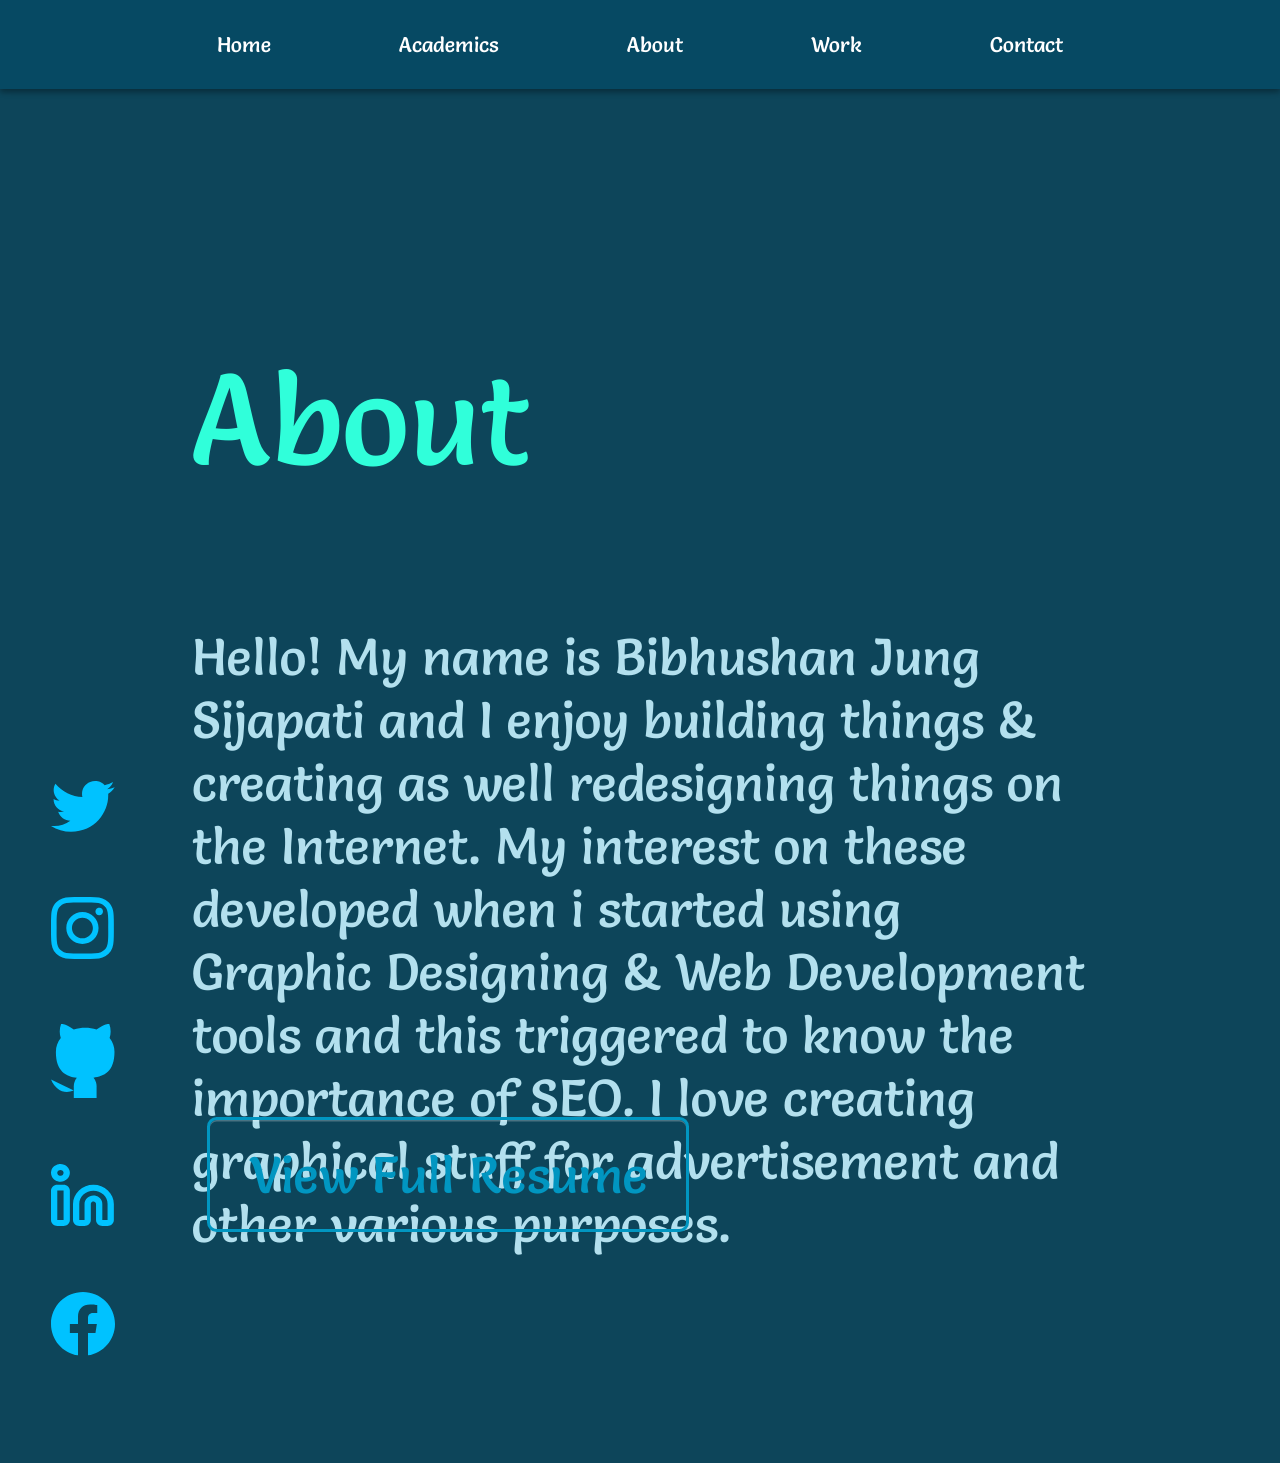
<file: about.html>
<!DOCTYPE html>
<html lang="en">
<head>
    <meta charset="UTF-8">
    <meta name="viewport" content="width=device-width, initial-scale=1.0">
    <title>Bibhushan Jung Sijapati</title>
    <link href="https://fonts.googleapis.com/css2?family=Salsa&display=swap" rel="stylesheet">

    <style>
        body {
            background-color: #0D455A;
            margin: 0;
            padding: 0;
            overflow-x: hidden; /* Prevent horizontal scrolling */
            font-family: salsa, sans-serif;
        }
        @import url('https://fonts.googleapis.com/css2?family=Salsa&display=swap');
        body {
            background-color: #0D455A;
            margin: 0;
            padding: 0;
            overflow-x: hidden; /* Prevent horizontal scrolling */
            font-family: 'Salsa', sans-serif;
        }
        nav {
            background-color: #064963;
            position: fixed;
            top: 0;
            /* width: 120vw; */
            width: 100%;
            color: white;
            padding: 1rem 0;
            z-index: 1000;
            box-shadow: rgba(0, 0, 0, 0.16) 0px 3px 6px, rgba(0, 0, 0, 0.23) 0px 3px 6px;
        }
        .nav1 {
            list-style: none;
            display: flex;
            align-items: center;
            justify-content: center;
            padding: 0;
            margin: 0;
        }
        .nav1 li {
            margin: 0 3rem;
            padding: 1rem;
        }
        .nav1 li a {
            text-decoration: none;
            color: white;
            font-size: 1.3rem;
        }
        .toggle-button {
            display: none;
            flex-direction: column;
            justify-content: space-between;
            width: 3rem;
            height: 2.1rem;
            cursor: pointer;
            margin-left: 2rem;
        }
        .toggle-button span {
            height: .3rem;
            width: 100%;
            background-color: white;
            border-radius: .1rem;
        }
     
       
        .navbar {
            position: fixed;
            top: 0;
            width: 100%;
            z-index: 1000;
            background: #333;
            color: #fff;
            padding: 10px 0;
            text-align: center;
        }

        .firsth1 {
            margin-top: 7vw;
            color: #30FFDA;
            font-size: 5vw; /* Responsive font size */
            font-weight: lighter;
            margin-bottom: 5vw;
            margin-left: 10vw;
        }
        .firstp {
            color: #B3E0EE;
            font-size: 1.3vw; /* Responsive font size */
            font-weight: lighter;
            margin: 0;
            width: 50vw;
            margin-top: -1vw;
            margin-left: 10vw;
        }

        .box1 {
            margin-top: 20px;
            display: inline-block;
            vertical-align: top;
        }
        
        .container {
            top: 5rem;
            display: flex;
            justify-content: space-between;
            padding: 0 10%;
            margin-top: 13rem; /* Adjusted for positioning below the navbar */
        }
        .left-content, .right-content {
            position: fixed;
            top: 45vh; /* Adjust according to the height of the navbar */
        }
        .left-content {
            left: 3.5vw; /* Adjust to your desired left positioning */
        }
        .right-content {
            right: 3vw; /* Adjust to your desired right positioning */
            margin-top: 0vw;
        }
        .left-content .content, .right-content .content {
            display: flex;
            flex-direction: column;
            align-items: flex-start;
            justify-content: center;
            gap: 1vw;
        }
        .right-content .content
        {
            margin-left: -3vw;
        }
        .content img {
            width: 2vw;
            height: auto;
        }
        
        .vertical-line {
            height: 25vh;
            border-left: .2rem solid #48B5D6;
            margin-left: 1vw; /* Adjusted for spacing */
        }
        .email {
            display: flex;
            flex-direction: column;
            align-items: flex-start;
            justify-content: center;
        }
        .email p {
            writing-mode: vertical-rl;
            transform: rotate(180deg);
            color: #30FFDA;
            margin: 0;
            font-size: 1.3vw;
        }
    
        .box1 p {
            top:45vh;
        }

        .gif-1 {
            top: 10vw;
            margin-left: 60vw;
            position: absolute;
            width: 28vw; 
            height: auto; 
        }
     
        /* Button styling */
        .button-4 {
            appearance: none;
            background-color: transparent; /* No background color */
            border: .2rem solid #0196C1;
            border-radius: .6rem;
            box-shadow: rgba(27, 31, 35, 0.04) 0 .1rem 0, rgba(255, 255, 255, 0.25) 0 .1rem 0 inset;
            box-sizing: border-box;
            color: #0196C1; /* Set text color */
            cursor: pointer;
            display: inline-block;
            font-family: 'Salsa', sans-serif; /* Change font here */
            font-size: 1.8rem;
            font-weight: 500;
            line-height: 2.0rem;
            list-style: none;
            padding: .6rem 1.6rem;
            position: relative;
            user-select: none;
            -webkit-user-select: none;
            touch-action: manipulation;
            vertical-align: middle;
            white-space: nowrap;
            word-wrap: break-word;
        }
        .button-4:hover {
            text-decoration: none;
            transition-duration: 0.1s;
        }
        .button-4:disabled {
            border-color: rgba(27, 31, 35, 0.15);
            cursor: default;
        }
        .button-4:active {
            box-shadow: rgba(225, 228, 232, 0.2) 0 1px 0 inset;
            transition: none 0s;
        }
        .button-4:focus {
            outline: .1rem transparent;
        }
        .button-4:before {
            display: none;
        }
        .button-4:-webkit-details-marker {
            display: none;
        }
        .btn1 {
            display: flex;
            align-items: center;
            justify-content: left;
            position: absolute;
            font-family: 'Salsa';
            /* margin-left: 10%; */
        }
     
        .btn1 .button-4
        {
            margin-top: -5vw;
        }
     
        .button-4
        {
            font-size: 1.3vw;
            padding: .5vw;

        }


        /* surface pro*/
        @media (max-width: 1366px) {
            body
            {
                overflow: hidden;
                overflow-y: scroll;
                overflow-x: hidden;
            }
       
            
            .firsth1 {
                font-size: 10vw;
                margin-top: 25vw;
                margin-left: 15vw;
            }
            
            .firstp {
                font-size: 4vw;
                max-width: 100%;
                margin-top: 10vw;
                margin-left:15vw;
                
            }
            .box1
            {
                width: 100%;
            }
            .box1 .firstp
            {
                width: 70%;
            }
         
            .btn1 {
                /* top: 700px; */
                margin-left: -25vw;
                width: 100%;
                justify-content: center;
                margin-top: -22vw;
                align-items: center;
                z-index: 10000;
            }
            .btn1 .button-4
            {
                font-size: 4vw;
                padding: 3vw;
            }
            .left-content, .right-content {
                position: static;
                width: 100%;
                text-align: center;
            }
    
            .vertical-line {
                display: none;
            }
            .email p
            {
                font-size: 3vw;
            }
           
            .content img 
            {
                width: 5vw;
                margin-bottom: -3px;
            }
    
        
        .left-content, .right-content {
            position: fixed;
            top: 51vw; /* Adjust according to the height of the navbar */
        }
        .left-content {
            left: 4vw; /* Adjust to your desired left positioning */
        }
        .right-content {
            right: 4vw; /* Adjust to your desired right positioning */
        }
        .left-content .content, .right-content .content {
            display: flex;
            flex-direction: column;
            align-items: flex-start;
            justify-content: center;
            gap: 5vw;
         
        }
     
        .gif-1
        {
            display:none;
        }

        .left-content .content, .right-content .content
        {
            margin-top: 10vw;
        }
     
        }  
  


              /* surface pro*/
              @media (max-width: 1347px) {
            body
            {
                overflow: hidden;
                overflow-y: scroll;
                overflow-x: hidden;
            }
       
            
            .firsth1 {
                font-size: 10vw;
                margin-top: 25vw;
                margin-left: 15vw;
            }
            .firstp {
                font-size: 4vw;
                max-width: 100%;
                margin-top: 10vw;
                margin-left:15vw;
                
            }
            .box1
            {
                width: 100%;
            }
            .box1 .firstp
            {
                width: 70%;
            }
            
            .btn1 {
                /* top: 700px; */
                margin-left: -25vw;
                width: 100%;
                justify-content: center;
                margin-top: -22vw;
                align-items: center;
                z-index: 10000;
            }
            .btn1 .button-4
            {
                font-size: 4vw;
                padding: 3vw;
            }
            .left-content, .right-content {
                position: static;
                width: 100%;
                text-align: center;
            }
    
            .vertical-line {
                display: none;
            }
            .email p
            {
                font-size: 3vw;
            }
           
            .content img 
            {
                width: 5vw;
                margin-bottom: -3px;
            }
    
        
        .left-content, .right-content {
            position: fixed;
            top: 51vw; /* Adjust according to the height of the navbar */
        }
        .left-content {
            left: 4vw; /* Adjust to your desired left positioning */
        }
        .right-content {
            right: 4vw; /* Adjust to your desired right positioning */
        }
        .left-content .content, .right-content .content {
            display: flex;
            flex-direction: column;
            align-items: flex-start;
            justify-content: center;
            gap: 5vw;
         
        }
     
        .gif-1
        {
            display:none;
        }

        .left-content .content, .right-content .content
        {
            margin-top: 10vw;
        }
     
        }  
  

           /* ipad air*/
           @media (max-width: 1180px) {
            body
            {
                overflow: hidden;
                overflow-y: scroll;
                overflow-x: hidden;
            }
            .nav1
            {
               width: 100%;
               margin-top: .2vw;

            }
            
            .nav1 li a
            {
                font-size: 2vw;
            }
       
           
            
            .firsth1 {
                font-size: 8vw;
                margin-top: 10vw;
                margin-left: 13vw;
            }
            
            .firstp {
                font-size: 1.5vw;
                max-width: 100%;
                margin-top: 5vw;
                margin-left:13vw;
                
            }

            .box1
            {
                width: 100%;
            }
            .box1 .firstp
            {
                width: 50%;
            }
         
            
            .btn1 {
                /* top: 700px; */
                margin-left: -40vw;
                width: 100%;
                justify-content: center;
                margin-top: -5vw;
                align-items: center;
                z-index: 10000;
            }
            .btn1 .button-4
            {
                font-size: 1.5vw;
                padding: 1vw;
            }
            .left-content, .right-content {
                position: static;
                width: 100%;
                text-align: center;
            }
    
            .vertical-line {
                display: none;
            }
            .email p
            {
                font-size: 3vw;
            }
           
            .content img 
            {
                width: 3vw;
                margin-bottom: -3px;
            }
    
        
        .left-content, .right-content {
            position: fixed;
            top: 7vw; /* Adjust according to the height of the navbar */
        }
        .left-content {
            left: 4vw; /* Adjust to your desired left positioning */
        }
        .right-content {
            right: 4vw; /* Adjust to your desired right positioning */
        }
        .left-content .content, .right-content .content {
            display: flex;
            flex-direction: column;
            align-items: flex-start;
            justify-content: center;
            gap: 3vw;
         
        }
     
        .gif-1
        {
            display: flex;
            width: 20vw;
            height: auto;
            margin-top: 10vw;
            margin-left: 65vw;
        }

        .left-content .content, .right-content .content
        {
            margin-top: 7vw;
        }
     
        }    
              /* ipad pro*/
              @media (max-width: 1024px) {
            
            .firsth1 {
                font-size: 8vw;
                margin-top: 10vw;
                margin-left: 11vw;
            }
            
            .firstp {
                font-size: 2vw;
                max-width: 100%;
                margin-top: -3vw;
                margin-left:11vw;
                
            }

            .box1
            {
                width: 100%;
            }
            .box1 .firstp
            {
                width: 60%;
            }
         
            
            .btn1 {
                /* top: 700px; */
                margin-left: -40vw;
                width: 100%;
                justify-content: center;
                margin-top: -5vw;
                align-items: center;
                z-index: 10000;
            }
            .btn1 .button-4
            {
                font-size: 2vw;
                padding: 1vw;
            }
            .left-content, .right-content {
                position: static;
                width: 100%;
                text-align: center;
            }
    
            .vertical-line {
                display: none;
            }
            .email p
            {
                font-size: 2vw;
            }z
           
            .content img 
            {
                width: 3vw;
                margin-bottom: -3px;
            }
    
        
        .left-content, .right-content {
            position: fixed;
            top: 10vw; /* Adjust according to the height of the navbar */
        }
        .left-content {
            left: 4vw; /* Adjust to your desired left positioning */
        }
        .right-content {
            right: 4vw; /* Adjust to your desired right positioning */
        }
        .left-content .content, .right-content .content {
            display: flex;
            flex-direction: column;
            align-items: flex-start;
            justify-content: center;
            gap: 3vw;
         
        }
     
        .gif-1
        {
            display: flex;
            width: 20vw;
            height: auto;
            margin-left: 73vw;
        }

        .left-content .content, .right-content .content
        {
            margin-top: 10vw;
        }
     
        }  

      /* landscape 430px ko */
        @media (max-width: 933px) {
            body
            {
                overflow: hidden;
                overflow-y: scroll;
                overflow-x: hidden;
            }
           
            .firsth1 {
                font-size: 7vw;
                margin-top: 10vw;
                margin-left: 12vw;
            }
            
            .firstp {
                font-size: 2vw;
                max-width: 100%;
                margin-top: -3vw;
                margin-left:12vw;
                
            }

            .box1
            {
                width: 100%;
            }
            .box1 .firstp
            {
                width: 80%;
            }
         
            
            .btn1 {
                /* top: 700px; */
                margin-left: -40vw;
                width: 100%;
                justify-content: center;
                margin-top: -10vw;
                align-items: center;
                z-index: 10000;
            }
            .btn1 .button-4
            {
                font-size: 2vw;
                padding: 1vw;

            }
            .left-content, .right-content {
                position: static;
                width: 100%;
                text-align: center;
            }
    
            .vertical-line {
                display: none;
            }
            .email p
            {
                font-size: 3vw;
            }
           
            .content img 
            {
                width: 3vw;
                margin-bottom: -3px;
            }
    
        
        .left-content, .right-content {
            position: fixed;
            top: 5vw; /* Adjust according to the height of the navbar */
        }
        .left-content {
            left: 4vw; /* Adjust to your desired left positioning */
        }
        .right-content {
            right: 4vw; /* Adjust to your desired right positioning */
        }
        .left-content .content, .right-content .content {
            display: flex;
            flex-direction: column;
            align-items: flex-start;
            justify-content: center;
            gap: 3vw;
         
        }
     
        .gif-1
        {
            display:none;
        }

        .left-content .content, .right-content .content
        {
            margin-top: 10vw;
        }
     
        }  


                 /* surface pro*/
                 @media (max-width: 912px) {
            body
            {
                overflow: hidden;
                overflow-y: scroll;
                overflow-x: hidden;
            }
       
           
            .firsth1 {
                font-size: 10vw;
                margin-top: 12vw;
                margin-left: 15vw;
            }
            
            .firstp {
                font-size: 2vw;
                max-width: 100%;
                margin-top: 1vw;
                margin-left:15vw;
                
            }

            .box1
            {
                width: 100%;
            }
            .box1 .firstp
            {
                width: 80%;
            }
         
            
            .btn1 {
                /* top: 700px; */
                margin-left: -35vw;
                width: 100%;
                justify-content: center;
                margin-top: -5vw;
                align-items: center;
                z-index: 10000;
            }
            .btn1 .button-4
            {
                font-size: 2vw;
                padding: 1vw;
            }
            .left-content, .right-content {
                position: static;
                width: 100%;
                text-align: center;
            }
    
            .vertical-line {
                display: none;
            }
            .email p
            {
                font-size: 3vw;
            }
           
            .content img 
            {
                width: 5vw;
                margin-bottom: -3px;
            }
    
        
        .left-content, .right-content {
            position: fixed;
            top: 10vw; /* Adjust according to the height of the navbar */
        }
        .left-content {
            left: 4vw; /* Adjust to your desired left positioning */
        }
        .right-content {
            right: 4vw; /* Adjust to your desired right positioning */
        }
        .left-content .content, .right-content .content {
            display: flex;
            flex-direction: column;
            align-items: flex-start;
            justify-content: center;
            gap: 5vw;
         
        }
     
        .gif-1
        {
            display:none;
        }

        .left-content .content, .right-content .content
        {
            margin-top: 10vw;
        }
     
        }  

                /* landscape ios xr*/
                @media (max-width: 896px) {
            body
            {
                overflow: hidden;
                overflow-y: scroll;
                overflow-x: hidden;
            }
            .nav1
            {
               width: 100%;
               /* height: 2vw; */
               margin-top: .2vw;


            }
            
            .nav1 li a
            {
                font-size: 2vw;
            }
       
            .firsth1 {
                font-size: 7vw;
                margin-top: 10vw;
                margin-left: 15vw;
            }
            
            .firstp {
                font-size: 2vw;
                max-width: 100%;
                margin-top: 2vw;
                margin-left:15vw;
                
            }

            .box1
            {
                width: 100%;
            }
            .box1 .firstp
            {
                width: 70%;
            }
         
            
            .btn1 {
                /* top: 700px; */
                margin-left: -35vw;
                width: 100%;
                justify-content: center;
                margin-top: -15vw;
                align-items: center;
                z-index: 10000;
            }
            .btn1 .button-4
            {
                font-size: 2vw;
                padding: 1vw;
            }
            .left-content, .right-content {
                position: static;
                width: 100%;
                text-align: center;
            }
    
            .vertical-line {
                display: none;
            }
            .email p
            {
                font-size: 3vw;
            }
           
            .content img 
            {
                width: 3vw;
                margin-bottom: -3px;
            }
    
        
        .left-content, .right-content {
            position: fixed;
            top: 10vw; /* Adjust according to the height of the navbar */
        }
        .left-content {
            left: 4vw; /* Adjust to your desired left positioning */
        }
        .right-content {
            right: 4vw; /* Adjust to your desired right positioning */
        }
        .left-content .content, .right-content .content {
            display: flex;
            flex-direction: column;
            align-items: flex-start;
            justify-content: center;
            gap: 3vw;
         
        }
     
        .gif-1
        {
            display:none;
        }

        .left-content .content, .right-content .content
        {
            margin-top: 5vw;
        }
     
        } 
        

                 /* asus zenbook fold*/
         @media (max-width: 854px) {
            body
            {
                overflow: hidden;
                overflow-y: scroll;
                overflow-x: hidden;
            }
            nav
            {
                /* height: 2vw; */
                align-items: center;
                justify-content: center;
            }
            .nav1
            {
                margin-top: -2vw;
            }
           
            .nav1 li a
            {
                font-size: 2vw;
                margin: 0;
                padding: 0;
                gap: 0;

            }
       
          
            
            .firsth1 {
                font-size: 10vw;
                margin-top: 15vw;
                margin-left: 15vw;
            }
            
            .firstp {
                font-size: 3vw;
                max-width: 100%;
                margin-top: 5vw;
                margin-left:15vw;
                
            }

            .box1
            {
                width: 100%;
            }
            .box1 .firstp
            {
                width: 70%;
            }
         
            
            .btn1 {
                /* top: 700px; */
                margin-left: -35vw;
                width: 100%;
                justify-content: center;
                margin-top: -2vw;
                align-items: center;
                z-index: 10000;
            }
            .btn1 .button-4
            {
                font-size: 2vw;
                padding: 1vw;
            }
            .left-content, .right-content {
                position: static;
                width: 100%;
                text-align: center;
            }
    
            .vertical-line {
                display: none;
            }
            .email p
            {
                font-size: 3vw;
            }
           
            .content img 
            {
                width: 5vw;
                margin-bottom: -3px;
            }
    
        
        .left-content, .right-content {
            position: fixed;
            top: 10vw; /* Adjust according to the height of the navbar */
        }
        .left-content {
            left: 4vw; /* Adjust to your desired left positioning */
        }
        .right-content {
            right: 4vw; /* Adjust to your desired right positioning */
        }
        .left-content .content, .right-content .content {
            display: flex;
            flex-direction: column;
            align-items: flex-start;
            justify-content: center;
            gap: 5vw;
         
        }
     
        .gif-1
        {
            display:none;
        }

        .left-content .content, .right-content .content
        {
            margin-top: 10vw;
        }
     
        }    

        /* landscape 12 pro */
        @media (max-width: 845px) {
            body
            {
                overflow: hidden;
                overflow-y: scroll;
                overflow-x: hidden;
            }
            .nav1
            {
               width: 100%;
               /* height: 2vw; */
               margin-top: .2vw;


            }
            
            .nav1 li a
            {
                font-size: 2vw;
            }
       
            .firsth1 {
                font-size: 7vw;
                margin-top: 10vw;
                margin-left: 15vw;
            }
            
            .firstp {
                font-size: 2vw;
                max-width: 100%;
                margin-top: 2vw;
                margin-left:15vw;
                
            }

            .box1
            {
                width: 100%;
            }
            .box1 .firstp
            {
                width: 70%;
            }
         
            
            .btn1 {
                /* top: 700px; */
                margin-left: -35vw;
                width: 100%;
                justify-content: center;
                margin-top: -15vw;
                align-items: center;
                z-index: 10000;
            }
            .btn1 .button-4
            {
                font-size: 2vw;
                padding: 1vw;
            }
            .left-content, .right-content {
                position: static;
                width: 100%;
                text-align: center;
            }
    
            .vertical-line {
                display: none;
            }
            .email p
            {
                font-size: 3vw;
            }
           
            .content img 
            {
                width: 3vw;
                margin-bottom: -3px;
            }
    
        
        .left-content, .right-content {
            position: fixed;
            top: 10vw; /* Adjust according to the height of the navbar */
        }
        .left-content {
            left: 4vw; /* Adjust to your desired left positioning */
        }
        .right-content {
            right: 4vw; /* Adjust to your desired right positioning */
        }
        .left-content .content, .right-content .content {
            display: flex;
            flex-direction: column;
            align-items: flex-start;
            justify-content: center;
            gap: 3vw;
         
        }
     
        .gif-1
        {
            display:none;
        }

        .left-content .content, .right-content .content
        {
            margin-top: 5vw;
        }
     
        } 
        

        /* ipad air*/
         @media (max-width: 820px) {
            body
            {
                overflow: hidden;
                overflow-y: scroll;
                overflow-x: hidden;
            }
            .nav1
            {
               width: 100%;
               /* height: 2vw; */
               margin-top: .2vw;


            }
            
            .nav1 li a
            {
                font-size: 2vw;
            }
       
            .firsth1 {
                font-size: 8vw;
                margin-top: 10vw;
                margin-left: 15vw;
            }
            
            .firstp {
                font-size: 2vw;
                max-width: 100%;
                margin-top: 5vw;
                margin-left:15vw;
                
            }

            .box1
            {
                width: 100%;
            }
            .box1 .firstp
            {
                width: 70%;
            }
         
            
            .btn1 {
                /* top: 700px; */
                margin-left: -35vw;
                width: 100%;
                justify-content: center;
                margin-top: -50vw;
                align-items: center;
                z-index: 10000;
            }
            .btn1 .button-4
            {
                font-size: 2vw;
                padding: 1vw;
            }
            .left-content, .right-content {
                position: static;
                width: 100%;
                text-align: center;
            }
    
            .vertical-line {
                display: none;
            }
            .email p
            {
                font-size: 3vw;
            }
           
            .content img 
            {
                width: 5vw;
                margin-bottom: -3px;
            }
    
        
        .left-content, .right-content {
            position: fixed;
            top: 10vw; /* Adjust according to the height of the navbar */
        }
        .left-content {
            left: 4vw; /* Adjust to your desired left positioning */
        }
        .right-content {
            right: 4vw; /* Adjust to your desired right positioning */
        }
        .left-content .content, .right-content .content {
            display: flex;
            flex-direction: column;
            align-items: flex-start;
            justify-content: center;
            gap: 5vw;
         
        }
     
        .gif-1
        {
            display:none;
        }

        .left-content .content, .right-content .content
        {
            margin-top: 10vw;
        }
     
        } 
        
        /* landscpae iphone x */
        @media (max-width: 812px) {
            body
            {
                overflow: hidden;
                overflow-y: scroll;
                overflow-x: hidden;
            }
            .nav1
            {
               width: 100%;
               /* height: 2vw; */
               margin-top: .2vw;


            }
            
            .nav1 li a
            {
                font-size: 2vw;
            }
       
            .firsth1 {
                font-size: 8vw;
                margin-top: 10vw;
                margin-left: 15vw;
            }
            
            .firstp {
                font-size: 2vw;
                max-width: 100%;
                margin-top: 3vw;
                margin-left:15vw;
                
            }

            .box1
            {
                width: 100%;
            }
            .box1 .firstp
            {
                width: 70%;
            }
         
            
            .btn1 {
                /* top: 700px; */
                margin-left: -35vw;
                width: 100%;
                justify-content: center;
                margin-top: -15vw;
                align-items: center;
                z-index: 10000;
            }
            .btn1 .button-4
            {
                font-size: 2vw;
                padding: .5vw;
            }
            .left-content, .right-content {
                position: static;
                width: 100%;
                text-align: center;
            }
    
            .vertical-line .email{
                display: none;
            }
           
            .content img 
            {
                width: 3vw;
                margin-bottom: -3px;
            }
    
        
        .left-content, .right-content {
            position: fixed;
            top: 10vw; /* Adjust according to the height of the navbar */
        }
        .left-content {
            left: 4vw; /* Adjust to your desired left positioning */
        }
        .right-content {
            right: 4vw; /* Adjust to your desired right positioning */
        }
        .left-content .content, .right-content .content {
            display: flex;
            flex-direction: column;
            align-items: flex-start;
            justify-content: center;
            gap: 3vw;
         
        }
     
        .gif-1
        {
            display:none;
        }

        .left-content .content, .right-content .content
        {
            margin-top: 5vw;
        }
     
        } 
            /* ipad mini */
            @media (max-width: 768px) {
            body
            {
                overflow: hidden;
                overflow-y: scroll;
                overflow-x: hidden;
            }
       
            .nav1 {
                display: none;
                flex-direction: column;
                width: 100%; 
               
            }
            .nav1.active {
                display: flex;
                font-size: 10px ;            
            }
            .toggle-button {
                display: flex;
            }
            .nav1 li {
                margin: 0px 0;
            }
           .nav1 li a {
                margin: 0px 0;
                font-size: 5vw;
            }
            
            nav {
                display: flex;
                flex-direction: column;
                align-items: flex-start;
            }
           
            
            .firsth1 {
                font-size: 10vw;
                margin-top: 10vw;
                margin-left: 15vw;
            }
            
            .firstp {
                font-size: 3vw;
                max-width: 100%;
                margin-top: 5vw;
                margin-left:15vw;
                
            }

            .box1
            {
                width: 100%;
            }
            .box1 .firstp
            {
                width: 70%;
            }
         
            
            .btn1 {
                /* top: 700px; */
                margin-left: -35vw;
                width: 100%;
                justify-content: center;
                margin-top: -1vw;
                align-items: center;
                z-index: 10000;
            }
            .btn1 .button-4
            {
                font-size: 2.2vw;
                padding: 1vw;
            }
            .left-content, .right-content {
                position: static;
                width: 100%;
                text-align: center;
            }
    
            .vertical-line {
                display: none;
            }
            .email p
            {
                font-size: 3vw;
            }
           
            .content img 
            {
                width: 5vw;
                margin-bottom: -3px;
            }
    
        
        .left-content, .right-content {
            position: fixed;
            top: 15vw; /* Adjust according to the height of the navbar */
        }
        .left-content {
            left: 4vw; /* Adjust to your desired left positioning */
        }
        .right-content {
            right: 4vw; /* Adjust to your desired right positioning */
        }
        .left-content .content, .right-content .content {
            display: flex;
            flex-direction: column;
            align-items: flex-start;
            justify-content: center;
            gap: 5vw;
         
        }
     
        .gif-1
        {
            display:none;
        }

        .left-content .content, .right-content .content
        {
            margin-top: 10vw;
        }
     
        } 
        
        
       /* kohi kun device ho  */
       @media (max-width: 741px) {
            body
            {
                overflow: hidden;
                overflow-y: scroll;
                overflow-x: hidden;
            }
       
            .nav1 {
                display: none;
                flex-direction: column;
                width: 100%; 
               
            }
            .nav1.active {
                display: flex;
                font-size: 10px ;            
            }
            .toggle-button {
                display: flex;
            }
            .nav1 li {
                margin: 0px 0;
            }
           .nav1 li a {
                margin: 0px 0;
                font-size: 5vw;
            }
            
            nav {
                display: flex;
                flex-direction: column;
                align-items: flex-start;
            }
           
            
            .firsth1 {
                font-size: 10vw;
                margin-top: 10vw;
                margin-left: 15vw;
            }
            
            .firstp {
                font-size: 2vw;
                max-width: 100%;
                margin-top: -2vw;
                margin-left:15vw;
                
            }

            .box1
            {
                width: 100%;
            }
            .box1 .firstp
            {
                width: 70%;
            }
         
            
            .btn1 {
                /* top: 700px; */
                margin-left: -35vw;
                width: 100%;
                justify-content: center;
                margin-top: -17vw;
                align-items: center;
                z-index: 10000;
            }
            .btn1 .button-4
            {
                font-size: 2.2vw;
                padding: 1vw;
            }
            .left-content, .right-content {
                position: static;
                width: 100%;
                text-align: center;
            }
    
            .vertical-line {
                display: none;
            }
            .email p
            {
                font-size: 3vw;
            }
           
            .content img 
            {
                width: 3vw;
                margin-bottom: -3px;
            }
    
        
        .left-content, .right-content {
            position: fixed;
            top: -1vw; /* Adjust according to the height of the navbar */
        }
        .left-content {
            left: 4vw; /* Adjust to your desired left positioning */
        }
        .right-content {
            right: 4vw; /* Adjust to your desired right positioning */
        }
        .left-content .content, .right-content .content {
            display: flex;
            flex-direction: column;
            align-items: flex-start;
            justify-content: center;
            gap: 3vw;
         
        }
     
        .gif-1
        {
            display:none;
        }

        .left-content .content, .right-content .content
        {
            margin-top: 15vw;
        }
     
        }


        
              /* surface */
              @media (max-width: 732px) {
            body
            {
                overflow: hidden;
                overflow-y: scroll;
                overflow-x: hidden;
            }
       
            .nav1 {
                display: none;
                flex-direction: column;
                width: 100%; 
               
            }
            .nav1.active {
                display: flex;
                font-size: 10px ;            
            }
            .toggle-button {
                display: flex;
            }
            .nav1 li {
                margin: 0px 0;
            }
           .nav1 li a {
                margin: 0px 0;
                font-size: 5vw;
            }
            
            nav {
                display: flex;
                flex-direction: column;
                align-items: flex-start;
            }
           
            
            .firsth1 {
                font-size: 8vw;
                margin-top: 12vw;
                margin-left: 15vw;
            }
            
            .firstp {
                font-size: 2.5vw;
                max-width: 100%;
                margin-top: 5vw;
                margin-left:15vw;
                
            }

            .box1
            {
                width: 100%;
            }
            .box1 .firstp
            {
                width: 70%;
            }
         
            
            .btn1 {
                /* top: 700px; */
                margin-left: -35vw;
                width: 100%;
                justify-content: center;
                margin-top: -17vw;
                align-items: center;
                z-index: 10000;
            }
            .btn1 .button-4
            {
                font-size: 2;
                padding: 1.5vw;
            }
            .left-content, .right-content {
                position: static;
                width: 100%;
                text-align: center;
            }
    
            .vertical-line {
                display: none;
            }
            .email p
            {
                font-size: 3vw;
            }
           
            .content img 
            {
                width: 4vw;
                margin-bottom: -3px;
            }
    
        
        .left-content, .right-content {
            position: fixed;
            top: 10vw; /* Adjust according to the height of the navbar */
        }
        .left-content {
            left: 4vw; /* Adjust to your desired left positioning */
        }
        .right-content {
            right: 4vw; /* Adjust to your desired right positioning */
        }
        .left-content .content, .right-content .content {
            display: flex;
            flex-direction: column;
            align-items: flex-start;
            justify-content: center;
            gap: 3vw;
         
        }
     
        .gif-1
        {
            display:none;
        }

        .left-content .content, .right-content .content
        {
            margin-top: 7vw;
        }
        
     
        }    

                      /* landcape s9+ hola */
                      @media (max-width: 659px) {
            body
            {
                overflow: hidden;
                overflow-y: scroll;
                overflow-x: hidden;
            }
       
            .nav1 {
                display: none;
                flex-direction: column;
                width: 100%; 
               
            }
            .nav1.active {
                display: flex;
                font-size: 10px ;            
            }
            .toggle-button {
                display: flex;
            }
            .nav1 li {
                margin: 0px 0;
            }
           .nav1 li a {
                margin: 0px 0;
                font-size: 5vw;
            }
            
            nav {
                display: flex;
                flex-direction: column;
                align-items: flex-start;
            }
           
            
            .firsth1 {
                font-size: 7vw;
                margin-top: 10vw;
                margin-left: 15vw;
            }
            
            .firstp {
                font-size: 2vw;
                max-width: 100%;
                margin-top: 3vw;
                margin-left:15vw;
                
            }

            .box1
            {
                width: 100%;
            }
            .box1 .firstp
            {
                width: 70%;
            }
         
            
            .btn1 {
                /* top: 700px; */
                margin-left: -35vw;
                width: 100%;
                justify-content: center;
                margin-top: -20vw;
                align-items: center;
                z-index: 10000;
            }
            .btn1 .button-4
            {
                font-size: 2.2;
                padding: 1.5vw;
            }
            .left-content, .right-content {
                position: static;
                width: 100%;
                text-align: center;
            }
    
            .vertical-line {
                display: none;
            }
            
           
            .content img 
            {
                width: 4vw;
                margin-bottom: -3px;
            }
    
        
        .left-content, .right-content {
            position: fixed;
            top: 7vw; /* Adjust according to the height of the navbar */
        }
        .left-content {
            left: 4vw; /* Adjust to your desired left positioning */
        }
        .right-content {
            right: 4vw; /* Adjust to your desired right positioning */
        }
        .left-content .content, .right-content .content {
            display: flex;
            flex-direction: column;
            align-items: flex-start;
            justify-content: center;
            gap: 3vw;
         
        }
     
        .gif-1
        {
            display:none;
        }

        .left-content .content, .right-content .content
        {
            margin-top: 5vw;
        }
        
     
        }    


              /* surface */
              @media (max-width: 641px) {
            body
            {
                overflow: hidden;
                overflow-y: scroll;
                overflow-x: hidden;
            }
       
            .nav1 {
                display: none;
                flex-direction: column;
                width: 100%; 
               
            }
            .nav1.active {
                display: flex;
                font-size: 10px ;            
            }
            .toggle-button {
                display: flex;
            }
            .nav1 li {
                margin: 0px 0;
            }
           .nav1 li a {
                margin: 0px 0;
                font-size: 5vw;
            }
            
            nav {
                display: flex;
                flex-direction: column;
                align-items: flex-start;
            }
           
            
            .firsth1 {
                font-size: 8vw;
                margin-top: 15vw;
                margin-left: 15vw;
            }
            
            .firstp {
                font-size: 2.5vw;
                max-width: 100%;
                margin-top: 7vw;
                margin-left:15vw;
                
            }

            .box1
            {
                width: 100%;
            }
            .box1 .firstp
            {
                width: 70%;
            }
         
            
            .btn1 {
                /* top: 700px; */
                margin-left: -35vw;
                width: 100%;
                justify-content: center;
                margin-top: -22vw;
                align-items: center;
                z-index: 10000;
            }
            .btn1 .button-4
            {
                font-size: 2.2;
                padding: 1.5vw;
            }
            .left-content, .right-content {
                position: static;
                width: 100%;
                text-align: center;
            }
    
            .vertical-line {
                display: none;
            }
            .email p
            {
                font-size: 3vw;
            }
           
            .content img 
            {
                width: 4vw;
                margin-bottom: -3px;
            }
    
        
        .left-content, .right-content {
            position: fixed;
            top: 10vw; /* Adjust according to the height of the navbar */
        }
        .left-content {
            left: 4vw; /* Adjust to your desired left positioning */
        }
        .right-content {
            right: 4vw; /* Adjust to your desired right positioning */
        }
        .left-content .content, .right-content .content {
            display: flex;
            flex-direction: column;
            align-items: flex-start;
            justify-content: center;
            gap: 3vw;
         
        }
     
        .gif-1
        {
            display:none;
        }

        .left-content .content, .right-content .content
        {
            margin-top: 7vw;
        }
        
     
        }    

            /* surface */
            @media (max-width: 540px) {
            body
            {
                overflow: hidden;
                overflow-y: scroll;
                overflow-x: hidden;
            }
       
            .nav1 {
                display: none;
                flex-direction: column;
                width: 100%; 
               
            }
            .nav1.active {
                display: flex;
                font-size: 10px ;            
            }
            .toggle-button {
                display: flex;
            }
            .nav1 li {
                margin: 0px 0;
            }
           .nav1 li a {
                margin: 0px 0;
                font-size: 5vw;
            }
            
            nav {
                display: flex;
                flex-direction: column;
                align-items: flex-start;
            }
           
            
            .firsth1 {
                font-size: 10vw;
                margin-top: 25vw;
                margin-left: 15vw;
            }
            
            .firstp {
                font-size: 4vw;
                max-width: 100%;
                margin-top: 10vw;
                margin-left:15vw;
                
            }

            .box1
            {
                width: 100%;
            }
            .box1 .firstp
            {
                width: 70%;
            }
         
            
            .btn1 {
                /* top: 700px; */
                margin-left: -25vw;
                width: 100%;
                justify-content: center;
                margin-top: -22vw;
                align-items: center;
                z-index: 10000;
            }
            .btn1 .button-4
            {
                font-size: 4vw;
                padding: 3vw;
            }
            .left-content, .right-content {
                position: static;
                width: 100%;
                text-align: center;
            }
    
            .vertical-line {
                display: none;
            }
            .email p
            {
                font-size: 3vw;
            }
           
            .content img 
            {
                width: 5vw;
                margin-bottom: -3px;
            }
    
        
        .left-content, .right-content {
            position: fixed;
            top: 51vw; /* Adjust according to the height of the navbar */
        }
        .left-content {
            left: 4vw; /* Adjust to your desired left positioning */
        }
        .right-content {
            right: 4vw; /* Adjust to your desired right positioning */
        }
        .left-content .content, .right-content .content {
            display: flex;
            flex-direction: column;
            align-items: flex-start;
            justify-content: center;
            gap: 5vw;
         
        }
     
        .gif-1
        {
            display:none;
        }

        .left-content .content, .right-content .content
        {
            margin-top: 10vw;
        }
     
        }    



         /* ios 4  */
         @media (max-width: 480px) {
            body
            {
                overflow: hidden;
                overflow-y: scroll;
                overflow-x: hidden;
            }
       
            .nav1 {
                display: none;
                flex-direction: column;
                width: 100%; 
               
            }
            .nav1.active {
                display: flex;
                font-size: 10px ;            
            }
            .toggle-button {
                display: flex;
                
            }
            .nav1 li {
                margin: 0px 0;
            }
           .nav1 li a {
                margin: 0px 0;
                font-size: 5vw;
            }
            
            nav {
                display: flex;
                flex-direction: column;
                align-items: flex-start;
            }
           
            
            .firsth1 {
                font-size: 7vw;
                margin-top: 15vw;
                margin-left: 15vw;
            }
            
            .firstp {
                font-size: 2.5vw;
                max-width: 100%;
                margin-top: 10vw;
                margin-left:15vw;
                
            }

            .box1
            {
                width: 100%;
            }
            .box1 .firstp
            {
                width: 70%;
            }
         
            
            .btn1 {
                /* top: 700px; */
                margin-left: -33vw;
                width: 100%;
                justify-content: center;
                margin-top: -30vw;
                align-items: center;
                z-index: 10000;
            }
            .btn1 .button-4
            {
                font-size: 2.5vw;
                padding: 1vw;
            }
            .left-content, .right-content {
                position: static;
                width: 100%;
                text-align: center;
            }
    
            .vertical-line {
                display: none;
            }
            .email p
            {
                font-size: 3vw;
            }
           
            .content img 
            {
                width: 5vw;
                margin-bottom: -3px;
            }
    
        
        .left-content, .right-content {
            position: fixed;
            top: 15vw; /* Adjust according to the height of the navbar */
        }
        .left-content {
            left: 4vw; /* Adjust to your desired left positioning */
        }
        .right-content {
            right: 4vw; /* Adjust to your desired right positioning */
        }
        .left-content .content, .right-content .content {
            display: flex;
            flex-direction: column;
            align-items: flex-start;
            justify-content: center;
            gap: 3vw;
         
        }
     
        .gif-1
        {
            display:none;
        }

        .left-content .content, .right-content .content
        {
            margin-top: 7vw;
        }
     
        }      


         /* 14 pr0 */
        @media (max-width: 432px) {
            body
            {
                overflow: hidden;
                overflow-y: scroll;
                overflow-x: hidden;
            }
       
            .nav1 {
                display: none;
                flex-direction: column;
                width: 100%; 
               
            }
            .nav1.active {
                display: flex;
                font-size: 10px ;            
            }
            .toggle-button {
                display: flex;
            }
            .nav1 li {
                margin: 0px 0;
            }
           .nav1 li a {
                margin: 0px 0;
                font-size: 5vw;
            }
            
            nav {
                display: flex;
                flex-direction: column;
                align-items: flex-start;
            }
           
            
            .firsth1 {
                font-size: 10vw;
                margin-top: 25vw;
                margin-left: 15vw;
            }
            
            .firstp {
                font-size: 4vw;
                max-width: 100%;
                margin-top: 10vw;
                margin-left:15vw;
                
            }

            .box1
            {
                width: 100%;
            }
            .box1 .firstp
            {
                width: 70%;
            }
         
            
            .btn1 {
                /* top: 700px; */
                margin-left: -25vw;
                width: 100%;
                justify-content: center;
                margin-top: -22vw;
                align-items: center;
                z-index: 10000;
            }
            .btn1 .button-4
            {
                font-size: 4vw;
                padding: 3vw;
            }
            .left-content, .right-content {
                position: static;
                width: 100%;
                text-align: center;
            }
    
            .vertical-line {
                display: none;
            }
            .email p
            {
                font-size: 3vw;
            }
           
            .content img 
            {
                width: 5vw;
                margin-bottom: -3px;
            }
    
        
        .left-content, .right-content {
            position: fixed;
            top: 51vw; /* Adjust according to the height of the navbar */
        }
        .left-content {
            left: 4vw; /* Adjust to your desired left positioning */
        }
        .right-content {
            right: 4vw; /* Adjust to your desired right positioning */
        }
        .left-content .content, .right-content .content {
            display: flex;
            flex-direction: column;
            align-items: flex-start;
            justify-content: center;
            gap: 5vw;
         
        }
     
        .gif-1
        {
            display:none;
        }

        .left-content .content, .right-content .content
        {
            margin-top: 10vw;
        }
     
        }    
        
           /* iphone XR/ iphone 11 */
           @media (max-width: 415px) {
            body
            {
                overflow: hidden;
                overflow-y: scroll;
                overflow-x: hidden;
            }
       
            .nav1 {
                display: none;
                flex-direction: column;
                width: 100%; 
               
            }
            .nav1.active {
                display: flex;
                font-size: 10px ;            
            }
            .toggle-button {
                display: flex;
            }
            .nav1 li {
                margin: 0px 0;
            }
           .nav1 li a {
                margin: 0px 0;
                font-size: 5vw;
            }
            
            nav {
                display: flex;
                flex-direction: column;
                align-items: flex-start;
            }
           
            
            .firsth1 {
                font-size: 10vw;
                margin-top: 25vw;
                margin-left: 15vw;
            }
            
            .firstp {
                font-size: 4vw;
                max-width: 100%;
                margin-top: 10vw;
                margin-left:15vw;
                
            }

            .box1
            {
                width: 100%;
            }
            .box1 .firstp
            {
                width: 70%;
            }
         
            
            .btn1 {
                /* top: 700px; */
                margin-left: -25vw;
                width: 100%;
                justify-content: center;
                margin-top: -22vw;
                align-items: center;
                z-index: 10000;
            }
            .btn1 .button-4
            {
                font-size: 4vw;
                padding: 3vw;
            }
            .left-content, .right-content {
                position: static;
                width: 100%;
                text-align: center;
            }
    
            .vertical-line {
                display: none;
            }
            .email p
            {
                font-size: 3vw;
            }
           
            .content img 
            {
                width: 5vw;
                margin-bottom: -3px;
            }
    
        
        .left-content, .right-content {
            position: fixed;
            top: 51vw; /* Adjust according to the height of the navbar */
        }
        .left-content {
            left: 4vw; /* Adjust to your desired left positioning */
        }
        .right-content {
            right: 4vw; /* Adjust to your desired right positioning */
        }
        .left-content .content, .right-content .content {
            display: flex;
            flex-direction: column;
            align-items: flex-start;
            justify-content: center;
            gap: 5vw;
         
        }
     
        .gif-1
        {
            display:none;
        }

        .left-content .content, .right-content .content
        {
            margin-top: 10vw;
        }
     
        }    
        
           /* se */
           @media (max-width: 376px) {
            body
            {
                overflow: hidden;
                overflow-y: scroll;
                overflow-x: hidden;
            }
       
            .nav1 {
                display: none;
                flex-direction: column;
                width: 100%; 
               
            }
            .nav1.active {
                display: flex;
                font-size: 10px ;            
            }
            .toggle-button {
                display: flex;
            }
            .nav1 li {
                margin: 0px 0;
            }
           .nav1 li a {
                margin: 0px 0;
                font-size: 5vw;
            }
            
            nav {
                display: flex;
                flex-direction: column;
                align-items: flex-start;
            }
           
            
            .firsth1 {
                font-size: 10vw;
                margin-top: 25vw;
                margin-left: 15vw;
            }
            
            .firstp {
                font-size: 4vw;
                max-width: 100%;
                margin-top: 10vw;
                margin-left:15vw;
                
            }

            .box1
            {
                width: 100%;
            }
            .box1 .firstp
            {
                width: 70%;
            }
         
            
            .btn1 {
                /* top: 700px; */
                margin-left: -25vw;
                width: 100%;
                justify-content: center;
                margin-top: -22vw;
                align-items: center;
                z-index: 10000;
            }
            .btn1 .button-4
            {
                font-size: 4vw;
                padding: 3vw;
            }
            .left-content, .right-content {
                position: static;
                width: 100%;
                text-align: center;
            }
    
            .vertical-line {
                display: none;
            }
            .email p
            {
                font-size: 3vw;
            }
           
            .content img 
            {
                width: 5vw;
                margin-bottom: -3px;
            }
    
        
        .left-content, .right-content {
            position: fixed;
            top: 51vw; /* Adjust according to the height of the navbar */
        }
        .left-content {
            left: 4vw; /* Adjust to your desired left positioning */
        }
        .right-content {
            right: 4vw; /* Adjust to your desired right positioning */
        }
        .left-content .content, .right-content .content {
            display: flex;
            flex-direction: column;
            align-items: flex-start;
            justify-content: center;
            gap: 5vw;
         
        }
     
        .gif-1
        {
            display:none;
        }

        .left-content .content, .right-content .content
        {
            margin-top: 10vw;
        }
     
        }    
        
           /* s8.s9 */
           @media (max-width: 360px) {
            body
            {
                overflow: hidden;
                overflow-y: scroll;
                overflow-x: hidden;
            }
       
            .nav1 {
                display: none;
                flex-direction: column;
                width: 100%; 
               
            }
            .nav1.active {
                display: flex;
                font-size: 10px ;            
            }
            .toggle-button {
                display: flex;
            }
            .nav1 li {
                margin: 0px 0;
            }
           .nav1 li a {
                margin: 0px 0;
                font-size: 5vw;
            }
            
            nav {
                display: flex;
                flex-direction: column;
                align-items: flex-start;
            }
           
            
            .firsth1 {
                font-size: 10vw;
                margin-top: 25vw;
                margin-left: 15vw;
            }
            
            .firstp {
                font-size: 4vw;
                max-width: 100%;
                margin-top: 10vw;
                margin-left:15vw;
                
            }

            .box1
            {
                width: 100%;
            }
            .box1 .firstp
            {
                width: 70%;
            }
         
            
            .btn1 {
                /* top: 700px; */
                margin-left: -25vw;
                width: 100%;
                justify-content: center;
                margin-top: -22vw;
                align-items: center;
                z-index: 10000;
            }
            .btn1 .button-4
            {
                font-size: 4vw;
                padding: 3vw;
            }
            .left-content, .right-content {
                position: static;
                width: 100%;
                text-align: center;
            }
    
            .vertical-line {
                display: none;
            }
            .email p
            {
                font-size: 3vw;
            }
           
            .content img 
            {
                width: 5vw;
                margin-bottom: -3px;
            }
    
        
        .left-content, .right-content {
            position: fixed;
            top: 51vw; /* Adjust according to the height of the navbar */
        }
        .left-content {
            left: 4vw; /* Adjust to your desired left positioning */
        }
        .right-content {
            right: 4vw; /* Adjust to your desired right positioning */
        }
        .left-content .content, .right-content .content {
            display: flex;
            flex-direction: column;
            align-items: flex-start;
            justify-content: center;
            gap: 5vw;
         
        }
     
        .gif-1
        {
            display:none;
        }

        .left-content .content, .right-content .content
        {
            margin-top: 10vw;
        }
     
        }    
    
        /* ios 4  */
        @media (max-width: 320px) {
            body
            {
                overflow: hidden;
                overflow-y: scroll;
                overflow-x: hidden;
            }
       
            .nav1 {
                display: none;
                flex-direction: column;
                width: 100%; 
               
            }
            .nav1.active {
                display: flex;
                font-size: 10px ;            
            }
            .toggle-button {
                display: flex;
                
            }
            .nav1 li {
                margin: 0px 0;
            }
           .nav1 li a {
                margin: 0px 0;
                font-size: 5vw;
            }
            
            nav {
                display: flex;
                flex-direction: column;
                align-items: flex-start;
            }
           
            
            .firsth1 {
                font-size: 10vw;
                margin-top: 25vw;
                margin-left: 15vw;
            }
            
            .firstp {
                font-size: 4vw;
                max-width: 100%;
                margin-top: 10vw;
                margin-left:15vw;
                
            }

            .box1
            {
                width: 100%;
            }
            .box1 .firstp
            {
                width: 70%;
            }
         
            
            .btn1 {
                /* top: 700px; */
                margin-left: -25vw;
                width: 100%;
                justify-content: center;
                margin-top: -22vw;
                align-items: center;
                z-index: 10000;
            }
            .btn1 .button-4
            {
                font-size: 4vw;
                padding: 3vw;
            }
            .left-content, .right-content {
                position: static;
                width: 100%;
                text-align: center;
            }
    
            .vertical-line {
                display: none;
            }
            .email p
            {
                font-size: 3vw;
            }
           
            .content img 
            {
                width: 5vw;
                margin-bottom: -3px;
            }
    
        
        .left-content, .right-content {
            position: fixed;
            top: 51vw; /* Adjust according to the height of the navbar */
        }
        .left-content {
            left: 4vw; /* Adjust to your desired left positioning */
        }
        .right-content {
            right: 4vw; /* Adjust to your desired right positioning */
        }
        .left-content .content, .right-content .content {
            display: flex;
            flex-direction: column;
            align-items: flex-start;
            justify-content: center;
            gap: 5vw;
         
        }
     
        .gif-1
        {
            display:none;
        }

        .left-content .content, .right-content .content
        {
            margin-top: 10vw;
        }
     
        }      



        

    
        
    </style>
</head>
<body>
    <nav>
        <div class="toggle-button" onclick="toggleMenu()">
            <span></span>
            <span></span>
            <span></span>
        </div>
        <ul class="nav1">
            <li><a href="index.html">Home</a></li>
            <li><a href="academics.html">Academics</a></li>
            <li><a href="about.html">About</a></li>
            <li><a href="work.html">Work</a></li>
            <li><a href="contact.html">Contact</a></li>
        </ul>
    </nav>
    
    <div class="box1">
        <h1 class="firsth1">About</h1>
        <p class="firstp">Hello! My name is Bibhushan Jung Sijapati and 
            I enjoy building things & creating as well redesigning things on the
             Internet. My interest on these developed when i started using 
             Graphic Designing & Web Development tools and this triggered to 
             know the importance of SEO. I love creating graphical stuff for 
              advertisement and other various purposes.
        </p>
        <div class="imgx">
            <!-- <img src="bibhushanbg1 1.png" alt="big"> -->
        </div>
    </div>

    <!-- Social Links and Email Section -->
    <div class="container">
        <div class="left-content">
            <div class="content">
                <a href="https://x.com/thebigfatman__" target="_blank"><img src="twitter logo.svg" alt="twitter"></a>
                <a href="https://www.instagram.com/its_big_b_/" target="_blank"><img src="instagram logo.svg" alt="insta"></a>
                <a href="https://github.com/Bibhushan17" target="_blank"><img src="git hub logo.svg" alt="github"></a>
                <a href="https://www.linkedin.com/in/bibhushan-jung-sijapati-82787a196/" target="_blank"><img src="linked in logo.svg" alt="linkedin"></a>
                <a href="https://www.instagram.com/its_big_b_/" target="_blank"><img style="margin-bottom:50px;" src="fb logo.svg" alt="linkedin"></a>
            </div>
            <div class="vertical-line"></div>
        </div>
        <div class="btn1">
            <button class="button-4" role="button">View Full Resume</button>
        </div>
        <div class="right-content">
            <div class="content">
                <div class="email">
                    <p>bibhushanjung077@gmail.com</p>
                </div>
                <div class="vertical-line"></div>
            </div>
        </div>
    </div>

 <div class="gif-1">
        <svg class="animated" id="freepik_stories-hidden-person" xmlns="http://www.w3.org/2000/svg" viewBox="0 0 500 500" version="1.1" xmlns:xlink="http://www.w3.org/1999/xlink" xmlns:svgjs="http://svgjs.com/svgjs"><style>svg#freepik_stories-hidden-person:not(.animated) .animable {opacity: 0;}svg#freepik_stories-hidden-person.animated #freepik--background-simple--inject-119 {animation: 1s 1 forwards cubic-bezier(.36,-0.01,.5,1.38) slideUp,1.5s Infinite  linear floating;animation-delay: 0s,1s;}svg#freepik_stories-hidden-person.animated #freepik--Pictures--inject-119 {animation: 1s 1 forwards cubic-bezier(.36,-0.01,.5,1.38) slideDown,1.5s Infinite  linear floating;animation-delay: 0s,1s;}svg#freepik_stories-hidden-person.animated #freepik--Vase--inject-119 {animation: 1s 1 forwards cubic-bezier(.36,-0.01,.5,1.38) lightSpeedRight,1.5s Infinite  linear floating;animation-delay: 0s,1s;}svg#freepik_stories-hidden-person.animated #freepik--Table--inject-119 {animation: 1s 1 forwards cubic-bezier(.36,-0.01,.5,1.38) lightSpeedRight,1.5s Infinite  linear floating;animation-delay: 0s,1s;}svg#freepik_stories-hidden-person.animated #freepik--Character--inject-119 {animation: 1s 1 forwards cubic-bezier(.36,-0.01,.5,1.38) lightSpeedRight,1.5s Infinite  linear floating;animation-delay: 0s,1s;}            @keyframes slideUp {                0% {                    opacity: 0;                    transform: translateY(30px);                }                100% {                    opacity: 1;                    transform: inherit;                }            }                    @keyframes floating {                0% {                    opacity: 1;                    transform: translateY(0px);                }                50% {                    transform: translateY(-10px);                }                100% {                    opacity: 1;                    transform: translateY(0px);                }            }                    @keyframes slideDown {                0% {                    opacity: 0;                    transform: translateY(-30px);                }                100% {                    opacity: 1;                    transform: translateY(0);                }            }                    @keyframes lightSpeedRight {              from {                transform: translate3d(50%, 0, 0) skewX(-20deg);                opacity: 0;              }              60% {                transform: skewX(10deg);                opacity: 1;              }              80% {                transform: skewX(-2deg);              }              to {                opacity: 1;                transform: translate3d(0, 0, 0);              }            }        </style><g id="freepik--background-simple--inject-119" class="animable animator-active" style="transform-origin: 244.632px 248.306px;"><path d="M421.46,88.41c-1.73-1.72-3.51-3.39-5.36-5C377.81,49.68,327,32.05,277.4,24.92c-50.24-7.23-103.53-.68-146.82,27.68q-7.25,4.76-14,10.2c-36.08,29.17-53.26,70-58,115.86C55,213.71,37.85,241.15,26.08,273.54,13.28,308.77,13.43,352.09,30.31,386c20,40.24,60.06,60.81,100.81,73.32,68.81,21.14,145.92,21.07,213-6.63,46.48-19.2,93.73-52.2,112.81-101.06C473.94,308,474.75,259,469.17,212.93,463.75,168.15,454.45,121.2,421.46,88.41Z" style="fill: #A98C33; transform-origin: 244.632px 248.306px;" id="el80un2l15uz6" class="animable"></path><g id="elk16khstwo6"><path d="M421.46,88.41c-1.73-1.72-3.51-3.39-5.36-5C377.81,49.68,327,32.05,277.4,24.92c-50.24-7.23-103.53-.68-146.82,27.68q-7.25,4.76-14,10.2c-36.08,29.17-53.26,70-58,115.86C55,213.71,37.85,241.15,26.08,273.54,13.28,308.77,13.43,352.09,30.31,386c20,40.24,60.06,60.81,100.81,73.32,68.81,21.14,145.92,21.07,213-6.63,46.48-19.2,93.73-52.2,112.81-101.06C473.94,308,474.75,259,469.17,212.93,463.75,168.15,454.45,121.2,421.46,88.41Z" style="fill: rgb(255, 255, 255); opacity: 0.7; transform-origin: 244.632px 248.306px;" class="animable" id="elt4e9qai0fa"></path></g></g><g id="freepik--Pictures--inject-119" class="animable" style="transform-origin: 177.43px 117.71px;"><rect x="156.27" y="28.06" width="123.46" height="179.29" style="fill: rgb(38, 50, 56); transform-origin: 218px 117.705px;" id="eljc3gjw872ke" class="animable"></rect><path d="M279.72,207.86H156.27a.5.5,0,0,1-.5-.5V28.06a.5.5,0,0,1,.5-.5H279.72a.5.5,0,0,1,.5.5v179.3A.5.5,0,0,1,279.72,207.86Zm-123-1H279.22V28.56H156.77Z" style="fill: rgb(38, 50, 56); transform-origin: 217.995px 117.71px;" id="eldte8c3vfma6" class="animable"></path><rect x="166.3" y="42.64" width="103.39" height="150.14" style="fill: rgb(255, 255, 255); transform-origin: 217.995px 117.71px;" id="el8nggu0b9v6h" class="animable"></rect><path d="M269.69,193.28H166.3a.5.5,0,0,1-.5-.5V42.64a.5.5,0,0,1,.5-.5H269.69a.5.5,0,0,1,.5.5V192.78A.5.5,0,0,1,269.69,193.28Zm-102.89-1H269.19V43.14H166.8Z" style="fill: rgb(38, 50, 56); transform-origin: 217.995px 117.71px;" id="elyqlcrc6pqfk" class="animable"></path><rect x="190.53" y="77.82" width="54.94" height="79.78" style="fill: rgb(38, 50, 56); transform-origin: 218px 117.71px;" id="elcoxi0ru2g7a" class="animable"></rect><path d="M245.46,158.1H190.53a.5.5,0,0,1-.5-.5V77.82a.5.5,0,0,1,.5-.5h54.93a.5.5,0,0,1,.5.5V157.6A.5.5,0,0,1,245.46,158.1Zm-54.43-1H245V78.32H191Z" style="fill: rgb(38, 50, 56); transform-origin: 217.995px 117.71px;" id="elo1kvg5gg0f8" class="animable"></path><rect x="75.14" y="123.62" width="57.66" height="83.74" style="fill: rgb(38, 50, 56); transform-origin: 103.97px 165.49px;" id="elk2qaqfxcikb" class="animable"></rect><path d="M132.8,207.86H75.14a.5.5,0,0,1-.5-.5V123.62a.5.5,0,0,1,.5-.5H132.8a.5.5,0,0,1,.5.5v83.74A.5.5,0,0,1,132.8,207.86Zm-57.16-1H132.3V124.12H75.64Z" style="fill: rgb(38, 50, 56); transform-origin: 103.97px 165.49px;" id="el3xn9hxjvn2x" class="animable"></path><rect x="79.83" y="130.42" width="48.29" height="70.13" style="fill: rgb(255, 255, 255); transform-origin: 103.975px 165.485px;" id="el4zv2njedhca" class="animable"></rect><path d="M128.12,201.05H79.83a.5.5,0,0,1-.5-.5V130.42a.5.5,0,0,1,.5-.5h48.29a.51.51,0,0,1,.5.5v70.13A.5.5,0,0,1,128.12,201.05Zm-47.79-1h47.29V130.92H80.33Z" style="fill: rgb(38, 50, 56); transform-origin: 103.975px 165.485px;" id="el0q8tt7fysfuf" class="animable"></path><rect x="91.14" y="146.86" width="25.66" height="37.26" style="fill: rgb(38, 50, 56); transform-origin: 103.97px 165.49px;" id="elvjod7fpn9ce" class="animable"></rect><path d="M116.8,184.62H91.14a.51.51,0,0,1-.5-.5V146.86a.5.5,0,0,1,.5-.5H116.8a.5.5,0,0,1,.5.5v37.26A.5.5,0,0,1,116.8,184.62Zm-25.16-1H116.3V147.36H91.64Z" style="fill: rgb(38, 50, 56); transform-origin: 103.97px 165.49px;" id="elzhrudl17juj" class="animable"></path></g><g id="freepik--Vase--inject-119" class="animable" style="transform-origin: 144.9px 297.09px;"><path d="M122.65,280.17c0-.71,8.53-1.27,19-1.26s19,.61,19,1.32-8.52,1.26-19,1.25S122.65,280.88,122.65,280.17Z" style="fill: rgb(255, 255, 255); transform-origin: 141.65px 280.195px;" id="elivig6l82bb" class="animable"></path><path d="M142.15,282h-.46c-5.1,0-9.89-.15-13.5-.4-6-.41-6-.9-6-1.41h0c0-.52,0-1,6-1.4,3.61-.24,8.39-.35,13.5-.35s9.88.14,13.49.39c6,.42,6,.9,6,1.42s0,1-6,1.39C151.69,281.85,147.07,282,142.15,282Zm-18-1.81a142.35,142.35,0,0,0,17.51.81,140.43,140.43,0,0,0,17.52-.76,141.21,141.21,0,0,0-17.52-.8A140.6,140.6,0,0,0,124.18,280.17Z" style="fill: rgb(38, 50, 56); transform-origin: 141.685px 280.22px;" id="eltgcbv6xcdm" class="animable"></path><path d="M151.73,283.49a65.48,65.48,0,0,1,9-14c6.22-7.58,16.12-19.29,17.28-23s-2.26,3.09-14.5,10.55c-12.43,7.56-16.14,28.48-16.14,28.48Z" style="fill: #A98C33; transform-origin: 162.796px 265.483px;" id="elk157ac3ibcb" class="animable"></path><path d="M146.7,286.42l.17-.95c.15-.86,3.89-21.22,16.37-28.82a68.81,68.81,0,0,0,13.06-10.24c1.3-1.28,1.65-1.62,2.12-1.33s.27.89.05,1.6c-1.05,3.34-8.84,12.78-15.1,20.37l-2.26,2.75a65.84,65.84,0,0,0-8.92,13.89l-.07.18Zm30.68-39.67-.38.37a68.89,68.89,0,0,1-13.24,10.38c-10.58,6.45-14.8,23-15.71,27.18l3.3-1.56a68.4,68.4,0,0,1,9-13.95l2.27-2.76C168.26,259.55,175.94,250.25,177.38,246.75Z" style="fill: rgb(38, 50, 56); transform-origin: 162.703px 265.702px;" id="eln6js2xgq2g" class="animable"></path><path d="M145.75,286.55a1,1,0,0,1-1-.85c-.07-.44-1.57-11,4.23-26.47,5.68-15.15,7.57-21.9,7.59-22a1,1,0,1,1,1.92.54c0,.06-1.92,6.88-7.64,22.14-5.6,14.93-4.14,25.36-4.13,25.47a1,1,0,0,1-.84,1.13Z" style="fill: rgb(38, 50, 56); transform-origin: 151.538px 261.489px;" id="elgeim1rgmx2d" class="animable"></path><path d="M141.84,287.7a1,1,0,0,1-1-.87c0-.19-2.74-19.72-5.63-26.65s-3.65-8.93-3.68-9a1,1,0,0,1,1.87-.7s.73,1.93,3.65,8.94c3,7.17,5.66,26.34,5.78,27.15a1,1,0,0,1-.86,1.13Z" style="fill: rgb(38, 50, 56); transform-origin: 137.162px 268.792px;" id="elnh2fr2px8w" class="animable"></path><path d="M136.14,259.79s3.83-1.35,3.69-7.12c-.22-8.73-9.41-10.81-9.41-10.81L129,244.15l-2.76-.46s-1.39,6.89,1.59,12.18A7.54,7.54,0,0,0,136.14,259.79Z" style="fill: #A98C33; transform-origin: 132.875px 250.911px;" id="el4xq8dnyv3lv" class="animable"></path><path d="M134.63,260.44a8,8,0,0,1-7.2-4.32c-3-5.39-1.7-12.24-1.64-12.53l.1-.48,2.89.49,1.4-2.31.35.08c.1,0,9.57,2.27,9.8,11.29.15,6.06-3.85,7.55-4,7.61h-.05A7.74,7.74,0,0,1,134.63,260.44Zm-7.94-16.18c-.24,1.63-.79,7.09,1.62,11.37a7,7,0,0,0,7.68,3.69c.32-.13,3.47-1.49,3.34-6.63-.18-7.4-7-9.79-8.67-10.26l-1.37,2.27Z" style="fill: rgb(38, 50, 56); transform-origin: 132.896px 250.865px;" id="elphs8zn3v2o" class="animable"></path><path d="M153.16,251.32s2.3,1.15,9-3.9,6.92-14.7,6.92-14.7l-7.59,2.06-2.75-3.91-4.37,2.52L149.29,229S143.29,241.88,153.16,251.32Z" style="fill: #A98C33; transform-origin: 158.282px 240.216px;" id="eln7f9sx8hve" class="animable"></path><path d="M153.9,251.93a2.19,2.19,0,0,1-1-.17l-.12-.08c-10-9.58-4-22.75-4-22.88l.28-.6,5.28,4.58,4.46-2.58,2.81,4,7.9-2.14,0,.67c0,.41-.33,10-7.11,15.09C157.81,251.32,155.18,251.93,153.9,251.93Zm-.47-1.05c.39.1,2.75.42,8.4-3.86,5.39-4.08,6.47-11.38,6.68-13.63l-7.25,2-2.7-3.82L154.28,234l-4.79-4.15C148.49,232.49,145.25,243,153.43,250.88Z" style="fill: rgb(38, 50, 56); transform-origin: 158.252px 240.067px;" id="elvzz5o0vbhmc" class="animable"></path><path d="M146.07,287.9a65.5,65.5,0,0,1-1-16.61c.56-9.78,1.65-25.08.41-28.73s0,3.83-5.48,17.07c-5.57,13.44,3.76,32.52,3.76,32.52Z" style="fill: #A98C33; transform-origin: 142.148px 266.894px;" id="elk9mz3mc7a5k" class="animable"></path><path d="M143.73,293.24l-.43-.87c-.38-.79-9.37-19.44-3.77-32.93a68,68,0,0,0,4.5-16c.3-1.8.38-2.28.93-2.33s.75.56,1,1.26c1.12,3.33.4,15.54-.18,25.36l-.21,3.56a66.24,66.24,0,0,0,1,16.47l0,.19Zm1.38-50.13c0,.16-.06.34-.09.52a69,69,0,0,1-4.57,16.2c-4.74,11.43,1.62,27.29,3.34,31.2l1.75-3.2a68.18,68.18,0,0,1-1-16.57l.21-3.56C145.29,258.82,146,246.78,145.11,243.11Z" style="fill: rgb(38, 50, 56); transform-origin: 142.134px 267.174px;" id="elnezozoj7k4" class="animable"></path><path d="M141.28,283a65.18,65.18,0,0,1-11.12-12.38c-5.66-8-14.32-20.66-17.55-22.75s2.38,3,6.32,16.78c4,14,23.18,23.12,23.18,23.12Z" style="fill: #A98C33; transform-origin: 126.879px 267.594px;" id="el9whzzsm12kt" class="animable"></path><path d="M142.76,288.58l-.87-.41c-.79-.38-19.43-9.39-23.44-23.43A68,68,0,0,0,112,249.43c-.88-1.59-1.12-2-.72-2.4s.94,0,1.56.37c2.94,1.91,10,11.92,15.63,20l2.06,2.92a65.81,65.81,0,0,0,11,12.27l.15.12Zm-30.1-40.1.26.46a68.82,68.82,0,0,1,6.49,15.52c3.4,11.91,18.25,20.37,22,22.36l-.62-3.6a67.57,67.57,0,0,1-11.07-12.36l-2.06-2.92C122.58,260.66,115.65,250.8,112.66,248.48Z" style="fill: rgb(38, 50, 56); transform-origin: 126.926px 267.722px;" id="el99uhpwi2dbo" class="animable"></path><path d="M160.94,280.25h-.22c-.2.7-8.64,1.24-19,1.23-10.17,0-18.48-.57-19-1.24a42,42,0,0,1,5.51,12.43,22.38,22.38,0,0,1-3.73,19,37.51,37.51,0,0,0-6.79,22c0,17.82,11.19,32.29,25.06,32.31s25.14-14.41,25.16-32.23c0-9.24-3-17.58-7.83-23.47a21.76,21.76,0,0,1-3.59-21.1A39.33,39.33,0,0,1,160.94,280.25Z" style="fill: rgb(38, 50, 56); transform-origin: 142.819px 323.11px;" id="el0usymn7wgt8" class="animable"></path><g id="elrtp9imx59r"><path d="M126.63,350.69a8.06,8.06,0,1,1,8.94,6.83A7.94,7.94,0,0,1,126.63,350.69Z" style="fill: rgb(255, 255, 255); opacity: 0.3; transform-origin: 134.604px 349.525px;" class="animable" id="el2mzel5rp13k"></path></g><path d="M131.85,358a3.75,3.75,0,1,1,4.16,3.17A3.69,3.69,0,0,1,131.85,358Z" style="fill: rgb(255, 255, 255); transform-origin: 135.559px 357.451px;" id="eldbelherfjjt" class="animable"></path><path d="M122.66,280.19h0l0,0S122.67,280.2,122.66,280.19Z" style="fill: rgb(255, 255, 255); transform-origin: 122.662px 280.192px;" id="elv8ygu3zd3u" class="animable"></path><path d="M122.65,280.72a.47.47,0,0,1-.38-.2v0h0a.67.67,0,0,1-.06-.12.19.19,0,0,1,0-.07h0a.5.5,0,0,1,1-.24h0a.49.49,0,0,1-.19.54A.54.54,0,0,1,122.65,280.72Z" style="fill: rgb(38, 50, 56); transform-origin: 122.713px 280.21px;" id="eleyov7b7aao" class="animable"></path></g><g id="freepik--Table--inject-119" class="animable" style="transform-origin: 207.33px 425.105px;"><path d="M301,378.53H115.49s-2.89,11.54-1.93,32.69,10.58,49.5,9.14,60.55v12.5h12V410.73H281.78v73.54h12v-12.5c-1.44-11,8.17-39.41,9.13-60.55S301,378.53,301,378.53Z" style="fill: rgb(255, 255, 255); transform-origin: 208.236px 431.4px;" id="eljbehjc4el0j" class="animable"></path><path d="M293.79,484.77h-12a.5.5,0,0,1-.5-.5v-73H135.21v73a.5.5,0,0,1-.5.5h-12a.5.5,0,0,1-.5-.5v-12.5c.72-5.61-1.37-15.53-3.79-27-2.28-10.83-4.87-23.1-5.35-33.51-1-21,1.91-32.71,1.94-32.83a.51.51,0,0,1,.49-.38H301a.51.51,0,0,1,.49.38c0,.12,2.89,11.85,1.93,32.83-.47,10.41-3.06,22.68-5.34,33.51-2.42,11.49-4.52,21.41-3.79,27v12.56A.5.5,0,0,1,293.79,484.77Zm-11.51-1h11v-12c-.74-5.65,1.37-15.65,3.81-27.23,2.28-10.79,4.85-23,5.32-33.35.86-18.72-1.35-30-1.82-32.16H115.89c-.48,2.16-2.68,13.44-1.83,32.16.47,10.34,3,22.56,5.33,33.35,2.44,11.58,4.55,21.58,3.8,27.3v11.93h11v-73a.5.5,0,0,1,.5-.5H281.78a.51.51,0,0,1,.5.5Z" style="fill: rgb(38, 50, 56); transform-origin: 208.238px 431.41px;" id="el6khrulrrue" class="animable"></path><path d="M301,378.53H115.49a55.61,55.61,0,0,0-1,5.77H302C301.49,380.5,301,378.53,301,378.53Z" style="fill: rgb(38, 50, 56); transform-origin: 208.245px 381.415px;" id="eltanbwhq8179" class="animable"></path><path d="M302,384.8H114.49a.5.5,0,0,1-.5-.57c.51-3.78,1-5.73,1-5.82a.51.51,0,0,1,.49-.38H301a.51.51,0,0,1,.49.38c0,.09.5,2,1,5.82a.52.52,0,0,1-.12.4A.5.5,0,0,1,302,384.8Zm-186.94-1H301.43c-.35-2.47-.68-4.08-.83-4.77H115.88C115.73,379.72,115.4,381.33,115.06,383.8Z" style="fill: rgb(38, 50, 56); transform-origin: 208.239px 381.415px;" id="eledvxbukt54" class="animable"></path><rect x="111.15" y="374.28" width="192.37" height="6.6" style="fill: rgb(255, 255, 255); transform-origin: 207.335px 377.58px;" id="el3js9xa1xi0u" class="animable"></rect><path d="M303.52,381.38H111.15a.5.5,0,0,1-.5-.5v-6.6a.5.5,0,0,1,.5-.5H303.52a.5.5,0,0,1,.5.5v6.6A.5.5,0,0,1,303.52,381.38Zm-191.87-1H303v-5.6H111.65Z" style="fill: rgb(38, 50, 56); transform-origin: 207.335px 377.58px;" id="ellnrwzyyqqc" class="animable"></path><rect x="111.15" y="369.96" width="192.37" height="6.6" style="fill: rgb(38, 50, 56); transform-origin: 207.335px 373.26px;" id="eljljqxda02c" class="animable"></rect><path d="M303.52,377.06H111.15a.5.5,0,0,1-.5-.5V370a.5.5,0,0,1,.5-.5H303.52a.5.5,0,0,1,.5.5v6.6A.5.5,0,0,1,303.52,377.06Zm-191.87-1H303v-5.6H111.65Z" style="fill: rgb(38, 50, 56); transform-origin: 207.335px 373.28px;" id="elfjfpue5hobu" class="animable"></path><rect x="106.95" y="365.44" width="200.76" height="8.91" style="fill: rgb(38, 50, 56); transform-origin: 207.33px 369.895px;" id="ela936n4k57cf" class="animable"></rect><rect x="157.78" y="386.7" width="100.45" height="15.38" style="fill: rgb(255, 255, 255); transform-origin: 208.005px 394.39px;" id="el0bm57fhiul6m" class="animable"></rect><path d="M258.23,402.58H157.78a.5.5,0,0,1-.5-.5V386.7a.5.5,0,0,1,.5-.5H258.23a.51.51,0,0,1,.5.5v15.38A.5.5,0,0,1,258.23,402.58Zm-100-1h99.45V387.2H158.28Z" style="fill: rgb(38, 50, 56); transform-origin: 208.005px 394.39px;" id="elexed5n9l5yc" class="animable"></path><rect x="200.55" y="391.03" width="13.46" height="5.29" style="fill: rgb(38, 50, 56); transform-origin: 207.28px 393.675px;" id="elwce7c8g0nwd" class="animable"></rect><path d="M214,396.82H200.55a.51.51,0,0,1-.5-.5V391a.5.5,0,0,1,.5-.5H214a.5.5,0,0,1,.5.5v5.29A.5.5,0,0,1,214,396.82Zm-13-1h12.46v-4.29H201.05Z" style="fill: rgb(38, 50, 56); transform-origin: 207.275px 393.66px;" id="elj6tfzozvmg" class="animable"></path></g><g id="freepik--Character--inject-119" class="animable" style="transform-origin: 354.414px 252.59px;"><path d="M415.68,484.77a.5.5,0,0,1-.5-.5V20.91a.5.5,0,0,1,.5-.5.5.5,0,0,1,.5.5V484.27A.51.51,0,0,1,415.68,484.77Z" style="fill: rgb(38, 50, 56); transform-origin: 415.68px 252.59px;" id="elpxdniii6yy" class="animable"></path><path d="M415.68,231.11c-2.89-6.43-20-44.64-25.65-56.42a114.65,114.65,0,0,0-15.91-23.77l-44.07,19s-1,2-1.33,8.75c-.32,6.51,80.54,138.55,87,149Z" style="fill: rgb(255, 255, 255); transform-origin: 372.22px 239.295px;" id="el2wbiiknrhzc" class="animable"></path><path d="M415.68,328.16a.51.51,0,0,1-.43-.24c-8.94-14.59-87.36-142.7-87-149.3.34-6.8,1.34-8.86,1.38-9a.51.51,0,0,1,.25-.23l44.07-19a.51.51,0,0,1,.57.13c.1.11,9.89,11.09,16,23.89,5.73,12,23.63,51.92,25.65,56.43a.46.46,0,0,1,.05.2v96.55a.5.5,0,0,1-.37.48ZM330.43,170.28c-.22.58-.93,2.86-1.21,8.39-.25,5.07,53.46,94.18,86,147.22V231.22c-2.23-5-19.92-44.37-25.61-56.31-5.5-11.56-14.06-21.63-15.59-23.39Z" style="fill: rgb(38, 50, 56); transform-origin: 372.234px 239.256px;" id="elbb761ms4qo6" class="animable"></path><polygon points="415.68 259.49 380.68 203.3 379.88 188.72 363.45 183.68 361.33 200.65 378.29 209.4 412.49 297.4 415.68 278.99 415.68 259.49" style="fill: rgb(38, 50, 56); transform-origin: 388.505px 240.54px;" id="el1ouaiw1e49j" class="animable"></polygon><path d="M412.49,297.9a.5.5,0,0,1-.47-.32l-34.13-87.83-16.79-8.66a.48.48,0,0,1-.27-.5l2.12-17a.51.51,0,0,1,.22-.36.48.48,0,0,1,.42,0l16.44,5a.49.49,0,0,1,.35.45l.79,14.45,34.93,56.09a.5.5,0,0,1,.08.26V279l-3.2,18.5a.5.5,0,0,1-.44.41Zm-50.62-97.54L378.52,209a.55.55,0,0,1,.24.26l33.54,86.33,2.88-16.63V259.64l-34.93-56.08a.48.48,0,0,1-.07-.23l-.78-14.23-15.53-4.76Z" style="fill: rgb(38, 50, 56); transform-origin: 388.503px 240.546px;" id="elx4x1v654rnn" class="animable"></path><path d="M330.05,169.9s-1.86,5-1.33,8.75,9.81,19.08,13.79,24.91S362.12,211,362.12,211l5.3-21.74,21.74,7.95s.26-19.35,0-25.45-8.48-15.9-11.66-18.29-5.31-2.12-5.31-2.12Z" style="fill: rgb(255, 255, 255); transform-origin: 358.95px 181.17px;" id="eljgpwqx037e" class="animable"></path><path d="M362.12,211.49h-.05c-.65-.06-15.92-1.68-20-7.63-3.77-5.54-13.3-21.2-13.86-25.13s1.27-8.78,1.35-9a.5.5,0,0,1,.26-.29L372,150.89a.37.37,0,0,1,.14,0c.1,0,2.37-.26,5.67,2.21s11.59,12.49,11.86,18.67,0,25.29,0,25.48a.47.47,0,0,1-.22.4.46.46,0,0,1-.45.06l-21.21-7.76-5.17,21.19A.51.51,0,0,1,362.12,211.49Zm-31.67-41.22c-.33.95-1.68,5.17-1.23,8.31.51,3.62,9.77,18.94,13.7,24.7,3.44,5.05,16.29,6.85,18.82,7.16l5.2-21.31a.47.47,0,0,1,.25-.32.47.47,0,0,1,.4,0l21.08,7.71c0-3.54.22-19.36,0-24.71-.25-5.79-8.28-15.53-11.46-17.92-2.69-2-4.54-2-4.88-2Z" style="fill: rgb(38, 50, 56); transform-origin: 358.947px 181.186px;" id="elsffm46w774n" class="animable"></path><path d="M415.68,132.64c-2.78-1.43-7-3.55-8.86-4.24-2.95-1.07-5.9,1.61-5.9,1.61l-26.8,20.91s12.86,26,22.51,42.62c6.87,11.82,14.95,28.93,19.05,37.82Z" style="fill: #A98C33; transform-origin: 394.9px 179.754px;" id="elus0uclpv5ah" class="animable"></path><path d="M415.68,231.86a.5.5,0,0,1-.46-.29c-4.17-9.07-12.19-26-19-37.78-9.55-16.44-22.4-42.39-22.53-42.65a.48.48,0,0,1,.14-.61l26.8-20.91c.1-.1,3.18-2.85,6.38-1.69,1.87.68,5.88,2.7,8.92,4.26a.52.52,0,0,1,.27.45v98.72a.5.5,0,0,1-.4.49Zm-40.93-80.8c1.6,3.22,13.4,26.88,22.32,42.23,6.35,10.94,13.73,26.38,18.11,35.8V132.94c-2.51-1.29-6.68-3.39-8.53-4.07-2.62-1-5.37,1.49-5.39,1.51Z" style="fill: rgb(38, 50, 56); transform-origin: 394.917px 179.753px;" id="el2kp7ayl8hvn" class="animable"></path><path d="M415.68,183.37l0,0-15-1.34L406.28,170s-9.91-11.53-16.35-14.74c-4.7-2.36-10-5.42-12.47-6.9l-3.34,2.61s12.86,26,22.51,42.62c6.87,11.82,14.95,28.93,19.05,37.82Z" style="fill: #A98C33; transform-origin: 394.9px 189.885px;" id="elu9gbpjwius" class="animable"></path><path d="M415.68,231.86a.5.5,0,0,1-.46-.29c-4.17-9.07-12.19-26-19-37.78-9.55-16.44-22.4-42.39-22.53-42.65a.48.48,0,0,1,.14-.61l3.34-2.61a.51.51,0,0,1,.57,0c2.66,1.58,7.81,4.57,12.44,6.88,6.44,3.23,16.1,14.39,16.5,14.86a.51.51,0,0,1,.08.54l-5.33,11.42,14.3,1.27a.54.54,0,0,1,.36.21.55.55,0,0,1,.11.31v48a.5.5,0,0,1-.4.49Zm-40.93-80.8c1.6,3.22,13.4,26.88,22.32,42.23,6.35,10.94,13.73,26.38,18.11,35.8V183.81l-14.57-1.3a.5.5,0,0,1-.41-.71L405.69,170c-1.47-1.67-10.22-11.5-16-14.37-4.49-2.25-9.47-5.12-12.21-6.74Z" style="fill: rgb(38, 50, 56); transform-origin: 394.917px 189.866px;" id="el4ho4367vwuf" class="animable"></path><path d="M326.87,163.27s5,15.91,10.33,19.35,21.21,9,25.45,8.22a15.3,15.3,0,0,0,6.89-3.18s6.9-21.74,6.63-24.92-4.83-17.35-4.83-17.35-9.75,20.53-13.19,22.39S326.87,163.27,326.87,163.27Z" style="fill: rgb(255, 255, 255); transform-origin: 351.524px 168.152px;" id="elplxy4nk4pbm" class="animable"></path><path d="M361.67,191.42c-5.61,0-19.91-5.24-24.74-8.38-5.39-3.5-10.33-19-10.54-19.62a.49.49,0,0,1,.11-.49.5.5,0,0,1,.48-.15c11.11,2.55,28.53,5.85,30.93,4.56,2.71-1.46,10.29-16.49,13-22.16a.5.5,0,0,1,.48-.28.48.48,0,0,1,.44.34c.19.58,4.59,14.26,4.86,17.46s-6.37,24.22-6.65,25.11a.55.55,0,0,1-.14.22,15.76,15.76,0,0,1-7.14,3.3A5.63,5.63,0,0,1,361.67,191.42ZM327.62,164c1.12,3.3,5.45,15.39,9.86,18.25,5.41,3.53,21.06,8.9,25.08,8.15a15.25,15.25,0,0,0,6.55-3c1.94-6.12,6.77-22.08,6.56-24.59s-3.32-12.55-4.42-16c-2.24,4.62-9.74,19.78-12.87,21.47S332.91,165.14,327.62,164Z" style="fill: rgb(38, 50, 56); transform-origin: 351.532px 168.16px;" id="elhbn4k6dkqr" class="animable"></path><path d="M326.87,163.27s5,15.91,10.33,19.35a50.14,50.14,0,0,0,7.94,3.81l13-18.65C354.7,169.63,326.87,163.27,326.87,163.27Z" style="fill: rgb(38, 50, 56); transform-origin: 342.505px 174.85px;" id="el8j2x9aea63c" class="animable"></path><path d="M345.14,186.93l-.18,0a49.18,49.18,0,0,1-8-3.86c-5.39-3.5-10.33-19-10.54-19.62a.49.49,0,0,1,.11-.49.5.5,0,0,1,.48-.15c11.11,2.55,28.52,5.85,30.93,4.56a.49.49,0,0,1,.61.11.48.48,0,0,1,0,.61l-13,18.66A.52.52,0,0,1,345.14,186.93Zm-17.52-23c1.12,3.3,5.45,15.39,9.86,18.25a46.17,46.17,0,0,0,7.48,3.62l12-17.27C351.11,169.11,332.41,165,327.62,164Z" style="fill: rgb(38, 50, 56); transform-origin: 342.527px 174.864px;" id="el1k84uhj4h0g" class="animable"></path><path d="M313.32,99.4a4.06,4.06,0,0,0-4.55,2.12,52.88,52.88,0,0,0-2.92,6.5l2.6-1.14s-4.07,4.22-4.56,7.8,1.47,13.33,2.77,15.11,18.69,35.11,20.47,35.92,21.94,10.73,24.71,10.4,10.72-1.62,12.51-4.71,7.8-18.37,7-26-10.56-46.64-13.49-49.72-6.34-3.26-9.1-5.86A9.46,9.46,0,0,1,345.82,84a32.64,32.64,0,0,1-2.6,2.28,6.88,6.88,0,0,0-2.11,2.6s-4.39-3.58-5.85-3.9-5.85-2.28-6.18-.49S331.85,90,331.85,90s-11.22-1.14-15.77.32-7.15,4.39-6.82,5.37,7,2,7,2Z" style="fill: rgb(255, 255, 255); transform-origin: 337.618px 129.932px;" id="elggcxbiwaaj" class="animable"></path><path d="M351.72,176.62c-2.61,0-13.66-5.13-23.09-9.64l-1.7-.82c-1.14-.51-6-9.26-15.27-26.3-2.68-4.94-5-9.21-5.41-9.77-1.36-1.88-3.36-11.76-2.85-15.48.31-2.3,2-4.8,3.24-6.4l-.59.26a.49.49,0,0,1-.55-.09.5.5,0,0,1-.12-.53,52.34,52.34,0,0,1,2.95-6.58,4.59,4.59,0,0,1,4.9-2.4l1.59-1c-2.83-.48-5.74-1.17-6-2.08a1.58,1.58,0,0,1,.19-1.19c.75-1.48,3.24-3.61,7-4.8s11.82-.7,14.82-.45c-.94-1.29-2.42-3.59-2.16-5a1.3,1.3,0,0,1,.62-.9c1-.58,2.8-.07,4.9.61.51.17.95.31,1.26.38,1.28.29,4.34,2.64,5.57,3.61a8.29,8.29,0,0,1,2-2.21c1.58-1.27,2.55-2.23,2.56-2.24a.5.5,0,0,1,.53-.11.49.49,0,0,1,.32.44,9.09,9.09,0,0,0,2.77,5.51,14.69,14.69,0,0,0,4,2.5,15.54,15.54,0,0,1,5.08,3.37c3.1,3.27,12.85,42.71,13.63,50,.84,8-5.47,23.56-7.06,26.31-2,3.51-11.09,4.75-12.88,5Zm-43.28-70.24a.54.54,0,0,1,.42.21.53.53,0,0,1-.05.64s-4,4.15-4.42,7.52,1.45,13.07,2.67,14.75c.45.62,2.56,4.51,5.48,9.89,5.07,9.37,13.57,25.05,14.82,25.88l1.71.8c13.59,6.51,21.25,9.71,22.71,9.54,4.73-.55,10.74-2.06,12.14-4.46,2-3.4,7.71-18.34,6.92-25.7-.83-7.8-10.59-46.52-13.35-49.44a15.18,15.18,0,0,0-4.79-3.16,15.79,15.79,0,0,1-4.29-2.67,10.06,10.06,0,0,1-2.94-5.2c-.45.41-1.11,1-1.93,1.65a6.4,6.4,0,0,0-2,2.39.51.51,0,0,1-.34.3.49.49,0,0,1-.44-.09c-1.73-1.41-4.66-3.58-5.65-3.8-.33-.08-.81-.23-1.35-.41-1.28-.41-3.41-1.1-4.08-.7a.29.29,0,0,0-.14.22c-.21,1.14,1.52,3.74,2.65,5.12a.5.5,0,0,1,.06.55.49.49,0,0,1-.49.26c-.11,0-11.17-1.11-15.56.31-4.54,1.46-6.64,4.21-6.51,4.73.35.42,3.7,1.19,6.59,1.61a.51.51,0,0,1,.42.4.5.5,0,0,1-.23.52l-2.93,1.79a.54.54,0,0,1-.39.06,3.53,3.53,0,0,0-4,1.87,49,49,0,0,0-2.47,5.32l1.51-.66A.43.43,0,0,1,308.44,106.38Z" style="fill: rgb(38, 50, 56); transform-origin: 337.653px 129.909px;" id="elhodqmbiszqw" class="animable"></path><path d="M367.11,129.14a2.27,2.27,0,0,0,.82-.17c-3.34-13.92-8.17-31.29-10.08-33.3-2.93-3.09-6.34-3.26-9.1-5.86A9.46,9.46,0,0,1,345.82,84a32.64,32.64,0,0,1-2.6,2.28,6.88,6.88,0,0,0-2.11,2.6s-4.39-3.58-5.85-3.9-5.85-2.28-6.18-.49S331.85,90,331.85,90s-11.22-1.14-15.77.32-7.15,4.39-6.82,5.37,7,2,7,2l-2.93,1.78a4.06,4.06,0,0,0-4.55,2.12,52.88,52.88,0,0,0-2.92,6.5l2.6-1.14s-4.07,4.22-4.56,7.8,1.47,13.33,2.77,15.11c.58.81,4.41,8,8.62,15.7l.15.07a2.32,2.32,0,0,0,1.63-2.93c-.65-2.27-2.11-5.52-1.79-6.82s4.71-7.32,3.09-10.24-7-6.5-6-12.68,21.77-7.15,23.72-8.12,8.29-5.69,10.73-7,7.64,1,9.59,5.52,2.11,11.38,2.76,13.49,4.55,4.72,4.55,4.72S365.49,129.14,367.11,129.14Z" style="fill: rgb(38, 50, 56); transform-origin: 335.877px 114.688px;" id="elybil6q261xp" class="animable"></path><path d="M315.43,146.06a.54.54,0,0,1-.21-.05l-.15-.07a.49.49,0,0,1-.23-.22c-1.1-2-2.17-4-3.17-5.83-2.68-5-5-9.24-5.42-9.8-1.36-1.88-3.36-11.76-2.85-15.48.31-2.3,2-4.8,3.24-6.4l-.59.26a.49.49,0,0,1-.55-.09.5.5,0,0,1-.12-.53,52.34,52.34,0,0,1,2.95-6.58,4.59,4.59,0,0,1,4.9-2.4l1.59-1c-2.83-.48-5.74-1.17-6-2.08a1.58,1.58,0,0,1,.19-1.19c.75-1.48,3.24-3.61,7-4.8s11.82-.7,14.82-.45c-.94-1.29-2.42-3.59-2.16-5a1.3,1.3,0,0,1,.62-.9c1-.58,2.8-.07,4.9.61.51.17.95.31,1.26.38,1.28.29,4.34,2.64,5.57,3.61a8.29,8.29,0,0,1,2-2.21c1.58-1.27,2.55-2.23,2.56-2.24a.5.5,0,0,1,.53-.11.49.49,0,0,1,.32.44,9.09,9.09,0,0,0,2.77,5.51,14.69,14.69,0,0,0,4,2.5,15.54,15.54,0,0,1,5.08,3.37c2.29,2.41,7.68,23,10.21,33.53a.5.5,0,0,1-.31.59,2.77,2.77,0,0,1-1,.2c-1.77,0-3.25-5.33-3.85-7.83-.78-.54-4-2.85-4.59-4.87a28.21,28.21,0,0,1-.61-3.67c-.37-2.89-.88-6.85-2.13-9.77a9.77,9.77,0,0,0-5.54-5.22,4.34,4.34,0,0,0-3.36-.06c-1.2.64-3.4,2.15-5.53,3.61s-4.2,2.88-5.2,3.38a23.07,23.07,0,0,1-4.63.87c-6.35.93-18.16,2.64-18.83,6.89s1.89,7.29,4,9.71a18.36,18.36,0,0,1,2,2.65c1.34,2.41-.8,6.33-2.21,8.92a11.56,11.56,0,0,0-.83,1.68c-.2.76.46,2.65,1,4.31.27.77.54,1.56.74,2.26a2.6,2.6,0,0,1-.71,2.82,3.43,3.43,0,0,1-1.26.72Zm-7-39.68a.54.54,0,0,1,.42.21.53.53,0,0,1-.05.64s-4,4.15-4.42,7.52,1.45,13.07,2.67,14.75c.45.62,2.57,4.52,5.49,9.91.95,1.76,2,3.64,3,5.56a1.72,1.72,0,0,0,1-2.2c-.19-.67-.46-1.43-.73-2.2-.68-2-1.33-3.83-1.06-4.88a10,10,0,0,1,.92-1.92c1.23-2.25,3.29-6,2.21-8a16.68,16.68,0,0,0-1.89-2.48c-2.19-2.58-4.92-5.79-4.18-10.52.79-5,12.61-6.69,19.68-7.71a31.06,31.06,0,0,0,4.32-.78c.94-.47,3-1.91,5.08-3.31s4.38-3,5.63-3.67a5.23,5.23,0,0,1,4.16,0,10.8,10.8,0,0,1,6.13,5.77c1.3,3,1.82,7.08,2.2,10a28.68,28.68,0,0,0,.58,3.5c.49,1.59,3.3,3.74,4.35,4.44a.54.54,0,0,1,.21.3c.89,3.8,2.28,7.25,2.92,7.25a.93.93,0,0,0,.23,0c-3.51-14.53-8.12-30.78-9.85-32.61a15.18,15.18,0,0,0-4.79-3.16,15.79,15.79,0,0,1-4.29-2.67,10.06,10.06,0,0,1-2.94-5.2c-.45.41-1.11,1-1.93,1.65a6.4,6.4,0,0,0-2,2.39.51.51,0,0,1-.34.3.49.49,0,0,1-.44-.09c-1.73-1.41-4.66-3.58-5.65-3.8-.33-.08-.81-.23-1.35-.41-1.28-.41-3.41-1.1-4.08-.7a.29.29,0,0,0-.14.22c-.21,1.14,1.52,3.74,2.65,5.12a.5.5,0,0,1,.06.55.49.49,0,0,1-.49.26c-.11,0-11.17-1.1-15.56.31-4.54,1.46-6.64,4.21-6.51,4.73.35.42,3.7,1.19,6.59,1.61a.51.51,0,0,1,.42.4.5.5,0,0,1-.23.52l-2.93,1.79a.54.54,0,0,1-.39.06,3.54,3.54,0,0,0-4,1.87,49,49,0,0,0-2.47,5.32l1.51-.66A.43.43,0,0,1,308.44,106.38Z" style="fill: rgb(38, 50, 56); transform-origin: 335.912px 114.629px;" id="elkjoh8dpq30p" class="animable"></path><path d="M313.16,141.66s-4.55-.65-4.39,4.55,12.51,10.07,12.51,10.07Z" style="fill: rgb(38, 50, 56); transform-origin: 315.023px 148.957px;" id="eld6h8elo0ope" class="animable"></path><path d="M321.28,156.78a.57.57,0,0,1-.18,0c-.52-.21-12.66-5.06-12.83-10.53a5,5,0,0,1,1.4-4,4.79,4.79,0,0,1,3.56-1,.53.53,0,0,1,.37.25L321.72,156a.5.5,0,0,1-.06.57A.52.52,0,0,1,321.28,156.78Zm-8.59-14.65a3.6,3.6,0,0,0-2.36.8,4,4,0,0,0-1.06,3.26c.12,3.84,7.73,7.65,10.87,9.06l-7.29-13.11Z" style="fill: rgb(38, 50, 56); transform-origin: 315.014px 149.001px;" id="el633yuwkfmn5" class="animable"></path><path d="M366.14,120.37s4.87-3.58,6.5,1.95-2.6,16.25-2.6,16.25Z" style="fill: rgb(255, 255, 255); transform-origin: 369.577px 128.9px;" id="el060k349kkuon" class="animable"></path><path d="M370,139.07h0a.51.51,0,0,1-.45-.4l-3.9-18.2a.51.51,0,0,1,.19-.51c.1-.07,2.47-1.78,4.64-1a4.44,4.44,0,0,1,2.64,3.27c1.65,5.62-2.44,16.13-2.62,16.57A.5.5,0,0,1,370,139.07ZM366.7,120.6l3.46,16.15c1.09-3.18,3.19-10.25,2-14.29a3.53,3.53,0,0,0-2-2.6A4.49,4.49,0,0,0,366.7,120.6Z" style="fill: rgb(38, 50, 56); transform-origin: 369.575px 128.915px;" id="elmrwylpcg1v" class="animable"></path><path d="M347.51,152a3.77,3.77,0,0,1-2.5-.89.51.51,0,0,1-.05-.71.49.49,0,0,1,.7-.05,3.19,3.19,0,0,0,3,.48,4.56,4.56,0,0,0,3-2.52c.43-1.38-1.83-5.56-3.35-7.87a.5.5,0,0,1,.84-.55c.43.65,4.17,6.44,3.47,8.71a5.48,5.48,0,0,1-3.7,3.19A5.21,5.21,0,0,1,347.51,152Z" style="fill: rgb(38, 50, 56); transform-origin: 348.773px 145.832px;" id="el78vifzcmuet" class="animable"></path><path d="M344.84,160a28.28,28.28,0,0,1-7.62-1.14.49.49,0,0,1-.32-.62.49.49,0,0,1,.62-.33c.08,0,8.16,2.5,13.28-.13s8.25-4.77,9.17-8a.5.5,0,1,1,1,.27c-1,3.56-4.18,5.77-9.68,8.6A14.17,14.17,0,0,1,344.84,160Z" style="fill: rgb(38, 50, 56); transform-origin: 348.932px 154.701px;" id="elxenp9ctmhij" class="animable"></path><path d="M323.23,136.64a1,1,0,0,1-.46-.11,1,1,0,0,1-.42-1.35c.13-.24,3.22-5.94,11.35-8.14a1,1,0,0,1,.52,1.93c-7.3,2-10.07,7.09-10.1,7.14A1,1,0,0,1,323.23,136.64Z" style="fill: rgb(38, 50, 56); transform-origin: 328.581px 131.827px;" id="elb9xe9m45dzq" class="animable"></path><path d="M343.71,124.46a1,1,0,0,1-.79-.4,1,1,0,0,1,.18-1.4c.31-.23,7.53-5.69,13.68-3a1,1,0,1,1-.79,1.84c-5.07-2.18-11.61,2.75-11.67,2.8A1,1,0,0,1,343.71,124.46Z" style="fill: rgb(38, 50, 56); transform-origin: 350.049px 121.689px;" id="eld4bns9clbg" class="animable"></path><path d="M333.37,138.58c.74,1.23.62,2.66-.26,3.19s-2.2,0-2.94-1.26-.63-2.66.25-3.19S332.63,137.35,333.37,138.58Z" style="fill: rgb(38, 50, 56); transform-origin: 331.768px 139.547px;" id="el2kgns2mtcjv" class="animable"></path><path d="M354.85,130.34c.58,1.31.28,2.72-.66,3.13s-2.18-.31-2.76-1.62-.29-2.72.66-3.14S354.27,129,354.85,130.34Z" style="fill: rgb(38, 50, 56); transform-origin: 353.139px 131.087px;" id="elv1st8hrlwjd" class="animable"></path><polygon points="415.68 321.92 390.94 392.13 415.68 455.77 415.68 321.92" style="fill: rgb(38, 50, 56); transform-origin: 403.31px 388.845px;" id="ela99rvo4kzss" class="animable"></polygon><path d="M415.68,456.27a.51.51,0,0,1-.47-.32l-24.73-63.64a.52.52,0,0,1,0-.35l24.73-70.21a.5.5,0,0,1,1,.17V455.77a.5.5,0,0,1-.41.49Zm-24.2-64.15,23.7,61V324.84Z" style="fill: rgb(38, 50, 56); transform-origin: 403.333px 388.8px;" id="elzo5sz6rnjr" class="animable"></path><path d="M330.05,169.9s-26,27.3-28.9,29.95-11.13,8-9.81,12.73S367.69,316,367.69,316l5,25.71V415.1s26-16.7,36.32-39.5c0,0,4.24-15.11,5.3-27.57v-27.3l-70-116.11S329,181,330.05,169.9Z" style="fill: #A98C33; transform-origin: 352.754px 292.5px;" id="el57mjyzffrzx" class="animable"></path><path d="M372.72,415.6a.46.46,0,0,1-.23-.06.5.5,0,0,1-.27-.44V341.67l-5-25.5c-4-5.19-75-98.68-76.36-103.46-1.17-4.21,4.3-8.61,7.91-11.53.82-.65,1.52-1.22,2.05-1.7,2.87-2.61,28.6-29.65,28.86-29.93a.53.53,0,0,1,.57-.11.5.5,0,0,1,.29.51c-1,10.83,14.09,34.17,14.24,34.4l70,116.12a.48.48,0,0,1,.07.26V348c-1,12.41-5.27,27.56-5.32,27.71-10.3,22.74-36.26,39.61-36.52,39.78A.57.57,0,0,1,372.72,415.6Zm.5-.5h0ZM329.49,171.2c-4.7,4.94-25.38,26.64-28,29-.55.5-1.26,1.08-2.09,1.74-3.41,2.75-8.57,6.91-7.57,10.48s50.33,69.14,76.26,103.22a.72.72,0,0,1,.09.2l5,25.72v72.58c4.38-3,26.2-18.56,35.37-38.76,0-.08,4.21-15.14,5.25-27.41V320.87l-69.91-116C343.33,204,329.61,182.77,329.49,171.2Z" style="fill: rgb(38, 50, 56); transform-origin: 352.775px 292.5px;" id="eleidvc2808t7" class="animable"></path><path d="M344.36,204.62S329,181,330.05,169.9c0,0-3.17,3.33-7.42,7.77-.16,2.3-.27,5.57-.27,10.25a96.87,96.87,0,0,0,5.83,32.34l17-.53L334,236.17s22.27,30,36.32,42.94c10.78,10,32.15,29.13,41.53,37.51Z" style="fill: #A98C33; transform-origin: 367.105px 243.26px;" id="elopbwqufao3" class="animable"></path><path d="M411.87,317.12a.5.5,0,0,1-.34-.13c-8.86-7.92-30.64-27.44-41.53-37.51-13.92-12.87-36.16-42.71-36.38-43a.5.5,0,0,1,0-.58l10.58-15.63-16,.5a.52.52,0,0,1-.48-.31,98.21,98.21,0,0,1-5.87-32.53c0-4.25.09-7.71.27-10.28a.5.5,0,0,1,.14-.31c4.25-4.45,7.41-7.78,7.41-7.78a.51.51,0,0,1,.57-.11.5.5,0,0,1,.29.51c-1,10.83,14.09,34.17,14.24,34.4v0l67.51,112a.52.52,0,0,1-.11.65A.56.56,0,0,1,411.87,317.12Zm-77.23-81c2.31,3.09,22.91,30.45,36,42.59,10,9.21,29.09,26.38,39,35.28L343.94,204.89c-.68-1-14.33-22.15-14.45-33.69l-6.37,6.69c-.17,2.53-.26,5.9-.26,10a97.82,97.82,0,0,0,5.67,31.83l16.61-.52a.5.5,0,0,1,.43.78Z" style="fill: rgb(38, 50, 56); transform-origin: 367.099px 243.263px;" id="el9b39bibv76p" class="animable"></path><path d="M386.51,309.07l5.26-1.06a42.77,42.77,0,0,0-.23,16.28,75.81,75.81,0,0,0,3.9,14.45l-4.13.91S384,323.88,386.51,309.07Z" style="fill: rgb(255, 255, 255); transform-origin: 390.713px 323.83px;" id="el2o4owz3morc" class="animable"></path><path d="M391.31,340.15a.52.52,0,0,1-.46-.29c-.07-.16-7.34-16.08-4.83-30.88a.49.49,0,0,1,.39-.4l5.26-1.06a.5.5,0,0,1,.46.15.49.49,0,0,1,.12.46A42.7,42.7,0,0,0,392,324.2a75.92,75.92,0,0,0,3.87,14.34.54.54,0,0,1,0,.43.49.49,0,0,1-.34.25l-4.12.92ZM387,309.49c-2.09,13.16,3.6,27.16,4.65,29.59l3.16-.71a80.36,80.36,0,0,1-3.71-14,43.72,43.72,0,0,1,.07-15.73Z" style="fill: rgb(38, 50, 56); transform-origin: 390.704px 323.831px;" id="eljp9pby8bty8" class="animable"></path><path d="M290.55,210.72s-2.65,6.36-.8,11.67,10.61,41.88,10.61,41.88-6.63,2.91-1.59,9.54a73.11,73.11,0,0,1,7.68,12.46s-2.91,3.45.27,8.75a64,64,0,0,1,4.24,8s5.3,27.83,8,30.48,16.17,7.43,35,8.75,38.71,1.86,38.71,1.86-4.25-9.55-5-18.56-1.06-16.43-1.06-16.43l-33.93-3.18-6.1-17.5L292.67,215S290.28,212.05,290.55,210.72Z" style="fill: #A98C33; transform-origin: 340.882px 277.415px;" id="elv74hr7pzshm" class="animable"></path><path d="M392.61,344.56h0c-.2,0-20.1-.55-38.72-1.86s-32.42-6-35.31-8.89c-2.68-2.68-7.54-27.88-8.09-30.75h0a70.47,70.47,0,0,0-4.18-7.79c-2.86-4.76-1.06-8.11-.42-9.06a74.52,74.52,0,0,0-7.5-12.1c-1.71-2.24-2.32-4.34-1.83-6.24a6.62,6.62,0,0,1,3.24-3.87c-.94-3.92-8.77-36.52-10.5-41.45-1.9-5.42.7-11.75.81-12a.5.5,0,0,1,.6-.29.51.51,0,0,1,.35.58c-.15.75,1.09,2.69,2,3.83l53.82,73.44a.37.37,0,0,1,.07.14l6,17.19,33.62,3.15a.5.5,0,0,1,.45.48c0,.07.27,7.51,1.06,16.41s4.95,18.3,5,18.39a.51.51,0,0,1,0,.49A.52.52,0,0,1,392.61,344.56Zm-102.14-132c-.64,2.18-1.47,6.22-.24,9.71,1.84,5.26,10.26,40.44,10.61,41.93a.5.5,0,0,1-.28.58,5.79,5.79,0,0,0-3.05,3.4c-.41,1.59.15,3.39,1.65,5.38a73.84,73.84,0,0,1,7.75,12.55.51.51,0,0,1-.07.53c-.11.13-2.64,3.26.31,8.17a63.93,63.93,0,0,1,4.27,8c1.5,7.8,5.76,28.24,7.85,30.32,2.71,2.71,16.61,7.33,34.67,8.6,16.51,1.17,34,1.72,37.9,1.84-1-2.42-4.1-10.43-4.77-18s-1-14.3-1-16l-33.5-3.14a.47.47,0,0,1-.42-.33L346,288.63l-53.76-73.37A14.78,14.78,0,0,1,290.47,212.51Z" style="fill: rgb(38, 50, 56); transform-origin: 340.875px 277.402px;" id="elxk6hdpc2qbi" class="animable"></path><path d="M323.15,274.05a.51.51,0,0,1-.5-.5.5.5,0,0,1,.5-.5,34.55,34.55,0,0,0,7.58-1.11,168.44,168.44,0,0,0-19.22-.86h0a.5.5,0,0,1,0-1c4,0,9.2.11,13.27.34,7.77.44,7.84.94,7.91,1.42s-.64.79-.91.86A35.39,35.39,0,0,1,323.15,274.05Z" style="fill: rgb(38, 50, 56); transform-origin: 321.852px 272.065px;" id="el5pmvls4hnq8" class="animable"></path><path d="M306.19,276.43a.51.51,0,0,1-.4-.2c-.22-.29-2.14-2.92-1.58-4.62a1.82,1.82,0,0,1,1.31-1.19,14.09,14.09,0,0,1,3.59-.3h0a.49.49,0,0,1,.5.48.5.5,0,0,1-.48.52,18.11,18.11,0,0,0-3.34.25.83.83,0,0,0-.64.55c-.3.91.72,2.76,1.43,3.71a.51.51,0,0,1-.1.7A.49.49,0,0,1,306.19,276.43Z" style="fill: rgb(38, 50, 56); transform-origin: 306.859px 273.268px;" id="elm5zgwqfudwk" class="animable"></path><path d="M321.83,312.75a.52.52,0,0,1-.38-.17.51.51,0,0,1,.05-.71s1.34-1.16,3.25-2.58a.5.5,0,1,1,.59.81c-1.88,1.39-3.17,2.51-3.18,2.52A.48.48,0,0,1,321.83,312.75Z" style="fill: rgb(38, 50, 56); transform-origin: 323.438px 310.972px;" id="elx08lk20ifbi" class="animable"></path><path d="M328,308.17a.53.53,0,0,1-.42-.23.5.5,0,0,1,.15-.69c.9-.58,1.78-1.09,2.62-1.54,4.6-2.43,19.29-.66,19.91-.59a.51.51,0,0,1,.44.56.5.5,0,0,1-.56.44c-.15,0-15-1.81-19.32.47-.82.44-1.68.94-2.55,1.5A.5.5,0,0,1,328,308.17Z" style="fill: rgb(38, 50, 56); transform-origin: 339.102px 306.301px;" id="ela9qf3kcdal4" class="animable"></path><path d="M391.77,308l5.68-6.53s3.42-9.58,4.1-10.5,6.16-8.89,7.07-10.72,1.14-8.67,3.88-7.75,1.83,3.65,1.37,8.89a35,35,0,0,1-3.19,10.72s2.05,18.71,2.05,19.85-5,19.39-5,19.39l-13.46,5.47S388.14,325.27,391.77,308Z" style="fill: rgb(255, 255, 255); transform-origin: 402.506px 304.618px;" id="elx5vql52mada" class="animable"></path><path d="M394.25,337.33a.51.51,0,0,1-.44-.26c-.06-.12-6.15-11.92-2.53-29.16a.54.54,0,0,1,.11-.23l5.62-6.46c.47-1.33,3.45-9.61,4.14-10.54s6.15-8.88,7-10.64a13.52,13.52,0,0,0,.67-2.5c.47-2.17,1-4.63,2.31-5.39a1.78,1.78,0,0,1,1.5-.12c2.64.88,2.37,3.27,2,6.89-.09.76-.18,1.61-.26,2.53a34.92,34.92,0,0,1-3.18,10.76c.21,1.87,2,18.64,2,19.76s-4.52,17.65-5,19.52a.5.5,0,0,1-.29.33l-13.46,5.47A.41.41,0,0,1,394.25,337.33Zm-2-29.09c-3.12,15,1.27,25.77,2.27,27.95l12.8-5.2c2-7.28,4.91-18.17,4.93-19s-1.34-13.33-2.05-19.79a.54.54,0,0,1,.05-.28,34.4,34.4,0,0,0,3.14-10.54c.08-.93.18-1.78.26-2.55.44-3.87.5-5.24-1.29-5.83a.8.8,0,0,0-.68,0c-.93.53-1.45,3-1.83,4.73a13.59,13.59,0,0,1-.76,2.74c-.92,1.85-6.38,9.8-7.12,10.79-.46.62-2.72,6.69-4,10.36a.34.34,0,0,1-.1.16Z" style="fill: rgb(38, 50, 56); transform-origin: 402.497px 304.624px;" id="el7rgzffxblwh" class="animable"></path><path d="M400.64,300.11l5.25-7.76,7.75-9.12s2.74-8.21,3.88-7.53,2.28,3.19.91,7.07a62.3,62.3,0,0,1-4.56,9.13l-5.93,13.68L406.12,309" style="fill: rgb(255, 255, 255); transform-origin: 409.848px 292.33px;" id="elp0neshiwsb9" class="animable"></path><path d="M406.12,309.5a.53.53,0,0,1-.24-.06.5.5,0,0,1-.21-.67l1.83-3.42,5.91-13.65a62.05,62.05,0,0,0,4.55-9.09c1.24-3.53.32-5.76-.6-6.42-.67.48-2.19,4-3.24,7.2a.39.39,0,0,1-.1.16l-7.75,9.13-5.22,7.71a.5.5,0,0,1-.82-.56l5.24-7.76L413.2,283c.75-2.25,2.57-7.28,3.88-7.77a.82.82,0,0,1,.7.06c1.27.76,2.62,3.43,1.12,7.67a62.36,62.36,0,0,1-4.6,9.22l-5.9,13.62-1.84,3.46A.5.5,0,0,1,406.12,309.5Z" style="fill: rgb(38, 50, 56); transform-origin: 409.867px 292.339px;" id="elhku61822q1r" class="animable"></path><path d="M405,306.27s3.65-8,4.11-9.36,4.56-5.24,5.7-7.52,3.65-2.06,3.65.45a12.5,12.5,0,0,1-1.82,6.62c-1.14,1.82-3.88,7.75-3.88,7.75l-4.11,11.86" style="fill: rgb(255, 255, 255); transform-origin: 411.73px 301.94px;" id="elx9j3hmjkd4q" class="animable"></path><path d="M408.62,316.57a.44.44,0,0,1-.16,0,.51.51,0,0,1-.31-.64l4.11-11.86c.13-.29,2.78-6,3.92-7.86a11.88,11.88,0,0,0,1.75-6.35c0-.82-.31-1.38-.84-1.51s-1.33.22-1.86,1.28a26.26,26.26,0,0,1-3.3,4.35,17.2,17.2,0,0,0-2.38,3.11c-.46,1.38-4,9.08-4.12,9.4a.5.5,0,0,1-.91-.41c0-.08,3.64-8,4.09-9.3a14.67,14.67,0,0,1,2.57-3.45,27,27,0,0,0,3.16-4.15,2.78,2.78,0,0,1,3-1.8,2.29,2.29,0,0,1,1.61,2.48,12.89,12.89,0,0,1-1.9,6.88c-1.11,1.78-3.82,7.64-3.85,7.7l-4.08,11.82A.51.51,0,0,1,408.62,316.57Z" style="fill: rgb(38, 50, 56); transform-origin: 411.728px 301.965px;" id="elvugfwd0k8um" class="animable"></path><path d="M407.71,313.57l6.62-12.09s4.33-5,4.79-3.88a5.21,5.21,0,0,1,.23,4.56,41.58,41.58,0,0,1-4.11,5.47l-5.48,14.83" style="fill: rgb(255, 255, 255); transform-origin: 413.739px 309.948px;" id="ela1f55mlrxiq" class="animable"></path><path d="M409.76,323l-.17,0a.49.49,0,0,1-.29-.64l5.47-14.83a.38.38,0,0,1,.09-.15,42.07,42.07,0,0,0,4-5.37,4.56,4.56,0,0,0-.17-4,20.65,20.65,0,0,0-4,3.79l-6.59,12.05a.5.5,0,0,1-.88-.48l6.62-12.09.06-.09c1.42-1.65,4-4.41,5.06-4.21a.74.74,0,0,1,.57.47,5.67,5.67,0,0,1,.21,5,39.27,39.27,0,0,1-4.11,5.51l-5.45,14.74A.48.48,0,0,1,409.76,323Z" style="fill: rgb(38, 50, 56); transform-origin: 413.69px 309.985px;" id="elja97g4fs6x" class="animable"></path><path d="M408.4,319.27s8.66-10.49,9.12-9.35a8.1,8.1,0,0,1,0,5.7,59.86,59.86,0,0,1-3.18,5.11s-1.38,6.29-2.07,8.12-4.79,3-5.93,3.42l-5.7,1.82" style="fill: rgb(255, 255, 255); transform-origin: 409.339px 321.962px;" id="elhj6hcq91q5u" class="animable"></path><path d="M400.64,334.59a.5.5,0,0,1-.15-1l5.7-1.83.73-.26c1.43-.5,4.39-1.54,4.89-2.86.66-1.77,2-8,2-8.05a.53.53,0,0,1,.08-.17s2.26-3.28,3.14-5.06a7.48,7.48,0,0,0,.11-4.93c-1.22.82-5.07,5.09-8.4,9.13a.49.49,0,0,1-.7.06.5.5,0,0,1-.07-.7c5.39-6.52,8.58-9.75,9.48-9.61a.6.6,0,0,1,.49.39c.45,1.1,1,4,0,6.11a58.16,58.16,0,0,1-3.16,5.09c-.18.83-1.42,6.36-2.07,8.09s-3.15,2.63-5.49,3.45l-.72.26-5.74,1.84A.39.39,0,0,1,400.64,334.59Z" style="fill: rgb(38, 50, 56); transform-origin: 409.281px 321.951px;" id="elk5ip7hxu1hh" class="animable"></path></g><defs>     <filter id="active" height="200%">         <feMorphology in="SourceAlpha" result="DILATED" operator="dilate" radius="2"></feMorphology>                <feFlood flood-color="#32DFEC" flood-opacity="1" result="PINK"></feFlood>        <feComposite in="PINK" in2="DILATED" operator="in" result="OUTLINE"></feComposite>        <feMerge>            <feMergeNode in="OUTLINE"></feMergeNode>            <feMergeNode in="SourceGraphic"></feMergeNode>        </feMerge>    </filter>    <filter id="hover" height="200%">        <feMorphology in="SourceAlpha" result="DILATED" operator="dilate" radius="2"></feMorphology>                <feFlood flood-color="#ff0000" flood-opacity="0.5" result="PINK"></feFlood>        <feComposite in="PINK" in2="DILATED" operator="in" result="OUTLINE"></feComposite>        <feMerge>            <feMergeNode in="OUTLINE"></feMergeNode>            <feMergeNode in="SourceGraphic"></feMergeNode>        </feMerge>            <feColorMatrix type="matrix" values="0   0   0   0   0                0   1   0   0   0                0   0   0   0   0                0   0   0   1   0 "></feColorMatrix>    </filter></defs></svg>    
        
        <script>
        function toggleMenu() {
            var navLinks = document.querySelector('.nav1');
            navLinks.classList.toggle('active');
        }

        document.addEventListener("DOMContentLoaded", function() {
        const toggleButton = document.getElementById('toggle-button');
        const nav1 = document.getElementById('nav1');
    
        toggleButton.addEventListener('click', function() {
            nav1.classList.toggle('active');
        });
    });
    </script>
</body>
</html>
</file>
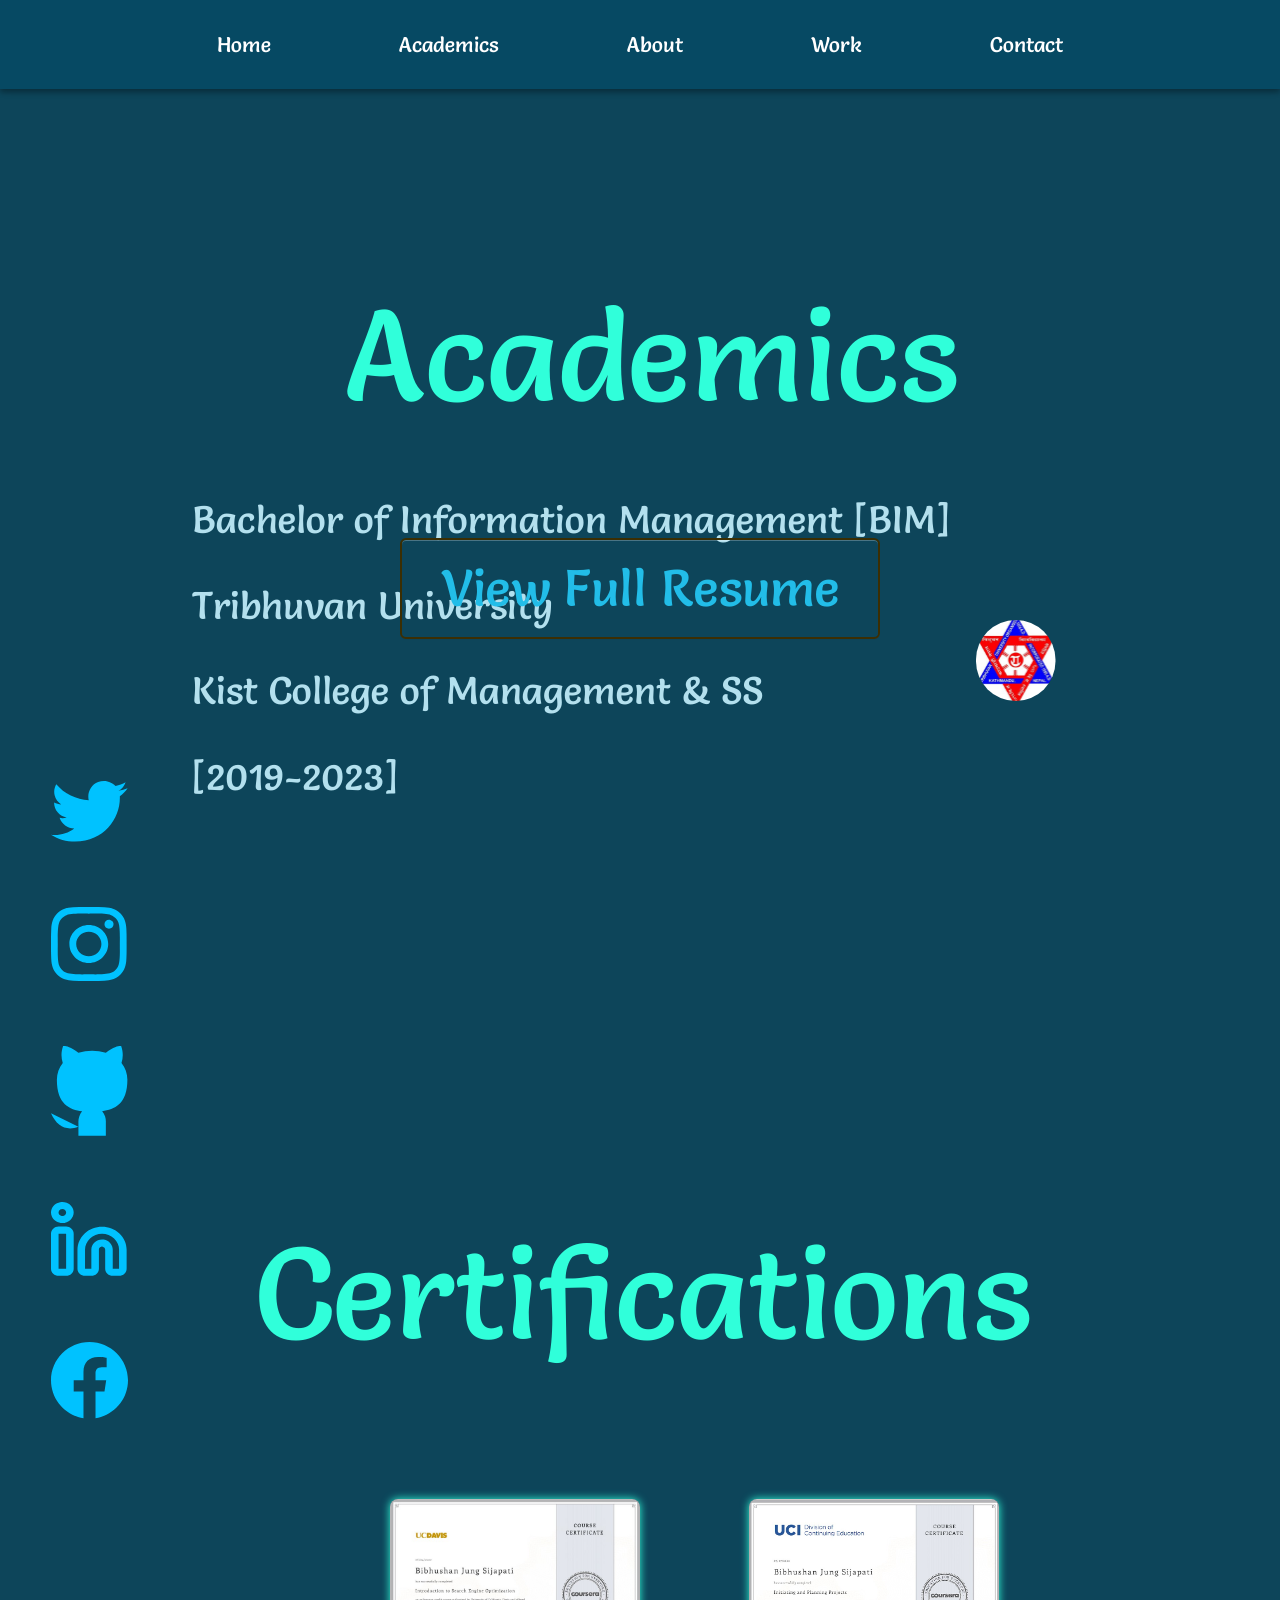
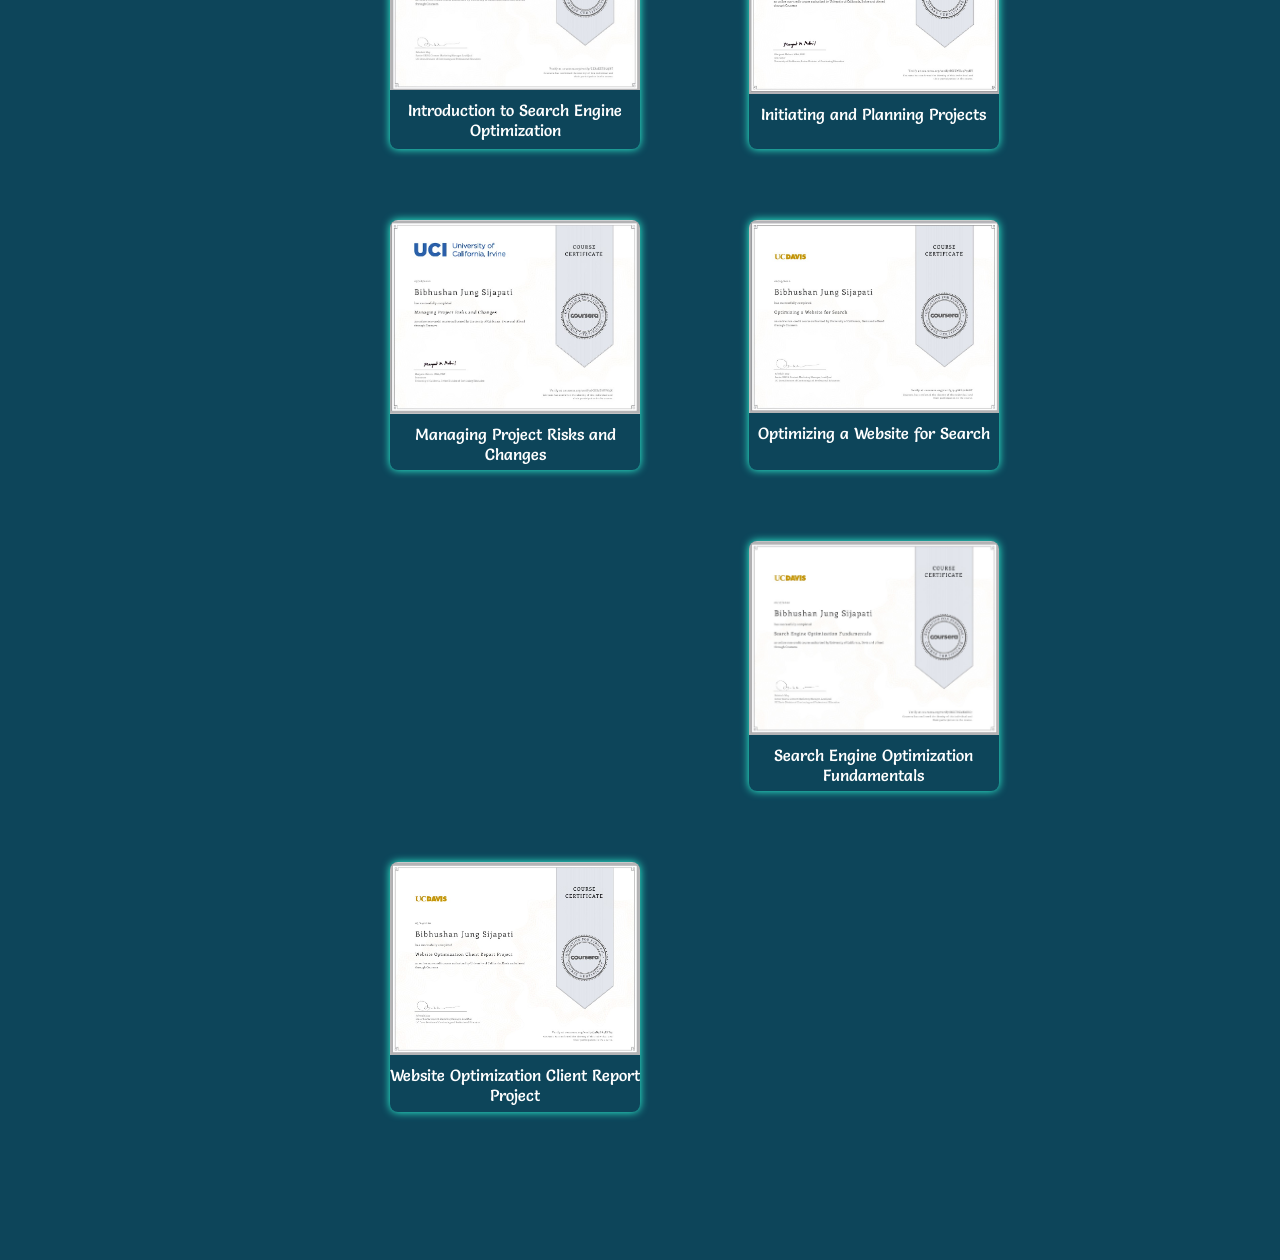
<file: academics.html>
<!DOCTYPE html>
<html lang="en">
<head>
    <meta charset="UTF-8">
    <meta name="viewport" content="width=device-width, initial-scale=1.0">
    <title>Bibhushan Jung Sijapati</title>
    <link href="https://fonts.googleapis.com/css2?family=Salsa&display=swap" rel="stylesheet">

    <style>
        body {
            background-color: #0D455A;
            margin: 0;
            padding: 0;
            overflow-x: hidden; /* Prevent horizontal scrolling */
            font-family: 'salsa', sans-serif;
        }
        @import url('https://fonts.googleapis.com/css2?family=Salsa&display=swap');
        nav {
            background-color: #064963;
            position: fixed;
            top: 0;
            /* width: 120vw; */
            width: 100%;
            color: white;
            padding: 1rem 0;
            z-index: 1000;
            box-shadow: rgba(0, 0, 0, 0.16) 0px 3px 6px, rgba(0, 0, 0, 0.23) 0px 3px 6px;
        }
        .nav1 {
            list-style: none;
            display: flex;
            align-items: center;
            justify-content: center;
            padding: 0;
            margin: 0;
        }
        .nav1 li {
            margin: 0 3rem;
            padding: 1rem;
        }
        .nav1 li a {
            text-decoration: none;
            color: white;
            font-size: 1.3rem;
        }
        .toggle-button {
            display: none;
            flex-direction: column;
            justify-content: space-between;
            width: 3rem;
            height: 2.1rem;
            cursor: pointer;
            margin-left: 2rem;
        }
        .toggle-button span {
            height: .3rem;
            width: 100%;
            background-color: white;
            border-radius: .1rem;
        }
     
        @media (max-width: 768px) {
            .nav1 {
                display: none;
                flex-direction: column;
                width: 100%;
                align-items: center;
            }
            .nav1.active {
                display: flex;
            }
            .toggle-button {
                display: flex;
            }
            .nav1 li {
                margin: 10px 0;
            }
            nav {
                display: flex;
                flex-direction: column;
                align-items: flex-start;
            }
        }
        .navbar {
            position: fixed;
            top: 0;
            width: 100%;
            z-index: 1000;
            background: #333;
            color: #fff;
            padding: 10px 0;
            text-align: center;
        }

        .firsth1 {
            margin-top: 150px;
            color: #30FFDA;
            font-size: 5vw; /* Responsive font size */
            font-weight: lighter;
            margin-bottom: 25px;
        }
        .box1 {
            margin-top: 20px;
            padding: 0 10%;
            display: inline-block;
            vertical-align: top;
        }
        .college1, .college2, .college3 {
            display: flex;
            align-items: center;
            margin-bottom: 30px;
        }
        .college1 img, .college2 img, .college3 img {
            width: 50px;
            height: auto;
            margin-left: 20px;
        }
        .firstp {
            color: #B3E0EE;
            font-size: 1.3vw; /* Responsive font size */
            font-weight: lighter;
            margin: 0;
        }
        .container {
            display: flex;
            justify-content: space-between;
            padding: 0 10%;
            margin-top: 10vw; /* Adjusted for positioning below the navbar */
        }
        .left-content, .right-content {
            position: fixed;
            top: 16vw; /* Adjust according to the height of the navbar */
        }
        .left-content {
            left: 4vw; /* Adjust to your desired left positioning */
        }
        .right-content {
            right: 4vw; /* Adjust to your desired right positioning */
        }
        .left-content .content, .right-content .content {
            display: flex;
            flex-direction: column;
            align-items: flex-start;
            justify-content: center;
            gap: 1.3vw;
        }
        .content img {
            width: 1.9vw;
            height: auto;
        }
        .vertical-line {
            height: 16vw;
            border-left: 2px solid #48B5D6;
            margin-left: 15px; /* Adjusted for spacing */
        }
        .email {
            display: flex;
            flex-direction: column;
            align-items: flex-start;
            justify-content: center;
        }
        .email p {
            writing-mode: vertical-rl;
            transform: rotate(180deg);
            color: #30FFDA;
            margin-left: 70px;
            margin: 0;
            font-size: 1.2vw;
        }
        
        /* Button styling */
        .button-4 {
            appearance: none;
            background-color: transparent; /* No background color */
            border: 2px solid #0196C1;
            border-radius: 6px;
            box-shadow: rgba(27, 31, 35, 0.04) 0 1px 0, rgba(255, 255, 255, 0.25) 0 1px 0 inset;
            box-sizing: border-box;
            color: #0196C1; /* Set text color */
            cursor: pointer;
            display: inline-block;
            font-family: 'salsa', sans-serif; /* Change font here */
            font-size: 18px;
            font-weight: 500;
            line-height: 20px;
            list-style: none;
            padding: 6px 16px;
            position: relative;
            user-select: none;
            -webkit-user-select: none;
            touch-action: manipulation;
            vertical-align: middle;
            white-space: nowrap;
            word-wrap: break-word;
        }
        .button-4:hover {
            text-decoration: none;
            transition-duration: 0.1s;
        }
        .button-4:disabled {
            border-color: rgba(27, 31, 35, 0.15);
            cursor: default;
        }
        .button-4:active {
            box-shadow: rgba(225, 228, 232, 0.2) 0 1px 0 inset;
            transition: none 0s;
        }
        .button-4:focus {
            outline: 1px transparent;
        }
        .button-4:before {
            display: none;
        }
        .button-4:-webkit-details-marker {
            display: none;
        }
        .btn1 {
            display: flex;
            align-items: center;
            justify-content: left;
            position: absolute;
            font-family: 'salsa';
        }
        .btn1 .button-4
        {
            margin-top: -155vw;
            font-size: 1.5vw;
            padding: 1vw;
            border-color: rgb(100, 190, 164);
        }
      
        .box2 {
            margin-top: 20px;
            padding: 0 10%;
            display: inline-block;
            vertical-align: top;
        }
        .firsth2
        {
            margin-left: 10%;
            margin-top: 30vw;
            color: #30FFDA;
            font-size: 5vw; /* Responsive font size */
            font-weight: lighter;
            margin-bottom: 25px;
        }

        /* New styles for certifications */
        .image-box {
            display: grid;
            grid-template-columns: repeat(5,1fr);
            text-decoration: none;
            color: white;
            gap: 5vw;
            margin-left: 11%;
            margin-top: 5vw;
            align-items: center;
            justify-content: space-between;
        }
        .layout-box {
            border-radius: 8px;
            overflow: hidden;
            box-shadow: 0px 0px 9px 0px #30FFDA;
            margin-bottom: 20px;
            margin-left: 5px;
            width: 250px;
            height: 250px;
            justify-content: center;
            align-items: center;
            text-decoration: none;
        }
        .layout-box img {
            width: 100%;
            height: auto;
            display: block;
            text-decoration: none;
        }
        .image-description {
            text-align: center;
            margin-top: 10px;
            color: white;
            text-decoration: none;
        }
        .gif-1
        {
            width: 35%;
            margin-top: -111vw;
            margin-left: 50vw;
        }

        .left-content .content, .right-content .content
        {
            margin-top: 10vw;
        }




             /* Responsive design */
             @media (max-width: 768px) and (orientation: landscape)
              {
            .firsth1, .firsth2, .firstp {
                margin-left: 5%;
                width: 90%;
            }
            .firsth1 {
                font-size: 8vw;
                top: 80px;
            }
            .firsth2 {
                font-size: 6vw;
                top: 180px;
            }
            .firstp {
                font-size: 4vw;
                top: 280px;
            }
            .container {
                flex-direction: column;
                align-items: center;
                padding: 0 5%;
            }
            .imgx {
                margin-left: 0;
                top: 400px;
                width: 80%;
                max-width: 300px;
            }
            .btn1 {
                top: 700px;
                margin-left: 0;
                width: 100%;
                justify-content: center;
            }
            .left-content, .right-content {
                position: static;
                width: 100%;
                text-align: center;
            }
            .vertical-line {
                display: none;
            }
        }


        

   /* random view  */
   @media (max-width: 1516px) {
        body
            {
                overflow: hidden;
                overflow-y: scroll;
                overflow-x: hidden;
            }
        .firsth2
        {
            margin-top: 30vw;
        }
        .btn1
        {
            margin-top: -25vw;
        }
        .btn1 .button-4
        {
            color: #22bde8;
            border-color: #3b2e03;
        }

    .gif-1
    {
        width: 30vmax;
        height: auto;
        margin-top: -125vw;

    }
    .image-box {
            display: grid;
            grid-template-columns: repeat(3,.01fr);
            text-decoration: none;
            color: white;
            gap: 2vw;
            margin-left: -15vw;
            margin-top: 5vw;
            align-items: center;
            justify-content: center;
            
        }
        .layout-box {
            border-radius: 8px;
            overflow: hidden;
            box-shadow: 0px 0px 9px 0px #30FFDA;
            margin-bottom: 20px;
            margin-left: 5px;
            width: 250px;
            height: 250px;
            justify-content: center;
            align-items: center;
            text-decoration: none;
            margin-left: 4.5vw;
        }
        .layout-box img {
            width: 100%;
            height: auto;
            display: block;
            text-decoration: none;
        }
        .image-description {
            text-align: center;
            margin-top: 10px;
            color: white;
            text-decoration: none;
        }
     
        }  
         /* ipad pro  */
         @media (max-width: 1347px) {
        body
            {
                overflow: hidden;
                overflow-y: scroll;
                overflow-x: hidden;
            }
       
        
            
            .firsth1 {
                font-size: 10vw;
                margin-top: 20vw;
                margin-left: 17vw;
               
            }
            .firsth2 {
                font-size: 10vw;
                margin-top: 30vw;
                margin-bottom: 1vw;
                margin-left: 20vw;

            }
            .firstp {
                font-size: 3vw;
                max-width: 100%;
                margin-top: 3vw;
                margin-left:5vw;                
                white-space: nowrap;
            }
         
            
            .btn1 {
                /* top: 700px; */
                margin-left: -10vw;
                width: 100%;
                justify-content: center;
                margin-top:-100vw;
                align-items: center;
            }
            .btn1 .button-4
            {
                font-size: 4vw;
                padding: 3vw;
            }
            .left-content, .right-content {
                position: static;
                width: 100%;
                text-align: center;
            }
    
            .vertical-line {
                display: none;
            }
            .email p
            {
                font-size: 3vw;
            }
           
            .content img 
            {
                width: 6vw;
                margin-bottom: -3px;
            }
    
     
        .college1 img, .college2 img, .college3 img {
            width: 80px;
            height: auto;
            margin-top: 5vw;
            margin-left: 2vw;
        }
     
        
        .left-content, .right-content {
            position: fixed;
            top: 51vw; /* Adjust according to the height of the navbar */
        }
        .left-content {
            left: 4vw; /* Adjust to your desired left positioning */
        }
        .right-content {
            right: 4vw; /* Adjust to your desired right positioning */
        }
        .left-content .content, .right-content .content {
            display: flex;
            flex-direction: column;
            align-items: flex-start;
            justify-content: center;
            gap: 5vw;
         
        }
      
        /* New styles for certifications */
        .image-box {
            display: grid;
            grid-template-columns: repeat(2,.01fr);
            text-decoration: none;
            color: white;
            gap: 4vw;
            margin-left: 4vw;
            margin-top: 10vw;
            align-items: center;
            justify-content: center;
        }
        .layout-box {
            border-radius: 8px;
            overflow: hidden;
            box-shadow: 0px 0px 9px 0px #30FFDA;
            margin-bottom: 20px;
            margin-left: 5px;
            width: 250px;
            height: 250px;
            justify-content: center;
            align-items: center;
            text-decoration: none;
            margin-left: 4.5vw;
        }
        .layout-box img {
            width: 100%;
            height: auto;
            display: block;
            text-decoration: none;
        }
        .image-description {
            text-align: center;
            margin-top: 10px;
            color: white;
            text-decoration: none;
        }
        .gif-1
        {
            display:none
        }

        .left-content .content, .right-content .content
        {
            margin-top: 10vw;
        }
     
        }      

        /* ipad pro  */
        @media (max-width: 1024px) {
        body
            {
                overflow: hidden;
                overflow-y: scroll;
                overflow-x: hidden;
            }
       
            .nav1 {
                display: none;
                flex-direction: column;
                width: 100%; 
               
            }
            .nav1.active {
                display: flex;
                font-size: 10px ;            
            }
            .toggle-button {
                display: flex;
            }
            .nav1 li {
                margin: 0px 0;
            }
           .nav1 li a {
                margin: 0px 0;
                font-size: 5vw;
            }
            
            nav {
                display: flex;
                flex-direction: column;
                align-items: flex-start;
            }
           
            
            .firsth1 {
                font-size: 10vw;
                margin-top: 20vw;
                margin-left: 17vw;
               
            }
            .firsth2 {
                font-size: 10vw;
                margin-top: 30vw;
                margin-bottom: 1vw;
                margin-left: 20vw;

            }
            .firstp {
                font-size: 3vw;
                max-width: 100%;
                margin-top: 3vw;
                margin-left:5vw;                
                white-space: nowrap;
            }
         
            
            .btn1 {
                /* top: 700px; */
                margin-left: -10vw;
                width: 100%;
                justify-content: center;
                margin-top:-100vw;
                align-items: center;
            }
            .btn1 .button-4
            {
                font-size: 4vw;
                padding: 3vw;
            }
            .left-content, .right-content {
                position: static;
                width: 100%;
                text-align: center;
            }
    
            .vertical-line {
                display: none;
            }
            .email p
            {
                font-size: 3vw;
            }
           
            .content img 
            {
                width: 6vw;
                margin-bottom: -3px;
            }
    
     
        .college1 img, .college2 img, .college3 img {
            width: 80px;
            height: auto;
            margin-top: 5vw;
            margin-left: 2vw;
        }
     
        
        .left-content, .right-content {
            position: fixed;
            top: 51vw; /* Adjust according to the height of the navbar */
        }
        .left-content {
            left: 4vw; /* Adjust to your desired left positioning */
        }
        .right-content {
            right: 4vw; /* Adjust to your desired right positioning */
        }
        .left-content .content, .right-content .content {
            display: flex;
            flex-direction: column;
            align-items: flex-start;
            justify-content: center;
            gap: 5vw;
         
        }
      
        /* New styles for certifications */
        .image-box {
            display: grid;
            grid-template-columns: repeat(2,.01fr);
            text-decoration: none;
            color: white;
            gap: 4vw;
            margin-left: 4vw;
            margin-top: 10vw;
            align-items: center;
            justify-content: center;
        }
        .layout-box {
            border-radius: 8px;
            overflow: hidden;
            box-shadow: 0px 0px 9px 0px #30FFDA;
            margin-bottom: 20px;
            margin-left: 5px;
            width: 250px;
            height: 250px;
            justify-content: center;
            align-items: center;
            text-decoration: none;
            margin-left: 4.5vw;
        }
        .layout-box img {
            width: 100%;
            height: auto;
            display: block;
            text-decoration: none;
        }
        .image-description {
            text-align: center;
            margin-top: 10px;
            color: white;
            text-decoration: none;
        }
        .gif-1
        {
            display:none
        }

        .left-content .content, .right-content .content
        {
            margin-top: 10vw;
        }
     
        }    
        
        /* surface pro */
        @media (max-width: 912px) {
        body
            {
                overflow: hidden;
                overflow-y: scroll;
                overflow-x: hidden;
            }
       
            .nav1 {
                display: none;
                flex-direction: column;
                width: 100%; 
               
            }
            .nav1.active {
                display: flex;
                font-size: 10px ;            
            }
            .toggle-button {
                display: flex;
            }
            .nav1 li {
                margin: 0px 0;
            }
           .nav1 li a {
                margin: 0px 0;
                font-size: 5vw;
            }
            
            nav {
                display: flex;
                flex-direction: column;
                align-items: flex-start;
            }
           
            
            .firsth1 {
                font-size: 10vw;
                margin-top: 20vw;
                margin-left: 17vw;
               
            }
            .firsth2 {
                font-size: 10vw;
                margin-top: 30vw;
                margin-bottom: 1vw;
                margin-left: 20vw;

            }
            .firstp {
                font-size: 3vw;
                max-width: 100%;
                margin-top: 5vw;
                margin-left:5vw;                
                white-space: nowrap;
            }
         
            
            .btn1 {
                /* top: 700px; */
                margin-left: -10vw;
                width: 100%;
                justify-content: center;
                margin-top:-110vw;
                align-items: center;
            }
            .btn1 .button-4
            {
                font-size: 4vw;
                padding: 3vw;
            }
            .left-content, .right-content {
                position: static;
                width: 100%;
                text-align: center;
            }
    
            .vertical-line {
                display: none;
            }
            .email p
            {
                font-size: 3vw;
            }
           
            .content img 
            {
                width: 6vw;
                margin-bottom: -3px;
            }
    
     
        .college1 img, .college2 img, .college3 img {
            width: 80px;
            height: auto;
            margin-top: 5vw;
            margin-left: 2vw;
        }
     
        
        .left-content, .right-content {
            position: fixed;
            top: 51vw; /* Adjust according to the height of the navbar */
        }
        .left-content {
            left: 4vw; /* Adjust to your desired left positioning */
        }
        .right-content {
            right: 4vw; /* Adjust to your desired right positioning */
        }
        .left-content .content, .right-content .content {
            display: flex;
            flex-direction: column;
            align-items: flex-start;
            justify-content: center;
            gap: 5vw;
         
        }
      
        /* New styles for certifications */
        .image-box {
            display: grid;
            grid-template-columns: repeat(2,.01fr);
            text-decoration: none;
            color: white;
            gap: 4vw;
            margin-left: 4vw;
            margin-top: 10vw;
            align-items: center;
            justify-content: center;
        }
        .layout-box {
            border-radius: 8px;
            overflow: hidden;
            box-shadow: 0px 0px 9px 0px #30FFDA;
            margin-bottom: 20px;
            margin-left: 5px;
            width: 250px;
            height: 250px;
            justify-content: center;
            align-items: center;
            text-decoration: none;
            margin-left: 4.5vw;
        }
        .layout-box img {
            width: 100%;
            height: auto;
            display: block;
            text-decoration: none;
        }
        .image-description {
            text-align: center;
            margin-top: 10px;
            color: white;
            text-decoration: none;
        }
        .gif-1
        {
            display:none
        }

        .left-content .content, .right-content .content
        {
            margin-top: 10vw;
        }
     
        }      
         
         

              /* asus zenbook fold  */
      @media (max-width: 853px) {
            .firsth1, .firsth2, .firstp {
                /* margin-left: 5%; */
                width: 95%;
            }
            .firsth1 {
                font-size: 8vw;
                top: 5vw;
                margin-left: 10vw;
                white-space: nowrap;
            }
            .firsth2 {
                font-size: 3.3vw;
                top: 15vw;
                margin-left: 10vw;

            }
            .firstp {
                font-size: 3vw;
                max-width: 80vw;
                font-weight: lighter;
                margin-top: -25vw;
                margin-left: 100px;
            }
            .container {
                flex-direction: column;
                align-items: center;
                padding: 0 5%;

            }
            .imgx {
                /* margin-left: 0; */
                top: 60vw;
                /* width: 20%; */
                max-width: 350px;
                margin-left: 300px;
            }
            .imgx img
            {
                width: 30vw;
                height: 30vw;
            }
            .btn1 {
                /* top: 700px; */
                margin-left: -40vw;
                width: 100%;
                justify-content: center;
                margin-top: -20vw;
            }
            .btn1 .button-4
            {
                font-size: 3vw;
                padding: 2vw;
                color: #a8d1bb;
            }
            .button-4
            {
                border-color: #03222c;
                box-shadow: .1px .1px .1px 3px #03313f2b;
            }
            .left-content, .right-content {
                position: static;
                width: 100%;
                text-align: center;
            }
    
            .vertical-line {
                display: none;
            }
            .email p
            {
                font-size: 3vw;
            }
           
            .content img 
            {
                width: 35px;
                margin-bottom: -3px;
            }

            .left-content
            {
                margin-top:13vw;
            }
            .right-content
            {
                margin-top:-30px;
                margin-left: 2px;
            }
            
        }
        
        /* ipad air */
        @media (max-width: 821px) {
        body
            {
                overflow: hidden;
                overflow-y: scroll;
                overflow-x: hidden;
            }
       
            .nav1 {
                display: none;
                flex-direction: column;
                width: 100%; 
               
            }
            .nav1.active {
                display: flex;
                font-size: 10px ;            
            }
            .toggle-button {
                display: flex;
            }
            .nav1 li {
                margin: 0px 0;
            }
           .nav1 li a {
                margin: 0px 0;
                font-size: 5vw;
            }
            
            nav {
                display: flex;
                flex-direction: column;
                align-items: flex-start;
            }
           
            
            .firsth1 {
                font-size: 10vw;
                margin-top: 20vw;
                margin-left: 17vw;
               
            }
            .firsth2 {
                font-size: 10vw;
                margin-top: 30vw;
                margin-bottom: 1vw;
                margin-left: 20vw;

            }
            .firstp {
                font-size: 3vw;
                max-width: 100%;
                margin-top: 3vw;
                margin-left:5vw;                
                white-space: nowrap;
            }
         
            
            .btn1 {
                /* top: 700px; */
                margin-left: 5vw;
                width: 100%;
                justify-content: center;
                margin-top:-125vw;
                align-items: center;
            }
            .btn1 .button-4
            {
                font-size: 4vw;
                padding: 3vw;
            }
            .left-content, .right-content {
                position: static;
                width: 100%;
                text-align: center;
            }
    
            .vertical-line {
                display: none;
            }
            .email p
            {
                font-size: 3vw;
            }
           
            .content img 
            {
                width: 6vw;
                margin-bottom: -3px;
            }
    
     
        .college1 img, .college2 img, .college3 img {
            width: 80px;
            height: auto;
            margin-top: 5vw;
            margin-left: 2vw;
        }
     
        
        .left-content, .right-content {
            position: fixed;
            top: 51vw; /* Adjust according to the height of the navbar */
        }
        .left-content {
            left: 4vw; /* Adjust to your desired left positioning */
        }
        .right-content {
            right: 4vw; /* Adjust to your desired right positioning */
        }
        .left-content .content, .right-content .content {
            display: flex;
            flex-direction: column;
            align-items: flex-start;
            justify-content: center;
            gap: 5vw;
         
        }
      
        /* New styles for certifications */
        .image-box {
            display: grid;
            grid-template-columns: repeat(2,.01fr);
            text-decoration: none;
            color: white;
            gap: 4vw;
            margin-left: 4vw;
            margin-top: 10vw;
            align-items: center;
            justify-content: center;
        }
        .layout-box {
            border-radius: 8px;
            overflow: hidden;
            box-shadow: 0px 0px 9px 0px #30FFDA;
            margin-bottom: 20px;
            margin-left: 5px;
            width: 250px;
            height: 250px;
            justify-content: center;
            align-items: center;
            text-decoration: none;
            margin-left: 4.5vw;
        }
        .layout-box img {
            width: 100%;
            height: auto;
            display: block;
            text-decoration: none;
        }
        .image-description {
            text-align: center;
            margin-top: 10px;
            color: white;
            text-decoration: none;
        }
        .gif-1
        {
            display:none
        }

        .left-content .content, .right-content .content
        {
            margin-top: 10vw;
        }
     
        }      
         
        
        /* ipad mini  */
       @media (max-width: 768px) {
        body
            {
                overflow: hidden;
                overflow-y: scroll;
                overflow-x: hidden;
            }
       
            .nav1 {
                display: none;
                flex-direction: column;
                width: 100%; 
               
            }
            .nav1.active {
                display: flex;
                font-size: 10px ;            
            }
            .toggle-button {
                display: flex;
            }
            .nav1 li {
                margin: 0px 0;
            }
           .nav1 li a {
                margin: 0px 0;
                font-size: 5vw;
            }
            
            nav {
                display: flex;
                flex-direction: column;
                align-items: flex-start;
            }
           
            
            .firsth1 {
                font-size: 10vw;
                margin-top: 30vw;
                margin-left: 30vw;
               
            }
            .firsth2 {
                font-size: 10vw;
                margin-top: 35vw;
                margin-bottom: -7vw;
                margin-left: 40vw;

            }
            .firstp {
                font-size: 4vw;
                max-width: 100%;
                margin-top: 3vw;
                margin-left:30vw;                
                white-space: nowrap;
            }
         
            
            .btn1 {
                /* top: 700px; */
                margin-left: 55vw;
                width: 100%;
                justify-content: center;
                margin-top:-100vw;
                align-items: center;
            }
            .btn1 .button-4
            {
                font-size: 4vw;
                padding: 3vw;
            }
            .left-content, .right-content {
                position: static;
                width: 100%;
                text-align: center;
            }
    
            .vertical-line {
                display: none;
            }
            .email p
            {
                font-size: 3vw;
            }
           
            .content img 
            {
                width: 7vw;
                margin-bottom: -3px;
            }
    
     
        .college1 img, .college2 img, .college3 img {
            width: 60px;
            height: auto;
            margin-left: 10vw;
        }
     
        
        .left-content, .right-content {
            position: fixed;
            top: 51vw; /* Adjust according to the height of the navbar */
        }
        .left-content {
            left: 16vw; /* Adjust to your desired left positioning */
        }
        .right-content {
            right: 4vw; /* Adjust to your desired right positioning */
        }
        .left-content .content, .right-content .content {
            display: flex;
            flex-direction: column;
            align-items: flex-start;
            justify-content: center;
            gap: 5vw;
         
        }
      
        /* New styles for certifications */
        .image-box {
            display: grid;
            grid-template-columns: repeat(3,1fr);
            text-decoration: none;
            color: white;
            gap: 1vw;
            column-gap: 2vw;
            row-gap: 5vw;
            margin-left: 85vw;
            margin-top: 20vw;
            align-items: center;
            justify-content: center;
        }
        .layout-box {
            border-radius: 8px;
            overflow: hidden;
            box-shadow: 0px 0px 9px 0px #30FFDA;
            margin-bottom: 20px;
            margin-left: 5px;
            width: 250px;
            height: 250px;
            justify-content: center;
            align-items: center;
            text-decoration: none;
            margin-left: 4.5vw;
        }
        .layout-box img {
            width: 100%;
            height: auto;
            display: block;
            text-decoration: none;
        }
        .image-description {
            text-align: center;
            margin-top: 10px;
            color: white;
            text-decoration: none;
        }
        .gif-1
        {
            display:none
        }

        .left-content .content, .right-content .content
        {
            margin-top: 10vw;
        }
     
        } 
        
        
           
        /* random resizing  */
       @media (max-width: 745px) {
        body
            {
                overflow: hidden;
                overflow-y: scroll;
                overflow-x: hidden;
            }
       
            .nav1 {
                display: none;
                flex-direction: column;
                width: 100%; 
               
            }
            .nav1.active {
                display: flex;
                font-size: 10px ;            
            }
            .toggle-button {
                display: flex;
            }
            .nav1 li {
                margin: 0px 0;
            }
           .nav1 li a {
                margin: 0px 0;
                font-size: 5vw;
            }
            
            nav {
                display: flex;
                flex-direction: column;
                align-items: flex-start;
            }
           
            
            .firsth1 {
                font-size: 10vw;
                margin-top: 30vw;
                margin-left: 30vw;
               
            }
            .firsth2 {
                font-size: 10vw;
                margin-top: 35vw;
                margin-bottom: -7vw;
                margin-left: 40vw;

            }
            .firstp {
                font-size: 4vw;
                max-width: 100%;
                margin-top: 3vw;
                margin-left:30vw;                
                white-space: nowrap;
            }
         
            
            .btn1 {
                /* top: 700px; */
                margin-left: 55vw;
                width: 100%;
                justify-content: center;
                margin-top:-100vw;
                align-items: center;
            }
            .btn1 .button-4
            {
                font-size: 4vw;
                padding: 3vw;
            }
            .left-content, .right-content {
                position: static;
                width: 100%;
                text-align: center;
            }
    
            .vertical-line {
                display: none;
            }
            .email p
            {
                font-size: 3vw;
            }
           
            .content img 
            {
                width: 7vw;
                margin-bottom: -3px;
            }
    
     
        .college1 img, .college2 img, .college3 img {
            width: 60px;
            height: auto;
            margin-left: 10vw;
        }
     
        
        .left-content, .right-content {
            position: fixed;
            top: 51vw; /* Adjust according to the height of the navbar */
        }
        .left-content {
            left: 16vw; /* Adjust to your desired left positioning */
        }
        .right-content {
            right: 4vw; /* Adjust to your desired right positioning */
        }
        .left-content .content, .right-content .content {
            display: flex;
            flex-direction: column;
            align-items: flex-start;
            justify-content: center;
            gap: 5vw;
         
        }
      
        /* New styles for certifications */
        .image-box {
            display: grid;
            grid-template-columns: repeat(3,1fr);
            text-decoration: none;
            color: white;
            gap: 1vw;
            column-gap: 2vw;
            row-gap: 5vw;
            margin-left: 85vw;
            margin-top: 20vw;
            align-items: center;
            justify-content: center;
        }
        .layout-box {
            border-radius: 8px;
            overflow: hidden;
            box-shadow: 0px 0px 9px 0px #30FFDA;
            margin-bottom: 20px;
            margin-left: 5px;
            width: 250px;
            height: 250px;
            justify-content: center;
            align-items: center;
            text-decoration: none;
            margin-left: 4.5vw;
        }
        .layout-box img {
            width: 100%;
            height: auto;
            display: block;
            text-decoration: none;
        }
        .image-description {
            text-align: center;
            margin-top: 10px;
            color: white;
            text-decoration: none;
        }
        .gif-1
        {
            display:none
        }

        .left-content .content, .right-content .content
        {
            margin-top: 10vw;
        }
     
        }      
         
         

        /* surface  */
           /* ipad mini  */
       @media (max-width: 540px) {
        body
            {
                overflow: hidden;
                overflow-y: scroll;
                overflow-x: hidden;
            }
       
            .nav1 {
                display: none;
                flex-direction: column;
                width: 100%; 
               
            }
            .nav1.active {
                display: flex;
                font-size: 10px ;            
            }
            .toggle-button {
                display: flex;
            }
            .nav1 li {
                margin: 0px 0;
            }
           .nav1 li a {
                margin: 0px 0;
                font-size: 5vw;
            }
            
            nav {
                display: flex;
                flex-direction: column;
                align-items: flex-start;
            }
           
            
            .firsth1 {
                font-size: 10vw;
                margin-top: 20vw;
                margin-left: 25vw;
               
            }
            .firsth2 {
                font-size: 10vw;
                margin-top: 35vw;
                margin-bottom: -7vw;
                margin-left: 30vw;

            }
            .firstp {
                font-size: 4vw;
                max-width: 100%;
                margin-top: 3vw;
                margin-left:7vw;                
                white-space: nowrap;
            }
         
            
            .btn1 {
                /* top: 700px; */
                margin-left: 11vw;
                width: 100%;
                justify-content: center;
                margin-top:35vw;
                align-items: center;
            }
            .btn1 .button-4
            {
                font-size: 4vw;
                padding: 3vw;
            }
            .left-content, .right-content {
                position: static;
                width: 100%;
                text-align: center;
            }
    
            .vertical-line {
                display: none;
            }
            .email p
            {
                font-size: 3vw;
            }
           
            .content img 
            {
                width: 6vw;
                margin-bottom: -3px;
            }
    
     
        .college1 img, .college2 img, .college3 img {
            width: 60px;
            height: auto;
            margin-left: 10vw;
        }
     
        
        .left-content, .right-content {
            position: fixed;
            top: 51vw; /* Adjust according to the height of the navbar */
        }
        .left-content {
            left: 4vw; /* Adjust to your desired left positioning */
        }
        .right-content {
            right: 4vw; /* Adjust to your desired right positioning */
        }
        .left-content .content, .right-content .content {
            display: flex;
            flex-direction: column;
            align-items: flex-start;
            justify-content: center;
            gap: 5vw;
         
        }
      
        /* New styles for certifications */
        .image-box {
            display: grid;
            grid-template-columns: repeat(2,1fr);
            text-decoration: none;
            color: white;
            gap: 3vw;
            margin-left: 25vw;
            margin-top: 20vw;
            align-items: center;
            justify-content: center;
        }
        .layout-box {
            border-radius: 8px;
            overflow: hidden;
            box-shadow: 0px 0px 9px 0px #30FFDA;
            margin-bottom: 20px;
            margin-left: 5px;
            width: 250px;
            height: 250px;
            justify-content: center;
            align-items: center;
            text-decoration: none;
            margin-left: 4.5vw;
        }
        .layout-box img {
            width: 100%;
            height: auto;
            display: block;
            text-decoration: none;
        }
        .image-description {
            text-align: center;
            margin-top: 10px;
            color: white;
            text-decoration: none;
        }
        .gif-1
        {
            display:none
        }

        .left-content .content, .right-content .content
        {
            margin-top: 10vw;
        }
     
        }      
         

        /* ios 14pr0*/
        @media (max-width: 432px) {
            body
            {
                overflow: hidden;
                overflow-y: scroll;
                overflow-x: hidden;
            }
       
            .nav1 {
                display: none;
                flex-direction: column;
                width: 100%; 
               
            }
            .nav1.active {
                display: flex;
                font-size: 10px ;            
            }
            .toggle-button {
                display: flex;
            }
            .nav1 li {
                margin: 0px 0;
            }
           .nav1 li a {
                margin: 0px 0;
                font-size: 5vw;
            }
            
            nav {
                display: flex;
                flex-direction: column;
                align-items: flex-start;
            }
           
            
            .firsth1 {
                font-size: 10vw;
                margin-top: 20vw;
                margin-left: 25vw;
               
            }
            .firsth2 {
                font-size: 10vw;
                margin-top: 35vw;
                margin-bottom: -7vw;
                margin-left: 30vw;

            }
            .firstp {
                font-size: 4vw;
                max-width: 100%;
                margin-top: 3vw;
                margin-left:7vw;                
                white-space: nowrap;

                
            }
         
            
            .btn1 {
                /* top: 700px; */
                margin-left: 3vw;
                width: 100%;
                justify-content: center;
                margin-top:-390vw;
                align-items: center;
            }
            .btn1 .button-4
            {
                font-size: 4vw;
                padding: 3vw;
            }
            .left-content, .right-content {
                position: static;
                width: 100%;
                text-align: center;
            }
    
            .vertical-line {
                display: none;
            }
            .email p
            {
                font-size: 3vw;
            }
           
            .content img 
            {
                width: 5vw;
                margin-bottom: -3px;
            }
    
     
        .college1 img, .college2 img, .college3 img {
            width: 40px;
            height: auto;
            margin-left: 0vw;
        }
     
        
        .left-content, .right-content {
            position: fixed;
            top: 51vw; /* Adjust according to the height of the navbar */
        }
        .left-content {
            left: 4vw; /* Adjust to your desired left positioning */
        }
        .right-content {
            right: 4vw; /* Adjust to your desired right positioning */
        }
        .left-content .content, .right-content .content {
            display: flex;
            flex-direction: column;
            align-items: flex-start;
            justify-content: center;
            gap: 5vw;
         
        }
      
        /* New styles for certifications */
        .image-box {
            display: grid;
            grid-template-columns: repeat(1,1fr);
            text-decoration: none;
            color: white;
            gap: 3vw;
            margin-left: 25vw;
            margin-top: 20vw;
            align-items: center;
            justify-content: center;
        }
        .layout-box {
            border-radius: 8px;
            overflow: hidden;
            box-shadow: 0px 0px 9px 0px #30FFDA;
            margin-bottom: 20px;
            margin-left: 5px;
            width: 250px;
            height: 250px;
            justify-content: center;
            align-items: center;
            text-decoration: none;
            margin-left: 4.5vw;
        }
        .layout-box img {
            width: 100%;
            height: auto;
            display: block;
            text-decoration: none;
        }
        .image-description {
            text-align: center;
            margin-top: 10px;
            color: white;
            text-decoration: none;
        }
        .gif-1
        {
            display:none
        }

        .left-content .content, .right-content .content
        {
            margin-top: 10vw;
        }
     
        }      
         

         /* iphone XR/ iphone 11 */
         @media (max-width: 415px) {
            body
            {
                overflow: hidden;
                overflow-y: scroll;
                overflow-x: hidden;
            }
       
            .nav1 {
                display: none;
                flex-direction: column;
                width: 100%; 
               
            }
            .nav1.active {
                display: flex;
                font-size: 10px ;            
            }
            .toggle-button {
                display: flex;
            }
            .nav1 li {
                margin: 0px 0;
            }
           .nav1 li a {
                margin: 0px 0;
                font-size: 5vw;
            }
            
            nav {
                display: flex;
                flex-direction: column;
                align-items: flex-start;
            }
           
            
            .firsth1 {
                font-size: 10vw;
                margin-top: 20vw;
                margin-left: 20vw;
            }
            .firsth2 {
                font-size: 10vw;
                margin-top: 35vw;
                margin-bottom: -7vw;
                margin-left: 25vw;

            }
            .firstp {
                font-size: 4vw;
                max-width: 100%;
                margin-top: 3vw;
                margin-left:7vw;
                
            }
         
            
            .btn1 {
                /* top: 700px; */
                margin-left: 3vw;
                width: 100%;
                justify-content: center;
                margin-top: -400vw;
                align-items: center;
                z-index: 10000;
            }
            .btn1 .button-4
            {
                font-size: 4vw;
                padding: 3vw;
            }
            .left-content, .right-content {
                position: static;
                width: 100%;
                text-align: center;
            }
    
            .vertical-line {
                display: none;
            }
            .email p
            {
                font-size: 3vw;
            }
           
            .content img 
            {
                width: 7vw;
                margin-bottom: -3px;
            }
    
     
        .college1 img, .college2 img, .college3 img {
            width: 50px;
            height: auto;
            margin-left: -1vw;
        }
     
        
        .left-content, .right-content {
            position: fixed;
            top: 51vw; /* Adjust according to the height of the navbar */
        }
        .left-content {
            left: 4vw; /* Adjust to your desired left positioning */
        }
        .right-content {
            right: 4vw; /* Adjust to your desired right positioning */
        }
        .left-content .content, .right-content .content {
            display: flex;
            flex-direction: column;
            align-items: flex-start;
            justify-content: center;
            gap: 5vw;
         
        }
      
        /* New styles for certifications */
        .image-box {
            display: grid;
            grid-template-columns: repeat(1,1fr);
            text-decoration: none;
            color: white;
            gap: 3vw;
            margin-left: 19vw;
            margin-top: 20vw;
            align-items: center;
            justify-content: center;
        }
        .layout-box {
            border-radius: 8px;
            overflow: hidden;
            box-shadow: 0px 0px 9px 0px #30FFDA;
            margin-bottom: 20px;
            margin-left: 5px;
            width: 250px;
            height: 250px;
            justify-content: center;
            align-items: center;
            text-decoration: none;
            margin-left: 5vw;
        }
        .layout-box img {
            width: 100%;
            height: auto;
            display: block;
            text-decoration: none;
        }
        .image-description {
            text-align: center;
            margin-top: 10px;
            color: white;
            text-decoration: none;
        }
        .gif-1
        {
            display:none
        }

        .left-content .content, .right-content .content
        {
            margin-top: 10vw;
        }
     
        }      

        
         /* iphone 12*/
         @media (max-width: 391px) {
            body
            {
                overflow: hidden;
                overflow-y: scroll;
                overflow-x: hidden;
            }
       
            .nav1 {
                display: none;
                flex-direction: column;
                width: 100%; 
               
            }
            .nav1.active {
                display: flex;
                font-size: 10px ;            
            }
            .toggle-button {
                display: flex;
            }
            .nav1 li {
                margin: 0px 0;
            }
           .nav1 li a {
                margin: 0px 0;
                font-size: 5vw;
            }
            
            nav {
                display: flex;
                flex-direction: column;
                align-items: flex-start;
            }
           
            
            .firsth1 {
                font-size: 10vw;
                margin-top: 20vw;
                margin-left: 20vw;
            }
            .firsth2 {
                font-size: 10vw;
                margin-top: 35vw;
                margin-bottom: -7vw;
                margin-left: 25vw;

            }
            .firstp {
                font-size: 4vw;
                max-width: 100%;
                margin-top: 3vw;
                margin-left:7vw;
                
            }
         
            
            .btn1 {
                /* top: 700px; */
                margin-left: 3vw;
                width: 100%;
                justify-content: center;
                margin-top: -431vw;
                align-items: center;
                z-index: 10000;
            }
            .btn1 .button-4
            {
                font-size: 4vw;
                padding: 3vw;
            }
            .left-content, .right-content {
                position: static;
                width: 100%;
                text-align: center;
            }
    
            .vertical-line {
                display: none;
            }
            .email p
            {
                font-size: 3vw;
            }
           
            .content img 
            {
                width: 7vw;
                margin-bottom: -3px;
            }
    
     
        .college1 img, .college2 img, .college3 img {
            width: 50px;
            height: auto;
            margin-left: -1vw;
        }
     
        
        .left-content, .right-content {
            position: fixed;
            top: 51vw; /* Adjust according to the height of the navbar */
        }
        .left-content {
            left: 4vw; /* Adjust to your desired left positioning */
        }
        .right-content {
            right: 4vw; /* Adjust to your desired right positioning */
        }
        .left-content .content, .right-content .content {
            display: flex;
            flex-direction: column;
            align-items: flex-start;
            justify-content: center;
            gap: 5vw;
         
        }
      
        /* New styles for certifications */
        .image-box {
            display: grid;
            grid-template-columns: repeat(1,1fr);
            text-decoration: none;
            color: white;
            gap: 3vw;
            margin-left: 19vw;
            margin-top: 20vw;
            align-items: center;
            justify-content: center;
        }
        .layout-box {
            border-radius: 8px;
            overflow: hidden;
            box-shadow: 0px 0px 9px 0px #30FFDA;
            margin-bottom: 20px;
            margin-left: 5px;
            width: 250px;
            height: 250px;
            justify-content: center;
            align-items: center;
            text-decoration: none;
            margin-left: 5vw;
        }
        .layout-box img {
            width: 100%;
            height: auto;
            display: block;
            text-decoration: none;
        }
        .image-description {
            text-align: center;
            margin-top: 10px;
            color: white;
            text-decoration: none;
        }
        .gif-1
        {
            display:none
        }

        .left-content .content, .right-content .content
        {
            margin-top: 10vw;
        }
     
        }  

        /* se */
             @media (max-width: 376px) {
                body
            {
                overflow: hidden;
                overflow-y: scroll;
                overflow-x: hidden;
            }
       
            .nav1 {
                display: none;
                flex-direction: column;
                width: 100%; 
               
            }
            .nav1.active {
                display: flex;
                font-size: 10px ;            
            }
            .toggle-button {
                display: flex;
            }
            .nav1 li {
                margin: 0px 0;
            }
           .nav1 li a {
                margin: 0px 0;
                font-size: 5vw;
            }
            
            nav {
                display: flex;
                flex-direction: column;
                align-items: flex-start;
            }
           
            
            .firsth1 {
                font-size: 10vw;
                margin-top: 20vw;
                margin-left: 20vw;
            }
            .firsth2 {
                font-size: 10vw;
                margin-top: 35vw;
                margin-bottom: -7vw;
                margin-left: 25vw;

            }
            .firstp {
                font-size: 4vw;
                max-width: 100%;
                margin-top: 3vw;
                margin-left:7vw;
                
            }
         
            
            .btn1 {
                /* top: 700px; */
                margin-left: 3vw;
                width: 100%;
                justify-content: center;
                margin-top: -440vw;
                align-items: center;
            }
            .btn1 .button-4
            {
                font-size: 4vw;
                padding: 3vw;
            }
            .left-content, .right-content {
                position: static;
                width: 100%;
                text-align: center;
            }
    
            .vertical-line {
                display: none;
            }
            .email p
            {
                font-size: 3vw;
            }
           
            .content img 
            {
                width: 6vw;
                margin-bottom: -3px;
            }
    
     
        .college1 img, .college2 img, .college3 img {
            width: 50px;
            height: auto;
            margin-left: -1vw;
        }
     
        
        .left-content, .right-content {
            position: fixed;
            top: 51vw; /* Adjust according to the height of the navbar */
        }
        .left-content {
            left: 4vw; /* Adjust to your desired left positioning */
        }
        .right-content {
            right: 4vw; /* Adjust to your desired right positioning */
        }
        .left-content .content, .right-content .content {
            display: flex;
            flex-direction: column;
            align-items: flex-start;
            justify-content: center;
            gap: 5vw;
         
        }
      
        /* New styles for certifications */
        .image-box {
            display: grid;
            grid-template-columns: repeat(1,1fr);
            text-decoration: none;
            color: white;
            gap: 3vw;
            margin-left: 15vw;
            margin-top: 20vw;
            align-items: center;
            justify-content: center;
        }
        .layout-box {
            border-radius: 8px;
            overflow: hidden;
            box-shadow: 0px 0px 9px 0px #30FFDA;
            margin-bottom: 20px;
            margin-left: 5px;
            width: 250px;
            height: 250px;
            justify-content: center;
            align-items: center;
            text-decoration: none;
            margin-left: 4.5vw;
        }
        .layout-box img {
            width: 100%;
            height: auto;
            display: block;
            text-decoration: none;
        }
        .image-description {
            text-align: center;
            margin-top: 10px;
            color: white;
            text-decoration: none;
        }
        .gif-1
        {
            display:none
        }

        .left-content .content, .right-content .content
        {
            margin-top: 10vw;
        }
     
        }      
         
           /* samsung galaxy s8,   s9 note3 */
           @media (max-width: 360px) {
            body
            {
                overflow: hidden;
                overflow-y: scroll;
                overflow-x: hidden;
            }
       
            .nav1 {
                display: none;
                flex-direction: column;
                width: 100%; 
               
            }
            .nav1.active {
                display: flex;
                font-size: 10px ;            
            }
            .toggle-button {
                display: flex;
            }
            .nav1 li {
                margin: 0px 0;
            }
           .nav1 li a {
                margin: 0px 0;
                font-size: 5vw;
            }
            
            nav {
                display: flex;
                flex-direction: column;
                align-items: flex-start;
            }
           
            
            .firsth1 {
                font-size: 10vw;
                margin-top: 20vw;
                margin-left: 20vw;
            }
            .firsth2 {
                font-size: 10vw;
                margin-top: 35vw;
                margin-bottom: -7vw;
                margin-left: 25vw;

            }
            .firstp {
                font-size: 4vw;
                max-width: 100%;
                margin-top: 3vw;
                margin-left:7vw;
                
            }
         
            
            .btn1 {
                /* top: 700px; */
                margin-left: 3vw;
                width: 100%;
                justify-content: center;
                margin-top: -460vw;
                align-items: center;
            }
            .btn1 .button-4
            {
                font-size: 4vw;
                padding: 3vw;
            }
            .left-content, .right-content {
                position: static;
                width: 100%;
                text-align: center;
            }
    
            .vertical-line {
                display: none;
            }
            .email p
            {
                font-size: 3vw;
            }
           
            .content img 
            {
                width: 5vw;
                margin-bottom: -3px;
            }
    
     
        .college1 img, .college2 img, .college3 img {
            width: 40px;
            height: auto;
            margin-left: 0vw;
        }
     
        
        .left-content, .right-content {
            position: fixed;
            top: 51vw; /* Adjust according to the height of the navbar */
        }
        .left-content {
            left: 4vw; /* Adjust to your desired left positioning */
        }
        .right-content {
            right: 4vw; /* Adjust to your desired right positioning */
        }
        .left-content .content, .right-content .content {
            display: flex;
            flex-direction: column;
            align-items: flex-start;
            justify-content: center;
            gap: 5vw;
         
        }
      
        /* New styles for certifications */
        .image-box {
            display: grid;
            grid-template-columns: repeat(1,1fr);
            text-decoration: none;
            color: white;
            gap: 3vw;
            margin-left: 19vw;
            margin-top: 20vw;
            align-items: center;
            justify-content: center;
        }
        .layout-box {
            border-radius: 8px;
            overflow: hidden;
            box-shadow: 0px 0px 9px 0px #30FFDA;
            margin-bottom: 20px;
            margin-left: 5px;
            width: 250px;
            height: 250px;
            justify-content: center;
            align-items: center;
            text-decoration: none;
            margin-left: 5vw;
        }
        .layout-box img {
            width: 100%;
            height: auto;
            display: block;
            text-decoration: none;
        }
        .image-description {
            text-align: center;
            margin-top: 10px;
            color: white;
            text-decoration: none;
        }
        .gif-1
        {
            display:none
        }

        .left-content .content, .right-content .content
        {
            margin-top: 10vw;
        }
     
        }      
            /* ios 4 */
             @media (max-width: 320px) {
                body
            {
                overflow: hidden;
                overflow-y: scroll;
                overflow-x: hidden;
            }
       
            .nav1 {
                display: none;
                flex-direction: column;
                width: 100%; 
               
            }
            .nav1.active {
                display: flex;
                font-size: 10px ;            
            }
            .toggle-button {
                display: flex;
            }
            .nav1 li {
                margin: 0px 0;
            }
           .nav1 li a {
                margin: 0px 0;
                font-size: 5vw;
            }
            
            nav {
                display: flex;
                flex-direction: column;
                align-items: flex-start;
            }
           
            
            .firsth1 {
                font-size: 10vw;
                margin-top: 20vw;
                margin-left: 20vw;
            }
            .firsth2 {
                font-size: 10vw;
                margin-top: 35vw;
                margin-bottom: -7vw;
                margin-left: 25vw;

            }
            .firstp {
                font-size: 4vw;
                max-width: 100%;
                margin-top: 3vw;
                margin-left:7vw;
                
            }
         
            
            .btn1 {
                /* top: 700px; */
                margin-left: 3vw;
                width: 100%;
                justify-content: center;
                margin-top: -520vw;
                align-items: center;
            }
            .btn1 .button-4
            {
                font-size: 4vw;
                padding: 3vw;
            }
            .left-content, .right-content {
                position: static;
                width: 100%;
                text-align: center;
            }
    
            .vertical-line {
                display: none;
            }
            .email p
            {
                font-size: 3vw;
            }
           
            .content img 
            {
                width: 6vw;
                margin-bottom: -3px;
            }
    
     
        .college1 img, .college2 img, .college3 img {
            width: 50px;
            height: auto;
            margin-left: -1vw;
        }
     
        
        .left-content, .right-content {
            position: fixed;
            top: 51vw; /* Adjust according to the height of the navbar */
        }
        .left-content {
            left: 4vw; /* Adjust to your desired left positioning */
        }
        .right-content {
            right: 4vw; /* Adjust to your desired right positioning */
        }
        .left-content .content, .right-content .content {
            display: flex;
            flex-direction: column;
            align-items: flex-start;
            justify-content: center;
            gap: 5vw;
         
        }
      
        /* New styles for certifications */
        .image-box {
            display: grid;
            grid-template-columns: repeat(1,1fr);
            text-decoration: none;
            color: white;
            gap: 3vw;
            margin-left: 15vw;
            margin-top: 20vw;
            align-items: center;
            justify-content: center;
        }
        .layout-box {
            border-radius: 8px;
            overflow: hidden;
            box-shadow: 0px 0px 9px 0px #30FFDA;
            margin-bottom: 20px;
            margin-left: 5px;
            width: 250px;
            height: 250px;
            justify-content: center;
            align-items: center;
            text-decoration: none;
            margin-left: 4.5vw;
        }
        .layout-box img {
            width: 100%;
            height: auto;
            display: block;
            text-decoration: none;
        }
        .image-description {
            text-align: center;
            margin-top: 10px;
            color: white;
            text-decoration: none;
        }
        .gif-1
        {
            display:none
        }

        .left-content .content, .right-content .content
        {
            margin-top: 10vw;
        }
     
        }      
         
        

    </style>
</head>
<body>
    <nav>
        <div class="toggle-button" onclick="toggleMenu()">
            <span></span>
            <span></span>
            <span></span>
        </div>
        <ul class="nav1">
            <li><a href="index.html">Home</a></li>
            <li><a href="academics.html">Academics</a></li>
            <li><a href="about.html">About</a></li>
            <li><a href="work.html">Work</a></li>
            <li><a href="contact.html">Contact</a></li>
        </ul>
    </nav>
    <div class="box1">
        <h1 class="firsth1">Academics</h1>
        <div class="college1">
            <div>
                <p class="firstp">Bachelor of Information Management [BIM]</p>
                <p class="firstp">Tribhuvan University</p>
                <p class="firstp">Kist College of Management & SS</p>
                <p class="firstp">[2019-2023]</p>
            </div>
            <img src="TU logo.svg" alt="tu">
        </div>
        <!-- <div class="college2">
            <div>
                <p class="firstp">Higher Secondary Education [+2]</p>
                <p class="firstp">National Examinations Board</p>
                <p class="firstp">Araniko Awasiya Secondary School</p>
                <p class="firstp">[2018/19]</p>
            </div>
            <img src="neb logo.svg" alt="neb">
        </div>
        <div class="college3">
            <div>
                <p class="firstp">Secondary Education Examination</p>
                <p class="firstp">Bal Kalyan Vidya Mandir School</p>
                <p class="firstp">[2016/17]</p>
            </div>
            <img src="TU logo.svg" alt="tu">
        </div> -->
    </div>

    <!-- Certifications Section -->
    <h1 class="firsth2">Certifications</h1>
    <div class="image-box">
        <a href="Introduction to Search Engine Optimization.pdf" target="_blank" class="layout-box">
            <img src="Introduction to Search Engine Optimization_thumbnail.jpg" alt="Image 1">
            <div class="image-description">Introduction to Search Engine Optimization</div>
        </a>
        <a href="Initiating and Planning Projects.pdf" target="_blank" class="layout-box">
            <img src="Initiating and Planning Projects.jpg" alt="Image 2">
            <div class="image-description">Initiating and Planning Projects</div>
        </a>
        <a href="Managing Project Risks and Changes.pdf" target="_blank" class="layout-box">
            <img src="Managing Project Risks and Changes_thumbnail.jpg" alt="Image 3">
            <div class="image-description">Managing Project Risks and Changes</div>
        </a>
        
        <a href="Optimizing a Website for Search.pdf" target="_blank" class="layout-box">
            <img src="Optimizing a Website for Research_thumbnail.jpg" alt="Image 4">
            <div class="image-description">Optimizing a Website for Search</div>
        </a><br>
        <a href="Search Engine Optimization Fundamentals.pdf" target="_blank" class="layout-box">
            <img src="Search Engine optimization Fundamentals.jpg" alt="Image 5">
            <div class="image-description">Search Engine Optimization Fundamentals</div>
        </a>
        <a href="Website Optimization Client Report Project.pdf" target="_blank" class="layout-box">
            <img src="Website Optimization Client Report Project_thumbnail.jpg" alt="Image 6">
            <div class="image-description">Website Optimization Client Report Project</div>
        </a>
    </div>

    <!-- Social Links and Email Section -->
    <div class="container">
        <div class="left-content">
            <div class="content">
                <a href="https://x.com/thebigfatman__" target="_blank"><img src="twitter logo.svg" alt="twitter"></a>
                <a href="https://www.instagram.com/its_big_b_/" target="_blank"><img src="instagram logo.svg" alt="insta"></a>
                <a href="https://github.com/Bibhushan17" target="_blank"><img src="git hub logo.svg" alt="github"></a>
                <a href="https://www.linkedin.com/in/bibhushan-jung-sijapati-82787a196/" target="_blank"><img src="linked in logo.svg" alt="linkedin"></a>
                <a href="https://www.instagram.com/its_big_b_/" target="_blank"><img style="margin-bottom:50px;" src="fb logo.svg" alt="linkedin"></a>
            </div>
            <div class="vertical-line"></div>
        </div>
        <div class="btn1">
            <button class="button-4" role="button">View Full Resume</button>
        </div>
        <div class="right-content">
            <div class="content">
                <div class="email">
                    <p>bibhushanjung077@gmail.com</p>
                </div>
                <div class="vertical-line"></div>
            </div>
        </div>
    </div>

    <!-- Placeholder for animated SVG -->
    <div class="gif-1">
        <svg class="animated" id="freepik_stories-boy-on-graduation" xmlns="http://www.w3.org/2000/svg" viewBox="0 0 500 500" version="1.1" xmlns:xlink="http://www.w3.org/1999/xlink" xmlns:svgjs="http://svgjs.com/svgjs"><style>svg#freepik_stories-boy-on-graduation:not(.animated) .animable {opacity: 0;}svg#freepik_stories-boy-on-graduation.animated #freepik--background-complete--inject-227 {animation: 1s 1 forwards cubic-bezier(.36,-0.01,.5,1.38) slideLeft,1.5s Infinite  linear wind;animation-delay: 0s,1s;}svg#freepik_stories-boy-on-graduation.animated #freepik--Shadow--inject-227 {animation: 1s 1 forwards cubic-bezier(.36,-0.01,.5,1.38) slideUp;animation-delay: 0s;}svg#freepik_stories-boy-on-graduation.animated #freepik--Confetti--inject-227 {animation: 1s 1 forwards cubic-bezier(.36,-0.01,.5,1.38) fadeIn,1.5s Infinite  linear wind;animation-delay: 0s,1s;}svg#freepik_stories-boy-on-graduation.animated #freepik--Speech_Bubble--inject-227 {animation: 1s 1 forwards cubic-bezier(.36,-0.01,.5,1.38) fadeIn;animation-delay: 0s;}svg#freepik_stories-boy-on-graduation.animated #freepik--Character--inject-227 {animation: 1.6s 1 forwards cubic-bezier(.36,-0.01,.5,1.38) slideUp,1.5s Infinite  linear floating;animation-delay: 0s,1.6s;}            @keyframes slideLeft {                0% {                    opacity: 0;                    transform: translateX(-30px);                }                100% {                    opacity: 1;                    transform: translateX(0);                }            }                    @keyframes wind {                0% {                    transform: rotate( 0deg );                }                25% {                    transform: rotate( 1deg );                }                75% {                    transform: rotate( -1deg );                }            }                    @keyframes slideUp {                0% {                    opacity: 0;                    transform: translateY(30px);                }                100% {                    opacity: 1;                    transform: inherit;                }            }                    @keyframes fadeIn {                0% {                    opacity: 0;                }                100% {                    opacity: 1;                }            }                    @keyframes floating {                0% {                    opacity: 1;                    transform: translateY(0px);                }                50% {                    transform: translateY(-10px);                }                100% {                    opacity: 1;                    transform: translateY(0px);                }            }        </style><g id="freepik--background-complete--inject-227" class="animable" style="transform-origin: 250px 226.29px;"><g id="elfw8yov61e5" class="animable" style="transform-origin: 250px 235.135px;"><g id="el53r0g2gppsx" class="animable" style="transform-origin: 250px 223.358px;"><g id="el1cg3hlua7vn" class="animable" style="transform-origin: 249.333px 192.699px;"><path d="M443.92,330.198h-180.746c-3.232,0-5.862-2.63-5.862-5.862V61.062c0-3.232,2.63-5.862,5.862-5.862h180.746c3.232,0,5.862,2.629,5.862,5.862V324.335c0,3.233-2.63,5.862-5.862,5.862ZM263.174,55.45c-3.095,0-5.612,2.518-5.612,5.612V324.335c0,3.095,2.518,5.612,5.612,5.612h180.746c3.095,0,5.612-2.517,5.612-5.612V61.062c0-3.094-2.518-5.612-5.612-5.612h-180.746Z" style="fill: rgb(224, 224, 224); transform-origin: 353.547px 192.699px;" id="el78z9pdvtbx5" class="animable"></path><path d="M235.493,330.198H54.746c-3.232,0-5.862-2.63-5.862-5.862V61.062c0-3.232,2.629-5.862,5.862-5.862H235.493c3.232,0,5.862,2.629,5.862,5.862V324.335c0,3.233-2.63,5.862-5.862,5.862ZM54.746,55.45c-3.094,0-5.612,2.518-5.612,5.612V324.335c0,3.095,2.518,5.612,5.612,5.612H235.493c3.095,0,5.612-2.517,5.612-5.612V61.062c0-3.094-2.518-5.612-5.612-5.612H54.746Z" style="fill: rgb(224, 224, 224); transform-origin: 145.119px 192.699px;" id="el0ctds09tvpqi" class="animable"></path></g><rect x="0" y="391.267" width="500" height=".25" style="fill: rgb(224, 224, 224); transform-origin: 250px 391.392px;" id="elati992np2ig" class="animable"></rect></g><rect x="51.672" y="405.531" width="16.06" height=".25" style="fill: rgb(224, 224, 224); transform-origin: 59.702px 405.656px;" id="el5dtcdwuaq16" class="animable"></rect><rect x="170.352" y="402.821" width="53.53" height=".25" style="fill: rgb(224, 224, 224); transform-origin: 197.117px 402.946px;" id="elm6qvxzuyhs" class="animable"></rect><rect x="68.732" y="414.821" width="36.25" height=".25" style="fill: rgb(224, 224, 224); transform-origin: 86.857px 414.946px;" id="elre2svf1vn1" class="animable"></rect><rect x="378.352" y="402.691" width="43.19" height=".25" style="fill: rgb(224, 224, 224); transform-origin: 399.947px 402.816px;" id="elxsnxdbta1pj" class="animable"></rect><rect x="430.452" y="402.691" width="6.33" height=".25" style="fill: rgb(224, 224, 224); transform-origin: 433.617px 402.816px;" id="elcye913lgpsr" class="animable"></rect><rect x="316.212" y="408.921" width="53.89" height=".25" style="fill: rgb(224, 224, 224); transform-origin: 343.157px 409.046px;" id="elufth2vo0enl" class="animable"></rect></g><g id="el1i927nwn2q1" class="animable" style="transform-origin: 137.163px 236.372px;"><path d="M145.537,262.165c11.087-5.348,17.715-14.984,17.696-27.294-.02-12.31-5.842-24.974-16.946-30.287-5.681-2.718-12.342-3.741-18.36-1.886-8.555,2.638-14.661,10.905-16.2,19.725-1.539,8.82-.319,16.86,4.121,24.635,4.398,7.702,12.806,16.05,25.525,16.025,0,0-1.495,7.51,.525,7.881,2.02,.37,2.888-3.944,2.888-3.944,0,0,5.453,3.568,5.103,1.126-.517-3.608-4.352-5.98-4.352-5.98Z" style="fill: rgb(224, 224, 224); transform-origin: 137.163px 236.372px;" id="el80jfjsil8nx" class="animable"></path><g id="el27jr4kn9w93"><g style="opacity: 0.3; transform-origin: 117.049px 227.301px;" class="animable" id="el57wytivl3d"><path d="M121.194,240.907c-1.487,.795-2.974,1.591-4.462,2.386-2.847-4.914-4.173-10.696-3.751-16.36,.422-5.664,2.589-11.185,6.132-15.624,0,0-2.422,9.076-1.675,15.966,.81,7.467,3.755,13.632,3.755,13.632Z" style="fill: rgb(255, 255, 255); transform-origin: 117.049px 227.301px;" id="elkeuna6texrk" class="animable"></path></g></g></g><g id="ellbpnlekcl5" class="animable" style="transform-origin: 349.02px 349.639px;"><path d="M329.22,372.094c10.498,6.429,22.188,6.787,32.529,.109,10.341-6.678,17.839-18.428,16.297-30.641-.789-6.248-3.533-12.403-8.35-16.459-6.848-5.767-17.105-6.426-25.354-2.948-8.249,3.479-14.35,8.857-18.485,16.797-4.096,7.866-6.566,19.455,.338,30.137,0,0-7.124,2.807-6.342,4.707,.782,1.899,4.88,.294,4.88,.294,0,0-.049,6.517,1.815,4.901,2.754-2.387,2.673-6.896,2.673-6.896Z" style="fill: rgb(224, 224, 224); transform-origin: 349.02px 349.639px;" id="el6rlxqegxn3k" class="animable"></path><g id="elmtjvovdbjo"><g style="opacity: 0.3; transform-origin: 343.593px 331.163px;" class="animable" id="eltga28i6xl"><path d="M333.922,340.119c-1.474-.82-2.947-1.64-4.421-2.461,2.592-5.053,6.736-9.297,11.727-12.008,4.991-2.711,10.807-3.876,16.457-3.299,0,0-8.943,2.875-14.332,7.232-5.841,4.722-9.43,10.535-9.43,10.535Z" style="fill: rgb(255, 255, 255); transform-origin: 343.593px 331.163px;" id="elqdvcaa4t4el" class="animable"></path></g></g></g><g id="el58nk0bdv0d3" class="animable" style="transform-origin: 394.76px 258.531px;"><path d="M388.842,236.27c-9.654,4.105-15.685,12.04-16.165,22.52-.48,10.48,3.965,21.495,13.202,26.466,4.726,2.543,10.355,3.683,15.553,2.346,7.389-1.9,12.92-8.691,14.587-16.137,1.666-7.446,.952-14.34-2.513-21.137-3.433-6.734-10.253-14.179-21.081-14.672,0,0,1.576-6.333-.129-6.73-1.705-.397-2.618,3.241-2.618,3.241,0,0-4.498-3.258-4.299-1.164,.294,3.092,3.463,5.266,3.463,5.266Z" style="fill: rgb(235, 235, 235); transform-origin: 394.76px 258.531px;" id="el8obmgimzeeq" class="animable"></path><g id="elsbtb1z4wx5h"><g style="opacity: 0.3; transform-origin: 412.008px 267.063px;" class="animable" id="elghzljuit326"><path d="M408.706,255.349c1.298-.617,2.596-1.234,3.895-1.851,2.225,4.298,3.12,9.273,2.532,14.078-.588,4.804-2.655,9.417-5.851,13.052,0,0,2.428-7.628,2.071-13.523-.388-6.389-2.647-11.756-2.647-11.756Z" style="fill: rgb(255, 255, 255); transform-origin: 412.008px 267.063px;" id="ellcuxqocld2a" class="animable"></path></g></g></g><g id="elamjqzyebi6q" class="animable" style="transform-origin: 233.568px 66.3991px;"><path d="M244.076,87.442c8.755-5.78,13.255-14.673,11.836-25.067-1.419-10.394-7.779-20.426-17.762-23.649-5.107-1.648-10.85-1.754-15.721,.499-6.925,3.202-11.14,10.88-11.435,18.504-.295,7.624,1.651,14.276,6.286,20.336,4.592,6.004,12.644,12.096,23.383,10.627,0,0-.407,6.513,1.341,6.596,1.748,.083,1.99-3.66,1.99-3.66,0,0,5.012,2.392,4.438,.37-.847-2.988-4.357-4.555-4.357-4.555Z" style="fill: rgb(235, 235, 235); transform-origin: 233.568px 66.3991px;" id="elbzabbx72rue" class="animable"></path><g id="elfepkxcdutqf"><g style="opacity: 0.3; transform-origin: 216.81px 61.1425px;" class="animable" id="elwnn3j0j7xtc"><path d="M221.095,72.261c-1.166,.841-2.331,1.682-3.497,2.523-2.964-3.826-4.742-8.558-5.031-13.389-.289-4.831,.912-9.742,3.4-13.894,0,0-1.012,7.941,.404,13.675,1.535,6.214,4.725,11.085,4.725,11.085Z" style="fill: rgb(255, 255, 255); transform-origin: 216.81px 61.1425px;" id="el9go19dfnj4" class="animable"></path></g></g></g><g id="elc6uwl3et62m" class="animable" style="transform-origin: 103.581px 335.388px;"><path d="M123.081,351.832c5.13-9.15,5.052-19.117-.974-27.704-6.026-8.587-16.278-14.587-26.627-12.874-5.295,.877-10.446,3.416-13.743,7.651-4.686,6.021-4.912,14.777-1.679,21.687,3.233,6.911,8.012,11.93,14.91,15.191,6.833,3.23,16.782,4.954,25.652-1.276,0,0,2.624,5.975,4.216,5.247,1.592-.728,.09-4.165,.09-4.165,0,0,5.551-.172,4.114-1.707-2.123-2.267-5.96-2.051-5.96-2.051Z" style="fill: rgb(235, 235, 235); transform-origin: 103.581px 335.388px;" id="elm5zmcm3sdop" class="animable"></path><g id="el9fkigqqzzgn"><g style="opacity: 0.3; transform-origin: 87.7188px 340.973px;" class="animable" id="elmfwkxuc641i"><path d="M95.697,348.877c-.65,1.282-1.3,2.564-1.95,3.845-4.388-2.041-8.138-5.431-10.61-9.593-2.472-4.161-3.655-9.076-3.349-13.906,0,0,2.742,7.522,6.628,11.968,4.213,4.819,9.281,7.685,9.281,7.685Z" style="fill: rgb(255, 255, 255); transform-origin: 87.7188px 340.973px;" id="elaqfj67p1eiq" class="animable"></path></g></g></g><g id="ellhusonp02o" class="animable" style="transform-origin: 94.9326px 116.188px;"><path d="M82.829,144.73c13.373,2.342,25.509-2.026,33.411-13.065,7.902-11.039,10.834-26.129,4.305-38.033-3.34-6.09-8.649-11.292-15.233-13.501-9.361-3.141-20.149,.337-27.202,7.247-7.053,6.91-11.133,14.898-12.158,24.718-1.015,9.728,1.146,22.616,12.555,30.776,0,0-6.171,5.766-4.599,7.397,1.572,1.632,5.125-1.675,5.125-1.675,0,0,2.589,6.705,3.847,4.292,1.858-3.565-.051-8.157-.051-8.157Z" style="fill: rgb(245, 245, 245); transform-origin: 94.9326px 116.188px;" id="elhperni88v2u" class="animable"></path><g id="elppqugcuqc7r"><g style="opacity: 0.3; transform-origin: 80.522px 96.0995px;" class="animable" id="elrlm7je2n9qi"><path d="M74.699,110.025c-1.844-.244-3.688-.489-5.532-.733,.611-6.234,3.143-12.266,7.165-17.068,4.021-4.802,9.515-8.354,15.545-10.05,0,0-8.009,6.572-11.772,13.224-4.079,7.21-5.406,14.627-5.406,14.627Z" style="fill: rgb(255, 255, 255); transform-origin: 80.522px 96.0995px;" id="elcbrbks9581" class="animable"></path></g></g></g><g id="elfs4pke51tqt" class="animable" style="transform-origin: 394.761px 115.006px;"><path d="M375.141,138.014c10.788,6.185,22.602,6.206,32.849-.84,10.247-7.046,17.475-19.129,15.562-31.416-.979-6.286-3.93-12.421-8.912-16.376-7.084-5.623-17.459-5.99-25.687-2.236-8.228,3.754-14.232,9.362-18.175,17.501-3.907,8.063-6.062,19.836,1.221,30.42,0,0-7.112,3.043-6.267,4.938,.845,1.895,4.936,.155,4.936,.155,0,0,.141,6.582,1.976,4.896,2.712-2.491,2.498-7.042,2.498-7.042Z" style="fill: rgb(224, 224, 224); transform-origin: 394.761px 115.006px;" id="elme4jhcb5kf" class="animable"></path><g id="el4k5yizkz6p3"><g style="opacity: 0.3; transform-origin: 388.425px 96.2345px;" class="animable" id="el5n0ifwznixo"><path d="M378.955,105.589c-1.512-.785-3.024-1.57-4.536-2.356,2.469-5.179,6.53-9.585,11.491-12.467s10.799-4.23,16.521-3.811c0,0-8.946,3.164-14.261,7.721-5.76,4.939-9.215,10.913-9.215,10.913Z" style="fill: rgb(255, 255, 255); transform-origin: 388.425px 96.2345px;" id="elau1q6r5syf" class="animable"></path></g></g></g></g><g id="freepik--Shadow--inject-227" class="animable" style="transform-origin: 250px 460.54px;"><path d="M380.905,460.541c0,4.95-58.608,8.963-130.905,8.963s-130.905-4.013-130.905-8.963,58.608-8.964,130.905-8.964,130.905,4.013,130.905,8.964Z" style="fill: rgb(245, 245, 245); transform-origin: 250px 460.54px;" id="el2500obklya7" class="animable"></path></g><g id="freepik--Confetti--inject-227" class="animable" style="transform-origin: 249.532px 239.395px;"><g id="elhxy08rxiyxp" class="animable" style="transform-origin: 249.532px 239.395px;"><path d="M82.473,191.484l3.186-1.199s-.828,3.379,3.717,4.352l-2.89,2.081s-3.894-1.454-4.012-5.235Z" style="fill: #5820A6; transform-origin: 85.9245px 193.501px;" id="elsg2mgnb3yi" class="animable"></path><path d="M221.61,93.624l.983,3.259s-3.316-1.052-4.591,3.417l-1.883-3.023s1.711-3.788,5.491-3.653Z" style="fill: #5820A6; transform-origin: 219.356px 96.9602px;" id="ellpmvdj1yno" class="animable"></path><path d="M42.286,279.604l.277-2.338s1.811,1.583,3.854-.898l.359,2.437s-2.131,1.929-4.49,.799Z" style="fill: #5820A6; transform-origin: 44.531px 278.163px;" id="elwt031s60zg" class="animable"></path><path d="M197.701,202.045l.277-2.338s1.812,1.583,3.854-.898l.359,2.437s-2.131,1.929-4.49,.799Z" style="fill: #5820A6; transform-origin: 199.946px 200.604px;" id="el4b12wb4l0m" class="animable"></path><path d="M154.877,67.554l.277-2.338s1.811,1.583,3.854-.898l.359,2.437s-2.131,1.929-4.49,.799Z" style="fill: #5820A6; transform-origin: 157.122px 66.1135px;" id="eltpsqds61n1" class="animable"></path><g id="elv1irxcvkt8i" class="animable" style="transform-origin: 54.798px 99.0146px;"><path d="M51.551,101.097l.401-3.381s2.62,2.289,5.574-1.298l.519,3.524s-3.082,2.79-6.493,1.156Z" style="fill: #5820A6; transform-origin: 54.798px 99.0146px;" id="el1kdx0x80gh6" class="animable"></path><g id="eljig0nn1lfs"><path d="M51.551,101.097l.401-3.381s2.62,2.289,5.574-1.298l.519,3.524s-3.082,2.79-6.493,1.156Z" style="fill: rgb(255, 255, 255); opacity: 0.7; transform-origin: 54.798px 99.0146px;" class="animable" id="elnccwu0ende"></path></g></g><g id="elgevspag0o25" class="animable" style="transform-origin: 131.042px 129.72px;"><path d="M127.419,128.172l3.01-1.591s-.396,3.457,4.235,3.85l-2.605,2.429s-4.046-.952-4.64-4.688Z" style="fill: #5820A6; transform-origin: 131.042px 129.72px;" id="elz1t8155wemi" class="animable"></path><g id="elyzh2p8fx0x"><path d="M127.419,128.172l3.01-1.591s-.396,3.457,4.235,3.85l-2.605,2.429s-4.046-.952-4.64-4.688Z" style="fill: rgb(255, 255, 255); opacity: 0.7; transform-origin: 131.042px 129.72px;" class="animable" id="el9s9igyqrnjp"></path></g></g><g id="eldmkqrjg2f3o" class="animable" style="transform-origin: 267.417px 90.4815px;"><path d="M263.795,88.933l3.01-1.591s-.396,3.457,4.235,3.85l-2.605,2.429s-4.046-.952-4.64-4.688Z" style="fill: #5820A6; transform-origin: 267.417px 90.4815px;" id="eldw8w0riqi2j" class="animable"></path><g id="elvuxma4mudvk"><path d="M263.795,88.933l3.01-1.591s-.396,3.457,4.235,3.85l-2.605,2.429s-4.046-.952-4.64-4.688Z" style="fill: rgb(255, 255, 255); opacity: 0.7; transform-origin: 267.417px 90.4815px;" class="animable" id="elpsfckpgk1ys"></path></g></g><path d="M375.593,191.978l.983,3.259s-3.316-1.052-4.591,3.417l-1.883-3.023s1.711-3.789,5.491-3.653Z" style="fill: #5820A6; transform-origin: 373.339px 195.314px;" id="elh52fzb2fulv" class="animable"></path><path d="M412.155,331.141l-.302-3.391s3.034,1.702,5.188-2.416l1.231,3.342s-2.443,3.363-6.117,2.465Z" style="fill: #5820A6; transform-origin: 415.062px 328.314px;" id="el6a8m1kyqw0h" class="animable"></path><path d="M435.31,137.322l-.302-3.391s3.034,1.702,5.188-2.416l1.231,3.342s-2.443,3.363-6.117,2.465Z" style="fill: #5820A6; transform-origin: 438.217px 134.495px;" id="el1k81nnnu36d" class="animable"></path><path d="M114.978,286.624l-.302-3.391s3.034,1.702,5.188-2.416l1.231,3.342s-2.443,3.363-6.118,2.465Z" style="fill: #5820A6; transform-origin: 117.885px 283.797px;" id="el8xv2amd862" class="animable"></path><path d="M55.137,366.609l-.302-3.391s3.034,1.702,5.188-2.416l1.231,3.342s-2.443,3.363-6.118,2.465Z" style="fill: #5820A6; transform-origin: 58.0445px 363.782px;" id="el0581vl3dn1hk" class="animable"></path><path d="M137.465,417.648l-.302-3.391s3.034,1.702,5.188-2.416l1.231,3.342s-2.443,3.363-6.118,2.465Z" style="fill: #5820A6; transform-origin: 140.372px 414.821px;" id="el9lozt216b8o" class="animable"></path><path d="M408.361,76.224l.277-2.338s1.812,1.583,3.854-.898l.359,2.437s-2.131,1.929-4.49,.799Z" style="fill: #5820A6; transform-origin: 410.606px 74.7835px;" id="ellxz5atj6m3l" class="animable"></path><path d="M337.685,104.995l.277-2.338s1.812,1.583,3.854-.898l.359,2.437s-2.131,1.929-4.49,.799Z" style="fill: #5820A6; transform-origin: 339.93px 103.555px;" id="elhef5dv90pzv" class="animable"></path><g id="el5xo8aj4wixg" class="animable" style="transform-origin: 449.782px 232.291px;"><path d="M446.16,230.743l3.01-1.591s-.396,3.457,4.235,3.85l-2.605,2.429s-4.046-.952-4.64-4.688Z" style="fill: #5820A6; transform-origin: 449.782px 232.291px;" id="elq03tpr759n" class="animable"></path><g id="el9p084b4d0lq"><path d="M446.16,230.743l3.01-1.591s-.396,3.457,4.235,3.85l-2.605,2.429s-4.046-.952-4.64-4.688Z" style="fill: rgb(255, 255, 255); opacity: 0.7; transform-origin: 449.782px 232.291px;" class="animable" id="els9c94ccf4l"></path></g></g><g id="el6rjpykbzxra" class="animable" style="transform-origin: 334.305px 278.163px;"><path d="M330.683,276.615l3.01-1.591s-.396,3.457,4.235,3.85l-2.605,2.429s-4.046-.952-4.64-4.688Z" style="fill: #5820A6; transform-origin: 334.305px 278.163px;" id="elhvy4334blqg" class="animable"></path><g id="elcx0kccjlq7"><path d="M330.683,276.615l3.01-1.591s-.396,3.457,4.235,3.85l-2.605,2.429s-4.046-.952-4.64-4.688Z" style="fill: rgb(255, 255, 255); opacity: 0.7; transform-origin: 334.305px 278.163px;" class="animable" id="eldi3sz9052ab"></path></g></g><g id="elcp3lgdg5g7q" class="animable" style="transform-origin: 453.155px 383.569px;"><path d="M449.533,382.021l3.01-1.591s-.396,3.457,4.235,3.85l-2.605,2.429s-4.046-.952-4.64-4.688Z" style="fill: #5820A6; transform-origin: 453.155px 383.569px;" id="elb6w7dswg9cb" class="animable"></path><g id="elfdry5xs941h"><path d="M449.533,382.021l3.01-1.591s-.396,3.457,4.235,3.85l-2.605,2.429s-4.046-.952-4.64-4.688Z" style="fill: rgb(255, 255, 255); opacity: 0.7; transform-origin: 453.155px 383.569px;" class="animable" id="elrvird0ynh08"></path></g></g><g id="elma2zkp02oq" class="animable" style="transform-origin: 182.66px 330.197px;"><path d="M179.037,328.649l3.01-1.591s-.396,3.457,4.235,3.85l-2.605,2.429s-4.046-.952-4.64-4.688Z" style="fill: #5820A6; transform-origin: 182.66px 330.197px;" id="eloo73rx4jd6" class="animable"></path><g id="el1211tx033rld"><path d="M179.037,328.649l3.01-1.591s-.396,3.457,4.235,3.85l-2.605,2.429s-4.046-.952-4.64-4.688Z" style="fill: rgb(255, 255, 255); opacity: 0.7; transform-origin: 182.66px 330.197px;" class="animable" id="elbbju4do4x5c"></path></g></g><g id="el99w41hr22i6" class="animable" style="transform-origin: 345.677px 391.266px;"><path d="M342.335,392.58l.971-3.263s2.191,2.702,5.714-.33l-.089,3.561s-3.512,2.224-6.595,.032Z" style="fill: #5820A6; transform-origin: 345.677px 391.266px;" id="eltlcoyzg6aii" class="animable"></path><g id="elpzs73ew8cyi"><path d="M342.335,392.58l.971-3.263s2.191,2.702,5.714-.33l-.089,3.561s-3.512,2.224-6.595,.032Z" style="fill: rgb(255, 255, 255); opacity: 0.7; transform-origin: 345.677px 391.266px;" class="animable" id="el735n3jt6xyt"></path></g></g><g id="el219e5zkz6oc" class="animable" style="transform-origin: 276.224px 63.2695px;"><path d="M272.881,64.583l.971-3.263s2.191,2.702,5.714-.33l-.089,3.561s-3.512,2.224-6.595,.032Z" style="fill: #5820A6; transform-origin: 276.224px 63.2695px;" id="eldpedzghkvvr" class="animable"></path><g id="elmfofztu47sn"><path d="M272.881,64.583l.971-3.263s2.191,2.702,5.714-.33l-.089,3.561s-3.512,2.224-6.595,.032Z" style="fill: rgb(255, 255, 255); opacity: 0.7; transform-origin: 276.224px 63.2695px;" class="animable" id="elqyykupz82gn"></path></g></g></g></g><g id="freepik--Speech_Bubble--inject-227" class="animable" style="transform-origin: 317.533px 77.4666px;"><g id="el6wym2r1hpot" class="animable" style="transform-origin: 317.533px 77.4666px;"><g id="eljnh2rikvg8q" class="animable" style="transform-origin: 317.533px 77.4666px;"><path d="M303.413,64.769c7.602-7.798,20.086-7.957,27.884-.355,7.798,7.602,7.957,20.086,.355,27.884-5.869,6.02-14.64,7.467-21.926,4.325l-5.371,2.495-.341-6.248c-.08-.075-.166-.139-.245-.216-7.798-7.602-7.957-20.086-.355-27.884Z" style="fill: #5820A6; transform-origin: 317.533px 78.9664px;" id="el85zz8x0c8wg" class="animable"></path><path d="M330.111,60.282c-.054,0-.107-.017-.153-.052-4.983-3.858-12.035-4.979-17.972-2.854-.125,.044-.273-.021-.319-.151-.047-.13,.021-.273,.151-.32,6.09-2.181,13.33-1.03,18.446,2.929,.109,.084,.129,.242,.044,.351-.049,.064-.123,.097-.197,.097Z" style="fill: #5820A6; transform-origin: 321.006px 58.0486px;" id="elj5bifyfvhc" class="animable"></path><path d="M306.58,59.813c-.072,0-.145-.032-.194-.092-.087-.107-.07-.265,.037-.352,.781-.635,1.708-1.113,2.68-1.381,.135-.04,.271,.042,.308,.174,.036,.133-.041,.271-.175,.308-.905,.25-1.769,.696-2.498,1.288-.046,.038-.102,.056-.157,.056Z" style="fill: #5820A6; transform-origin: 307.875px 58.8959px;" id="el90e8608duxs" class="animable"></path></g><path d="M317.166,88.022c-.741,0-1.36-.239-1.858-.718-.497-.479-.745-1.062-.745-1.749s.244-1.261,.732-1.722c.488-.461,1.112-.691,1.871-.691s1.383,.23,1.871,.691c.488,.461,.732,1.035,.732,1.722s-.248,1.271-.746,1.749c-.497,.479-1.116,.718-1.858,.718Zm1.681-6.806h-3.363l-.841-12.393h5.044l-.841,12.393Z" style="fill: rgb(255, 255, 255); transform-origin: 317.166px 78.4225px;" id="eluqo3v51wrt8" class="animable"></path></g></g><g id="freepik--Character--inject-227" class="animable" style="transform-origin: 246.51px 269.874px;"><g id="elz0ckkcgflja" class="animable" style="transform-origin: 246.51px 269.874px;"><g id="ele23etoc5dzj" class="animable" style="transform-origin: 252.655px 355.369px;"><g id="elmorfbv3059" class="animable" style="transform-origin: 225.104px 444.126px;"><polygon points="235.091 424.537 231.444 451.293 222.724 451.734 219.901 425.94 235.091 424.537" style="fill: rgb(38, 50, 56); transform-origin: 227.496px 438.135px;" id="elmqns4xdfx2" class="animable"></polygon><path d="M215.3,463.715h19.504s.425-.819-.061-3c-.074-.34-.171-.713-.297-1.12-.007-.021-.011-.041-.018-.061-.182-.603-.392-1.346-.614-2.147-.893-3.265-1.944-7.532-1.944-7.532,0,0-3.245-6.947-7.041-5.212-3.331,1.521-2.541,5.876-2.541,5.876,0,0-.326,2.557-2.851,4.811-1.562,1.393-3.114,2.471-3.862,4.204-.14,.324-.25,.668-.328,1.042-.009,.045-.018,.092-.025,.139-.155,.835-.146,1.814,.079,3Z" style="fill: rgb(38, 50, 56); transform-origin: 225.047px 454.04px;" id="elgejuilcxy9l" class="animable"></path><g id="ele3dvzy8o9o7"><path d="M234.743,460.715c.486,2.181,.061,3,.061,3h-19.504c-.225-1.186-.234-2.165-.079-3h19.522Z" style="fill: rgb(255, 255, 255); opacity: 0.3; transform-origin: 225.046px 462.215px;" class="animable" id="eli3hdatp64jq"></path></g><path d="M223.073,451.612c1.097-.855,2.536-.744,3.523,.218,.265,.259,.673-.148,.407-.407-1.231-1.201-2.99-1.268-4.337-.219-.292,.227,.118,.632,.407,.407h0Z" style="fill: #5820A6; transform-origin: 224.828px 451.19px;" id="eledfimwq4jc" class="animable"></path><path d="M222.522,453.434c1.097-.855,2.536-.744,3.523,.219,.265,.259,.673-.148,.407-.407-1.231-1.201-2.99-1.268-4.337-.219-.292,.227,.118,.632,.407,.407h0Z" style="fill: #5820A6; transform-origin: 224.277px 453.013px;" id="el95mc2g13qcr" class="animable"></path><path d="M221.969,455.109c1.097-.855,2.536-.744,3.523,.218,.265,.259,.673-.148,.407-.407-1.232-1.201-2.99-1.268-4.337-.219-.292,.228,.118,.632,.407,.407h0Z" style="fill: #5820A6; transform-origin: 223.724px 454.687px;" id="eluj6a3cojvy" class="animable"></path></g><g id="eljgp3n5xcte" class="animable" style="transform-origin: 281.686px 442.451px;"><polygon points="271.699 422.862 275.346 449.618 284.065 450.059 286.889 424.265 271.699 422.862" style="fill: rgb(38, 50, 56); transform-origin: 279.294px 436.46px;" id="elac5sti4stgn" class="animable"></polygon><path d="M291.49,462.04h-19.504s-.425-.819,.061-3c.074-.34,.171-.713,.297-1.121,.007-.02,.011-.041,.018-.061,.182-.603,.392-1.346,.614-2.147,.893-3.265,1.944-7.532,1.944-7.532,0,0,3.245-6.947,7.042-5.212,3.331,1.521,2.541,5.876,2.541,5.876,0,0,.326,2.557,2.851,4.811,1.562,1.393,3.115,2.471,3.862,4.204,.14,.324,.25,.668,.328,1.042,.009,.045,.018,.092,.025,.14,.155,.835,.146,1.814-.079,3Z" style="fill: rgb(38, 50, 56); transform-origin: 281.744px 452.364px;" id="elvvkb1wovhja" class="animable"></path><g id="el7ugo08pccgt"><path d="M272.046,459.041c-.486,2.181-.061,3-.061,3h19.504c.225-1.186,.234-2.165,.079-3h-19.522Z" style="fill: rgb(255, 255, 255); opacity: 0.3; transform-origin: 281.743px 460.541px;" class="animable" id="el13iwmap759p"></path></g><path d="M283.717,449.938c-1.097-.855-2.536-.744-3.523,.218-.265,.259-.673-.148-.407-.407,1.231-1.201,2.99-1.268,4.337-.219,.292,.227-.118,.632-.407,.407h0Z" style="fill: #5820A6; transform-origin: 281.962px 449.516px;" id="eluhms1uz8n1" class="animable"></path><path d="M284.267,451.759c-1.097-.855-2.536-.744-3.523,.218-.265,.259-.673-.148-.407-.407,1.231-1.201,2.99-1.268,4.337-.219,.292,.227-.118,.632-.407,.407h0Z" style="fill: #5820A6; transform-origin: 282.512px 451.337px;" id="elvh7xwcvoep" class="animable"></path><path d="M284.82,453.434c-1.097-.855-2.536-.744-3.523,.219-.265,.259-.673-.148-.407-.407,1.232-1.201,2.99-1.268,4.337-.219,.292,.228-.118,.632-.407,.407h0Z" style="fill: #5820A6; transform-origin: 283.065px 453.013px;" id="el81hhrwy00rb" class="animable"></path></g><path d="M213.975,308.786l-.003,.002s.852,105.395,3.36,134.329l20.332,1.01c.767-21.076,6.182-95.372,6.182-95.372,1.082-9.242,2.264-43.595,3.696-57.828,2.956,17.067,6.674,52.771,7.67,57.526,1.656,7.906,12.49,98.44,12.49,98.44l21.813-2.223s-3.88-87.289-4.343-101.973c-2.12-67.336-3.805-95.674-3.805-95.674l-24.814,4.285-40.562-2.417s-3.423,37.822-2.016,59.895Z" style="fill: rgb(38, 50, 56); transform-origin: 251.575px 346.958px;" id="elpgqmfmpace" class="animable"></path><g id="elsti475c9ob"><path d="M213.975,308.786l-.003,.002s.852,105.395,3.36,134.329l20.332,1.01c.767-21.076,6.182-95.372,6.182-95.372,1.082-9.242,2.264-43.595,3.696-57.828,2.956,17.067,6.674,52.771,7.67,57.526,1.656,7.906,12.49,98.44,12.49,98.44l21.813-2.223s-3.88-87.289-4.343-101.973c-2.12-67.336-3.805-95.674-3.805-95.674l-24.814,4.285-40.562-2.417s-3.423,37.822-2.016,59.895Z" style="fill: rgb(255, 255, 255); opacity: 0.3; transform-origin: 251.575px 346.958px;" class="animable" id="elqpysdmfmcap"></path></g><g id="elrpoiopkqm"><path d="M258.393,371.28s10.067,.956,19.537-1.175c9.471-2.131,8.24-2.291,8.24-2.291l-.199-4.748-28.403,3.132,.825,5.082Z" style="opacity: 0.3; transform-origin: 271.895px 367.28px;" class="animable" id="elx1yp9ob0dc"></path></g><g id="elb2u38tv79x"><path d="M214.759,367.814s17.184,4.941,27.511,3.024l.28-3.97-27.862-3.086,.071,4.032Z" style="opacity: 0.3; transform-origin: 228.619px 367.531px;" class="animable" id="el1yi7j2lwumx"></path></g></g><g id="ela1vvxsd1zuw" class="animable" style="transform-origin: 178.979px 94.7591px;"><path d="M184.585,91.783s2.891-7.751,1.934-9.257c-.958-1.506-2.35-2.139-2.35-2.139,0,0-.291-3.732-2.229-4.286-1.644-.471-1.992,1.628-1.992,1.628,0,0-3.119-1.575-3.623,.702,0,0-2.456-1.01-3.332,1.568,0,0-2.305,.635-2.344,2.577-.039,1.942,1.706,9.289,3.891,12.448,.661,.957,1.277,1.28,2.482,1.308,0,0,.199,16.811-.264,17.154l10.551-7.82-2.724-13.882Z" style="fill: rgb(191, 94, 96); transform-origin: 178.979px 94.7591px;" id="elsxazgi457w" class="animable"></path><g id="elwe7n64z4h6" class="animable" style="transform-origin: 180.553px 84.8132px;"><path d="M183.882,80.475c-1.275-.33-2.587-.485-3.862-.815-.47-.122-1.535-.547-1.984-.363-.736,.302-.933,.772-.751,1.547,.337,1.436,2.58,2.739,4.055,2.771-.784,.833-1.783,2.433-2.06,3.543-.277,1.11-.087,2.382,.696,3.216" style="fill: rgb(191, 94, 96); transform-origin: 180.552px 84.8127px;" id="eluynwq9t4wq" class="animable"></path><path d="M179.975,90.624c-.066,0-.133-.026-.182-.079-.788-.839-1.078-2.161-.756-3.448,.255-1.021,1.069-2.389,1.798-3.283-1.544-.267-3.471-1.54-3.793-2.913-.214-.912,.072-1.496,.899-1.836,.401-.163,1.041,.012,1.772,.242,.143,.044,.271,.084,.37,.11,.63,.164,1.285,.286,1.917,.405,.639,.12,1.3,.244,1.945,.411,.134,.035,.214,.171,.18,.305s-.169,.215-.305,.18c-.628-.163-1.281-.285-1.912-.403-.641-.121-1.303-.245-1.95-.412-.106-.028-.242-.07-.395-.118-.437-.137-1.167-.365-1.433-.256-.604,.249-.762,.578-.603,1.259,.303,1.292,2.407,2.547,3.817,2.578,.099,.002,.187,.062,.225,.153,.038,.091,.019,.196-.048,.268-.751,.799-1.734,2.368-2,3.432-.281,1.124-.038,2.268,.635,2.985,.095,.101,.09,.259-.011,.353-.048,.045-.109,.068-.171,.068Z" style="fill: rgb(167, 65, 69); transform-origin: 180.553px 84.8132px;" id="elud7ld2grnh" class="animable"></path></g><g id="elg2lpnlo8vp" class="animable" style="transform-origin: 174.51px 83.8581px;"><path d="M171.406,84.441c.084,.423,.17,.854,.381,1.23,.21,.376,.569,.696,.997,.747,.683,.081,1.265-.532,1.511-1.175,.34-.888,.259-1.926-.213-2.751,.221,.695,.594,1.362,1.173,1.805,.579,.443,1.386,.626,2.059,.346,.673-.28,.046-2.657-.175-3.352" style="fill: rgb(191, 94, 96); transform-origin: 174.511px 83.8581px;" id="elxhtsunwodbg" class="animable"></path><path d="M172.907,86.675c-.05,0-.101-.003-.152-.009-.468-.055-.911-.381-1.186-.873-.232-.416-.326-.888-.408-1.304-.027-.135,.061-.267,.197-.293,.132-.028,.267,.061,.293,.197,.079,.398,.16,.81,.354,1.157,.197,.352,.499,.583,.808,.621,.542,.054,1.036-.463,1.249-1.017,.223-.583,.251-1.229,.093-1.829-.121-.233-.225-.486-.311-.757-.039-.122,.021-.253,.138-.305,.119-.05,.254-.005,.317,.105,.14,.244,.248,.503,.323,.772,.213,.398,.478,.724,.785,.958,.549,.42,1.26,.543,1.812,.314,.295-.123,.141-1.603-.317-3.045-.042-.131,.031-.272,.163-.314,.133-.042,.272,.031,.314,.163,.172,.542,.982,3.264,.032,3.658-.712,.298-1.618,.148-2.307-.378-.123-.094-.24-.2-.351-.316-.009,.392-.083,.783-.225,1.152-.255,.667-.862,1.343-1.622,1.343Z" style="fill: rgb(167, 65, 69); transform-origin: 174.51px 83.8581px;" id="el6in84k5ktbg" class="animable"></path></g></g><g id="elnokvx6t55kh" class="animable" style="transform-origin: 192.656px 144.959px;"><path d="M187.075,96.417c-.593,1.138,6.104,39.094,6.104,39.094l21.119,18.088,9.043,.107c4.725,2.584-8.199,39.796-9.706,39.796s-38.73-36.927-44.452-44.711c-4.539-6.176-8.245-45.955-8.245-45.955l26.137-6.418Z" style="fill: rgb(38, 50, 56); transform-origin: 192.656px 144.959px;" id="el09bjxidqm1e" class="animable"></path><g id="el12tbgzvdbfr"><polygon points="212.738 192.918 213.128 186.672 211.075 167.431 206.786 187.542 212.738 192.918" style="opacity: 0.3; transform-origin: 209.957px 180.174px;" class="animable" id="elohvlx89lgzt"></polygon></g></g><g id="elytgv0p0jar" class="animable" style="transform-origin: 258.226px 124.604px;"><g id="ell0qc0jhsor" class="animable" style="transform-origin: 258.226px 101.412px;"><polygon points="227.438 92.56 227.979 91.063 262.094 87.509 289.014 113.138 288.472 114.635 227.438 92.56" style="fill: #5820A6; transform-origin: 258.226px 101.072px;" id="elocy1f2haqma" class="animable"></polygon><path d="M227.438,92.56s27.643,22.908,27.886,22.754,33.149-.678,33.149-.678l-26.775-25.741-34.26,3.665Z" style="fill: #5820A6; transform-origin: 257.955px 102.105px;" id="el1halcafblfa" class="animable"></path><g id="elkqpyqsuer6l"><path d="M227.438,92.56s27.643,22.908,27.886,22.754,33.149-.678,33.149-.678l-26.775-25.741-34.26,3.665Z" style="opacity: 0.4; transform-origin: 257.955px 102.105px;" class="animable" id="els53hctxuewi"></path></g><path d="M232.813,103.668l-.715-.227c.362-1.142,.711-2.53,1.08-4,1.087-4.332,2.319-9.241,4.599-10.405,.34-.174,.736-.176,1.085-.006,.36,.174,.621,.511,.698,.901l-.735,.146c-.032-.161-.141-.301-.29-.373-.081-.039-.241-.09-.417,0-1.977,1.009-3.216,5.949-4.212,9.919-.372,1.481-.723,2.88-1.092,4.044Z" style="fill: rgb(38, 50, 56); transform-origin: 235.829px 96.286px;" id="el8fh84p201op" class="animable"></path><path d="M233.158,104.517c-.232,.447-.782,.621-1.229,.389-.447-.232-.621-.782-.389-1.229,.232-.447,.782-.621,1.229-.389,.447,.232,.621,.782,.389,1.229Z" style="fill: rgb(38, 50, 56); transform-origin: 232.349px 104.097px;" id="elxlylaftguac" class="animable"></path><path d="M232.14,104.162c-1.065,.487-1.635,1.643-2.048,2.738-.413,1.096-.791,2.279-1.688,3.032-.261,.22-.571,.408-.723,.713-.152,.306-.033,.776,.306,.82,.658-.472,1.219-1.078,1.639-1.77-.302,1.053-.718,2.074-1.237,3.039,.428,.304,1.488,.681,1.994,.822,.506,.141,.479,.016,.859-.347,.211-.202,.337-.476,.449-.746,1.096-2.634,1.414-5.587,.904-8.395" style="fill: rgb(38, 50, 56); transform-origin: 230.224px 108.84px;" id="elxaqav1sb47" class="animable"></path><g id="el6u3gkd96an4"><polygon points="276.708 114.939 273.727 108.868 271.499 115.006 276.708 114.939" style="opacity: 0.3; transform-origin: 274.104px 111.937px;" class="animable" id="el7owsmql7quw"></polygon></g></g><g id="elljc2l0rcc1" class="animable" style="transform-origin: 252.36px 131.767px;"><path d="M256.63,157.256s-6.616,4.26-8.219,4.439c-2.155,.24-11.349-8.545-11.349-8.545,5.589-1.794,5.736-9.679,5.67-13.59l18.468-8.712s0,.013-.015,.052c-.599,1.318-7.677,10.6-6.878,17.718l2.323,8.639Z" style="fill: rgb(191, 94, 96); transform-origin: 249.131px 146.274px;" id="elwv26d2l8gxo" class="animable"></path><g id="el419g7vlxcq2" class="animable" style="transform-origin: 250.369px 125.507px;"><g id="elkrdmy0qk03"><g style="opacity: 0.2; transform-origin: 247.471px 143.878px;" class="animable" id="elbi830r2zj3g"><path d="M251.117,144.986c-2.282,2.005-6.016,2.81-9.182,2.459,.083-.275,.181-.697,.251-.972,.112-.433,.204-1.145,.29-1.605,.101-.564,.124-1.145,.172-1.736,.004-.237,.037-.197,.041-.434l.007-.487,9.994-1.979c.701,.669,.268,3.123-1.573,4.754Z" id="el6uwa8upxw5w" class="animable" style="transform-origin: 247.471px 143.878px;"></path></g></g><path d="M266.198,123.104c3.652-9.964-4.015-20.601-14.992-19.542-11.141,1.075-17.022,15.729-17.563,25.499-.601,10.855,10.541,19.241,20.591,13.705,6.681-3.68,8.312-9.698,11.964-19.662h0Z" style="fill: rgb(191, 94, 96); transform-origin: 250.369px 124.005px;" id="eli10p48hzdvh" class="animable"></path></g><path d="M251.786,122.792c-.236,1.058-.988,1.784-1.679,1.623-.691-.161-1.06-1.15-.823-2.208,.236-1.058,.988-1.785,1.679-1.623,.691,.161,1.06,1.15,.823,2.208Z" style="fill: rgb(38, 50, 56); transform-origin: 250.535px 122.499px;" id="elt4fvfothy7e" class="animable"></path><path d="M241.248,121.395c-.236,1.058-.988,1.785-1.679,1.623-.691-.162-1.06-1.15-.824-2.208,.236-1.058,.988-1.785,1.679-1.623,.691,.162,1.06,1.15,.823,2.208Z" style="fill: rgb(38, 50, 56); transform-origin: 239.996px 121.102px;" id="elmhnnv1d92ua" class="animable"></path><path d="M244.008,120.454s-4.524,4.508-6.075,6.409c1.175,1.659,3.849,1.613,3.849,1.613l2.226-8.022Z" style="fill: rgb(167, 65, 69); transform-origin: 240.97px 124.465px;" id="elouumsy7lfkk" class="animable"></path><path d="M254.534,118.42c-.174,.03-.36-.033-.481-.181-1.411-1.714-3.142-1.597-3.324-1.581-.278,.029-.53-.173-.562-.451-.031-.278,.17-.527,.447-.556,.098-.011,2.431-.227,4.221,1.951,.179,.217,.149,.536-.067,.712-.07,.057-.15,.092-.234,.106Z" style="fill: rgb(38, 50, 56); transform-origin: 252.558px 117.034px;" id="el89s9hxkoej4" class="animable"></path><path d="M237.978,116.115c-.087-.041-.165-.106-.219-.195-.148-.239-.076-.553,.161-.701,2.374-1.482,4.485-.491,4.586-.458,.253,.12,.363,.424,.245,.678-.117,.254-.415,.363-.667,.246-.086-.045-1.723-.788-3.628,.402-.149,.093-.328,.098-.477,.029Z" style="fill: rgb(38, 50, 56); transform-origin: 240.24px 115.285px;" id="el5syt6hzrw84" class="animable"></path><path d="M249.173,131.735c.761-2.731-7.33,.669-7.33,.669,0,0,.41,3.214,3.349,3.342,3.554,.155,3.981-4.011,3.981-4.011Z" style="fill: rgb(255, 255, 255); transform-origin: 245.533px 133.212px;" id="eljdcv2fdf2o" class="animable"></path><path d="M260.928,127.918s5.117-17.297,.146-19.992c-4.971-2.695-7.69,1.852-11.161,.631-3.471-1.221-2.421-3.731-2.421-3.731-2.553,.636-5.503,4.179-8.135,6.775,0,0,4.343-7.444,9.076-8.81,9.212-2.659,18.722,.803,21.571,6.723,2.798,5.815-.641,14.668-.641,14.668-3.124,6.606-5.129,10.215-9.478,13.526l1.043-9.79Z" style="fill: rgb(38, 50, 56); transform-origin: 255.229px 119.795px;" id="ele9ljamvtwqw" class="animable"></path><g id="els9d0j8qyk" class="animable" style="transform-origin: 263.555px 129.721px;"><path d="M268.075,130.948c-1.473,2.568-3.998,4.203-6.36,4.784-3.553,.874-3.964-2.889-2.907-6.198,.952-2.978,2.666-6.482,6.199-5.885,3.48,.589,4.752,4.363,3.068,7.299Z" style="fill: rgb(191, 94, 96); transform-origin: 263.555px 129.721px;" id="eljxcdzjpxdj" class="animable"></path><g id="eli4ftudvtb7p"><path d="M260.679,129.805c-.027,0-.055-.004-.081-.014-.131-.045-.2-.188-.155-.318,.325-.942,.895-1.786,1.646-2.442,.507-.442,1.315-.974,2.288-.995,.958-.01,1.835,.518,2.145,1.31,.051,.129-.013,.274-.142,.324-.125,.049-.273-.013-.323-.142-.228-.58-.908-.993-1.629-.993h-.04c-.822,.018-1.525,.484-1.971,.872-.687,.598-1.205,1.369-1.502,2.228-.036,.104-.133,.168-.236,.168Z" style="opacity: 0.2; transform-origin: 263.484px 127.92px;" class="animable" id="ellj051l0ndud"></path></g></g><path d="M264.604,112.433c.131-2.241-.441-4.624-2.026-6.214-.749-.752-1.683-1.291-2.634-1.762-2.529-1.253-.449-1.445-3.149-2.267l-2.684-.356c-2.15,.006-6.349,.607-8.413,1.207-3.278,.952-6.87,5.194-7.291,5.47-.483,.317-2.083,.056-2.651,.16-1.816,.332,.353,2.915,2.883,3.163,2.835,.278,4.007-.893,5.87-2.202-1.435,1.686-3.876,2.101-2.53,2.802,3.412,.645,7.587,1.908,11.736-.358-.229,.568-.461,1.156-.442,1.768,.019,.612,.358,1.258,.942,1.439,.473,.146,.984-.036,1.417-.275,1.525-.84,2.553-2.34,3.523-3.785,1.071,2.666,.945,11.023,2.413,13.492,5.534-3.404,2.905-10.042,3.037-12.283Z" style="fill: rgb(38, 50, 56); transform-origin: 250.1px 113.275px;" id="elt3v1fxx9nv" class="animable"></path></g><g id="el2eko0ske9a1" class="animable" style="transform-origin: 256.062px 106.856px;"><path d="M238.406,108.512c-.225,.275,2.844-9.701,2.844-9.701,0,0,.782-6.648,16.601-2.914,0,0,17.828,5.287,15.703,14.417l-2.591,8.64s-21.321-24.193-32.557-10.442Z" style="fill: #5820A6; transform-origin: 256.062px 106.856px;" id="el1s1szlp7h3y" class="animable"></path><g id="el2f4aydlk6tw"><path d="M238.406,108.512c-.225,.275,2.844-9.701,2.844-9.701,0,0,.782-6.648,16.601-2.914,0,0,17.828,5.287,15.703,14.417l-2.591,8.64s-21.321-24.193-32.557-10.442Z" style="opacity: 0.2; transform-origin: 256.062px 106.856px;" class="animable" id="eli51d0qdw2qn"></path></g></g><path d="M271.828,116.072s-9.779-13.32-23.909-14.033c0,0-7.35-.397-8.914,4.212l-.599,2.262s2.806-5.576,11.602-3.804c8.796,1.773,20.955,14.245,20.955,14.245l.864-2.882Z" style="fill: #5820A6; transform-origin: 255.117px 110.492px;" id="elzmqvlpbx2h" class="animable"></path></g><g id="eluejm6220xdk" class="animable" style="transform-origin: 249.842px 258.032px;"><g id="elwlnm496a6bd" class="animable" style="transform-origin: 248.404px 165.896px;"><polygon points="233.568 154.89 236.197 154.233 240.674 148.251 247.771 153.377 254.259 149.535 257.178 153.706 263.24 154.218 247.897 183.541 233.568 154.89" style="fill: #5820A6; transform-origin: 248.404px 165.896px;" id="el4iqboz1ehry" class="animable"></polygon><g id="elcem7yhi8i0f"><polygon points="233.568 154.89 236.197 154.233 240.674 148.251 247.771 153.377 254.259 149.535 257.178 153.706 263.24 154.218 247.897 183.541 233.568 154.89" style="fill: rgb(255, 255, 255); opacity: 0.8; transform-origin: 248.404px 165.896px;" class="animable" id="el7zermu9ricx"></polygon></g><g id="elq530yl9jelk"><path d="M236.197,154.233l6.96,6.04,4.613-6.486,4.324,5.618,5.083-5.699s-4.981,7.041-5.134,6.983c-.153-.058-4.273-6.135-4.273-6.135l-4.664,7.099-6.909-7.419Z" style="opacity: 0.2; transform-origin: 246.687px 157.679px;" class="animable" id="elc27iys95cz4"></path></g><polygon points="244.276 158.7 246.135 162.04 249.643 162.04 251.35 158.438 248.674 154.96 246.904 155.027 244.276 158.7" style="fill: #5820A6; transform-origin: 247.813px 158.5px;" id="elz0sgr3v0c09" class="animable"></polygon><polygon points="246.135 162.04 244.276 171.249 249.41 179.139 252.655 171.26 249.643 162.04 246.135 162.04" style="fill: #5820A6; transform-origin: 248.465px 170.59px;" id="el0ws5z2fbs7i" class="animable"></polygon></g><path d="M222.151,153.706l11.768,.569,15.492,24.864,10.522-25.553,24.14,5.301-3.519,51.541,16.94,148.506s-23.552,10.561-46.886,8.648c-23.334-1.913-48.418-5.436-48.418-5.436l10.937-175.475,9.023-32.966Z" style="fill: rgb(38, 50, 56); transform-origin: 249.842px 260.7px;" id="elomuz7mpcwv" class="animable"></path><path d="M210.499,162.04c.75,6.133,2.127,18.474,2.796,24.614l-.169-.15c15.209-.078,47.75-.828,62.183-.464,.698-6.389,2.231-19.25,3.006-25.63-.645,6.405-1.962,19.272-2.676,25.667-15.278,.653-46.97,.543-62.509,.764h-.154l-.016-.151c-.638-6.137-1.897-18.505-2.461-24.65h0Z" id="elvxkkti2km9l" class="animable" style="transform-origin: 244.407px 173.625px;"></path><path d="M231.592,187.014c.34,2.135,.343,4.278,0,6.413-.343-2.135-.34-4.278,0-6.413h0Z" id="el0bi5vln3y5jj" class="animable" style="transform-origin: 231.592px 190.221px;"></path><path d="M236.616,186.786c1.134,21.879,2.025,45.963,2.503,67.866-1.137-21.883-2.022-45.959-2.503-67.866h0Z" id="elp2y6j56ks2" class="animable" style="transform-origin: 237.868px 220.719px;"></path><path d="M254.933,185.925c.327,16.272,.33,34.174,0,50.446-.33-16.272-.327-34.174,0-50.446h0Z" id="eli6hzqmcqm3" class="animable" style="transform-origin: 254.933px 211.148px;"></path><path d="M259.956,185.697c.947,10.241,1.634,21.534,1.925,31.815-.95-10.241-1.631-21.534-1.925-31.815h0Z" id="elk5ie8wc4p1" class="animable" style="transform-origin: 260.918px 201.605px;"></path><g id="elgzmhx7exbbl"><g style="opacity: 0.3; transform-origin: 248.735px 334.063px;" class="animable" id="elyqjs30th7rm"><path d="M245.864,359.668c-4.522-11.201-6.738-39.224-6.745-51.724,2.766,12.857,10.724,40.989,19.231,51.173-4.034,1.199-8.363,1.39-12.486,.551" id="elacf9qbzu874" class="animable" style="transform-origin: 248.735px 334.063px;"></path></g></g></g><g id="elh5ga05ekcrn" class="animable" style="transform-origin: 303.778px 193.395px;"><g id="elmzgtg3inzub" class="animable" style="transform-origin: 321.179px 177.59px;"><path d="M315.91,186.955s-.321-8.243,1.056-9.37c1.377-1.127,2.893-1.293,2.893-1.293,0,0,1.44-3.443,3.448-3.365,1.704,.067,1.379,2.163,1.379,2.163,0,0,3.445-.518,3.212,1.795,0,0,2.641-.19,2.666,2.524,0,0,1.985,1.32,1.416,3.171-.569,1.851-4.513,8.265-7.568,10.576-.925,.7-1.609,.814-2.759,.465,0,0-4.488,13.657-7.392,13.657l-3.037-14.783,4.685-5.541Z" style="fill: rgb(191, 94, 96); transform-origin: 321.653px 190.102px;" id="elun5ipobwhei" class="animable"></path><g id="ely448n9k8nuc" class="animable" style="transform-origin: 320.103px 170.306px;"><path d="M321.839,169.559c2.188-.581,4.174-1.894,5.566-3.679,.482-.618,.913-1.398,.703-2.154-.165-.593-.688-1.013-1.219-1.326-.808-.477-1.705-.805-2.63-.961-.778-.131-1.656-.115-2.257,.396-.639,.543-.768,1.463-.855,2.297-.124,1.199-.248,2.397-.372,3.596-.029,.284-.057,.578,.037,.847s.348,.505,.632,.48c.472-.04,.609-.656,.64-1.129,.071-1.081,.262-2.194,.869-3.092s1.716-1.526,2.774-1.29c.29,.065,.61,.256,.61,.553,0,.2-.148,.364-.287,.508-1.531,1.581-3.061,3.162-4.592,4.743" style="fill: #5820A6; transform-origin: 324.455px 165.464px;" id="elzlnbvzjaad" class="animable"></path><g id="elvwvnj95qi1d" class="animable" style="transform-origin: 320.697px 170.306px;"><path d="M315.781,147.936l14.149,43.222-4.567,1.553-13.898-43.545s1.169-1.51,4.317-1.23Z" style="fill: #5820A6; transform-origin: 320.697px 170.306px;" id="el7sysq8ayrv" class="animable"></path><g id="elegvf44ndoba"><path d="M315.781,147.936l14.149,43.222-4.567,1.553-13.898-43.545s1.169-1.51,4.317-1.23Z" style="fill: rgb(255, 255, 255); opacity: 0.8; transform-origin: 320.697px 170.306px;" class="animable" id="eljiqi1gphkz"></path></g><path d="M322.863,169.568s-1.185,3.126-4.203,2.139l-1.127-3.53s3.784-.19,4.107-2.343l1.222,3.734Z" style="fill: #5820A6; transform-origin: 320.198px 168.867px;" id="elt9a542hkidb" class="animable"></path></g><path d="M319.068,169.46c-1.861-1.288-4.149-1.948-6.41-1.851-.784,.034-1.656,.212-2.095,.862-.344,.511-.325,1.181-.219,1.788,.161,.925,.493,1.819,.975,2.625,.405,.677,.986,1.335,1.765,1.461,.828,.134,1.612-.364,2.303-.84,.993-.683,1.986-1.366,2.979-2.049,.235-.162,.477-.331,.621-.577,.144-.246,.158-.592-.044-.793-.337-.333-.894-.038-1.274,.245-.869,.647-1.84,1.224-2.917,1.344-1.077,.121-2.275-.316-2.78-1.275-.139-.263-.201-.63,.025-.823,.152-.129,.374-.123,.573-.111,2.196,.14,4.392,.279,6.588,.419" style="fill: #5820A6; transform-origin: 314.717px 170.983px;" id="elcnhx00vupmn" class="animable"></path></g><g id="elfsvi4w6hjgh" class="animable" style="transform-origin: 323.307px 181.764px;"><path d="M320.103,176.464c1.311,.085,2.601,.348,3.912,.433,.483,.031,1.625-.039,1.992,.275,.603,.516,.643,1.022,.229,1.7-.767,1.255-3.298,1.789-4.704,1.36,.482,1.034,.93,2.86,.846,3.998-.084,1.138-.661,2.283-1.662,2.829" style="fill: rgb(191, 94, 96); transform-origin: 323.306px 181.761px;" id="elihrwbcb58z" class="animable"></path><path d="M320.716,187.309c-.088,0-.174-.047-.22-.13-.065-.121-.021-.273,.1-.339,.861-.469,1.449-1.477,1.533-2.628,.08-1.09-.361-2.883-.823-3.874-.042-.09-.027-.195,.038-.27,.064-.075,.166-.104,.262-.075,1.342,.411,3.728-.122,4.418-1.251,.363-.595,.316-.956-.179-1.379-.218-.187-.98-.197-1.436-.204-.159-.002-.301-.004-.411-.011-.663-.043-1.329-.132-1.972-.218-.636-.084-1.292-.172-1.939-.214-.138-.009-.242-.128-.232-.266,.009-.137,.106-.239,.266-.233,.663,.043,1.329,.132,1.972,.218,.636,.084,1.292,.172,1.939,.214,.103,.007,.235,.008,.385,.011,.765,.011,1.425,.042,1.754,.324,.679,.581,.768,1.223,.279,2.02-.732,1.201-2.946,1.806-4.5,1.577,.411,1.073,.755,2.622,.678,3.669-.096,1.319-.782,2.48-1.791,3.031-.038,.021-.079,.03-.12,.03Z" style="fill: rgb(167, 65, 69); transform-origin: 323.307px 181.764px;" id="el6ri6ah0kuvp" class="animable"></path></g><g id="elngtxbwiec6j" class="animable" style="transform-origin: 327.788px 182.457px;"><path d="M330.683,184.112c-.211,.374-.428,.756-.745,1.046-.317,.291-.756,.481-1.177,.396-.672-.136-1.032-.899-1.065-1.584-.045-.947,.355-1.905,1.059-2.539-.426,.589-.988,1.105-1.674,1.344-.687,.239-1.508,.161-2.058-.314-.55-.475,.785-2.531,1.211-3.12" style="fill: rgb(191, 94, 96); transform-origin: 327.788px 182.458px;" id="elkmzyv6mlweg" class="animable"></path><path d="M328.965,185.824c-.086,0-.171-.008-.254-.025-.817-.167-1.229-1.059-1.265-1.817-.019-.394,.033-.787,.146-1.161-.141,.076-.284,.139-.43,.189-.812,.284-1.72,.144-2.303-.361-.758-.653,.705-2.81,1.171-3.456,.083-.111,.239-.137,.35-.056,.112,.081,.137,.237,.057,.349-.884,1.223-1.492,2.576-1.251,2.784,.451,.39,1.162,.493,1.812,.268,.364-.127,.717-.352,1.043-.663,.155-.23,.338-.443,.547-.631,.094-.085,.238-.085,.334,0,.095,.085,.11,.229,.035,.333-.166,.229-.344,.437-.53,.62-.337,.519-.512,1.139-.481,1.761,.027,.589,.333,1.243,.864,1.351,.302,.064,.663-.063,.959-.335,.292-.269,.497-.633,.695-.985,.068-.121,.22-.164,.341-.095,.12,.068,.162,.22,.095,.34-.207,.368-.442,.786-.793,1.108-.339,.311-.751,.482-1.143,.482Z" style="fill: rgb(167, 65, 69); transform-origin: 327.788px 182.457px;" id="elpucpfcl2vzi" class="animable"></path></g></g><path d="M283.619,158.731s1.807,.039,3.47,1.563c1.663,1.524,18.567,37.966,18.567,37.966l7.975-9.921,15.442,36.802s-11.224,12.609-23.694,13.718c-12.47,1.108-25.21-29.316-25.21-29.316l-4.695-23.485,8.145-27.327Z" style="fill: rgb(38, 50, 56); transform-origin: 302.273px 198.81px;" id="elv0h8dt444hk" class="animable"></path><path d="M305.566,198.366c-2.269,7.186-3.183,14.848-2.386,22.353-1.483-7.417-.53-15.393,2.386-22.353h0Z" id="elh89vvxf54rn" class="animable" style="transform-origin: 304.027px 209.542px;"></path><g id="eljiq5twf7tfh"><path d="M277.527,186.672c.17,.829,3.027,23.756,3.027,23.756,0,0-.339-23.097-1.513-30.227l-1.513,6.47Z" style="opacity: 0.3; transform-origin: 279.041px 195.314px;" class="animable" id="elt1tu9aaca6"></path></g></g><g id="el8a6wmtfusmo" class="animable" style="transform-origin: 233.127px 226.264px;"><path d="M220.906,153.706s-6.769,115.45,3.47,146.444c0,0,.569-6.396,13.537-9.728,5.724-1.471,9.629,.505,9.629,.505,0,0-14.415-41.015-15.949-65.798-1.28-20.688,.655-71.423,.655-71.423,0,0-4.423-2.989-11.342,0Z" style="fill: #5820A6; transform-origin: 233.127px 226.264px;" id="elt6ypbngikw" class="animable"></path><g id="el1koxgu4unij"><path d="M245.845,285.902c.023,.072-4.306-2.019-12.343,.633-8.032,2.65-10.68,7.674-10.684,7.68,.469,2.217,.986,4.208,1.557,5.935,0,0,.569-6.396,13.537-9.728,5.724-1.471,9.629,.505,9.629,.505,0,0-.653-1.86-1.694-5.018l-.002-.006Z" style="fill: rgb(255, 255, 255); opacity: 0.3; transform-origin: 235.179px 292.668px;" class="animable" id="el1lh09qyq0hi"></path></g><g id="elgk67dpcj12"><g style="opacity: 0.3; transform-origin: 227.975px 253.131px;" class="animable" id="eldqi55pz5hou"><path d="M222.249,225.37c-.862,19.085,3.155,38.37,11.567,55.522-9.45-20.709-7.447-38.089-11.567-55.522" id="el3e05tfwbeq6" class="animable" style="transform-origin: 227.975px 253.131px;"></path></g></g></g><g id="elwyzcjuar2w9" class="animable" style="transform-origin: 277.234px 221.568px;"><path d="M263.215,153.825s-6.017,115.965,7.51,135.605c0,0-.435-4.322,10.654-3.078,11.484,1.288,9.986-1.761,11.128-4.025,1.351-2.679-15.28-46.732-17.266-69.609-2.032-23.413-1.472-56.334-1.472-56.334,0,0-1.369-3.344-10.554-2.559Z" style="fill: #5820A6; transform-origin: 277.233px 221.568px;" id="el7bvxhhtmy99" class="animable"></path><g id="elhu18061sju"><path d="M292.508,282.327c.215-.426-.026-1.899-.588-4.163-7.238,5.55-5.008,.942-18.074,2.212-2.775,.27-4.828,.786-6.351,1.438,.928,3.231,1.998,5.825,3.231,7.616,0,0-.435-4.322,10.654-3.078,11.484,1.288,9.986-1.761,11.128-4.025Z" style="fill: rgb(255, 255, 255); opacity: 0.3; transform-origin: 280.04px 283.797px;" class="animable" id="el5k8nra5ds7"></path></g><g id="elujm9nq8ef3l"><path d="M270.28,224.151l11.662,22.946s-10.639-25.673-12.721-37.005c-2.082-11.333-3.701-17.325-3.701-17.325l1.728,20.712c.31,3.72,1.34,7.345,3.031,10.673Z" style="opacity: 0.3; transform-origin: 273.731px 219.932px;" class="animable" id="elpfg7xh5hqq"></path></g></g><path d="M286.567,106.968c-.093,0-.187-.035-.259-.104l-12.299-11.749c-.15-.143-.155-.38-.013-.53,.145-.149,.381-.155,.53-.012l12.299,11.749c.15,.143,.155,.38,.013,.53-.074,.077-.173,.116-.271,.116Z" style="fill: #5820A6; transform-origin: 280.417px 100.719px;" id="eldbvh8nzcath" class="animable"></path><path d="M272.905,93.91c-.094,0-.187-.035-.26-.104l-1.66-1.593c-.149-.143-.154-.381-.011-.53,.143-.15,.379-.154,.53-.011l1.66,1.593c.149,.143,.154,.381,.011,.53-.073,.077-.172,.115-.271,.115Z" style="fill: #5820A6; transform-origin: 272.074px 92.7388px;" id="el31k4uyxn9dz" class="animable"></path></g><g id="elqirae28z8e"><path d="M260.634,299.291s22.052,40.757,23.295,42.081c1.242,1.324,8.657,8.266,8.657,8.266,0,0-24.813-43.772-31.952-50.347Z" style="opacity: 0.3; transform-origin: 276.61px 324.464px;" class="animable" id="el6jdfedbgfsu"></path></g></g><defs>     <filter id="active" height="200%">         <feMorphology in="SourceAlpha" result="DILATED" operator="dilate" radius="2"></feMorphology>                <feFlood flood-color="#32DFEC" flood-opacity="1" result="PINK"></feFlood>        <feComposite in="PINK" in2="DILATED" operator="in" result="OUTLINE"></feComposite>        <feMerge>            <feMergeNode in="OUTLINE"></feMergeNode>            <feMergeNode in="SourceGraphic"></feMergeNode>        </feMerge>    </filter>    <filter id="hover" height="200%">        <feMorphology in="SourceAlpha" result="DILATED" operator="dilate" radius="2"></feMorphology>                <feFlood flood-color="#ff0000" flood-opacity="0.5" result="PINK"></feFlood>        <feComposite in="PINK" in2="DILATED" operator="in" result="OUTLINE"></feComposite>        <feMerge>            <feMergeNode in="OUTLINE"></feMergeNode>            <feMergeNode in="SourceGraphic"></feMergeNode>        </feMerge>            <feColorMatrix type="matrix" values="0   0   0   0   0                0   1   0   0   0                0   0   0   0   0                0   0   0   1   0 "></feColorMatrix>    </filter></defs></svg>    <div style="height: 1000px;"></div>
    </div>


    
    <script>
        function toggleMenu() {
            var navLinks = document.querySelector('.nav1');
            navLinks.classList.toggle('active');
        }

        document.addEventListener("DOMContentLoaded", function() {
        const toggleButton = document.getElementById('toggle-button');
        const nav1 = document.getElementById('nav1');
    
        toggleButton.addEventListener('click', function() {
            nav1.classList.toggle('active');
        });
    });
    </script>
</body>
</html>
</file>
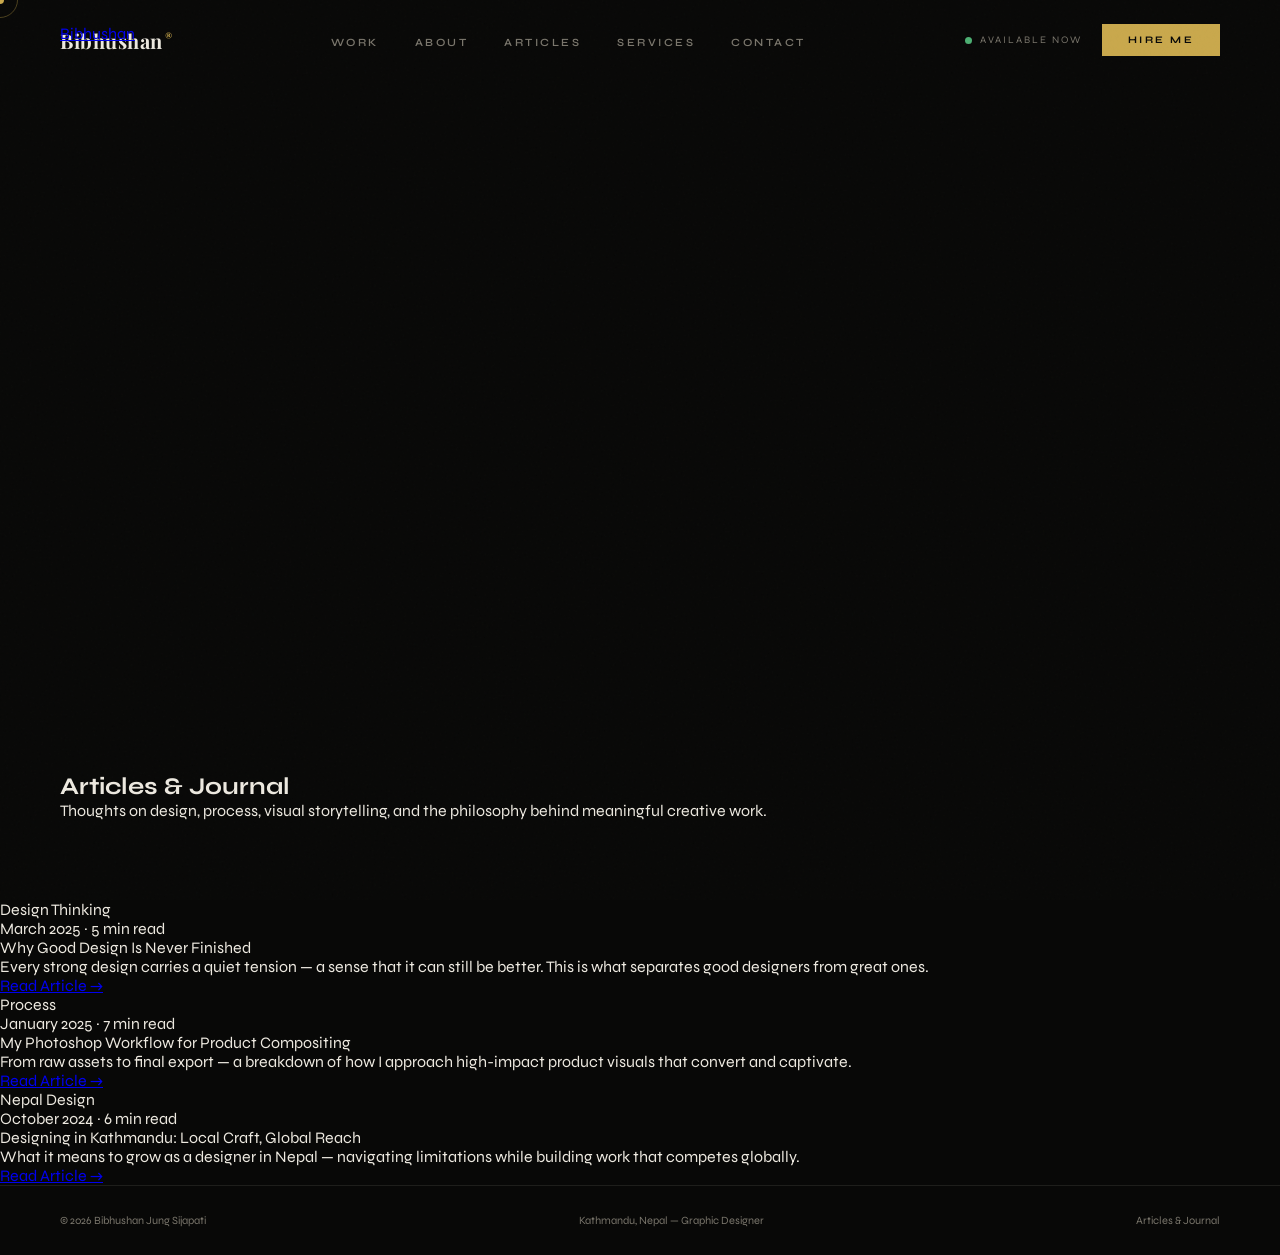
<file: articles.html>
<!DOCTYPE html>
<html lang="en">
<head>
<meta charset="UTF-8">
<meta name="viewport" content="width=device-width, initial-scale=1.0">
<title>Bibhushan Jung Sijapati — Designer, Kathmandu</title>
<meta name="description" content="Graphic Designer based in Kathmandu, Nepal. Specializing in social media design, brand visuals, product photography & poster design since 2019.">
<link rel="preconnect" href="https://fonts.googleapis.com">
<link href="https://fonts.googleapis.com/css2?family=Playfair+Display:ital,wght@0,400;0,500;0,700;0,900;1,400;1,700&family=Syne:wght@400;500;600;700;800&family=Crimson+Pro:ital,wght@0,300;0,400;1,300;1,400&display=swap" rel="stylesheet">
<style>
*,*::before,*::after{margin:0;padding:0;box-sizing:border-box;}
:root{
  --bg:#080807;
  --bg2:#0e0e0c;
  --gold:#c9a84c;
  --gold2:#e8c97a;
  --gold-dim:#7a6330;
  --text:#ede9e0;
  --muted:#7a766c;
  --border:#1e1e1b;
  --border2:#2a2a26;
}
html{scroll-behavior:smooth;}
body{background:var(--bg);color:var(--text);font-family:'Syne',sans-serif;overflow-x:hidden;cursor:none;}

#cur{position:fixed;width:8px;height:8px;background:var(--gold);border-radius:50%;pointer-events:none;z-index:9999;transform:translate(-50%,-50%);}
#cur-r{position:fixed;width:36px;height:36px;border:1px solid rgba(201,168,76,.35);border-radius:50%;pointer-events:none;z-index:9998;transform:translate(-50%,-50%);transition:width .3s,height .3s,border-color .3s;}
body:has(a:hover) #cur-r,body:has(button:hover) #cur-r{width:56px;height:56px;border-color:var(--gold);}

body::after{content:'';position:fixed;inset:0;background-image:url("data:image/svg+xml,%3Csvg viewBox='0 0 512 512' xmlns='http://www.w3.org/2000/svg'%3E%3Cfilter id='n'%3E%3CfeTurbulence type='fractalNoise' baseFrequency='.75' numOctaves='4' stitchTiles='stitch'/%3E%3C/filter%3E%3Crect width='100%25' height='100%25' filter='url(%23n)' opacity='.04'/%3E%3C/svg%3E");pointer-events:none;z-index:998;opacity:.5;}

/* NAV */
nav{position:fixed;top:0;left:0;right:0;z-index:500;padding:24px 60px;display:flex;align-items:center;justify-content:space-between;transition:background .5s,border-color .5s;border-bottom:1px solid transparent;}
nav.stuck{background:rgba(8,8,7,.92);backdrop-filter:blur(20px);border-color:var(--border);}
.nav-logo{font-family:'Playfair Display',serif;font-size:20px;font-weight:700;color:var(--text);text-decoration:none;letter-spacing:.5px;}
.nav-logo sup{color:var(--gold);font-size:11px;vertical-align:super;margin-left:2px;}
.nav-links{display:flex;gap:36px;list-style:none;}
.nav-links a{color:var(--muted);text-decoration:none;font-size:11px;letter-spacing:2.5px;text-transform:uppercase;font-weight:600;transition:color .3s;}
.nav-links a:hover{color:var(--gold);}
.nav-right{display:flex;align-items:center;gap:20px;}
.avail-dot{display:flex;align-items:center;gap:8px;font-size:10px;letter-spacing:2px;text-transform:uppercase;color:var(--muted);}
.avail-dot::before{content:'';width:7px;height:7px;border-radius:50%;background:#4caf72;animation:pg 2s infinite;}
@keyframes pg{0%,100%{box-shadow:0 0 6px #4caf7280;}50%{box-shadow:0 0 14px #4caf72cc;}}
.btn-hire{padding:10px 26px;background:var(--gold);color:var(--bg);font-size:10px;letter-spacing:2.5px;text-transform:uppercase;font-weight:700;text-decoration:none;transition:background .3s;}
.btn-hire:hover{background:var(--gold2);}

/* HERO */
.hero{min-height:100vh;display:flex;flex-direction:column;justify-content:flex-end;padding:0 60px 80px;position:relative;overflow:hidden;}
.hero-bg{position:absolute;inset:0;display:grid;grid-template-columns:1fr 1fr 1fr;grid-template-rows:1fr 1fr;gap:2px;opacity:.2;filter:saturate(.55);}
.hero-bg img{width:100%;height:100%;object-fit:cover;}
.hero-ov1{position:absolute;inset:0;background:radial-gradient(ellipse at 25% 65%,rgba(8,8,7,.45) 0%,var(--bg) 68%);}
.hero-ov2{position:absolute;inset:0;background:linear-gradient(to top,var(--bg) 0%,transparent 60%);}

.hero-inner{position:relative;z-index:2;display:grid;grid-template-columns:1fr 1fr;align-items:flex-end;gap:40px;}
.hero-tag{display:inline-flex;align-items:center;gap:10px;font-size:10px;letter-spacing:3.5px;text-transform:uppercase;color:var(--gold);margin-bottom:30px;opacity:0;animation:up .8s .1s forwards;}
.htl{width:28px;height:1px;background:var(--gold);}
h1.hero-h1{font-family:'Playfair Display',serif;font-size:clamp(72px,8.5vw,138px);font-weight:900;line-height:.9;letter-spacing:-2px;margin-bottom:36px;opacity:0;animation:up .9s .25s forwards;}
h1.hero-h1 .li{font-style:italic;color:var(--gold);display:block;}
h1.hero-h1 .lo{-webkit-text-stroke:1.5px rgba(237,233,224,.6);color:transparent;display:block;}
.hero-sub{max-width:420px;font-family:'Crimson Pro',serif;font-size:20px;line-height:1.75;color:var(--muted);margin-bottom:44px;opacity:0;animation:up .9s .4s forwards;}
.hero-sub strong{color:var(--text);font-style:italic;font-weight:300;}
.hero-cta{display:flex;gap:16px;align-items:center;opacity:0;animation:up .9s .55s forwards;flex-wrap:wrap;}
.btn-p{padding:15px 40px;background:var(--gold);color:var(--bg);text-decoration:none;font-size:11px;letter-spacing:2.5px;text-transform:uppercase;font-weight:700;transition:background .3s,transform .2s;display:inline-block;}
.btn-p:hover{background:var(--gold2);transform:translateY(-2px);}
.btn-g{padding:15px 40px;border:1px solid var(--border2);color:var(--muted);text-decoration:none;font-size:11px;letter-spacing:2.5px;text-transform:uppercase;font-weight:600;transition:border-color .3s,color .3s;}
.btn-g:hover{border-color:var(--gold);color:var(--gold);}

.hero-rc{display:flex;flex-direction:column;align-items:flex-end;gap:28px;opacity:0;animation:fi 1.2s .4s forwards;}
.hero-stats{display:grid;grid-template-columns:1fr 1fr;gap:3px;}
.hs{background:rgba(14,14,12,.75);backdrop-filter:blur(12px);border:1px solid var(--border2);padding:22px 28px;text-align:center;}
.hs-n{font-family:'Playfair Display',serif;font-size:46px;font-weight:900;color:var(--gold);line-height:1;}
.hs-l{font-size:9px;letter-spacing:2.5px;text-transform:uppercase;color:var(--muted);margin-top:4px;}
.hero-scroll{display:flex;flex-direction:column;align-items:center;gap:10px;color:var(--muted);font-size:9px;letter-spacing:3px;text-transform:uppercase;}
.st{width:1px;height:56px;background:linear-gradient(var(--gold),transparent);animation:sa 2s infinite;}
@keyframes sa{0%{transform:scaleY(0);transform-origin:top;}50%{transform:scaleY(1);transform-origin:top;}51%{transform-origin:bottom;}100%{transform:scaleY(0);transform-origin:bottom;}}

/* MARQUEE */
.mq-wrap{overflow:hidden;border-top:1px solid var(--border);border-bottom:1px solid var(--border);padding:17px 0;background:var(--bg2);}
.mq-inner{display:flex;animation:mq 22s linear infinite;white-space:nowrap;}
.mq-inner:hover{animation-play-state:paused;}
.mq-item{display:inline-flex;align-items:center;gap:36px;padding:0 36px;font-size:11px;letter-spacing:3px;text-transform:uppercase;color:var(--muted);font-weight:600;flex-shrink:0;}
.mq-item span{color:var(--gold);}
@keyframes mq{from{transform:translateX(0);}to{transform:translateX(-50%);}}

/* WORK */
.work{padding:100px 60px;}
.sh{display:flex;align-items:flex-end;justify-content:space-between;margin-bottom:60px;}
.se{font-size:10px;letter-spacing:3.5px;text-transform:uppercase;color:var(--gold);margin-bottom:14px;display:block;}
.st2{font-family:'Playfair Display',serif;font-size:clamp(38px,5vw,70px);font-weight:900;line-height:1;letter-spacing:-1px;}
.st2 em{font-style:italic;color:var(--gold-dim);}
.sl{color:var(--muted);text-decoration:none;font-size:10px;letter-spacing:2px;text-transform:uppercase;font-weight:600;border-bottom:1px solid var(--border2);padding-bottom:4px;transition:color .3s,border-color .3s;}
.sl:hover{color:var(--gold);border-color:var(--gold);}

.wb{display:grid;grid-template-columns:repeat(12,1fr);gap:4px;}
.wc{position:relative;overflow:hidden;background:var(--bg2);cursor:none;opacity:0;transform:translateY(28px);transition:opacity .7s,transform .7s;}
.wc.vis{opacity:1;transform:translateY(0);}
.wc:nth-child(1){grid-column:span 7;min-height:500px;}
.wc:nth-child(2){grid-column:span 5;min-height:500px;}
.wc:nth-child(3){grid-column:span 4;min-height:320px;}
.wc:nth-child(4){grid-column:span 4;min-height:320px;}
.wc:nth-child(5){grid-column:span 4;min-height:320px;}
.wc img{width:100%;height:100%;object-fit:cover;display:block;transition:transform .8s cubic-bezier(.16,1,.3,1),filter .5s;filter:brightness(.72) saturate(.65);}
.wc:hover img{transform:scale(1.07);filter:brightness(.95) saturate(1);}
.wc-ov{position:absolute;inset:0;background:linear-gradient(to top,rgba(0,0,0,.9) 0%,transparent 55%);}
.wc-body{position:absolute;bottom:0;left:0;right:0;padding:28px 30px;transform:translateY(10px);opacity:0;transition:transform .45s cubic-bezier(.16,1,.3,1),opacity .45s;}
.wc:hover .wc-body{transform:translateY(0);opacity:1;}
.wc-cat{font-size:9px;letter-spacing:3px;text-transform:uppercase;color:var(--gold);margin-bottom:7px;}
.wc-title{font-family:'Playfair Display',serif;font-size:21px;font-weight:700;margin-bottom:8px;}
.wc-desc{font-family:'Crimson Pro',serif;font-size:14px;color:rgba(237,233,224,.6);line-height:1.6;}
.wc-btn{display:inline-flex;align-items:center;gap:8px;margin-top:14px;font-size:9px;letter-spacing:2px;text-transform:uppercase;color:var(--gold);font-weight:700;text-decoration:none;border-bottom:1px solid var(--gold-dim);padding-bottom:2px;transition:gap .3s;}
.wc-btn:hover{gap:14px;}
.wc-num{position:absolute;top:20px;left:24px;font-family:'Playfair Display',serif;font-size:13px;color:rgba(201,168,76,.5);font-style:italic;}
.wc-badge{position:absolute;top:20px;right:20px;background:var(--gold);color:var(--bg);font-size:8px;letter-spacing:2px;text-transform:uppercase;padding:5px 10px;font-weight:700;opacity:0;transition:opacity .3s;}
.wc:hover .wc-badge{opacity:1;}

/* CRED STRIP */
.cred{background:var(--bg2);border-top:1px solid var(--border);border-bottom:1px solid var(--border);padding:52px 60px;}
.cred-g{display:grid;grid-template-columns:repeat(4,1fr);gap:2px;}
.ci2{padding:32px 28px;border-right:1px solid var(--border);text-align:center;opacity:0;transform:translateY(16px);transition:opacity .6s,transform .6s;}
.ci2:last-child{border-right:none;}
.ci2.vis{opacity:1;transform:translateY(0);}
.ci2-n{font-family:'Playfair Display',serif;font-size:56px;font-weight:900;color:var(--gold);line-height:1;margin-bottom:6px;}
.ci2-l{font-size:9px;letter-spacing:2.5px;text-transform:uppercase;color:var(--muted);}
.ci2-s{font-size:12px;color:var(--muted);margin-top:4px;font-family:'Crimson Pro',serif;font-style:italic;}

/* ABOUT */
.about{padding:100px 60px;}
.ag{display:grid;grid-template-columns:1fr 1fr;gap:100px;align-items:start;}
.at{font-family:'Crimson Pro',serif;font-size:20px;line-height:1.85;color:var(--muted);margin-bottom:28px;}
.at strong{color:var(--text);font-weight:400;font-style:italic;}
.aq{border-left:2px solid var(--gold);padding:20px 28px;margin:36px 0;background:var(--bg2);}
.aq p{font-family:'Playfair Display',serif;font-size:22px;font-style:italic;line-height:1.5;color:var(--text);}
.tools-row{display:flex;flex-wrap:wrap;gap:9px;margin:28px 0;}
.tc{padding:8px 18px;border:1px solid var(--border2);font-size:10px;letter-spacing:2px;text-transform:uppercase;color:var(--muted);transition:border-color .3s,color .3s;}
.tc:hover{border-color:var(--gold);color:var(--gold);}
.av{position:relative;padding-top:40px;}
.aim{width:100%;aspect-ratio:4/5;object-fit:cover;filter:saturate(.7);}
.aif{position:absolute;bottom:-40px;right:-24px;width:55%;aspect-ratio:1;object-fit:cover;border:5px solid var(--bg);filter:saturate(.55);}
.ab{position:absolute;top:0;left:-20px;background:var(--gold);color:var(--bg);padding:14px 20px;font-size:10px;letter-spacing:2px;text-transform:uppercase;font-weight:700;writing-mode:vertical-rl;transform:rotate(180deg);}

/* EXP */
.exp-s{padding:100px 60px;background:var(--bg2);}
.exp-l{max-width:1000px;}
.exp-i{display:grid;grid-template-columns:180px 1fr 120px;gap:40px;align-items:start;padding:36px 0;border-bottom:1px solid var(--border);opacity:0;transform:translateX(-24px);transition:opacity .7s,transform .7s;}
.exp-i.vis{opacity:1;transform:translateX(0);}
.exp-co{font-size:11px;letter-spacing:2px;text-transform:uppercase;color:var(--muted);padding-top:5px;}
.exp-ro{font-family:'Playfair Display',serif;font-size:24px;font-weight:700;margin-bottom:8px;}
.exp-de{font-size:14px;color:var(--muted);line-height:1.7;font-family:'Crimson Pro',serif;}
.exp-yr{font-size:10px;letter-spacing:2px;color:var(--gold);text-align:right;padding-top:5px;}

/* SERVICES */
.svc-s{padding:100px 60px;}
.sg{display:grid;grid-template-columns:repeat(3,1fr);gap:2px;margin-top:4px;}
.sv{background:var(--bg2);padding:52px 44px;border-top:3px solid transparent;opacity:0;transform:translateY(24px);transition:opacity .6s,transform .6s,border-color .3s,background .3s;}
.sv.vis{opacity:1;transform:translateY(0);}
.sv:hover{border-color:var(--gold);background:#111110;}
.sv-n{font-family:'Playfair Display',serif;font-size:68px;font-weight:900;color:var(--border2);line-height:1;margin-bottom:20px;transition:color .3s;}
.sv:hover .sv-n{color:var(--gold-dim);}
.sv-t{font-family:'Playfair Display',serif;font-size:26px;font-weight:700;margin-bottom:14px;}
.sv-d{font-family:'Crimson Pro',serif;font-size:17px;color:var(--muted);line-height:1.75;margin-bottom:24px;}
.sv-tags{display:flex;flex-wrap:wrap;gap:8px;}
.sv-tag{padding:5px 11px;border:1px solid var(--border);font-size:9px;letter-spacing:2px;text-transform:uppercase;color:var(--muted);transition:all .3s;}
.sv:hover .sv-tag{border-color:var(--gold-dim);color:var(--gold);}

/* ARTICLES TEASER */
.art-t{padding:100px 60px;background:var(--bg2);border-top:1px solid var(--border);}
.art-g{display:grid;grid-template-columns:1fr 1fr 1fr;gap:2px;margin-top:60px;}
.ac{background:var(--bg);padding:36px 32px;border-bottom:2px solid transparent;opacity:0;transform:translateY(20px);transition:opacity .6s,transform .6s,border-color .3s;}
.ac.vis{opacity:1;transform:translateY(0);}
.ac:hover{border-color:var(--gold);}
.ac-tag{display:inline-block;padding:4px 10px;background:var(--bg2);font-size:8px;letter-spacing:2px;text-transform:uppercase;color:var(--muted);margin-bottom:12px;}
.ac-date{font-size:9px;letter-spacing:3px;text-transform:uppercase;color:var(--muted);margin-bottom:14px;}
.ac-title{font-family:'Playfair Display',serif;font-size:22px;font-weight:700;line-height:1.2;margin-bottom:12px;}
.ac-exc{font-family:'Crimson Pro',serif;font-size:15px;color:var(--muted);line-height:1.7;margin-bottom:18px;}
.ac-link{font-size:9px;letter-spacing:2.5px;text-transform:uppercase;color:var(--gold);text-decoration:none;font-weight:700;display:inline-flex;align-items:center;gap:6px;transition:gap .3s;}
.ac-link:hover{gap:12px;}

/* CONTACT */
.contact{padding:120px 60px;position:relative;overflow:hidden;text-align:center;}
.cg{position:absolute;top:50%;left:50%;transform:translate(-50%,-50%);font-family:'Playfair Display',serif;font-size:clamp(80px,14vw,220px);font-weight:900;color:rgba(255,255,255,.018);white-space:nowrap;pointer-events:none;letter-spacing:-4px;}
.ci3{position:relative;z-index:2;}
.ce{font-size:10px;letter-spacing:4px;text-transform:uppercase;color:var(--gold);margin-bottom:24px;display:block;}
.ch{font-family:'Playfair Display',serif;font-size:clamp(46px,7vw,96px);font-weight:900;line-height:.95;letter-spacing:-2px;margin-bottom:28px;}
.ch em{font-style:italic;color:var(--gold-dim);}
.cs{font-family:'Crimson Pro',serif;font-size:19px;color:var(--muted);margin-bottom:56px;}
.cem{font-family:'Playfair Display',serif;font-size:clamp(18px,3.5vw,42px);color:var(--gold);text-decoration:none;border-bottom:1px solid var(--gold-dim);padding-bottom:4px;font-style:italic;display:inline-block;margin-bottom:56px;transition:color .3s,border-color .3s;}
.cem:hover{color:var(--gold2);border-color:var(--gold2);}
.cin{display:grid;grid-template-columns:repeat(3,1fr);gap:2px;margin-bottom:56px;max-width:700px;margin-left:auto;margin-right:auto;}
.cin-i{background:var(--bg2);padding:22px;text-align:left;}
.cin-l{font-size:9px;letter-spacing:2.5px;text-transform:uppercase;color:var(--muted);margin-bottom:8px;}
.cin-v{font-family:'Playfair Display',serif;font-size:16px;font-weight:500;}
.srow{display:flex;gap:28px;justify-content:center;}
.sa{color:var(--muted);text-decoration:none;font-size:10px;letter-spacing:2.5px;text-transform:uppercase;font-weight:600;border-bottom:1px solid transparent;padding-bottom:2px;transition:color .3s,border-color .3s;display:flex;align-items:center;gap:5px;}
.sa::before{content:'↗';}
.sa:hover{color:var(--gold);border-color:var(--gold);}

footer{padding:28px 60px;border-top:1px solid var(--border);display:flex;align-items:center;justify-content:space-between;font-size:11px;color:var(--muted);}
footer a{color:var(--muted);text-decoration:none;transition:color .3s;}
footer a:hover{color:var(--gold);}

/* ANIMS */
@keyframes up{from{opacity:0;transform:translateY(32px);}to{opacity:1;transform:translateY(0);}}
@keyframes fi{from{opacity:0;}to{opacity:1;}}
.reveal{opacity:0;transform:translateY(24px);transition:opacity .8s,transform .8s;}
.reveal.vis{opacity:1;transform:translateY(0);}

@media(max-width:960px){
  nav{padding:20px 24px;}
  .nav-links,.avail-dot{display:none;}
  .hero,.work,.about,.exp-s,.svc-s,.art-t,.contact{padding-left:24px;padding-right:24px;}
  .hero{padding-bottom:60px;}
  .hero-inner{grid-template-columns:1fr;}
  .hero-rc{display:none;}
  .ag{grid-template-columns:1fr;}
  .av{display:none;}
  .sg{grid-template-columns:1fr;}
  .art-g{grid-template-columns:1fr;}
  .cred-g{grid-template-columns:1fr 1fr;}
  .wc:nth-child(n){grid-column:span 12;}
  .exp-i{grid-template-columns:1fr;gap:8px;}
  .cin{grid-template-columns:1fr;}
  footer{flex-direction:column;gap:10px;text-align:center;}
}
</style>
</head>
<body>

<div id="cur"></div>
<div id="cur-r"></div>

<nav id="nav">
  <a href="#" class="nav-logo">Bibhushan<sup>®</sup></a>
  <ul class="nav-links">
    <li><a href="#work">Work</a></li>
    <li><a href="#about">About</a></li>
    <li><a href="articles.html">Articles</a></li>
    <li><a href="#services">Services</a></li>
    <li><a href="#contact">Contact</a></li>
  </ul>
  <div class="nav-right">
    <div class="avail-dot">Available Now</div>
    <a href="#contact" class="btn-hire">Hire Me</a>
  </div>
</nav>

<!-- HERO -->
<nav>
  <a href="index.html">Bibhushan</a>
</nav>

<section class="hero">
  <h1>Articles & Journal</h1>
  <p>Thoughts on design, process, visual storytelling, and the philosophy behind meaningful creative work.</p>
</section>

<section class="grid">

<div class="card">
  <div class="tag">Design Thinking</div>
  <div class="date">March 2025 · 5 min read</div>
  <div class="title">Why Good Design Is Never Finished</div>
  <div class="excerpt">
    Every strong design carries a quiet tension — a sense that it can still be better. This is what separates good designers from great ones.
  </div>
  <a href="#" class="read">Read Article →</a>
</div>

<div class="card">
  <div class="tag">Process</div>
  <div class="date">January 2025 · 7 min read</div>
  <div class="title">My Photoshop Workflow for Product Compositing</div>
  <div class="excerpt">
    From raw assets to final export — a breakdown of how I approach high-impact product visuals that convert and captivate.
  </div>
  <a href="#" class="read">Read Article →</a>
</div>

<div class="card">
  <div class="tag">Nepal Design</div>
  <div class="date">October 2024 · 6 min read</div>
  <div class="title">Designing in Kathmandu: Local Craft, Global Reach</div>
  <div class="excerpt">
    What it means to grow as a designer in Nepal — navigating limitations while building work that competes globally.
  </div>
  <a href="#" class="read">Read Article →</a>
</div>

</section>



<footer>
  <span>© 2026 Bibhushan Jung Sijapati</span>
  <span>Kathmandu, Nepal — Graphic Designer</span>
  <a href="articles.html">Articles & Journal</a>
</footer>

<script>
const cur=document.getElementById('cur'),curR=document.getElementById('cur-r');
let mx=0,my=0,rx=0,ry=0;
document.addEventListener('mousemove',e=>{mx=e.clientX;my=e.clientY;cur.style.left=mx+'px';cur.style.top=my+'px';});
(function t(){rx+=(mx-rx)*.11;ry+=(my-ry)*.11;curR.style.left=rx+'px';curR.style.top=ry+'px';requestAnimationFrame(t);})();
const nav=document.getElementById('nav');
window.addEventListener('scroll',()=>nav.classList.toggle('stuck',scrollY>50));
const io=new IntersectionObserver(e=>{e.forEach(x=>{if(x.isIntersecting)x.target.classList.add('vis');});},{threshold:.1});
document.querySelectorAll('.reveal,.exp-i,.sv,.ac,.ci2,.wc').forEach(el=>io.observe(el));
</script>
</body>
</html>
</file>
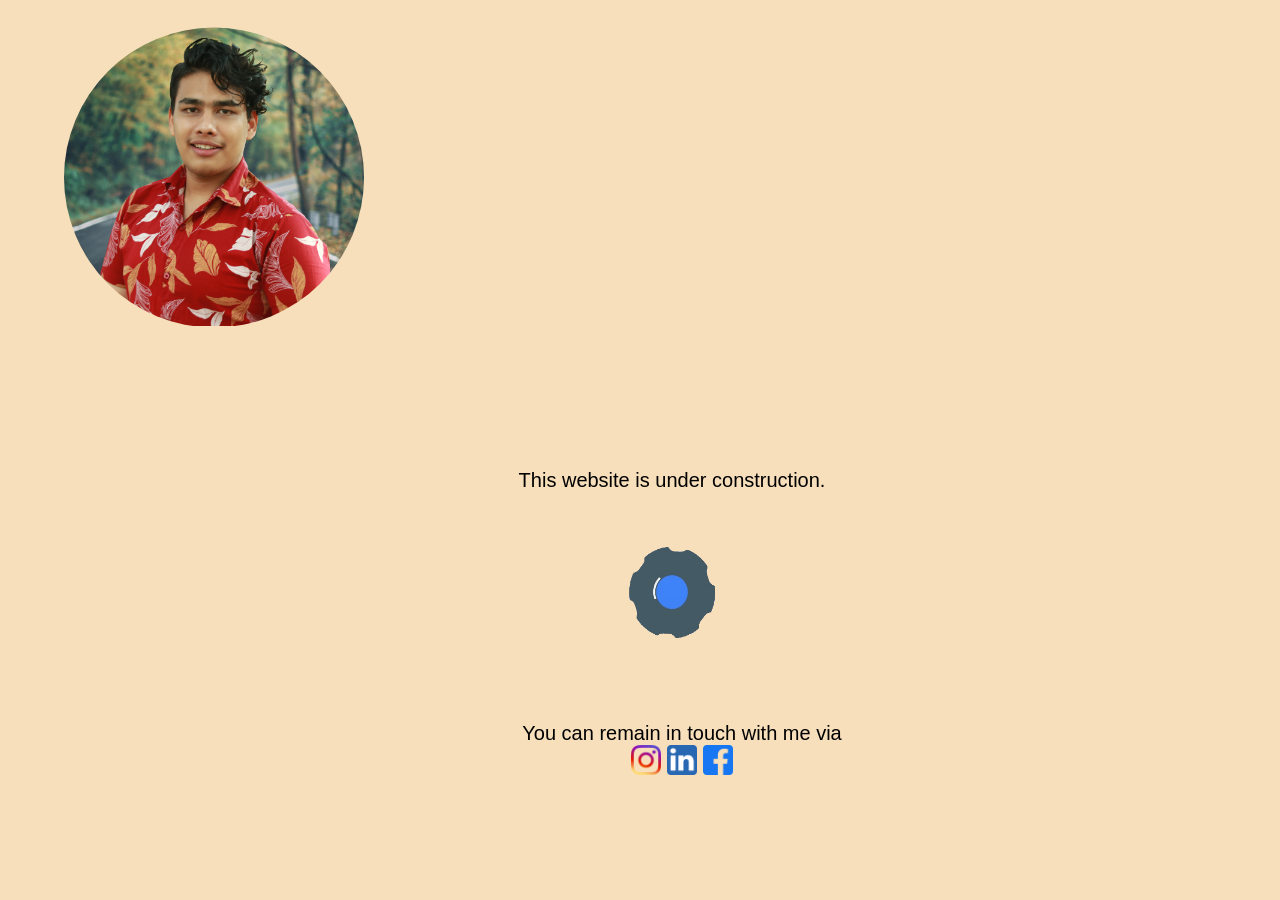
<file: bibhushan.html>
<!DOCTYPE html>
<html lang="en">
<head>
    <meta charset="UTF-8">
    <meta http-equiv="X-UA-Compatible" content="IE=edge">
    <meta name="viewport" content="width=device-width, initial-scale=1.0">
    <title>Bibhushan Jung Sijapati</title>
    <link rel="stylesheet" href="cssstyle.css">
    <link rel="shortcut icon" type="image/png" href="bibhushanobg.png">
    
</head>
<body>
    <div>
        <div class = "circle">
            <img src="/bibhushanbg1.png" height="300" width="300">
        </div>
        <br> 
        <div class = "para1">
            <p>This website is under construction.</p>
            <img src="/webview-unscreen.gif" height="200px" width="250px">
        </div>
    </div>
    <div class="social">
        <p>You can remain in touch with me via</p>
        <a href = "https://www.instagram.com/its_big_b_/"><img src = "/instagram.png" height="30px" width="30px"></a>
        <a href = "https://www.linkedin.com/in/bibhushan-jung-sijapati-82787a196/"><img src ="loinikedin.png" height="30px" width="30px"></a>
        <a href = "https://www.facebook.com/bibhushanjung.sijapati.3/"><img src = "facebook.png" height="30px" width="30px"></a>

    </div>
   
    
</body>
</html>
</file>
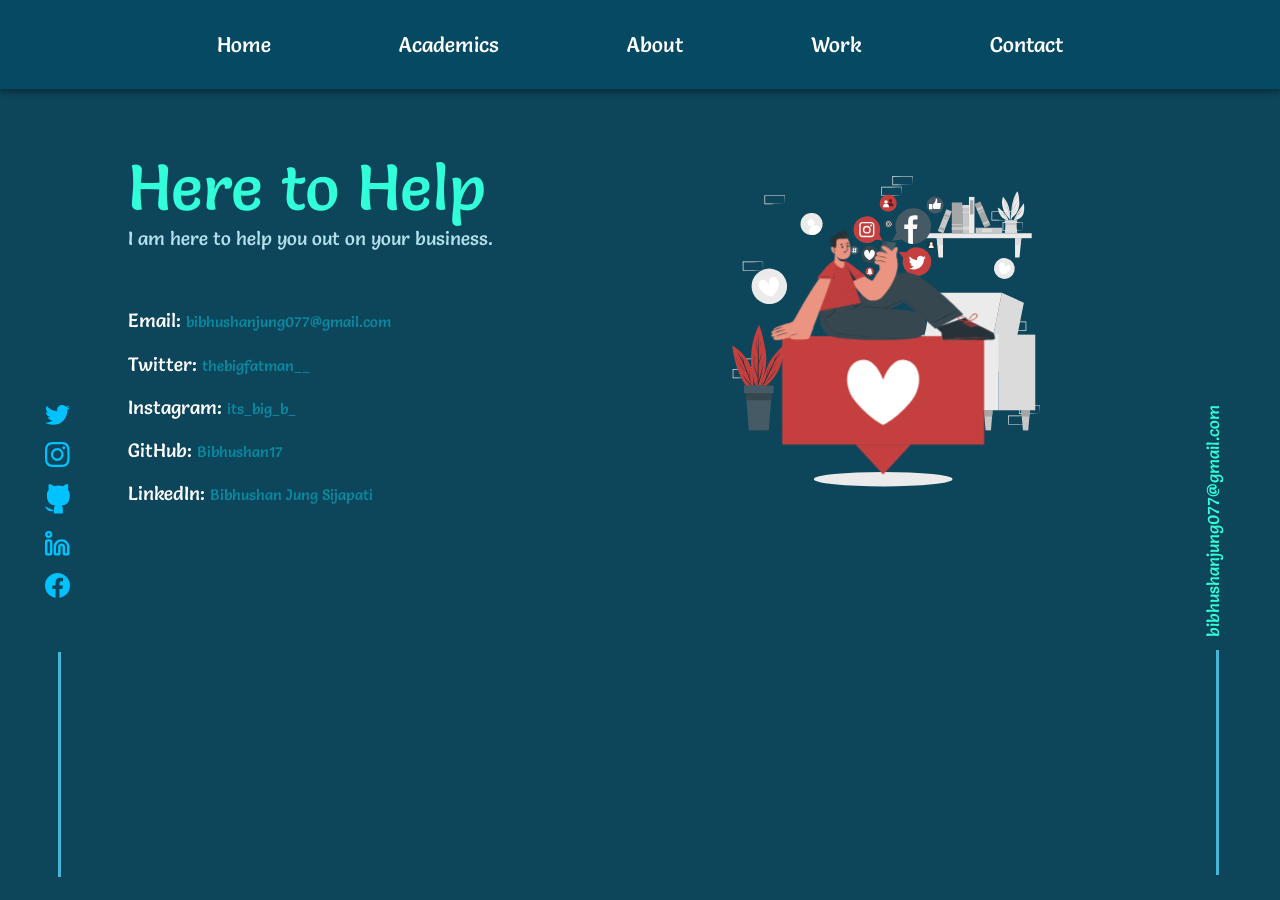
<file: contact.html>
<!DOCTYPE html>
<html lang="en">
<head>
    <meta charset="UTF-8">
    <meta name="viewport" content="width=device-width, initial-scale=1.0">
    <title>Bibhushan Jung Sijapati</title>
    <link href="https://fonts.googleapis.com/css2?family=Salsa&display=swap" rel="stylesheet">
    <style>
       body {
            background-color: #0D455A;
            margin: 0;
            padding: 0;
            overflow-x: hidden; /* Prevent horizontal scrolling */
            font-family: 'Salsa', sans-serif;
        }
        nav {
            background-color: #064963;
            position: fixed;
            top: 0;
            /* width: 120vw; */
            width: 100%;
            color: white;
            padding: 1rem 0;
            z-index: 1000;
            box-shadow: rgba(0, 0, 0, 0.16) 0px 3px 6px, rgba(0, 0, 0, 0.23) 0px 3px 6px;
        }
        .nav1 {
            list-style: none;
            display: flex;
            align-items: center;
            justify-content: center;
            padding: 0;
            margin: 0;
        }
        .nav1 li {
            margin: 0 3rem;
            padding: 1rem;
        }
        .nav1 li a {
            text-decoration: none;
            color: white;
            font-size: 1.3rem;
        }
        .toggle-button {
            display: none;
            flex-direction: column;
            justify-content: space-between;
            width: 3rem;
            height: 2.1rem;
            cursor: pointer;
            margin-left: 2rem;
        }
        .toggle-button span {
            height: .3rem;
            width: 100%;
            background-color: white;
            border-radius: .1rem;
        }
     
       
        .navbar {
            position: fixed;
            top: 0;
            width: 100%;
            z-index: 1000;
            background: #333;
            color: #fff;
            padding: 10px 0;
            text-align: center;
        }

      
        .firsth1 {
            margin-top: 10vw;
            color: #30FFDA;
            font-size: 5vw; /* Responsive font size */
            font-weight: lighter;
            margin-bottom: 5vw;
            margin-left: 10vw;
        }

    

        .firstp {
            color: #B3E0EE;
            font-size: 1.5vw; /* Responsive font size */
            font-weight: larger;
            margin: 0;
            width: 50vw;
            margin-top: -5vw;
            margin-left: 10vw;
        }

        .box1 {
            margin-top: 20px;
            display: inline-block;
            vertical-align: top;
        }
        
        .container {
            top: 5rem;
            display: flex;
            justify-content: space-between;
            padding: 0 10%;
            margin-top: 13rem; /* Adjusted for positioning below the navbar */
        }
        .left-content, .right-content {
            position: fixed;
            top: 45vh; /* Adjust according to the height of the navbar */
        }
        .left-content {
            left: 3.5vw; /* Adjust to your desired left positioning */
        }
        .right-content {
            right: 3vw; /* Adjust to your desired right positioning */
            margin-top: 0vw;
        }
        .left-content .content, .right-content .content {
            display: flex;
            flex-direction: column;
            align-items: flex-start;
            justify-content: center;
            gap: 1vw;
        }
        .right-content .content
        {
            margin-left: -3vw;
        }
        .content img {
            width: 2vw;
            height: auto;
        }
        
        .vertical-line {
            height: 25vh;
            border-left: .2rem solid #48B5D6;
            margin-left: 1vw; /* Adjusted for spacing */
        }
        .email {
            display: flex;
            flex-direction: column;
            align-items: flex-start;
            justify-content: center;
        }
        .email p {
            writing-mode: vertical-rl;
            transform: rotate(180deg);
            color: #30FFDA;
            margin: 0;
            font-size: 1.3vw;
        }
    
        .box1 p {
            top:45vh;
        }
        .gif-1 {
            top: 12vw;
            margin-left: 55vw;
            position: absolute;
            width: 28vw; 
            height: auto; 
        }
     
    .contact-info 
    {
            text-align: left;
            color: white;
            margin-top: 3vw;
            width: 100%;
            margin-left: 5vw;
    }

    .contact-info p {
        font-size: 1.5vw;
    }

        .contact-info a {
            color: white;
            text-decoration: none;
            transition: color 0.3s ease;
            font-size: 1.2vw;
            color: #098aa1;

        }

        .contact-info ul
        {
            list-style: none;
            
        }
    
        .contact-info a:hover {
            color: #30FFDA;
        }

        /* .firstp2 {
            top: 350px;
            margin-left: 5%;
            color: #e7c0e6;
            font-size: 1.3vw; 
            font-weight: lighter;
            position: absolute;
            width: 50%;
        }
         */

           /* .box1 .mailbox
        {
            margin-left: 20%;
            text-decoration: none;
            color: white;

            
        }
        a .mailbox 
    {
        top: 500%;
    }
 */
        



 @media (max-width: 1025px) {
            body
            {
                overflow: hidden;
                overflow-y: scroll;
                overflow-x: hidden;
            }
       
          
            .content img
            {
                width: 5vw;

            }
           
            .left-content 
            {
                margin-top: 10vw;

            }

            .email p
            {
                font-size: 2vw;
                margin-bottom: 2vw;
                margin-left: -1vw;
            }
            .right-content
            {
                margin-top: 14vw;
            }
            .right-content .vertical-line
            {
                margin-left: .5vw;
                width: .5vw;
            }

            .left-content .vertical-line
            {
               display: flex;
               margin-left: 2vw;

            }
            
            
           
     
        } 
 /* landscape*/
 @media (max-width: 932px) {
            body
            {
                overflow: hidden;
                overflow-y: scroll;
                overflow-x: hidden;
            }
       
            .nav1 {
                display: none;
                flex-direction: column;
                width: 100%; 
               
            }
            .nav1.active {
                display: flex;
                font-size: 10px ;            
            }
            .toggle-button {
                display: flex;
            }
            .nav1 li {
                margin: 0px 0;
            }
           .nav1 li a {
                margin: 0px 0;
                font-size: 2vw;
            }
            
            nav {
                display: flex;
                flex-direction: column;
                align-items: flex-start;
            }
           
            .content img
            {
                width:3vw;
            }
           
            .left-content 
            {
                margin-top: -3vw;
            }
            .right-content .vertical-line
            {
                margin-left: .5vw;
                width: .5vw;
            }

            .left-content .vertical-line , .email , .right-content
            {
               display: none;
            }
            
            
           
     
        } 
    
 /* landscape*/
 @media (max-width: 896px) {
            body
            {
                overflow: hidden;
                overflow-y: scroll;
                overflow-x: hidden;
            }
       
            .nav1 {
                display: none;
                flex-direction: column;
                width: 100%; 
               
            }
            .nav1.active {
                display: flex;
                font-size: 10px ;            
            }
            .toggle-button {
                display: flex;
            }
            .nav1 li {
                margin: 0px 0;
            }
           .nav1 li a {
                margin: 0px 0;
                font-size: 2vw;
            }
            
            nav {
                display: flex;
                flex-direction: column;
                align-items: flex-start;
            }
           
            .content img
            {
                width:3vw;
            }
           
            .left-content 
            {
                margin-top: -3vw;
            }
            .right-content .vertical-line
            {
                margin-left: .5vw;
                width: .5vw;
            }

            .left-content .vertical-line , .email , .right-content
            {
               display: none;
            }
            
            
           
     
        } 
     
 /* landscape*/
 @media (max-width: 883px) {
            body
            {
                overflow: hidden;
                overflow-y: scroll;
                overflow-x: hidden;
            }
       
            .nav1 {
                display: none;
                flex-direction: column;
                width: 100%; 
               
            }
            .nav1.active {
                display: flex;
                font-size: 10px ;            
            }
            .toggle-button {
                display: flex;
            }
            .nav1 li {
                margin: 0px 0;
            }
           .nav1 li a {
                margin: 0px 0;
                font-size: 2vw;
            }
            
            nav {
                display: flex;
                flex-direction: column;
                align-items: flex-start;
            }
           
            .content img
            {
                width:3vw;
            }
           
            .left-content 
            {
                margin-top: -3vw;
            }
            .right-content .vertical-line
            {
                margin-left: .5vw;
                width: .5vw;
            }

            .left-content .vertical-line , .email , .right-content
            {
               display: none;
            }
            
            
           
     
        } 

         /* landscape*/
 @media (max-width: 854px) {
            body
            {
                overflow: hidden;
                overflow-y: scroll;
                overflow-x: hidden;
            }

            .firsth1
            {
                font-size: 10vw;
                margin-left: 15vw;
            }
            .firstp
            {
                font-size: 3vw;
                margin-left: 15vw;

            }
            .contact-info
            {
                margin-left: 8vw;
                margin-top: 7vw;

            }
            .contact-info p
            {
                font-size: 3vw;
            }
            .contact-info a
            {
                font-size: 3vw;
            }
       
            .content img
            {
                width:5vw;
            }
           
            .left-content 
            {
                margin-top: 10vw;
            }
            .left-content .vertical-line
            {
                display: flex;
            }
            
            .right-content
            {
                display: none;
            }
            .gif-1
            {
                margin-top: 75vw;
                margin-left: 25vw;
                width: 55vw;
                height: auto;
            }

     
        } 

   /* landscape*/
   @media (max-width: 845px) {
            body
            {
                overflow: hidden;
                overflow-y: scroll;
                overflow-x: hidden;
            }
       
            .nav1 {
                display: none;
                flex-direction: column;
                width: 100%; 
               
            }
            .nav1.active {
                display: flex;
                font-size: 10px ;            
            }
            .toggle-button {
                display: flex;
            }
            .nav1 li {
                margin: 0px 0;
            }
           .nav1 li a {
                margin: 0px 0;
                font-size: 2vw;
            }
            
            nav {
                display: flex;
                flex-direction: column;
                align-items: flex-start;
            }
           
            .content img
            {
                width: 3vw;
            }
            nav {
                display: flex;
                flex-direction: column;
                align-items: flex-start;
            }
            .left-content 
            {
                margin-top: -3vw;
            }
            .right-content .vertical-line
            {
                margin-left: .5vw;
                width: .5vw;
            }

            .left-content .vertical-line
            {
               display: none;
            }
            
            
           
     
        } 

 /* landscape*/
 @media (max-width: 768px) {
            body
            {
                overflow: hidden;
                overflow-y: scroll;
                overflow-x: hidden;
            }
       
            .nav1 {
                display: none;
                flex-direction: column;
                width: 100%; 
               
            }
            .nav1.active {
                display: flex;
                font-size: 10px ;            
            }
            .toggle-button {
                display: flex;
            }
            .nav1 li {
                margin: 0px 0;
            }
           .nav1 li a {
                margin: 0px 0;
                font-size: 2vw;
            }
            
            nav {
                display: flex;
                flex-direction: column;
                align-items: flex-start;
            }
            .left-content .content
            {
                margin-top: -5vw;
            }
            .left-content .vertical-line
            {
                display: flex;
            }
           
     
        } 

 /* landscape*/
 @media (max-width: 740px) {
            body
            {
                overflow: hidden;
                overflow-y: scroll;
                overflow-x: hidden;
            }
       
            .nav1 {
                display: none;
                flex-direction: column;
                width: 100%; 
               
            }
            .nav1.active {
                display: flex;
                font-size: 10px ;            
            }
            .toggle-button {
                display: flex;
            }
            .nav1 li {
                margin: 0px 0;
            }
           .nav1 li a {
                margin: 0px 0;
                font-size: 2vw;
            }
            
            nav {
                display: flex;
                flex-direction: column;
                align-items: flex-start;
            }
           
     
        } 
        
 /* landscape*/
 @media (max-width: 720px) {
            body
            {
                overflow: hidden;
                overflow-y: scroll;
                overflow-x: hidden;
            }
       
            .nav1 {
                display: none;
                flex-direction: column;
                width: 100%; 
               
            }
            .nav1.active {
                display: flex;
                font-size: 10px ;            
            }
            .toggle-button {
                display: flex;
            }
            .nav1 li {
                margin: 0px 0;
            }
           .nav1 li a {
                margin: 0px 0;
                font-size: 2vw;
            }
            
            nav {
                display: flex;
                flex-direction: column;
                align-items: flex-start;
            }
            .right-content .vertical-line, .email
            {
                display: none;

            }

            .left-content .vertical-line
            {
                margin-left: 1vw;
            }
           
     
        } 
    /* landscape*/
    @media (max-width: 659px) {
            body
            {
                overflow: hidden;
                overflow-y: scroll;
                overflow-x: hidden;
            }
       
            .nav1 {
                display: none;
                flex-direction: column;
                width: 100%; 
               
            }
            .nav1.active {
                display: flex;
                font-size: 10px ;            
            }
            .toggle-button {
                display: flex;
            }
            .nav1 li {
                margin: 0px 0;
            }
           .nav1 li a {
                margin: 0px 0;
                font-size: 2vw;
            }
            .content img
            {
                width: 3vw;
            }
            nav {
                display: flex;
                flex-direction: column;
                align-items: flex-start;
            }
            .left-content 
            {
                margin-top: -3vw;
            }
            .right-content .vertical-line
            {
                margin-left: .5vw;
                width: .5vw;
            }

            .left-content .vertical-line
            {
               display: none;
            }
            
            
           
     
        } 

    /* landscape*/
    @media (max-width: 640px) {
            body
            {
                overflow: hidden;
                overflow-y: scroll;
                overflow-x: hidden;
            }
       
            .nav1 {
                display: none;
                flex-direction: column;
                width: 100%; 
               
            }
            .nav1.active {
                display: flex;
                font-size: 10px ;            
            }
            .toggle-button {
                display: flex;
            }
            .nav1 li {
                margin: 0px 0;
            }
           .nav1 li a {
                margin: 0px 0;
                font-size: 2vw;
            }
            
            nav {
                display: flex;
                flex-direction: column;
                align-items: flex-start;
            }
           
     
        } 
        
     /* iphone 14 max p */
     @media (max-width: 431px) {
            body
            {
                overflow: hidden;
                overflow-y: scroll;
                overflow-x: hidden;
            }
       
            .nav1 {
                display: none;
                flex-direction: column;
                width: 100%; 
               
            }
            .nav1.active {
                display: flex;
                font-size: 10px ;            
            }
            .toggle-button {
                display: flex;
            }
            .nav1 li {
                margin: 0px 0;
            }
           .nav1 li a {
                margin: 0px 0;
                font-size: 5vw;
            }
            
            nav {
                display: flex;
                flex-direction: column;
                align-items: flex-start;
            }
           
            
            .firsth1 {
                font-size: 10vw;
                margin-top: 25vw;
                margin-left: 35vw;
            }
            
            .firstp {
                font-size: 3vw;
                max-width: 100%;
                margin-top: -4vw;
                margin-left:35vw;
                
            }

            .box1
            {
                width: 100%;
            }
            .box1 .firstp
            {
                width: 90%;
            }
         
        
            .left-content, .right-content {
                position: static;
                width: 100%;
                text-align: center;
            }
    
            .vertical-line {
                display: none;
            }
            .email p
            {
                font-size: 3vw;
            }
           
            .content img 
            {
                width:7vw;
                margin-bottom: -3px;
            }
    
        
        .left-content, .right-content {
            position: fixed;
            top: 55vw; /* Adjust according to the height of the navbar */
        }
        .left-content {
            left: 11vw; /* Adjust to your desired left positioning */
        }
        .right-content {
            right: 4vw; /* Adjust to your desired right positioning */
            display: none;
        }
        .left-content .content, .right-content .content {
            display: flex;
            flex-direction: column;
            align-items: flex-start;
            justify-content: center;
            gap: 5vw;
         
        }
     
        .gif-1
        {
            display:flex;
            margin-top: 110vw;
            width: 50vw;
            height: auto;
            margin-left: 28vw;

        }

        .left-content .content, .right-content .content
        {
            /* margin-top: 10vw; */
        }
        .contact-info
        {
            margin-top: 10vw;
            margin-left: 16vw;

        }
        .contact-info a, .contact-info p 
        {
            font-size: 4vw;
        }

       
     
        } 
        
    /* iphone XR/ iphone 11 */
    @media (max-width: 415px) {
            body
            {
                overflow: hidden;
                overflow-y: scroll;
                overflow-x: hidden;
            }
       
            .nav1 {
                display: none;
                flex-direction: column;
                width: 100%; 
               
            }
            .nav1.active {
                display: flex;
                font-size: 10px ;            
            }
            .toggle-button {
                display: flex;
            }
            .nav1 li {
                margin: 0px 0;
            }
           .nav1 li a {
                margin: 0px 0;
                font-size: 5vw;
            }
            
            nav {
                display: flex;
                flex-direction: column;
                align-items: flex-start;
            }
           
            
            .firsth1 {
                font-size: 10vw;
                margin-top: 25vw;
                margin-left: 25vw;
            }
            
            .firstp {
                font-size: 3vw;
                max-width: 100%;
                margin-top: -4vw;
                margin-left:25vw;
                
            }

            .box1
            {
                width: 100%;
            }
            .box1 .firstp
            {
                width: 90%;
            }
         
        
            .left-content, .right-content {
                position: static;
                width: 100%;
                text-align: center;
            }
    
            .vertical-line {
                display: none;
            }
            .email p
            {
                font-size: 3vw;
            }
           
            .content img 
            {
                width:7vw;
                margin-bottom: -3px;
            }
    
        
        .left-content, .right-content {
            position: fixed;
            top: 55vw; /* Adjust according to the height of the navbar */
        }
        .left-content {
            left: 8vw; /* Adjust to your desired left positioning */
        }
        .right-content {
            right: 4vw; /* Adjust to your desired right positioning */
            display: none;
        }
        .left-content .content, .right-content .content {
            display: flex;
            flex-direction: column;
            align-items: flex-start;
            justify-content: center;
            gap: 5vw;
         
        }
     
        .gif-1
        {
            display:flex;
            margin-top: 110vw;
            width: 50vw;
            height: auto;
            margin-left: 28vw;

        }

        .left-content .content, .right-content .content
        {
            /* margin-top: 10vw; */
        }
        .contact-info
        {
            margin-top: 10vw;
            margin-left: 12vw;

        }
        .contact-info a, .contact-info p 
        {
            font-size: 4vw;
        }

       
     
        }         
               /* se */
     @media (max-width: 376px) {
        body
            {
                overflow: hidden;
                overflow-y: scroll;
                overflow-x: hidden;
            }
       
            .nav1 {
                display: none;
                flex-direction: column;
                width: 100%; 
               
            }
            .nav1.active {
                display: flex;
                font-size: 10px ;            
            }
            .toggle-button {
                display: flex;
            }
            .nav1 li {
                margin: 0px 0;
            }
           .nav1 li a {
                margin: 0px 0;
                font-size: 5vw;
            }
            
            nav {
                display: flex;
                flex-direction: column;
                align-items: flex-start;
            }
           
            
            .firsth1 {
                font-size: 10vw;
                margin-top: 20vw;
                margin-left: 28vw;
            }
            
            .firstp {
                font-size: 4vw;
                max-width: 100%;
                margin-top: -2vw;
                margin-left:28vw;
                
            }

            .box1
            {
                width: 100%;
            }
            .box1 .firstp
            {
                width: 70%;
            }
         
            
            .btn1 {
                /* top: 700px; */
                margin-left: -25vw;
                width: 100%;
                justify-content: center;
                margin-top: -22vw;
                align-items: center;
                z-index: 10000;
            }
            .btn1 .button-4
            {
                font-size: 4vw;
                padding: 3vw;
            }
            .left-content, .right-content {
                position: static;
                width: 100%;
                text-align: center;
            }
    
            .vertical-line {
                display: none;
            }
            .email p
            {
                font-size: 3vw;
            }
           
            .content img 
            {
                width: 8vw;
                margin-bottom: -3px;
            }
    
        
        .left-content, .right-content {
            position: fixed;
            top: 51vw; /* Adjust according to the height of the navbar */
        }
        .left-content {
            left: 10vw; /* Adjust to your desired left positioning */
        }
        .right-content {
            right: 4vw; /* Adjust to your desired right positioning */
        }
        .left-content .content, .right-content .content {
            display: flex;
            flex-direction: column;
            align-items: flex-start;
            justify-content: center;
            gap: 5vw;
         
        }
     
        .gif-1
        {
            display:flex;
            margin-top: 110vw;
            width: 50vw;
            height: auto;
            margin-left: 35vw;

        }
        .right-content .content
        {
            display: none;

        }

        .left-content .content, .right-content .content
        {
            /* margin-top: 10vw; */
        }
        .contact-info
        {
            margin-top: 10vw;
            margin-left: 15vw;

        }
        .contact-info a, .contact-info p 
        {
            font-size: 4vw;
        }

       

     
     
        }           
           /* s8.s9 */
           @media (max-width: 360px) {
            body
            {
                overflow: hidden;
                overflow-y: scroll;
                overflow-x: hidden;
            }
       
            .nav1 {
                display: none;
                flex-direction: column;
                width: 100%; 
               
            }
            .nav1.active {
                display: flex;
                font-size: 10px ;            
            }
            .toggle-button {
                display: flex;
            }
            .nav1 li {
                margin: 0px 0;
            }
           .nav1 li a {
                margin: 0px 0;
                font-size: 5vw;
            }
            
            nav {
                display: flex;
                flex-direction: column;
                align-items: flex-start;
            }
           
            
            .firsth1 {
                font-size: 10vw;
                margin-top: 20vw;
                margin-left: 28vw;
            }
            
            .firstp {
                font-size: 4vw;
                max-width: 100%;
                margin-top: -2vw;
                margin-left:28vw;
                
            }

            .box1
            {
                width: 100%;
            }
            .box1 .firstp
            {
                width: 70%;
            }
         
            
            .btn1 {
                /* top: 700px; */
                margin-left: -25vw;
                width: 100%;
                justify-content: center;
                margin-top: -22vw;
                align-items: center;
                z-index: 10000;
            }
            .btn1 .button-4
            {
                font-size: 4vw;
                padding: 3vw;
            }
            .left-content, .right-content {
                position: static;
                width: 100%;
                text-align: center;
            }
    
            .vertical-line {
                display: none;
            }
            .email p
            {
                font-size: 3vw;
            }
           
            .content img 
            {
                width: 7vw;
                margin-bottom: -3px;
            }
    
        
        .left-content, .right-content {
            position: fixed;
            top: 51vw; /* Adjust according to the height of the navbar */
        }
        .left-content {
            left: 5.5vw; /* Adjust to your desired left positioning */
        }
        .right-content {
            right: 4vw; /* Adjust to your desired right positioning */
        }
        .left-content .content, .right-content .content {
            display: flex;
            flex-direction: column;
            align-items: flex-start;
            justify-content: center;
            gap: 5vw;
         
        }
     
      

        .gif-1
        {
            display:flex;
            margin-top: 110vw;
            width: 50vw;
            height: auto;
            margin-left: 22vw;

        }
        .right-content .content
        {
            display: none;

        }

        .left-content .content, .right-content .content
        {
            /* margin-top: 10vw; */
        }
        .contact-info
        {
            margin-top: 10vw;
            margin-left: 15vw;

        }
        .contact-info a, .contact-info p 
        {
            font-size: 4vw;
        }

       

     
        }
          
    /* i0s 4 */
    @media (max-width: 320px) {
            body
            {
                overflow: hidden;
                overflow-y: scroll;
                overflow-x: hidden;
            }
       
            .nav1 {
                display: none;
                flex-direction: column;
                width: 100%; 
               
            }
            .nav1.active {
                display: flex;
                font-size: 10px ;            
            }
            .toggle-button {
                display: flex;
            }
            .nav1 li {
                margin: 0px 0;
            }
           .nav1 li a {
                margin: 0px 0;
                font-size: 5vw;
            }
            
            nav {
                display: flex;
                flex-direction: column;
                align-items: flex-start;
            }
           
            
            .firsth1 {
                font-size: 10vw;
                margin-top: 25vw;
                margin-left: 25vw;
            }
            
            .firstp {
                font-size: 3vw;
                max-width: 100%;
                margin-top: -4vw;
                margin-left:25vw;
                
            }

            .box1
            {
                width: 100%;
            }
            .box1 .firstp
            {
                width: 90%;
            }
         
        
            .left-content, .right-content {
                position: static;
                width: 100%;
                text-align: center;
            }
    
            .vertical-line {
                display: none;
            }
            .email p
            {
                font-size: 3vw;
            }
           
            .content img 
            {
                width:7vw;
                margin-bottom: -3px;
            }
    
        
        .left-content, .right-content {
            position: fixed;
            top: 55vw; /* Adjust according to the height of the navbar */
        }
        .left-content {
            left: 4vw; /* Adjust to your desired left positioning */
        }
        .right-content {
            right: 4vw; /* Adjust to your desired right positioning */
        }
        .left-content .content, .right-content .content {
            display: flex;
            flex-direction: column;
            align-items: flex-start;
            justify-content: center;
            gap: 5vw;
         
        }
     
        .gif-1
        {
            display:flex;
            margin-top: 110vw;
            width: 50vw;
            height: auto;
            margin-left: 28vw;

        }

        .left-content .content, .right-content .content
        {
            /* margin-top: 10vw; */
        }
        .contact-info
        {
            margin-top: 10vw;
            margin-left: 12vw;

        }
        .contact-info a, .contact-info p 
        {
            font-size: 4vw;
        }

       
     
        } 
     

  
        


    </style>
</head>
<body>
    <nav>
        <div class="toggle-button" onclick="toggleMenu()">
            <span></span>
            <span></span>
            <span></span>
        </div>
        <ul class="nav1">
            <li><a href="index.html">Home</a></li>
            <li><a href="academics.html">Academics</a></li>
            <li><a href="about.html">About</a></li>
            <li><a href="work.html">Work</a></li>
            <li><a href="contact.html">Contact</a></li>
        </ul>
    </nav>
    
    <div class="box1">
        <h1 class="firsth1">Here to Help</h1>
        <p class="firstp">
            I am here to help you out on your business.
        </p><br>
        <!-- <a class="mailbox" href="mailto:bibhushanjung077@gmail.com">Email me at bibhhushanjung077@gmail.com</a> -->

        <div class="contact-info">
            <div class="contact-info">
                <!-- <p class="firstp2">Feel free to reach out to me through any of the following channels:</p> -->
                <p>Email: <a href="mailto:bibhushanjung077@gmail.com">bibhushanjung077@gmail.com</a></p>
                <p>Twitter: <a href="https://twitter.com/thebigfatman__" target="_blank">thebigfatman__</a></p>
                <p>Instagram: <a href="https://www.instagram.com/its_big_b_/" target="_blank">its_big_b_</a></p>
                <p>GitHub: <a href="https://github.com/Bibhushan17" target="_blank">Bibhushan17</a></p>
                <p>LinkedIn: <a href="https://www.linkedin.com/in/bibhushan-jung-sijapati-82787a196/" target="_blank">Bibhushan Jung Sijapati</a></p>
            </div>
            
        </div>

        <!-- Contact Form -->
        <div class="gif-1">
            <style>svg#freepik_stories-social-networking:not(.animated) .animable {opacity: 0;}svg#freepik_stories-social-networking.animated #freepik--background-complete--inject-13 {animation: 1s 1 forwards cubic-bezier(.36,-0.01,.5,1.38) zoomOut,1.5s Infinite  linear wind;animation-delay: 0s,1s;}svg#freepik_stories-social-networking.animated #freepik--Shadow--inject-13 {animation: 1s 1 forwards cubic-bezier(.36,-0.01,.5,1.38) slideRight;animation-delay: 0s;}svg#freepik_stories-social-networking.animated #freepik--Plant--inject-13 {animation: 1s 1 forwards cubic-bezier(.36,-0.01,.5,1.38) slideLeft;animation-delay: 0s;}svg#freepik_stories-social-networking.animated #freepik--Floor--inject-13 {animation: 1s 1 forwards cubic-bezier(.36,-0.01,.5,1.38) slideRight;animation-delay: 0s;}svg#freepik_stories-social-networking.animated #freepik--social-media--inject-13 {animation: 1s 1 forwards cubic-bezier(.36,-0.01,.5,1.38) zoomIn,1.5s Infinite  linear wind;animation-delay: 0s,1s;}svg#freepik_stories-social-networking.animated #freepik--Character--inject-13 {animation: 1s 1 forwards cubic-bezier(.36,-0.01,.5,1.38) lightSpeedLeft,1.5s Infinite  linear floating;animation-delay: 0s,1s;}            @keyframes zoomOut {                0% {                    opacity: 0;                    transform: scale(1.5);                }                100% {                    opacity: 1;                    transform: scale(1);                }            }                    @keyframes wind {                0% {                    transform: rotate( 0deg );                }                25% {                    transform: rotate( 1deg );                }                75% {                    transform: rotate( -1deg );                }            }                    @keyframes slideRight {                0% {                    opacity: 0;                    transform: translateX(30px);                }                100% {                    opacity: 1;                    transform: translateX(0);                }            }                    @keyframes slideLeft {                0% {                    opacity: 0;                    transform: translateX(-30px);                }                100% {                    opacity: 1;                    transform: translateX(0);                }            }                    @keyframes zoomIn {                0% {                    opacity: 0;                    transform: scale(0.5);                }                100% {                    opacity: 1;                    transform: scale(1);                }            }                    @keyframes lightSpeedLeft {              from {                transform: translate3d(-50%, 0, 0) skewX(20deg);                opacity: 0;              }              60% {                transform: skewX(-10deg);                opacity: 1;              }              80% {                transform: skewX(2deg);              }              to {                opacity: 1;                transform: translate3d(0, 0, 0);              }            }                    @keyframes floating {                0% {                    opacity: 1;                    transform: translateY(0px);                }                50% {                    transform: translateY(-10px);                }                100% {                    opacity: 1;                    transform: translateY(0px);                }            }        </style>
                <svg class="animated" id="freepik_stories-social-networking" xmlns="http://www.w3.org/2000/svg" viewBox="0 0 500 500" version="1.1" xmlns:xlink="http://www.w3.org/1999/xlink" xmlns:svgjs="http://svgjs.com/svgjs"><g id="freepik--background-complete--inject-13" class="animable" style="transform-origin: 254.095px 208.325px;"><path d="M83.67,297.54l-13.76.27-7,.12c-2.33,0-4.68,0-7,.05h-.45v-.44l0-11.73v-.5h.51l13.87.07c4.62,0,9.24.11,13.87.16h.27v.27c0,2-.08,4-.13,5.92Zm0,0-.14-5.92c0-2-.12-3.89-.13-5.81l.27.28c-4.63.05-9.25.15-13.87.16l-13.87.06.5-.5-.06,11.73-.44-.45c2.28,0,4.56,0,6.86.06l6.89.11Z" style="fill: rgb(235, 235, 235); transform-origin: 69.72px 291.645px;" id="eleu42r10f6fk" class="animable"></path><path d="M68.19,312.32l-13.75.28-7,.11c-2.33.05-4.67,0-7,.05H40v-.45L40,300.59v-.5h.5l13.87.06c4.63,0,9.25.11,13.87.16h.28v.27c0,2-.09,4-.13,5.93Zm0,0-.14-5.92c0-1.95-.11-3.89-.13-5.81l.27.28c-4.62.05-9.24.16-13.87.16l-13.87.06.5-.5-.05,11.73-.45-.45c2.29,0,4.57,0,6.86.06l6.9.11Z" style="fill: rgb(235, 235, 235); transform-origin: 54.26px 306.425px;" id="el5une4py8kjj" class="animable"></path><path d="M291.05,43.09l-13.76.28-7,.12c-2.33,0-4.68,0-7,0h-.45v-.45l-.05-11.72v-.5h.51l13.87.07c4.62,0,9.24.11,13.87.16h.27v.27c0,2-.08,4-.13,5.92Zm0,0-.14-5.92c-.05-2-.12-3.88-.13-5.8l.27.27c-4.63.06-9.25.16-13.87.17l-13.87.06.5-.5-.06,11.72-.44-.44c2.28,0,4.56,0,6.86.05l6.89.12Z" style="fill: rgb(235, 235, 235); transform-origin: 277.05px 37.155px;" id="el2a4237hj8he" class="animable"></path><path d="M275.57,57.88l-13.75.28-7,.11c-2.33,0-4.67,0-7,0h-.44v-.45l0-11.73v-.5h.5l13.87.07c4.63,0,9.25.11,13.87.16h.28v.27c0,2-.09,4-.14,5.92Zm0,0L275.43,52c0-2-.11-3.89-.13-5.81l.27.28c-4.62,0-9.24.16-13.87.16l-13.87.06.5-.5-.05,11.73-.45-.45c2.29,0,4.57,0,6.86.06l6.9.11Z" style="fill: rgb(235, 235, 235); transform-origin: 261.64px 51.93px;" id="elj366en64zg7" class="animable"></path><path d="M467.92,362.29l-13.75.28-7,.11c-2.33.05-4.67,0-7,.05h-.44v-.45l-.06-11.72v-.51h.5l13.87.06c4.63,0,9.25.11,13.87.16h.28v.27c0,2-.09,4-.13,5.92Zm0,0-.14-5.92c0-1.95-.11-3.88-.13-5.8l.27.27c-4.62.05-9.24.16-13.87.16l-13.87.06.5-.49-.05,11.72-.45-.45c2.29,0,4.57,0,6.86.06l6.9.11Z" style="fill: rgb(235, 235, 235); transform-origin: 453.93px 356.39px;" id="eljk8xn3wmmfa" class="animable"></path><path d="M452.45,377.07l-13.76.28-7,.11c-2.34.05-4.68,0-7,.06h-.45v-.45l-.05-11.72v-.5h.51l13.87.06c4.62,0,9.24.11,13.87.16h.27v.27c0,2-.09,4-.13,5.92Zm0,0-.14-5.92c-.05-1.95-.12-3.88-.14-5.8l.28.27c-4.63.05-9.25.16-13.87.16l-13.87.07.49-.5-.05,11.72-.44-.45c2.28,0,4.56,0,6.86.06l6.89.11Z" style="fill: rgb(235, 235, 235); transform-origin: 438.45px 371.185px;" id="elc2jbfzxclf" class="animable"></path><path d="M380.63,280.48l-13.75.28-7,.11c-2.33.05-4.67,0-7,.05h-.44v-.45l-.06-11.73v-.5h.5l13.87.07c4.63,0,9.25.11,13.87.16h.28v.27c0,2-.09,4-.13,5.92Zm0,0-.14-5.92c0-1.95-.11-3.89-.13-5.81l.27.28c-4.62.05-9.24.16-13.87.16l-13.87.06.5-.5-.05,11.73-.45-.45c2.29,0,4.57,0,6.86.06l6.9.11Z" style="fill: rgb(235, 235, 235); transform-origin: 366.64px 274.58px;" id="el0vl2c6jvpci" class="animable"></path><path d="M429.35,92.31l-13.76.28-7,.11c-2.33,0-4.67,0-7,.06h-.44v-.45l-.05-11.72v-.5h.5l13.88.06c4.62,0,9.24.12,13.87.17h.27v.27c0,2-.09,4-.13,5.92Zm0,0-.15-5.92c0-2-.11-3.88-.13-5.8l.28.27c-4.63,0-9.25.16-13.87.17l-13.88.06.5-.5-.05,11.72-.45-.44c2.29,0,4.57,0,6.87,0l6.89.11Z" style="fill: rgb(235, 235, 235); transform-origin: 415.36px 86.425px;" id="el1v9mlmg4nmo" class="animable"></path><path d="M444.82,107.09l-13.75.28-7,.12c-2.33,0-4.67,0-7,.05h-.44v-.45l-.05-11.72v-.5h.5l13.87.07c4.62,0,9.25.11,13.87.16h.28v.27c0,2-.09,4-.14,5.92Zm0,0-.14-5.92c0-2-.11-3.88-.13-5.8l.27.27c-4.62.06-9.25.16-13.87.17l-13.87.06.5-.5-.05,11.72-.45-.44c2.29,0,4.57,0,6.86,0l6.9.12Z" style="fill: rgb(235, 235, 235); transform-origin: 430.84px 101.205px;" id="elt561jv59yrf" class="animable"></path><path d="M421.43,234.22l13.76-.27,7-.12c2.34,0,4.68,0,7-.05h.45v.45l.05,11.73v.5h-.51l-13.87-.07c-4.62,0-9.24-.11-13.87-.16h-.27V246c0-2,.09-4,.13-5.92Zm0,0,.14,5.92c.05,2,.12,3.89.14,5.81l-.28-.28c4.63,0,9.25-.15,13.87-.16l13.87-.06-.49.5.05-11.73.44.45c-2.28,0-4.56,0-6.86-.06l-6.89-.11Z" style="fill: rgb(235, 235, 235); transform-origin: 435.43px 240.12px;" id="elmi6z5rngcw8" class="animable"></path><path d="M406,219.44l13.75-.28,7-.11c2.33-.05,4.67,0,7-.05h.44v.45l.06,11.72v.51h-.5l-13.87-.06c-4.63,0-9.25-.11-13.87-.16h-.28v-.27c0-2,.09-4,.13-5.92Zm0,0,.14,5.92c0,1.95.11,3.88.13,5.8l-.27-.27c4.62,0,9.24-.16,13.87-.16l13.87-.06-.5.49.05-11.72.45.45c-2.29,0-4.57,0-6.86-.06l-6.9-.11Z" style="fill: rgb(235, 235, 235); transform-origin: 419.99px 225.34px;" id="elt41pvwnrmv" class="animable"></path><path d="M112.57,69.6l-13.75.28-7,.11c-2.33.05-4.67,0-7,.06h-.44V69.6l-.06-11.72v-.5h.5l13.87.06c4.63,0,9.25.11,13.87.16h.28v.27c0,2-.09,4-.14,5.92Zm0,0-.14-5.92c0-2-.11-3.88-.13-5.8l.27.27c-4.62.05-9.24.16-13.87.16l-13.87.07.5-.5,0,11.72-.45-.45c2.29,0,4.57,0,6.86.06l6.9.11Z" style="fill: rgb(235, 235, 235); transform-origin: 98.58px 63.715px;" id="elsw1p6yroznp" class="animable"></path><path d="M82.29,162.27l-13.76.28-7,.11c-2.33.05-4.67,0-7,.06H54.1v-.45L54,150.55v-.5h.5l13.87.06c4.63,0,9.25.12,13.88.17h.27v.27c0,2-.09,4-.13,5.92Zm0,0-.15-5.92c0-1.95-.11-3.88-.13-5.8l.28.27c-4.63.05-9.25.16-13.88.17l-13.87.06.5-.5,0,11.72-.45-.44c2.29,0,4.57,0,6.86,0l6.9.11Z" style="fill: rgb(235, 235, 235); transform-origin: 68.26px 156.385px;" id="el9ntp2wqoyrc" class="animable"></path><rect x="310.18" y="110.56" width="147.04" height="6.87" style="fill: rgb(235, 235, 235); transform-origin: 383.7px 113.995px;" id="elbuka3capinb" class="animable"></rect><polygon points="333.44 144.47 327.21 144.47 324.71 117.43 333.44 117.43 333.44 144.47" style="fill: rgb(235, 235, 235); transform-origin: 329.075px 130.95px;" id="elqrs14a89oa" class="animable"></polygon><polygon points="433.94 144.47 440.18 144.47 442.68 117.43 433.94 117.43 433.94 144.47" style="fill: rgb(235, 235, 235); transform-origin: 438.31px 130.95px;" id="eldyc66sx7hj" class="animable"></polygon><polygon points="324.71 117.43 333.44 117.43 333.44 126.75 325.57 126.75 324.71 117.43" style="fill: rgb(219, 219, 219); transform-origin: 329.075px 122.09px;" id="elfbdjattpxj" class="animable"></polygon><polygon points="442.68 117.43 441.82 126.75 433.95 126.75 433.95 117.43 442.68 117.43" style="fill: rgb(219, 219, 219); transform-origin: 438.315px 122.09px;" id="elr1sml3rlg2h" class="animable"></polygon><path d="M445.82,69.34c-7.1,9.61-14.5,20.77-16.31,32.83,0,.19.28.25.32.07A70.28,70.28,0,0,1,433,92.58c4.67-1.29,9.25-2.34,11.7-7s2.18-11,1.71-16.17C446.34,69.16,446,69.15,445.82,69.34Z" style="fill: rgb(235, 235, 235); transform-origin: 438.116px 85.7783px;" id="elwfh1dxbhgvf" class="animable"></path><path d="M433,92.49a79.24,79.24,0,0,1,12.49-20.23s.09,0,.06,0a85.75,85.75,0,0,0-8.53,13.41c2.35-2.39,4.93-4.53,7.15-7.06a.05.05,0,0,1,.08.07c-2.22,2.66-4.63,5.54-7.51,7.5-.78,1.43-1.55,2.86-2.34,4.29a6.54,6.54,0,0,1,.59-.3s.06,0,0,0c-.22.11-.44.23-.67.32-.37.68-.74,1.36-1.12,2A.13.13,0,0,1,433,92.49Z" style="fill: rgb(166, 166, 166); transform-origin: 439.278px 82.3984px;" id="ely77j9dxzud" class="animable"></path><path d="M435.41,90a41.36,41.36,0,0,0,5.45-3.64c.05,0,.12,0,.07.07a29.2,29.2,0,0,1-5.44,3.71C435.4,90.17,435.32,90,435.41,90Z" style="fill: rgb(166, 166, 166); transform-origin: 438.159px 88.2518px;" id="el5jolbllszi7" class="animable"></path><path d="M428.74,102.06a.13.13,0,0,0,.26,0c0-4,0-8,.06-12,1-2,3.2-3.19,4.72-4.83a20.9,20.9,0,0,0,2.83-4,28.29,28.29,0,0,0,3.29-10.95c.42-4.25-1.19-18.27-3-17.78-.93.25-3.94,7.19-4.74,9.49a66.4,66.4,0,0,0-2.82,11.63A124.46,124.46,0,0,0,428.74,102.06Z" style="fill: rgb(235, 235, 235); transform-origin: 434.082px 77.3387px;" id="el6xrjgtzz34w" class="animable"></path><path d="M428.71,84.93h0a88.91,88.91,0,0,1,2.41-15c1.14-5.25,2.47-10.19,5.17-14.88a.08.08,0,0,1,.14.08,55.32,55.32,0,0,0-4.16,11.42c.18-.28.4-.55.59-.82.07-.1.25,0,.17.1a7.17,7.17,0,0,1-.84,1.2h0c-.93,3.76-1.59,7.59-2.17,11.42a1.66,1.66,0,0,0,.13-.14,0,0,0,0,1,.06,0c-.07.13-.15.25-.23.38-.29,1.94-.55,3.88-.82,5.81a27.32,27.32,0,0,0,8.08-10.74,0,0,0,0,1,0,0A22.39,22.39,0,0,1,429.08,85l-.21,1.55c0,.11-.19.08-.19,0,0-.45,0-.91,0-1.37C428.67,85.05,428.65,85,428.71,84.93Z" style="fill: rgb(166, 166, 166); transform-origin: 432.954px 70.816px;" id="elzmdyhig53ei" class="animable"></path><path d="M430.34,77.65a81.13,81.13,0,0,0,7.05-12.14c0-.05.11,0,.09,0a39.31,39.31,0,0,1-7,12.21C430.41,77.82,430.29,77.73,430.34,77.65Z" style="fill: rgb(166, 166, 166); transform-origin: 433.905px 71.626px;" id="elx6pl69b67l" class="animable"></path><path d="M433.85,64.53c1.1-1.94,2.26-3.82,3.29-5.8,0-.06.1,0,.08.05a30.19,30.19,0,0,1-3.2,5.85A.1.1,0,0,1,433.85,64.53Z" style="fill: rgb(166, 166, 166); transform-origin: 435.533px 61.6853px;" id="elsh1o410ugv" class="animable"></path><path d="M433.43,65.37s0,0,0,0A0,0,0,1,1,433.43,65.37Z" style="fill: rgb(166, 166, 166); transform-origin: 433.43px 65.37px;" id="elyq4gb59ybma" class="animable"></path><path d="M426.79,91.89a40.25,40.25,0,0,1-.92,7.82l.12.86a37.43,37.43,0,0,0,1.4-8.72.29.29,0,0,0,0-.27h0a57.21,57.21,0,0,0-.88-11.82c-1.23-7.3-3.91-14.3-9-19.77a.37.37,0,0,0-.57.11c-2.05,5.22-1.33,11.46.42,16.67a30.6,30.6,0,0,0,4,7.91C423.15,87.13,425.38,89.21,426.79,91.89Z" style="fill: rgb(235, 235, 235); transform-origin: 421.558px 80.2352px;" id="el3eyjd12wlne" class="animable"></path><path d="M418.12,62.42c4.82,7.83,8.18,17.11,8.59,26.36,0,.17-.27.21-.29,0-.12-.83-.24-1.65-.38-2.47h0A31.66,31.66,0,0,1,420.56,80s0-.1.07-.06A66.36,66.36,0,0,0,426,85.76q-.52-3.08-1.24-6l-.38-.45c-.09-.1.05-.24.14-.14l.12.13a69.59,69.59,0,0,0-2.53-8,24,24,0,0,1-3.49-4.5s0-.07.06,0c.72,1,1.42,2,2.23,3,.33.37.68.72,1,1.08a62,62,0,0,0-3.95-8.23A.11.11,0,0,1,418.12,62.42Z" style="fill: rgb(166, 166, 166); transform-origin: 422.305px 75.6589px;" id="elitgyk98nzea" class="animable"></path><path d="M419.09,72.08c1.56,1.88,3.34,3.67,4.79,5.61,0,.06-.05.11-.1.07A29.11,29.11,0,0,1,419,72.13C419,72.07,419.05,72,419.09,72.08Z" style="fill: rgb(166, 166, 166); transform-origin: 421.44px 74.9092px;" id="elcbe1o9c92g" class="animable"></path><path d="M424.1,78.83l.06.07a0,0,0,1,1-.07.07l-.06-.06A.05.05,0,0,1,424.1,78.83Z" style="fill: rgb(166, 166, 166); transform-origin: 424.086px 78.8936px;" id="el9l6uw4dnjnb" class="animable"></path><path d="M409.82,75.49a23.94,23.94,0,0,0,5.09,12A12.69,12.69,0,0,0,419,90.66c1.79.88,3.66,1.9,5.51,2.63a35.54,35.54,0,0,1,1.95,6.93l.18-.62c-1.18-10.2-7.78-18.91-16.23-24.51A.4.4,0,0,0,409.82,75.49Z" style="fill: rgb(235, 235, 235); transform-origin: 418.228px 87.6302px;" id="elkc4ua8c4zk" class="animable"></path><path d="M412.73,78.51a.08.08,0,0,1,.09-.12,34.59,34.59,0,0,1,10.75,13.26.12.12,0,0,1-.21.12c-.39-.68-.79-1.35-1.19-2h0a11.61,11.61,0,0,1-5.18-3s0-.1,0-.06a11.78,11.78,0,0,0,2.44,1.71c.79.4,1.63.65,2.45,1-.71-1.13-1.46-2.22-2.23-3.27a22.31,22.31,0,0,1-5.79-3.26c-.06,0,0-.13.05-.09a56.83,56.83,0,0,0,5.38,2.87,49.43,49.43,0,0,0-3.8-4.43c-.65-.34-1.32-.69-1.95-1.06-.05,0,0-.12,0-.1a7.46,7.46,0,0,1,1.5.74C414.36,80,413.57,79.25,412.73,78.51Z" style="fill: rgb(166, 166, 166); transform-origin: 418.152px 85.1088px;" id="elqb6xmiqnl8" class="animable"></path><path d="M412.91,82a2.44,2.44,0,0,1,.33.23,0,0,0,0,1,0,0,1.86,1.86,0,0,1-.34-.19C412.8,82.08,412.85,82,412.91,82Z" style="fill: rgb(166, 166, 166); transform-origin: 413.041px 82.115px;" id="elf4d860tv8rc" class="animable"></path><polygon points="437.05 110.56 419.67 110.56 420.52 99.16 420.85 95.45 435.71 95.45 436.04 99.16 437.05 110.56" style="fill: rgb(219, 219, 219); transform-origin: 428.36px 103.005px;" id="eltoogis948j" class="animable"></polygon><polygon points="436.04 99.16 420.52 99.16 420.85 95.45 435.71 95.45 436.04 99.16" style="fill: rgb(199, 199, 199); transform-origin: 428.28px 97.305px;" id="el2dic4fiai44" class="animable"></polygon><rect x="419.67" y="92.4" width="17.23" height="3.81" style="fill: rgb(219, 219, 219); transform-origin: 428.285px 94.305px;" id="eli2jcyn3miz9" class="animable"></rect><g id="elhocwd9ztv6h"><rect x="346.25" y="87.12" width="37.41" height="9.42" style="fill: rgb(199, 199, 199); transform-origin: 364.955px 91.83px; transform: rotate(90deg);" class="animable" id="elt9x71iu5rio"></rect></g><g id="elndcqauuwbu8"><rect x="362.89" y="68.47" width="4.11" height="9.42" style="fill: rgb(219, 219, 219); transform-origin: 364.945px 73.18px; transform: rotate(90deg);" class="animable" id="els28sj9i66nd"></rect></g><g id="elagz4jt0ay88"><rect x="364.19" y="76.55" width="1.53" height="9.42" style="fill: rgb(219, 219, 219); transform-origin: 364.955px 81.26px; transform: rotate(90deg);" class="animable" id="eljfzewqnfxs"></rect></g><g id="el89l25m9g4if"><rect x="362.89" y="98.86" width="4.11" height="9.42" style="fill: rgb(219, 219, 219); transform-origin: 364.945px 103.57px; transform: rotate(90deg);" class="animable" id="ela3ovmiltwa"></rect></g><g id="eluabdvl3yswr"><rect x="348.15" y="81.39" width="50.64" height="7.64" style="fill: rgb(235, 235, 235); transform-origin: 373.47px 85.21px; transform: rotate(90deg);" class="animable" id="elnze64la4d49"></rect></g><g id="elojdtbiwp5ym"><rect x="363.77" y="72.09" width="19.48" height="4.59" style="fill: rgb(166, 166, 166); transform-origin: 373.51px 74.385px; transform: rotate(90deg);" class="animable" id="el69ye8j5ycnl"></rect></g><g id="elvwfzu2uid9"><rect x="378.98" y="102.89" width="37.02" height="7.64" style="fill: rgb(199, 199, 199); transform-origin: 397.49px 106.71px; transform: rotate(-180deg);" class="animable" id="elm0ns9x46sf8"></rect></g><g id="el5chk8xqjvv7"><rect x="387.67" y="104.39" width="14.24" height="4.59" style="fill: rgb(219, 219, 219); transform-origin: 394.79px 106.685px; transform: rotate(-180deg);" class="animable" id="elj7owiciuje"></rect></g><g id="elg6zlijhpwe"><rect x="331.52" y="81.82" width="42.95" height="14.49" style="fill: rgb(166, 166, 166); transform-origin: 352.995px 89.065px; transform: rotate(90deg);" class="animable" id="eletfktxz5mlw"></rect></g><g id="elge9a812kxtt"><rect x="350.99" y="96.74" width="4" height="14.49" style="fill: rgb(199, 199, 199); transform-origin: 352.99px 103.985px; transform: rotate(90deg);" class="animable" id="eljfqspxomu6m"></rect></g><g id="el5fwnl70fdpj"><rect x="352.22" y="91.33" width="1.55" height="14.49" style="fill: rgb(199, 199, 199); transform-origin: 352.995px 98.575px; transform: rotate(90deg);" class="animable" id="el2nymgikst2j"></rect></g><g id="el9vzuzhep00r"><rect x="370.4" y="80.06" width="36.15" height="8.96" style="fill: rgb(166, 166, 166); transform-origin: 388.475px 84.54px; transform: rotate(66.77deg);" class="animable" id="elue0azs46sf"></rect></g><g id="elbiwubscc4q9"><rect x="391.75" y="91.6" width="3.37" height="8.96" style="fill: rgb(199, 199, 199); transform-origin: 393.435px 96.08px; transform: rotate(66.77deg);" class="animable" id="el74eezcecsrp"></rect></g><g id="el0675ofjzc22g"><rect x="383.27" y="71.84" width="3.37" height="8.96" style="fill: rgb(199, 199, 199); transform-origin: 384.955px 76.32px; transform: rotate(66.77deg);" class="animable" id="elkmuwr1n53ng"></rect></g><g id="elxmh14s2mwz8"><rect x="386.13" y="76.11" width="1.31" height="8.96" style="fill: rgb(199, 199, 199); transform-origin: 386.785px 80.59px; transform: rotate(66.77deg);" class="animable" id="elfqfzy7nus38"></rect></g><g id="elyhp6nd0ao5"><rect x="319.53" y="89.67" width="32.9" height="8.16" style="fill: rgb(199, 199, 199); transform-origin: 335.98px 93.75px; transform: rotate(111.29deg);" class="animable" id="el6q6xl16t8rk"></rect></g><g id="elody2v21lkte"><rect x="330.29" y="100.32" width="3.07" height="8.16" style="fill: rgb(166, 166, 166); transform-origin: 331.825px 104.4px; transform: rotate(111.3deg);" class="animable" id="elwmaa0mpvygo"></rect></g><g id="el93lu39ysrdl"><rect x="337.4" y="82.09" width="3.07" height="8.16" style="fill: rgb(166, 166, 166); transform-origin: 338.935px 86.17px; transform: rotate(111.29deg);" class="animable" id="el3vnx47gzkax"></rect></g><g id="elxjuy6fq649"><rect x="336.8" y="86.03" width="1.19" height="8.16" style="fill: rgb(166, 166, 166); transform-origin: 337.395px 90.11px; transform: rotate(111.29deg);" class="animable" id="elylcorvtawnc"></rect></g><g id="el6vdajg7ezup"><circle cx="91.12" cy="184.61" r="24.71" style="fill: rgb(235, 235, 235); transform-origin: 91.12px 184.61px; transform: rotate(-34.14deg);" class="animable" id="el0d27h6issq26"></circle></g><path d="M104.1,184.26c-1.61,8.25-9,14.9-9,14.9s-9.75-2-15.33-8.24c-4.66-5.24-4.55-12.31-.2-15,6.22-3.91,11.19,7.43,11.19,7.43s-1.49-12.29,5.87-12.1C101.75,171.36,105.44,177.39,104.1,184.26Z" style="fill: rgb(255, 255, 255); transform-origin: 90.334px 185.204px;" id="elvujc6863ve" class="animable"></path><g id="el4nw1ee5g1ew"><circle cx="419.04" cy="159.73" r="14.55" style="fill: rgb(235, 235, 235); transform-origin: 419.04px 159.73px; transform: rotate(-75.82deg);" class="animable" id="el91ipkbltov4"></circle></g><path d="M425.14,164.34c-3.77,3.2-9.62,3.54-9.62,3.54s-3.76-4.49-4-9.43c-.22-4.12,2.43-7.33,5.43-7,4.3.49,2.42,7.53,2.42,7.53s3.83-6.2,7.14-3.4C428.81,157.54,428.29,161.67,425.14,164.34Z" style="fill: rgb(255, 255, 255); transform-origin: 419.719px 159.653px;" id="elix1mk2pjcd" class="animable"></path><path d="M163.11,105.94A15.47,15.47,0,1,1,162,87.79,15.42,15.42,0,0,1,163.11,105.94Z" style="fill: rgb(235, 235, 235); transform-origin: 150.068px 97.629px;" id="el69bcuwyqbdb" class="animable"></path><path d="M153.53,94a4.71,4.71,0,1,1-6.29-2.19A4.71,4.71,0,0,1,153.53,94Z" style="fill: rgb(255, 255, 255); transform-origin: 149.29px 96.0506px;" id="elh2uoifspo8" class="animable"></path><path d="M162.26,104.19l.85,1.75A15.45,15.45,0,0,1,148.46,113l-.84-1.74a8.13,8.13,0,1,1,14.64-7.08Z" style="fill: rgb(255, 255, 255); transform-origin: 154.958px 106.335px;" id="el9ggm2vlyw14" class="animable"></path><polygon points="393.48 303.37 427.04 303.37 446.25 207.62 415.52 193.5 393.48 303.37" style="fill: rgb(219, 219, 219); transform-origin: 419.865px 248.435px;" id="elauefjwx0c1k" class="animable"></polygon><polygon points="297.43 303.37 393.48 303.37 415.52 193.5 319.47 193.5 297.43 303.37" style="fill: rgb(235, 235, 235); transform-origin: 356.475px 248.435px;" id="el4px7m8v7v98" class="animable"></polygon><g id="el2f1cq1q689m"><rect x="410.71" y="252" width="51.43" height="105.53" style="fill: rgb(219, 219, 219); transform-origin: 436.425px 304.765px; transform: rotate(180deg);" class="animable" id="elgua0ge97wfq"></rect></g><polygon points="272.74 357.53 286.79 357.53 307.73 252 272.74 252 272.74 357.53" style="fill: rgb(219, 219, 219); transform-origin: 290.235px 304.765px;" id="elhw5o1mv4h4a" class="animable"></polygon><g id="elbioasilsrn9"><rect x="382.45" y="252" width="28.26" height="105.53" style="fill: rgb(235, 235, 235); transform-origin: 396.58px 304.765px; transform: rotate(180deg);" class="animable" id="elpxpcj8cu4w9"></rect></g><g id="eleo32dec0sfb"><rect x="244.48" y="252" width="28.26" height="105.53" style="fill: rgb(235, 235, 235); transform-origin: 258.61px 304.765px; transform: rotate(180deg);" class="animable" id="ela1d2bke2ce"></rect></g><g id="el5vh1j2b2489"><rect x="272.74" y="303.37" width="109.71" height="54.15" style="fill: rgb(235, 235, 235); transform-origin: 327.595px 330.445px; transform: rotate(180deg);" class="animable" id="elultzlzned2o"></rect></g><g id="el3psog29w1v8"><rect x="272.74" y="279.96" width="109.71" height="23.63" style="fill: rgb(235, 235, 235); transform-origin: 327.595px 291.775px; transform: rotate(180deg);" class="animable" id="eljaeqgfm4k8d"></rect></g><path d="M403.78,252l-10.66-.19-10.67-.14h-.32V252L382,264.35,382,276.7c0,8.23-.06,16.46,0,24.7s0,16.46.14,24.7.18,16.46.36,24.7q.26-12.36.36-24.7c.1-8.24.11-16.47.14-24.7s0-16.47,0-24.7l-.05-12.35L382.77,252l-.32.32,10.67-.13Z" style="fill: rgb(219, 219, 219); transform-origin: 392.877px 301.235px;" id="elb6qmsjzstkc" class="animable"></path><path d="M272.74,252c-.22,8.26-.32,16.53-.41,24.79l-.12,24.79.12,24.79.15,12.4.26,12.39.26-12.39.15-12.4.12-24.79-.12-24.79C273.07,268.53,273,260.26,272.74,252Z" style="fill: rgb(219, 219, 219); transform-origin: 272.74px 301.58px;" id="elfrc94ktq2as" class="animable"></path><path d="M272.74,303.37c9.14.22,18.29.33,27.43.41l27.43.13,27.42-.13,13.72-.15,13.71-.26-13.71-.26L355,303l-27.42-.12-27.43.13C291,303.05,281.88,303.15,272.74,303.37Z" style="fill: rgb(219, 219, 219); transform-origin: 327.595px 303.395px;" id="elh8qq0dnykwi" class="animable"></path><path d="M272.74,280c9.14.22,18.29.33,27.43.41l27.43.12,27.42-.12,13.72-.15,13.71-.26-13.71-.26L355,279.55l-27.42-.12-27.43.12C291,279.64,281.88,279.74,272.74,280Z" style="fill: rgb(219, 219, 219); transform-origin: 327.595px 279.98px;" id="elabrzw2wdtxu" class="animable"></path><polygon points="442.6 357.53 443.29 366.08 444.92 385.83 452.36 385.83 453.99 366.08 454.68 357.53 442.6 357.53" style="fill: rgb(199, 199, 199); transform-origin: 448.64px 371.68px;" id="elur56bq8gyz" class="animable"></polygon><polygon points="454.68 357.53 442.6 357.53 443.29 366.08 453.99 366.08 454.68 357.53" style="fill: rgb(166, 166, 166); transform-origin: 448.64px 361.805px;" id="eluq0zdacda0h" class="animable"></polygon><polygon points="390.54 357.53 391.23 366.08 392.86 385.83 400.3 385.83 401.93 366.08 402.62 357.53 390.54 357.53" style="fill: rgb(199, 199, 199); transform-origin: 396.58px 371.68px;" id="elc3obwo7bsr6" class="animable"></polygon><polygon points="402.62 357.53 390.54 357.53 391.23 366.08 401.93 366.08 402.62 357.53" style="fill: rgb(166, 166, 166); transform-origin: 396.58px 361.805px;" id="el7qcf7kzfyca" class="animable"></polygon><polygon points="304.19 357.53 304.88 366.08 306.51 385.83 313.95 385.83 315.58 366.08 316.27 357.53 304.19 357.53" style="fill: rgb(199, 199, 199); transform-origin: 310.23px 371.68px;" id="el1ybio9eaijn" class="animable"></polygon><polygon points="316.27 357.53 304.19 357.53 304.88 366.08 315.58 366.08 316.27 357.53" style="fill: rgb(166, 166, 166); transform-origin: 310.23px 361.805px;" id="elsuwk6sa8mm" class="animable"></polygon><polygon points="252.12 357.53 252.81 366.08 254.44 385.83 261.88 385.83 263.51 366.08 264.2 357.53 252.12 357.53" style="fill: rgb(199, 199, 199); transform-origin: 258.16px 371.68px;" id="elq1l7e8wkf" class="animable"></polygon><polygon points="252.12 357.53 252.81 366.08 263.51 366.08 264.2 357.53 252.12 357.53" style="fill: rgb(166, 166, 166); transform-origin: 258.16px 361.805px;" id="el8wxiz1dv6vx" class="animable"></polygon></g><g id="freepik--Shadow--inject-13" class="animable" style="transform-origin: 250px 453.62px;"><ellipse cx="250" cy="453.62" rx="96.68" ry="10.14" style="fill: rgb(235, 235, 235); transform-origin: 250px 453.62px;" id="el8pznigdghuk" class="animable"></ellipse></g><g id="freepik--Plant--inject-13" class="animable" style="transform-origin: 75.99px 312.13px;"><path d="M77.83,328.37s8.53-30.61,15.34-41,19.51-21.81,19.51-21.81S112.38,312.74,77.83,328.37Z" style="fill: #C53F3F; transform-origin: 95.255px 296.965px;" id="el402s8358rh" class="animable"></path><path d="M78.44,327.84A145.16,145.16,0,0,0,86.22,313a103.51,103.51,0,0,1,4.23-16.09.08.08,0,1,1,.15.05c-1.13,4.84-2.44,9.63-3.64,14.45,3.44-7.45,6.71-15,10.81-22a47,47,0,0,1,4-9.79c0-.09.19,0,.15.05A62.13,62.13,0,0,0,99.22,287,72.93,72.93,0,0,1,105.7,278c.15-.18.44,0,.3.21-5.48,7-9.27,14.95-12.87,23a123.84,123.84,0,0,0,10.7-13.37c0-.05.1,0,.07.05a110,110,0,0,1-11.46,14.85c-2.62,5.91-5.2,11.84-8.33,17.45,6.25-5.28,11.06-12.12,15.82-18.72a.14.14,0,0,1,.24.16c-4.76,7.24-9.69,14.06-16.55,19.42a76.73,76.73,0,0,1-4.57,7.16A.37.37,0,0,1,78.44,327.84Z" style="fill: rgb(38, 50, 56); transform-origin: 92.2316px 303.119px;" id="el10adh0jfgjr" class="animable"></path><path d="M75.19,331.12s15.33-28.22,10.87-55.59-9.22-37.1-9.22-37.1S52.75,281,75.19,331.12Z" style="fill: #C53F3F; transform-origin: 76.2504px 284.775px;" id="elvhm8e7ii0d" class="animable"></path><path d="M68.9,286.75a134.09,134.09,0,0,0,5.91,22.79c0-10,.24-20.08.51-30.12a77.94,77.94,0,0,1-2.9-18.71c0-.18.27-.17.29,0a106.35,106.35,0,0,0,2.68,16.09q.36-12.42.81-24.85a.11.11,0,0,1,.22,0c0,12.94,0,25.88-.09,38.82a103.25,103.25,0,0,0,4.42-15.37,0,0,0,0,1,.09,0,60.45,60.45,0,0,1-4.52,17.5c-.06,8.27-.15,16.54-.34,24.81,2.6-8.79,5.37-17.31,6.12-26.6a.1.1,0,1,1,.19,0c-.2,10.25-2.84,20.65-6.22,30.29a.56.56,0,0,1-.18.24c-.07,3-.16,6.05-.26,9.07a.34.34,0,0,1-.67,0q-.18-9.28-.15-18.56a83,83,0,0,1-6-25.4C68.76,286.69,68.89,286.67,68.9,286.75Z" style="fill: rgb(38, 50, 56); transform-origin: 75.5468px 291.416px;" id="el9xpv0e3jf6f" class="animable"></path><path d="M70,282.39A53.47,53.47,0,0,1,71,289.84a.08.08,0,0,1-.15,0,53.13,53.13,0,0,1-1.26-7.43C69.59,282.23,69.91,282.2,70,282.39Z" style="fill: rgb(38, 50, 56); transform-origin: 70.295px 286.076px;" id="el61jh4jn4you" class="animable"></path><path d="M78.91,261.76c0-.09.14-.06.15,0a19.5,19.5,0,0,1-.77,5.14c0,.14-.24.07-.21-.06C78.41,265.16,78.62,263.46,78.91,261.76Z" style="fill: rgb(38, 50, 56); transform-origin: 78.5687px 264.34px;" id="elze268ynra2o" class="animable"></path><path d="M69.6,333.28s.62-29.46-7.83-44.1S39.3,267.07,39.3,267.07,45,319,69.6,333.28Z" style="fill: #C53F3F; transform-origin: 54.4551px 300.175px;" id="elqgcqrnntco" class="animable"></path><path d="M54.2,308.09a109.69,109.69,0,0,0,11.43,14.49q-2.52-9-5.85-17.76c-4.73-4.16-9.43-8.46-12.34-14.15a.08.08,0,0,1,.14-.08c3.12,5,7.3,9.06,11.7,12.94a227.43,227.43,0,0,0-11.76-25.62.19.19,0,0,1,.32-.19,140.34,140.34,0,0,1,7.38,13.45c-.8-3.15-1.43-6.37-2.24-9.5a.07.07,0,0,1,.13,0,53.37,53.37,0,0,1,3.47,12.5A149,149,0,0,1,64,314.29c-.21-4.42-.49-8.81-.95-13.22,0-.08.14-.1.15,0a71.1,71.1,0,0,1,1.28,14.84c1.22,4.39,2.24,8.84,3.07,13.31,0,.12-.16.18-.19.05q-.69-2.81-1.46-5.59a.18.18,0,0,1-.1,0c-4.53-4.54-8.84-9.72-11.67-15.51A0,0,0,0,1,54.2,308.09Z" style="fill: rgb(38, 50, 56); transform-origin: 57.4898px 303.501px;" id="elashva92yb9h" class="animable"></path><path d="M44.4,284.11c1,1,1.81,2.09,2.72,3.14a24.15,24.15,0,0,1,2.43,2.84,0,0,0,0,1-.06.07,14.23,14.23,0,0,1-2.81-2.78,22.94,22.94,0,0,1-2.41-3.16C44.22,284.14,44.34,284,44.4,284.11Z" style="fill: rgb(38, 50, 56); transform-origin: 46.9041px 287.115px;" id="elbrnlzwcq51b" class="animable"></path><path d="M94.71,329.69l-1.07,13.95-3.21,42.19h-28l-3.22-42.19-1.06-13.95H94.71Z" style="fill: rgb(69, 90, 100); transform-origin: 76.43px 357.76px;" id="el4f8nrlq1hbt" class="animable"></path><path d="M94.71,329.69l-1.07,13.95H59.22l-1.06-13.95H94.71Z" style="fill: rgb(55, 71, 79); transform-origin: 76.435px 336.665px;" id="elnwpcan9ec1i" class="animable"></path><g id="elbo9v3u01n1"><rect x="55.67" y="322.84" width="41.52" height="10.7" style="fill: rgb(69, 90, 100); transform-origin: 76.43px 328.19px; transform: rotate(180deg);" class="animable" id="eles2mzp5py8f"></rect></g></g><g id="freepik--Floor--inject-13" class="animable" style="transform-origin: 250px 385.83px;"><polygon points="38.84 385.83 91.63 385.58 144.42 385.5 250 385.33 355.58 385.5 408.37 385.58 461.16 385.83 408.37 386.07 355.58 386.16 250 386.33 144.42 386.16 91.63 386.07 38.84 385.83" style="fill: rgb(38, 50, 56); transform-origin: 250px 385.83px;" id="elq0pjnxwijx9" class="animable"></polygon></g><g id="freepik--social-media--inject-13" class="animable animator-active" style="transform-origin: 270.008px 110.922px;"><path d="M316.72,103.15a24.89,24.89,0,0,1-5,12.52,28.83,28.83,0,0,1-2.24,2.57,27.46,27.46,0,0,1-2.61,2.21,24.93,24.93,0,0,1-12.6,4.9,24.7,24.7,0,0,1-3.44.07,21.8,21.8,0,0,1-3.41-.36,24.93,24.93,0,0,1-12.22-6l.29.09L263.17,121l-.9.13.46-.79,6.14-10.7,0,.42a25,25,0,0,1,1.52-22,25.28,25.28,0,0,1,7.74-8.23,25,25,0,0,1,10.54-4,24.64,24.64,0,0,1,20.69,6.87A24.87,24.87,0,0,1,316.72,103.15Z" style="fill: rgb(69, 90, 100); transform-origin: 289.566px 100.523px;" id="elxz18ys1zr3r" class="animable"></path><path d="M291.45,93.46c-.05,1.59,0,3.21,0,4.94h6.23c-.26,2-.49,3.95-.79,5.83,0,.19-.5.42-.76.43-1.5,0-3,0-4.64,0v20.78a24.48,24.48,0,0,1-6.61-1V104.72h-5.45V98.45h5.34c0-.47.06-.85.06-1.21,0-1.65,0-3.31.13-4.94a6.88,6.88,0,0,1,6.1-6.61,51.42,51.42,0,0,1,6.81-.06v5.7c-.81,0-1.65,0-2.46,0a10.62,10.62,0,0,0-2.19.15A2.06,2.06,0,0,0,291.45,93.46Z" style="fill: rgb(255, 255, 255); transform-origin: 288.65px 105.493px;" id="elp8oiub5onu" class="animable"></path><path d="M304.11,168.75a19.8,19.8,0,0,1-10.7.91,21.6,21.6,0,0,1-2.63-.68,23.07,23.07,0,0,1-2.51-1.07,19.26,19.26,0,0,1-4.48-3.07,19.77,19.77,0,0,1-3.51-4.17,18,18,0,0,1-1.26-2.43,16.44,16.44,0,0,1-1-2.56,19.75,19.75,0,0,1-.05-10.86l0,.24-5.76-8.12-.41-.59.72,0,9.82.56-.31.13a19.91,19.91,0,0,1,16.24-6.76A20.18,20.18,0,0,1,307,132.9a20,20,0,0,1,9.82,14.43,20.22,20.22,0,0,1-.77,8.88A19.81,19.81,0,0,1,304.11,168.75Z" style="fill: #C53F3F; transform-origin: 294.403px 150.128px;" id="el50za0pdsf0f" class="animable"></path><path d="M285.79,159.24a10.53,10.53,0,0,0,6.82-2.1c-2.82-.86-3.94-1.72-4.35-3.32l1.89-.09a5.2,5.2,0,0,1-3.71-4.8l1.95.52c-2-2.57-2.46-4.56-1.24-6.42a14.1,14.1,0,0,0,10,5c0-.32,0-.56-.05-.8a4.6,4.6,0,0,1,2.68-4.63,4.66,4.66,0,0,1,5.31.65,1,1,0,0,0,1.08.22l2.36-.87a4.87,4.87,0,0,1-1.86,2.38.78.78,0,0,1,.05.14l2.34-.6.1.09c-.61.61-1.19,1.24-1.83,1.81a1.28,1.28,0,0,0-.51,1.05,13.68,13.68,0,0,1-12.45,13.71,13.85,13.85,0,0,1-8.12-1.66C286.1,159.44,286,159.34,285.79,159.24Z" style="fill: rgb(255, 255, 255); transform-origin: 297.475px 151.652px;" id="elb7klhjpiose" class="animable"></path><circle cx="230.85" cy="139.99" r="12.01" style="fill: rgb(55, 71, 79); transform-origin: 230.85px 139.99px;" id="ela8m1u8thamg" class="animable"></circle><path d="M237.55,141.52c-2,4-6.7,6.37-6.7,6.37s-4.72-2.37-6.7-6.37c-1.65-3.34-.6-6.94,2-7.73,3.73-1.13,4.69,5.38,4.69,5.38s1-6.51,4.7-5.38C238.15,134.58,239.2,138.18,237.55,141.52Z" style="fill: rgb(255, 255, 255); transform-origin: 230.85px 140.774px;" id="eliwtfvdgz2hh" class="animable"></path><g id="elll58n6g69k"><circle cx="322.42" cy="71.25" r="11.88" style="fill: rgb(69, 90, 100); transform-origin: 322.42px 71.25px; transform: rotate(-80.57deg);" class="animable" id="el93auy99892t"></circle></g><g id="freepik--xsrjP0--inject-13" class="animable" style="transform-origin: 322.416px 69.718px;"><path d="M320.61,76.53c-.35-.23-.66-.55-1.13-.5-.19,0-.15-.13-.15-.23,0-1.79,0-3.57,0-5.35,0-.13,0-.24.15-.31,1.36-.69,1.94-2,2.77-3.2a5.34,5.34,0,0,0,1-4c-.06-.4.13-.58.49-.66a.91.91,0,0,1,1,.31,7.18,7.18,0,0,1,.78,2.34,8.54,8.54,0,0,1-.24,2c-.06.49-.17,1-.26,1.47.12.09.25,0,.38,0h4.52c.64,0,1,.18,1,.6a1.21,1.21,0,0,1-.65,1.31c-.12.06-.32,0-.33.18s.19.16.3.23c.54.38.44,1.15-.18,1.6-.16.1-.45.06-.46.28s.28.17.4.3a1,1,0,0,1-.43,1.57c-.08,0-.19,0-.26.11s-.15.1,0,.21a.88.88,0,0,1,0,1.58l-.2.15a1.28,1.28,0,0,1-.79.17l-7.08,0A.88.88,0,0,1,320.61,76.53Z" style="fill: rgb(255, 255, 255); fill-rule: evenodd; transform-origin: 325.134px 69.4668px;" id="elzkqvhb95w98" class="animable"></path><path d="M313.89,73.4c0-1.13,0-2.26,0-3.39,0-.23,0-.35.31-.35,1.38,0,2.76,0,4.14,0,.27,0,.31.09.31.33q0,3.42,0,6.84c0,.29-.08.37-.37.37-1.34,0-2.68,0-4,0-.33,0-.38-.11-.38-.4C313.91,75.67,313.89,74.54,313.89,73.4Z" style="fill: rgb(255, 255, 255); fill-rule: evenodd; transform-origin: 316.27px 73.43px;" id="elkf677o054m" class="animable"></path></g><path d="M237.16,164a6,6,0,1,1-5.95-6A6,6,0,0,1,237.16,164Z" style="fill: #C53F3F; transform-origin: 231.16px 164px;" id="el1zj91izifdr" class="animable"></path><g id="freepik--K0pxJE--inject-13" class="animable" style="transform-origin: 231.246px 164.023px;"><path d="M231.11,159.89a2.45,2.45,0,0,1,1.53.43,2.19,2.19,0,0,1,.79,1.1,2.64,2.64,0,0,1,.08.49q0,.36,0,.72c0,.21,0,.41,0,.61s0,.09.08.13a.53.53,0,0,0,.35,0l.18-.07a.4.4,0,0,1,.45.09.2.2,0,0,1,0,.28,1,1,0,0,1-.35.21c-.1,0-.2.06-.3.11a.77.77,0,0,0-.18.1.38.38,0,0,0-.14.45,2,2,0,0,0,.29.57,2.73,2.73,0,0,0,.84.85,2,2,0,0,0,.72.28c.08,0,.11.07.08.15a.33.33,0,0,1-.17.16,1.77,1.77,0,0,1-.56.19l-.32.07a.14.14,0,0,0-.12.09c0,.12,0,.24-.09.35s-.06.15-.19.13-.3,0-.46-.06a1.41,1.41,0,0,0-1.05.29,5.25,5.25,0,0,1-.49.33,1.71,1.71,0,0,1-1.85-.11c-.17-.12-.32-.24-.49-.34a1.31,1.31,0,0,0-.55-.17,2.62,2.62,0,0,0-.74.07h0c-.17,0-.19,0-.23-.15s0-.2-.07-.3a.17.17,0,0,0-.15-.14,2.78,2.78,0,0,1-.81-.22.42.42,0,0,1-.14-.09.27.27,0,0,1-.09-.12.09.09,0,0,1,.08-.13,2.22,2.22,0,0,0,1.41-.91,3,3,0,0,0,.42-.69.61.61,0,0,0,.05-.18.38.38,0,0,0-.19-.39,1,1,0,0,0-.32-.15,1.47,1.47,0,0,1-.4-.19.6.6,0,0,1-.08-.08.19.19,0,0,1,0-.29.36.36,0,0,1,.41-.05.79.79,0,0,0,.38.09.42.42,0,0,0,.21-.06.06.06,0,0,0,0-.06c0-.28,0-.55,0-.83a4.28,4.28,0,0,1,0-.62,1.51,1.51,0,0,1,.09-.47,2.17,2.17,0,0,1,1.33-1.33A2.53,2.53,0,0,1,231.11,159.89Z" style="fill: rgb(255, 255, 255); transform-origin: 231.246px 164.023px;" id="el45v9rowwkj8" class="animable"></path></g><circle cx="316.98" cy="127.3" r="5.95" style="fill: rgb(38, 50, 56); transform-origin: 316.98px 127.3px;" id="eldu9ft9kvzts" class="animable"></circle><path d="M319,125.05a2,2,0,1,1-2-2A2,2,0,0,1,319,125.05Z" style="fill: rgb(255, 255, 255); transform-origin: 317px 125.05px;" id="elba6u6d15k6h" class="animable"></path><path d="M320.41,130.51v.73h-6.86v-.73a3.43,3.43,0,0,1,6.86,0Z" style="fill: rgb(255, 255, 255); transform-origin: 316.98px 129.16px;" id="ele26vksl6p2p" class="animable"></path><path d="M208.88,107.43a18.39,18.39,0,0,0,30.73,11.63l9.2,1.35-4.6-8a18.4,18.4,0,1,0-35.33-5Z" style="fill: rgb(69, 90, 100); transform-origin: 228.793px 105.48px;" id="eltlgnzrypui" class="animable"></path><path d="M214.39,92.24a18.58,18.58,0,0,1,30.15,20.35l0-.31,4.57,8,.34.59-.67-.11-9.19-1.41.22-.07a18.6,18.6,0,0,1-9.1,4.5,21.11,21.11,0,0,1-5.1.21,18.25,18.25,0,0,1-5-1.18,18.06,18.06,0,0,1-4.44-2.47,20,20,0,0,1-1.94-1.64,21.87,21.87,0,0,1-1.67-1.92,18.49,18.49,0,0,1,1.8-24.51Z" style="fill: #C53F3F; transform-origin: 229.1px 105.521px;" id="el7bjzclvnmg3" class="animable"></path><path d="M237.7,99.69a4.42,4.42,0,0,0-4.64-4.75c-3.92,0-7.85,0-11.78,0a4.42,4.42,0,0,0-4.62,4.65c0,2,0,3.92,0,5.88s0,3.84,0,5.76a4.48,4.48,0,0,0,4.71,4.82c3.88,0,7.77,0,11.65,0a4.45,4.45,0,0,0,4.68-4.73C237.72,107.45,237.72,103.56,237.7,99.69Zm-1.88,11.67a2.55,2.55,0,0,1-2.8,2.82c-3.89,0-7.77,0-11.66,0a2.55,2.55,0,0,1-2.81-2.81q0-5.88,0-11.76a2.57,2.57,0,0,1,2.8-2.84c3.89,0,7.77,0,11.66,0a2.57,2.57,0,0,1,2.81,2.83c0,2,0,3.92,0,5.88S235.85,109.4,235.82,111.36Z" style="fill: rgb(255, 255, 255); transform-origin: 227.181px 105.495px;" id="eluo6xodb7ujp" class="animable"></path><path d="M227.19,100a5.5,5.5,0,1,0,5.47,5.58A5.48,5.48,0,0,0,227.19,100Zm-.06,9.16a3.72,3.72,0,0,1-3.61-3.62,3.67,3.67,0,0,1,7.33,0A3.72,3.72,0,0,1,227.13,109.14Z" style="fill: rgb(255, 255, 255); transform-origin: 227.161px 105.5px;" id="elk9r6sw4p8d" class="animable"></path><path d="M234.33,99.85A1.13,1.13,0,0,1,233,101a1.15,1.15,0,0,1-1.2-1.37c.06-.77.56-1.12,1.33-1.17A1.24,1.24,0,0,1,234.33,99.85Z" style="fill: rgb(255, 255, 255); transform-origin: 233.059px 99.739px;" id="elqjrj9ezhpi" class="animable"></path><g id="elmy8ygozxslb"><circle cx="257.01" cy="68.63" r="11.88" style="fill: #C53F3F; transform-origin: 257.01px 68.63px; transform: rotate(-45deg);" class="animable" id="eli4q81kyr9j"></circle></g><g id="eliym5x27p5zq"><g style="opacity: 0.5; transform-origin: 260.095px 67.91px;" class="animable" id="ela81g2y0qega"><path d="M262.51,65.35a2.41,2.41,0,1,1-2.41-2.41A2.41,2.41,0,0,1,262.51,65.35Z" id="elv8y1d0j1x4" class="animable" style="transform-origin: 260.1px 65.35px;"></path><path d="M264.26,72v.88h-8.33V72a4.17,4.17,0,0,1,8.33,0Z" id="elx6nsaca0ajo" class="animable" style="transform-origin: 260.095px 70.4571px;"></path></g></g><path d="M256.34,66.8a2.41,2.41,0,1,1-2.41-2.41A2.41,2.41,0,0,1,256.34,66.8Z" style="fill: rgb(255, 255, 255); transform-origin: 253.93px 66.8px;" id="el0jdjfwzj2b2g" class="animable"></path><path d="M258.09,73.44v.89h-8.33v-.89a4.17,4.17,0,0,1,8.33,0Z" style="fill: rgb(255, 255, 255); transform-origin: 253.925px 71.9021px;" id="elhzgl4oxshja" class="animable"></path><path d="M215.93,134.33a6,6,0,1,1-6-6A6,6,0,0,1,215.93,134.33Z" style="fill: rgb(69, 90, 100); transform-origin: 209.93px 134.33px;" id="ellvbpmxb6ltk" class="animable"></path><path d="M207.68,136.32h-.49a.55.55,0,0,1-.55-.55.55.55,0,0,1,.55-.55h.68l.31-1.83h-.61a.55.55,0,0,1-.54-.55.56.56,0,0,1,.54-.55h.8l.21-1.25a.54.54,0,0,1,.55-.45.56.56,0,0,1,.55.64l-.19,1.06h1.65l.21-1.25a.54.54,0,0,1,.56-.45.55.55,0,0,1,.54.64l-.18,1.06h.49a.55.55,0,0,1,.54.55.55.55,0,0,1-.54.55h-.68l-.31,1.83h.6a.54.54,0,0,1,.54.55.55.55,0,0,1-.54.55h-.79l-.23,1.29a.54.54,0,0,1-.54.46.56.56,0,0,1-.55-.65l.2-1.1H208.8l-.22,1.29a.55.55,0,1,1-1.09-.19Zm3-1.1.32-1.83h-1.65l-.32,1.83Z" style="fill: rgb(255, 255, 255); transform-origin: 209.97px 134.33px;" id="elihweuh7x2e" class="animable"></path><g id="elddadyvg0k9q"><circle cx="257.69" cy="97.64" r="5.95" style="fill: rgb(55, 71, 79); transform-origin: 257.69px 97.64px; transform: rotate(-63.23deg);" class="animable" id="ellrcyq2xrcia"></circle></g><path d="M257.23,93.73a3.93,3.93,0,1,0,.93,7.81,3.25,3.25,0,0,0,.93-.23.32.32,0,0,0,.21-.44.28.28,0,0,0-.14-.18.35.35,0,0,0-.3,0,3,3,0,0,1-.78.17,3.23,3.23,0,1,1-.76-6.42,3.22,3.22,0,0,1,3.58,2.82,2.92,2.92,0,0,1-.18,1.51,1.06,1.06,0,0,1-.51.59h-.07a.24.24,0,0,1-.14,0,.78.78,0,0,1-.09-.21c-.09-.38-.19-1.58-.19-1.59V97.4a2,2,0,1,0-4,.47A2.12,2.12,0,0,0,258,99.78a1.94,1.94,0,0,0,1.27-.7l0,.18a1,1,0,0,0,.25.54.83.83,0,0,0,.73.25,1.06,1.06,0,0,0,.23,0,1.86,1.86,0,0,0,.92-1v0a3.86,3.86,0,0,0,.2-1.83A3.93,3.93,0,0,0,257.23,93.73Zm.63,5.32a1.43,1.43,0,0,1-.33-2.84A1.4,1.4,0,0,1,259,97.48,1.38,1.38,0,0,1,257.86,99.05Z" style="fill: rgb(255, 255, 255); transform-origin: 257.697px 97.6353px;" id="elcyjtgy00f47" class="animable"></path></g><g id="freepik--Character--inject-13" class="animable" style="transform-origin: 250.022px 276.508px;"><rect x="109.15" y="254.08" width="281.7" height="151.28" style="fill: #C53F3F; transform-origin: 250px 329.72px;" id="elh2w4au0wt8c" class="animable"></rect><polygon points="211.42 405.36 288.58 405.36 250 447.05 211.42 405.36" style="fill: #C53F3F; transform-origin: 250px 426.205px;" id="el7aiu5lacik8" class="animable"></polygon><path d="M290.52,343C272.06,367.46,250,378.19,250,378.19S228,367.46,209.5,343c-14.26-18.87-13.55-48.42,6.85-54.81,22.56-7.07,33.65,26.89,33.65,26.89s11.25-34.18,33.67-26.89C304,294.83,304.78,324.16,290.52,343Z" style="fill: rgb(255, 255, 255); transform-origin: 249.998px 332.68px;" id="el0i48xvavosmj" class="animable"></path><path d="M400.57,257.88c-2.18.84-65.49,2-68,.58-.27-.16-.2-3-1.13-10.19,0-.34-1.49-1.68-3.74-3.57-8.47-7.1-28.37-22.06-28.37-22.06L331,195.19l30.62,30.09,8,7.83s25.87,14,28.43,15.81S402.75,257,400.57,257.88Z" style="fill: rgb(235, 148, 129); transform-origin: 350.401px 227.159px;" id="elaqh9fasspg" class="animable"></path><path d="M400.57,257.88c-2.18.84-65.5,2-68,.58-.27-.16-.19-2.95-1.13-10.19,0-.34-1.49-1.68-3.75-3.58-2.94-2.46-4.34-3.59-8.72-7l40.17-14.77,2.41,2.37,8,7.82s25.87,14,28.43,15.81S402.75,257,400.57,257.88Z" style="fill: rgb(235, 235, 235); transform-origin: 360.214px 241.024px;" id="elenqfu30hlzu" class="animable"></path><path d="M404.94,258.76c-2.2.76-69.66,1.5-72.09,0-.57-.35-1.1-4.26-1.52-9.63-.05-.68-6.88-6.14-7.82-7.15l41.34-13.92,5.22,4.91s30.42,14.16,32.91,16.08S407.13,258,404.94,258.76Z" style="fill: rgb(38, 50, 56); transform-origin: 364.734px 243.845px;" id="eldgak79unzy" class="animable"></path><path d="M404,256.24c-10.6-.14-57.61.31-68.1,1-.08,0-.08.07,0,.07,10.5.36,57.51-.43,68.1-.88C404.22,256.4,404.22,256.24,404,256.24Z" style="fill: #C53F3F; transform-origin: 370.003px 256.808px;" id="elyx12sr5y7p" class="animable"></path><path d="M373.44,233.42c-4.17-.73-9.27,0-12.42,3-.12.12.05.29.18.25a58.74,58.74,0,0,1,12.23-2.7A.26.26,0,0,0,373.44,233.42Z" style="fill: #C53F3F; transform-origin: 367.344px 234.917px;" id="elwu9c045fs5" class="animable"></path><path d="M376.47,235.19c-4.17-.73-9.27,0-12.42,3-.12.12.05.29.18.25a58.11,58.11,0,0,1,12.23-2.7A.27.27,0,0,0,376.47,235.19Z" style="fill: #C53F3F; transform-origin: 370.375px 236.687px;" id="el0pxvxobv4bp" class="animable"></path><path d="M379.51,237c-4.18-.73-9.27,0-12.43,3-.12.12.05.29.18.25a58.06,58.06,0,0,1,12.24-2.7A.27.27,0,0,0,379.51,237Z" style="fill: #C53F3F; transform-origin: 373.41px 238.497px;" id="elb6xmi9o74up" class="animable"></path><path d="M382.54,238.75c-4.18-.73-9.27,0-12.43,3-.12.12.05.29.18.24a58.67,58.67,0,0,1,12.24-2.69A.27.27,0,0,0,382.54,238.75Z" style="fill: #C53F3F; transform-origin: 376.44px 240.243px;" id="el1o3h3g7loer" class="animable"></path><path d="M381,223.68c-1.66-2.23-4.7-1.18-6.42.3a22.11,22.11,0,0,0-6.31,9.63c0,.08,0,.13.1.15a.52.52,0,0,0,.66.51c3.42-1.32,7.25-2.3,10.17-4.63C380.94,228.28,382.61,225.8,381,223.68Zm-7.19,7.53c-1.67.69-3.36,1.29-5,2a64.78,64.78,0,0,1,3.81-5.54,21.66,21.66,0,0,1,2.18-2.41c1.22-1.15,6.11-3.61,5.43,1C379.88,228.8,375.84,230.39,373.84,231.21Z" style="fill: #C53F3F; transform-origin: 374.961px 228.342px;" id="el4w0lyvy4kre" class="animable"></path><path d="M357.69,232.64c3.45,1.43,7.4,1.31,11.06,1.62a.52.52,0,0,0,.49-.68.11.11,0,0,0,.05-.17,22.24,22.24,0,0,0-8.73-7.5c-2.07-.94-5.28-1.11-6.26,1.51S355.67,231.81,357.69,232.64Zm-1.92-2.95c-1.93-4.21,3.44-3.21,4.94-2.45a25.46,25.46,0,0,1,2.77,1.71c1.85,1.29,3.49,2.81,5.2,4.27-1.79-.27-3.59-.37-5.38-.57C361.16,232.42,356.83,232,355.77,229.69Z" style="fill: #C53F3F; transform-origin: 361.691px 229.77px;" id="el5o9psddii0f" class="animable"></path><path d="M362,223.6,323,243.84s-40.69-36.83-44.42-37.1-58.47,36.87-86,37c-28.55.12-30-29.78-30-29.78l41.64-9.56c30-14.8,61.27-41.36,81.72-38.88C308.1,168.19,362,223.6,362,223.6Z" style="fill: rgb(55, 71, 79); transform-origin: 262.29px 204.599px;" id="elckkfzw1obh" class="animable"></path><path d="M352.47,218.45c-6.59,3.26-4.74,2.24-11.3,5.56-3.21,1.63-19.36,9.78-22.1,11.8-.06,0,0,.15.07.13,3.22-1.08,19.19-9.58,22.37-11.27,6.5-3.44,4.6-2.52,11.06-6A.1.1,0,1,0,352.47,218.45Z" style="fill: rgb(38, 50, 56); transform-origin: 335.843px 227.19px;" id="elpqq268tvys" class="animable"></path><path d="M316,234.51c-7.63-6.73-32.65-28.65-33.67-29.46a14.07,14.07,0,0,0-2.6-2,2.74,2.74,0,0,0-2.41.2c-1.16.54-2.29,1.13-3.44,1.69l-6.77,3.3c-8.75,4.28-17.45,8.66-26.27,12.79-8.48,4-14.53,7.71-23.39,10.76a132.81,132.81,0,0,1-27.16,6.48c-1.15.14-2.29.26-3.43.37a.07.07,0,1,0,0,.13,109.75,109.75,0,0,0,26.74-5c8.77-2.69,14.72-6.2,23.06-10,8.63-4,17.14-8.23,25.66-12.46,4.49-2.23,9-4.48,13.48-6.69,1-.5,2.48-1.59,3.65-1.05a6.45,6.45,0,0,1,1.34,1l1.5,1.25c1.94,1.61,32.6,28,33.61,28.78C316,234.68,316.12,234.58,316,234.51Z" style="fill: rgb(38, 50, 56); transform-origin: 251.407px 220.818px;" id="elghc80ta4gb6" class="animable"></path><path d="M162.45,213.94s-4.67,27,8.83,37.61S283.7,260.88,298.71,256s15.48-29.07-.93-34.68c-15.6-5.34-82-7.94-83.63-8.59-.41-.16,5.88-3.94,5.86-4.17L204.9,204Z" style="fill: rgb(55, 71, 79); transform-origin: 235.849px 231.823px;" id="elkr1gmu1bc9" class="animable"></path><path d="M182.94,213.26c0-.12-.19-.08-.19,0a13.35,13.35,0,0,1-3.13,8.58c-2.29,2.65-5.68,4.14-8.75,5.69-.3.15-.08.61.23.52a26.81,26.81,0,0,0,5.42-2.34,13,13,0,0,0,4.08-3.39A11.61,11.61,0,0,0,182.94,213.26Z" style="fill: rgb(38, 50, 56); transform-origin: 176.91px 220.623px;" id="elxmygp4uhm3" class="animable"></path><path d="M213.06,209.91c-.69-.87-1.43-1.71-2.15-2.56-1.69-2-3.39-4-5.16-6-.17-.18-.5.08-.34.28,1.19,1.56,2.45,3.07,3.7,4.59.63.78,1.27,1.56,1.92,2.33a15,15,0,0,1,1.79,2.27,1.14,1.14,0,0,1-1,1.7,3.08,3.08,0,0,1-2.16-.79,28.33,28.33,0,0,1-3.66-3.92c-.72-.8-1.43-1.6-2.15-2.39s-1.59-1.64-2.36-2.48c0-.05-.14,0-.1.08.67.92,1.29,1.88,2,2.8s1.35,1.83,2.05,2.74,1.33,1.69,2,2.51a8.44,8.44,0,0,0,2.06,1.85c1.28.75,3.51.92,4.2-.74A2.38,2.38,0,0,0,213.06,209.91Z" style="fill: rgb(38, 50, 56); transform-origin: 207.577px 207.378px;" id="eljosnusqcy0l" class="animable"></path><path d="M296.66,256.12c-5.17.1-10.33.4-15.5.51s-10.26.13-15.38.09q-15.45-.15-30.87-1.2c-10.38-.72-21.58-1.76-31.89-3.18-4.93-.69-9.94-1.26-14.81-2.31a23.39,23.39,0,0,1-11.69-6c-6.68-6.48-9.27-16-10.34-25.11-.14-1.22-.26-2.44-.36-3.67a.06.06,0,1,0-.12,0c.6,9.33,2.05,19.06,7.92,26.56a23.37,23.37,0,0,0,9.56,7.42c4.62,1.85,9.74,2.28,14.62,2.95,10.35,1.4,21.59,2.48,32,3.29s21,1.32,31.49,1.48,21,0,31.52-.51c1.28-.07,2.56-.14,3.84-.25C296.73,256.23,296.73,256.12,296.66,256.12Z" style="fill: rgb(38, 50, 56); transform-origin: 231.206px 236.1px;" id="elt1h0byxl78q" class="animable"></path><path d="M264.08,216.43c-3.26-.48-6.5-1-9.77-1.29s-6.61-.64-9.92-.92c-6.55-.55-13.11-1.05-19.67-1.36-3.73-.17-7.45-.19-11.18-.14-.12,0-.11.17,0,.18,6.56.59,13.13,1,19.7,1.44s13.1,1,19.65,1.64c3.71.35,7.42.63,11.13.93C264.3,216.93,264.35,216.47,264.08,216.43Z" style="fill: rgb(38, 50, 56); transform-origin: 238.856px 214.803px;" id="el0qn1sosj8ytc" class="animable"></path><path d="M220.78,208.26a50.87,50.87,0,0,0-7.53,4,60.44,60.44,0,0,0-7,4.88c-.06.05,0,.13.08.1,2.55-1.18,5-2.66,7.44-4.08a69.25,69.25,0,0,0,7.14-4.58C221.09,208.49,221,208.17,220.78,208.26Z" style="fill: rgb(38, 50, 56); transform-origin: 213.616px 212.745px;" id="el0m6nl98rsbxo" class="animable"></path><path d="M249.14,123.4,239.69,150a1,1,0,0,0,.76,1.54l14.07,1.33a2.3,2.3,0,0,0,2.09-1.27L266.06,125c.37-.78,0-1.47-.76-1.54l-14.07-1.33A2.28,2.28,0,0,0,249.14,123.4Z" style="fill: rgb(55, 71, 79); transform-origin: 252.867px 137.5px;" id="elupzvu6e2gpm" class="animable"></path><path d="M250.81,123.55l-9.45,26.62a1,1,0,0,0,.76,1.53L256.19,153a2.29,2.29,0,0,0,2.09-1.26l9.45-26.62c.37-.78,0-1.46-.76-1.54l-14.07-1.33A2.29,2.29,0,0,0,250.81,123.55Z" style="fill: rgb(69, 90, 100); transform-origin: 254.54px 137.625px;" id="elx0ra2ykmx3" class="animable"></path><path d="M254.55,125.16a1.19,1.19,0,0,1-1.33,1,1.2,1.2,0,1,1,.28-2.38A1.19,1.19,0,0,1,254.55,125.16Z" style="fill: rgb(38, 50, 56); transform-origin: 253.331px 124.966px;" id="elaeu0lmyfnfq" class="animable"></path><path d="M198.72,165.68c8.28,16.9,26.6,38.72,34,38.7,3.54,0,9.86.72,14.43-3.42,10-9,18.82-25.44,21-34.54.81-3.41-17.61-12-20-9.12C242.41,164,235.88,177,234.85,177,231,176.72,216,164.59,205.44,156,192.66,145.66,195.41,159,198.72,165.68Z" style="fill: rgb(235, 148, 129); transform-origin: 232.063px 178.316px;" id="eladqkhh9qaqh" class="animable"></path><path d="M269.89,150.28c-1.05-7.15-2.42-8.83-.09-15.33,1.52-4.27-.55-7.08-4-3.88-5.67,5.22-6.26,14.73-5.52,18.09Z" style="fill: rgb(235, 148, 129); transform-origin: 265.165px 139.985px;" id="el7lt59zfg295" class="animable"></path><path d="M266.51,170.89s4.12-9.39,3.76-17.13c-.25-5.34-2.09-16.92-16.22-24.39-3.35-1.77-9.38-1.92-5,3,3.14,3.47,6.18,4.72,7.64,7.07,0,0-7.69.72-9.34,4.15a71,71,0,0,0-3.66,9.25,14.46,14.46,0,0,0,1.68.84s-1.44,3.26.56,8.3Z" style="fill: rgb(235, 148, 129); transform-origin: 256.991px 149.566px;" id="elv15j3pam8o" class="animable"></path><path d="M269.21,148.7c-1.94-2-6.12-6.25-10.75-8.52-5.14-2.51-15.72-6-17.54-2.16-1.33,2.8,2.59,4.47,2.59,4.47s-4.67-.51-5.32,2.28c-.6,2.54,2.51,3.66,2.51,3.66s-2.88.18-3,2.74c-.12,3.07,5.95,2.19,8.52,5.42C246.82,157.31,269.21,148.7,269.21,148.7Z" style="fill: rgb(235, 148, 129); transform-origin: 253.454px 146.473px;" id="el3l4kjdyxylq" class="animable"></path><path d="M256.71,146.06a22.8,22.8,0,0,0-13.1-3.64c-.12,0-.17.1-.07.12a56.14,56.14,0,0,1,13.14,3.57S256.73,146.07,256.71,146.06Z" style="fill: rgb(38, 50, 56); transform-origin: 250.101px 144.259px;" id="elda9kte3oxj" class="animable"></path><path d="M254,151.17a25.65,25.65,0,0,0-13.29-2.84c-.12,0-.17.11-.06.12A60,60,0,0,1,254,151.22S254,151.19,254,151.17Z" style="fill: rgb(38, 50, 56); transform-origin: 247.294px 149.754px;" id="ele5r55dnf9t" class="animable"></path><path d="M204.08,178.55l21-8.37s-18.89-16.24-25.79-19.45c-7.77-3.61-7.92,1.15-5.19,8.83S204.08,178.55,204.08,178.55Z" style="fill: #C53F3F; transform-origin: 208.786px 164.025px;" id="elqbsnis68pxf" class="animable"></path><path d="M204.08,178.55l21-8.37s-18.89-16.24-25.79-19.45c-7.77-3.61-7.92,1.15-5.19,8.83S204.08,178.55,204.08,178.55Z" style="fill: #C53F3F; transform-origin: 208.786px 164.025px;" id="elifcqbce5mm" class="animable"></path><path d="M220.69,167.62c-.78.18-7.38,2.68-8.8,3.26s-7.27,2.87-8.69,3.58a.06.06,0,0,0,0,.11c1.52-.44,7.42-2.73,8.88-3.29s7.94-3.18,8.61-3.56A.05.05,0,0,0,220.69,167.62Z" style="fill: rgb(38, 50, 56); transform-origin: 211.952px 171.095px;" id="eld65bcrdi6v7" class="animable"></path><path d="M212.2,175.32l-8.12,3.22s-7.2-11.31-9.93-19c-2-5.61-2.45-9.67.48-10Z" style="fill: rgb(38, 50, 56); transform-origin: 202.371px 164.04px;" id="el5g99o38e3j4" class="animable"></path><path d="M218.61,207.78,161.22,219c-.09-1.19,3.84-36.79,8.63-50.31,6.14-17.32,10.12-19.11,12.48-20.27,3-1.49,8.7-1.57,10.11-1.09,1.59.54,7.35,8.39,9.77,14.36C207.07,173.67,219.3,206.94,218.61,207.78Z" style="fill: #C53F3F; transform-origin: 189.928px 183.034px;" id="el9shdhdvbm3n" class="animable"></path><g id="ela60vgmhlwzj"><path d="M194.11,148.77,178,151.9a17.63,17.63,0,0,1,1.22-1.36l14-2.7A11.64,11.64,0,0,1,194.11,148.77Zm1.58,1.89-19.48,3.77c-.24.38-.49.8-.74,1.25l20.94-4.05C196.16,151.29,195.93,151,195.69,150.66Zm2.07,2.89-23.58,4.56-.58,1.23,24.79-4.8C198.19,154.2,198,153.88,197.76,153.55Zm1.83,2.95-27.05,5.24c-.17.39-.34.8-.5,1.22l28.12-5.45C200,157.18,199.79,156.83,199.59,156.5Zm1.63,3-30.13,5.83c-.15.39-.29.78-.45,1.19l31.06-6C201.55,160.18,201.39,159.83,201.22,159.5Zm1.34,3-32.77,6.35c-.14.38-.27.77-.4,1.19L203,163.56C202.82,163.21,202.68,162.86,202.56,162.53Zm1.21,3.07-35.07,6.79c-.1.39-.22.78-.32,1.18l35.79-6.93C204,166.29,203.9,165.94,203.77,165.6Zm1.19,3.07-37.14,7.2c-.1.37-.19.76-.28,1.16l37.81-7.33C205.21,169.36,205.09,169,205,168.67Zm1.17,3.08L167,179.32l-.24,1.16,39.74-7.69C206.39,172.43,206.27,172.09,206.13,171.75Zm1.17,3.08-41,7.93-.22,1.16,41.58-8C207.56,175.53,207.42,175.17,207.3,174.83Zm1.15,3.08-42.76,8.28c-.07.37-.13.76-.19,1.15l43.34-8.4C208.7,178.6,208.58,178.25,208.45,177.91Zm1.14,3.07-44.49,8.63c-.07.38-.13.76-.2,1.14L210,182C209.85,181.68,209.72,181.34,209.59,181Zm1.14,3.09-46.19,9c-.06.39-.13.77-.19,1.15l46.76-9.06C211,184.75,210.85,184.41,210.73,184.07Zm1.13,3.08L164,196.42c-.06.37-.12.76-.17,1.14l48.38-9.37C212.11,187.85,212,187.49,211.86,187.15Zm1.1,3.09-49.45,9.58c0,.39-.11.76-.16,1.14l50-9.68C213.21,190.94,213.09,190.59,213,190.24Zm1.11,3.09-51,9.89c0,.38-.11.76-.16,1.13l51.55-10C214.32,194,214.19,193.68,214.07,193.33Zm1.08,3.09L162.59,206.6q-.08.59-.15,1.14l53.07-10.28C215.4,197.11,215.27,196.77,215.15,196.42Zm1.07,3.1L162.16,210c0,.38-.09.77-.13,1.13l54.55-10.56C216.46,200.23,216.35,199.87,216.22,199.52Zm1,3.1-55.48,10.75c0,.4-.1.77-.13,1.13l56-10.84Zm1,3.12-56.81,11c0,.44-.07.83-.1,1.14l57.19-11.08C218.42,206.5,218.33,206.14,218.21,205.74Z" style="fill: rgb(3, 4, 2); opacity: 0.1; transform-origin: 189.905px 182.845px;" class="animable" id="elua40912tu3"></path></g><path d="M177.62,152.39C158,172.82,129.39,224.55,125.85,232c-2.4,5,23.92,18.3,25,14.64,1.43-4.69,24.36-62.58,30.46-84.42C184.7,150.14,181.68,148.17,177.62,152.39Z" style="fill: rgb(235, 148, 129); transform-origin: 154.235px 198.818px;" id="eli5muy38b40g" class="animable"></path><path d="M152.13,243.15c-.92,2.51-4,13.16-6.23,14.49s-13.66,1-19.44,1-6.92-1.61-6.82-3.6,12.22-2.37,12.22-2.37-16.2,4.64-20.28,5.4-13.46,3.13-14.82-.25c-.61-1.52,2-3.07,2-3.07s-3.94,1.16-4.57-.8c-.71-2.23,2.42-3.46,2.42-3.46s-2.46.49-2.52-1.32c-.13-4.06,15.28-6.06,15.28-6.06s-11.8,5.75-12.18,2.43C96.63,241,120.81,236,123.33,234a17.18,17.18,0,0,0,4-5Z" style="fill: rgb(235, 148, 129); transform-origin: 123.108px 244.294px;" id="el6112ezcvwi" class="animable"></path><path d="M119.72,256.09a1.77,1.77,0,0,1,.55-1.55,5,5,0,0,1,1.41-.91,18.57,18.57,0,0,1,3.31-1.08c2.28-.58,4.62-1,6.94-1.59a28.25,28.25,0,0,0-7.14.81,12.69,12.69,0,0,0-3.4,1.3,4.65,4.65,0,0,0-1.43,1.22A1.89,1.89,0,0,0,119.72,256.09Z" style="fill: rgb(38, 50, 56); transform-origin: 125.762px 253.523px;" id="elt2xb76famr" class="animable"></path><path d="M98.72,254.79c1.66-.4,3.31-.87,5-1.35s3.27-1,4.9-1.47l4.88-1.53q2.44-.76,4.9-1.5a37.76,37.76,0,0,0-5.06.9c-1.67.38-3.32.86-5,1.36s-3.26,1-4.86,1.65S100.27,254.07,98.72,254.79Z" style="fill: rgb(38, 50, 56); transform-origin: 108.56px 251.865px;" id="elhcjatrckpyp" class="animable"></path><path d="M114.44,244.89a32.13,32.13,0,0,0-4.68.65,45,45,0,0,0-4.57,1.17,41.42,41.42,0,0,0-4.43,1.66,33.17,33.17,0,0,0-4.19,2.16c1.49-.52,2.94-1.09,4.42-1.58s3-1,4.44-1.46,3-.91,4.48-1.35S112.92,245.3,114.44,244.89Z" style="fill: rgb(38, 50, 56); transform-origin: 105.505px 247.71px;" id="el834s2e4lo7q" class="animable"></path><path d="M112.05,241a29.2,29.2,0,0,0-7.44,1.57,28.85,28.85,0,0,0-6.84,3.32c2.39-.85,4.72-1.76,7.1-2.55S109.64,241.8,112.05,241Z" style="fill: rgb(38, 50, 56); transform-origin: 104.91px 243.445px;" id="elpwfkk4o8p4" class="animable"></path><path d="M157.93,173.56l22.08.78a167.31,167.31,0,0,0,3.88-16.84c1.11-8.13-1.65-10.45-9.24-3.85C169.56,158.07,157.93,173.56,157.93,173.56Z" style="fill: #C53F3F; transform-origin: 171.028px 162.076px;" id="el4j40cmlynjc" class="animable"></path><path d="M177.32,174.25a26.23,26.23,0,0,1,2.67,0c.32-1.27.63-2.54,1-3.8q.25-.94.54-1.89c.21-.68.41-1.48.6-2.09,0-.09.15-.07.13,0-.16.82-.31,1.42-.45,2.13s-.27,1.26-.43,1.88c-.33,1.32-.63,2.74-1,4a22.72,22.72,0,0,1-3-.24S177.28,174.25,177.32,174.25Z" style="fill: rgb(38, 50, 56); transform-origin: 179.786px 170.445px;" id="elnwcs8svcft" class="animable"></path><path d="M160.24,171.54c3.22-.11,6.44-.17,9.66-.09,1.61,0,3.22.11,4.82.2s3.2.34,4.81.4a.07.07,0,0,1,0,.14c-1.59-.15-3.22-.08-4.82-.14s-3.22-.12-4.82-.17c-3.21-.09-6.43-.18-9.64-.2C160.14,171.68,160.16,171.55,160.24,171.54Z" style="fill: rgb(38, 50, 56); transform-origin: 169.887px 171.802px;" id="elwrwul538n1b" class="animable"></path><path d="M193.35,159.16C190,160,184.24,155,181.92,151a69,69,0,0,1,.51-6.91c.16-2.21.3-4.68.26-6.94,0-.47,14.24,3.19,14.24,3.19a35.8,35.8,0,0,0-1.21,8.7,5.38,5.38,0,0,0,.11.93.61.61,0,0,1,0,.15C196.17,151.83,196.55,158.34,193.35,159.16Z" style="fill: rgb(235, 148, 129); transform-origin: 189.425px 148.181px;" id="elvhytocu7gu" class="animable"></path><path d="M183.56,137.14c.72,3.81,3.27,13,10.84,13a9.26,9.26,0,0,0,1.45-.1.7.7,0,0,0,0-.16,6.4,6.4,0,0,1-.12-.92,36.27,36.27,0,0,1,1.22-8.72S186.65,137.65,183.56,137.14Z" style="fill: rgb(38, 50, 56); transform-origin: 190.255px 143.64px;" id="elgsa154t90vr" class="animable"></path><path d="M180.85,132.12S175,125.78,177,119.24c1.14-3.83,6.77-5.12,6.61-5.45,0,0,9.22-8.21,14.19-4,4.7,4,5.4,16.32,5.4,16.32Z" style="fill: rgb(38, 50, 56); transform-origin: 189.892px 120.354px;" id="el6g41zmxzol3" class="animable"></path><path d="M185,112.68s7.55-6.33,11.2-6.09-1.59,3.48-1.59,3.48Z" style="fill: rgb(38, 50, 56); transform-origin: 191.246px 109.632px;" id="elfxzw9fs560j" class="animable"></path><path d="M190.18,111.55s6.69-4.21,9.56-2.55S193.38,111.56,190.18,111.55Z" style="fill: rgb(38, 50, 56); transform-origin: 195.233px 110.081px;" id="el0qt01we8c0b" class="animable"></path><path d="M183.15,114.42s3.14-5.32,5.49-6.49S190,110.78,183.15,114.42Z" style="fill: rgb(38, 50, 56); transform-origin: 186.469px 111.072px;" id="elkmxpjuvx2lj" class="animable"></path><path d="M183.62,114c-3.67,1.31-7.71,3.52-8,7.86-.29,3.93,2.32,7.4,5.33,9.63a.11.11,0,0,0,.14-.16c-2.67-2.45-5.27-5.25-5.14-9.14.14-4.55,4.2-6.34,7.76-8C183.78,114.13,183.73,114,183.62,114Z" style="fill: rgb(38, 50, 56); transform-origin: 179.67px 122.751px;" id="elsf71pgtaklb" class="animable"></path><path d="M197.06,106c-3.4-.32-6.61,1.72-8.66,4.3a.09.09,0,0,0,.13.11c2.48-2.5,4.91-4.09,8.52-4.32A0,0,0,0,0,197.06,106Z" style="fill: rgb(38, 50, 56); transform-origin: 192.727px 108.195px;" id="elr7u6z7ania" class="animable"></path><path d="M195.23,109.41s0,0,0,0a7.11,7.11,0,0,1,4.9-.87s0,0,0,0A6.07,6.07,0,0,0,195.23,109.41Z" style="fill: rgb(38, 50, 56); transform-origin: 197.68px 108.883px;" id="el5nh6uua082h" class="animable"></path><path d="M180,121.14c-1.33,5.09,1.9,19.5,5.6,22.59,5.37,4.49,13.87,4.6,17.61-1.79,3.63-6.19-.92-24.9-5-27.68C192.16,110.16,182,113.63,180,121.14Z" style="fill: rgb(235, 148, 129); transform-origin: 192.115px 129.728px;" id="elvi8d5atwjwj" class="animable"></path><path d="M194.94,138.83c.29.17.59.44.94.39a2.7,2.7,0,0,0,1-.47s.06,0,.05,0a1.34,1.34,0,0,1-1.12.8,1.07,1.07,0,0,1-.95-.7S194.9,138.8,194.94,138.83Z" style="fill: rgb(38, 50, 56); transform-origin: 195.896px 139.15px;" id="el3savlnhjsl6" class="animable"></path><path d="M195.33,135.69a3.39,3.39,0,0,0,2.53,1,4.51,4.51,0,0,0,1.2-.21,1.14,1.14,0,0,0,.22-.07l.21-.08a.25.25,0,0,0,.15-.26h0l0-.1h0l0-.08c-.14-.75-.46-1.88-.46-1.88.3.08,1.83.41,1.73,0a50.92,50.92,0,0,0-3.47-9.74.09.09,0,0,0-.17.07c.74,3.1,2,6,2.82,9.16a5.77,5.77,0,0,0-1.67-.13c-.1,0,.66,2.15.7,2.5v0a4.67,4.67,0,0,1-3.66-.31C195.32,135.55,195.26,135.63,195.33,135.69Z" style="fill: rgb(38, 50, 56); transform-origin: 198.108px 130.453px;" id="el2o0pq4e83g2" class="animable"></path><path d="M198.54,136.2a4,4,0,0,1-1.31,1.56,1.83,1.83,0,0,1-1.06.3c-.82,0-1-.74-1-1.38a4.07,4.07,0,0,1,.14-1A5.26,5.26,0,0,0,198.54,136.2Z" style="fill: rgb(38, 50, 56); transform-origin: 196.855px 136.87px;" id="el0s59seuwlq2o" class="animable"></path><path d="M197.23,137.76a1.83,1.83,0,0,1-1.06.3c-.82,0-1-.74-1-1.38A1.86,1.86,0,0,1,197.23,137.76Z" style="fill: rgb(255, 152, 185); transform-origin: 196.2px 137.353px;" id="elw06q6blb3c9" class="animable"></path><path d="M194.14,129.28s-.07.06-.06.1c.23,1,.33,2.11-.49,2.61,0,0,0,.07,0,0C194.65,131.68,194.51,130.16,194.14,129.28Z" style="fill: rgb(38, 50, 56); transform-origin: 194.001px 130.651px;" id="el7dbtswa5g32" class="animable"></path><path d="M193.06,128.43c-1.59.2-1.08,3.37.4,3.18S194.4,128.27,193.06,128.43Z" style="fill: rgb(38, 50, 56); transform-origin: 193.215px 130.021px;" id="el3b8mg28stt2" class="animable"></path><path d="M199.91,128.14s.08,0,.09.07c.13,1,.44,2.09,1.38,2.28a0,0,0,0,1,0,0C200.27,130.56,199.87,129.09,199.91,128.14Z" style="fill: rgb(38, 50, 56); transform-origin: 200.644px 129.316px;" id="el8o0ubeyy4vr" class="animable"></path><path d="M200.62,127c1.56-.37,2.19,2.77.75,3.12S199.31,127.28,200.62,127Z" style="fill: rgb(38, 50, 56); transform-origin: 201.04px 128.558px;" id="elx7115u4oni" class="animable"></path><path d="M191.37,127.53a13,13,0,0,0,1.21-.53,2.13,2.13,0,0,0,1.12-.78.68.68,0,0,0-.17-.81,1.67,1.67,0,0,0-1.7,0,2.48,2.48,0,0,0-1.34,1.17A.72.72,0,0,0,191.37,127.53Z" style="fill: rgb(38, 50, 56); transform-origin: 192.104px 126.369px;" id="elvhg8epi8u5" class="animable"></path><path d="M201.27,125.46a11.6,11.6,0,0,1-1.18-.19,2,2,0,0,1-1.17-.42.61.61,0,0,1,0-.75,1.51,1.51,0,0,1,1.48-.43,2.18,2.18,0,0,1,1.44.72A.65.65,0,0,1,201.27,125.46Z" style="fill: rgb(38, 50, 56); transform-origin: 200.395px 124.543px;" id="elnv8pp5zg9vq" class="animable"></path><path d="M182.56,132.68c.62,0,1.92-4.29,2.25-6.13s-1-4.14.8-7c1.36-2.15,8.37-1.15,10-1.27,2.58-.19,4.48-1.74,6.57,2.64,0,0-2.27-13.58-16.83-7.39C174.24,118.26,179.13,132.8,182.56,132.68Z" style="fill: rgb(38, 50, 56); transform-origin: 190.327px 122.297px;" id="elsjas6ho4c8l" class="animable"></path><path d="M183.6,132.85s-3.56-4.5-5.61-3.2.81,7.95,3.37,8.73a2.54,2.54,0,0,0,3.32-1.57Z" style="fill: rgb(235, 148, 129); transform-origin: 180.985px 133.981px;" id="el1qfzrh7nhei" class="animable"></path><path d="M178.86,131.54s-.05.05,0,.06a6.49,6.49,0,0,1,3.56,3.82,1.4,1.4,0,0,0-2.12-.25s0,.1.05.09a1.55,1.55,0,0,1,1.75.44A7.53,7.53,0,0,1,183,137c.09.15.37.05.3-.12l0,0C183.19,134.64,181.27,131.62,178.86,131.54Z" style="fill: rgb(38, 50, 56); transform-origin: 181.074px 134.307px;" id="elap9i9cne97a" class="animable"></path></g><defs>     <filter id="active" height="200%">         <feMorphology in="SourceAlpha" result="DILATED" operator="dilate" radius="2"></feMorphology>                <feFlood flood-color="#32DFEC" flood-opacity="1" result="PINK"></feFlood>        <feComposite in="PINK" in2="DILATED" operator="in" result="OUTLINE"></feComposite>        <feMerge>            <feMergeNode in="OUTLINE"></feMergeNode>            <feMergeNode in="SourceGraphic"></feMergeNode>        </feMerge>    </filter>    <filter id="hover" height="200%">        <feMorphology in="SourceAlpha" result="DILATED" operator="dilate" radius="2"></feMorphology>                <feFlood flood-color="#ff0000" flood-opacity="0.5" result="PINK"></feFlood>        <feComposite in="PINK" in2="DILATED" operator="in" result="OUTLINE"></feComposite>        <feMerge>            <feMergeNode in="OUTLINE"></feMergeNode>            <feMergeNode in="SourceGraphic"></feMergeNode>        </feMerge>            <feColorMatrix type="matrix" values="0   0   0   0   0                0   1   0   0   0                0   0   0   0   0                0   0   0   1   0 "></feColorMatrix>    </filter></defs></svg>

        </div>



    </div>
    <!-- Social Links and Email Section -->
    <div class="container">
        <div class="left-content">
            <div class="content">
                <a href="https://x.com/thebigfatman__" target="_blank"><img src="twitter logo.svg" alt="twitter"></a>
                <a href="https://www.instagram.com/its_big_b_/" target="_blank"><img src="instagram logo.svg" alt="insta"></a>
                <a href="https://github.com/Bibhushan17" target="_blank"><img src="git hub logo.svg" alt="github"></a>
                <a href="https://www.linkedin.com/in/bibhushan-jung-sijapati-82787a196/" target="_blank"><img src="linked in logo.svg" alt="linkedin"></a>
                <a href="https://www.instagram.com/its_big_b_/" target="_blank"><img style="margin-bottom:50px;" src="fb logo.svg" alt="linkedin"></a>
            </div>
            <div class="vertical-line"></div>
        </div>
        
        <div class="right-content">
            <div class="content">
                <div class="email">
                    <p>bibhushanjung077@gmail.com</p>
                </div>
                <div class="vertical-line"></div>
            </div>
        </div>
    </div>
    
    <script>
        function toggleMenu() {
            const nav = document.querySelector('.nav1');
            nav.classList.toggle('active');
        }
    </script>
</body>
</html>
</file>
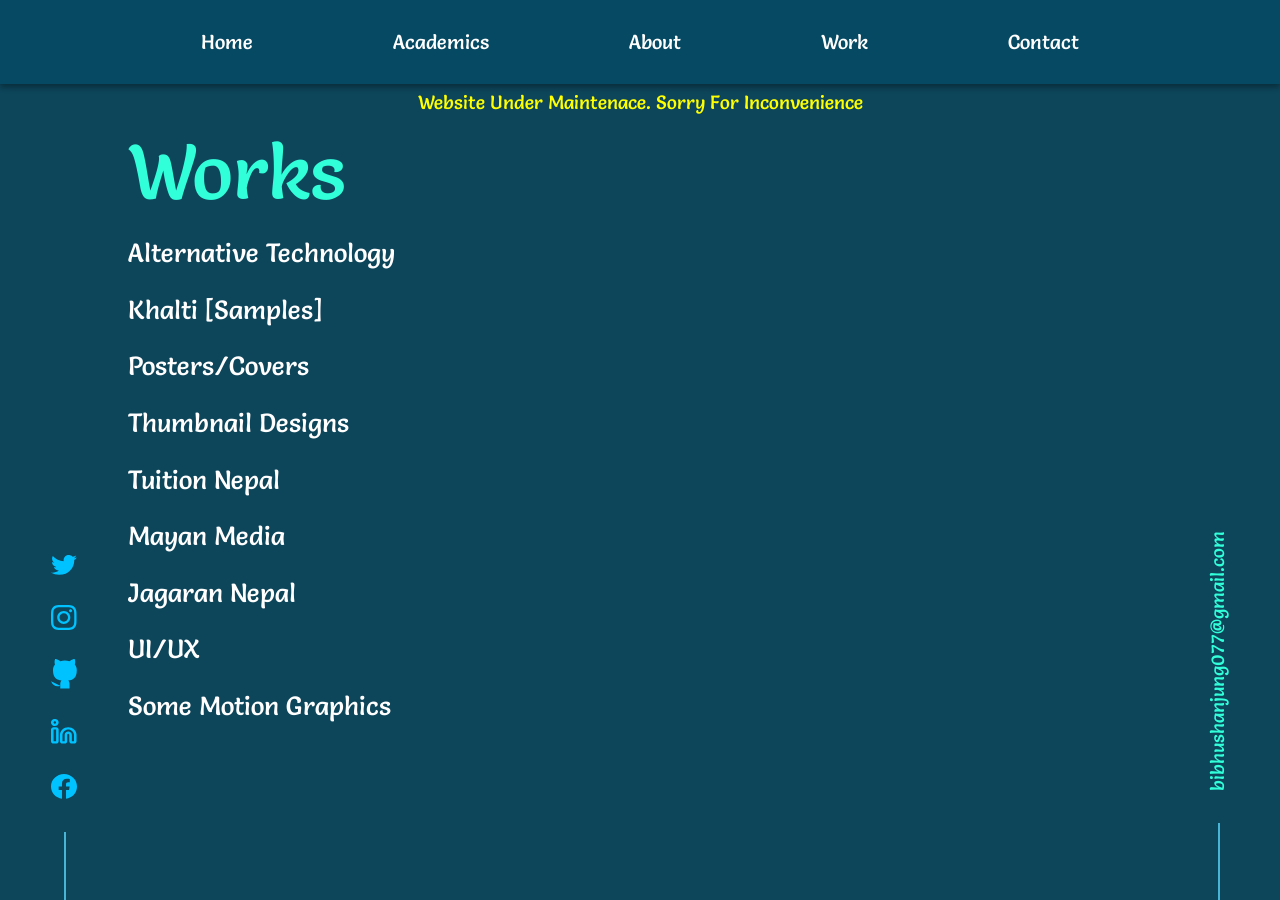
<file: work.html>
<!DOCTYPE html>
<html lang="en">
<head>
    <meta charset="UTF-8">
    <meta name="viewport" content="width=device-width, initial-scale=1.0">
    <title>Bibhushan Jung Sijapati</title>
    <link href="https://fonts.googleapis.com/css2?family=Salsa&display=swap" rel="stylesheet">
    <link rel="icon" href="bibhushanbg1 1.png" sizes="16x16" type="image/png">
    <link href="https://cdn.jsdelivr.net/npm/@fancyapps/ui/dist/fancybox.css" rel="stylesheet">


    <style>
        @import url('https://fonts.googleapis.com/css2?family=Salsa&display=swap');

        body {
            background-color: #0D455A;
            margin: 0;
            padding: 0;
            overflow-x: hidden; /* Prevent horizontal scrolling */
            font-family: 'Salsa', sans-serif;
        }
        nav {
            background-color: #064963;
            position: fixed;
            top: 0;
            width: 100%;
            color: white;
            padding: 10px 0;
            z-index: 1000;
            box-shadow: rgba(0, 0, 0, 0.16) 0px 3px 6px, rgba(0, 0, 0, 0.23) 0px 3px 6px;
        }
        .nav1 {
            list-style: none;
            display: flex;
            align-items: center;
            justify-content: center;
            padding: 0;
            margin: 0;
        }
        .nav1 li {
            margin: 0 50px;
            padding: 20px;
        }
        .nav1 li a {
            text-decoration: none;
            color: white;
            font-size: 20px;
        }
        .toggle-button {
            display: none;
            flex-direction: column;
            justify-content: space-between;
            width: 30px;
            height: 21px;
            cursor: pointer;
            margin-left: 20px;
        }
        .toggle-button span {
            height: 3px;
            width: 100%;
            background-color: white;
            border-radius: 10px;
        }
       
        .navbar {
            position: fixed;
            top: 0;
            width: 100%;
            z-index: 1000;
            background: #333;
            color: #fff;
            padding: 10px 0;
            text-align: center;
        }
        .firsth1 {
            margin-top: 7vw;
            margin-left: 10vw;
            color: #30FFDA;
            font-size: 5vw;
            font-weight: lighter;
        }
        .container {
            top: 50vw;
            display: flex;
            justify-content: space-between;
            padding: 0 10%;
            margin-top: 10vw; /* Adjusted for positioning below the navbar */
        }
        .left-content, .right-content {
            position: fixed;
            top: 20vw; /* Adjust according to the height of the navbar */
        }
        .left-content {
            left: 4vw; /* Adjust to your desired left positioning */
        }
        .right-content {
            right: 4vw; /* Adjust to your desired right positioning */
        }
        .left-content .content, .right-content .content {
            display: flex;
            flex-direction: column;
            align-items: flex-start;
            justify-content: center;
            gap: 2vw;
        }
        .content img {
            width: 2vw;
            height: auto;
        }
        .vertical-line {
            height: 10vw;
            border-left: .2vw solid #48B5D6;
            margin-left: .7vw; /* Adjusted for spacing */
        }
        .email {
            display: flex;
            flex-direction: column;
            align-items: center;
        }
        .email p {
            writing-mode: vertical-rl;
            transform: rotate(180deg);
            color: #30FFDA;
            margin: 0;
            font-size: 1.3vw;
        }
        .right-content .vertical-line
        {
            margin-left: .8vw;
        }
        .box1 {
            /* padding: 0 10%; */
            /* margin-top: 200px; */
        }
        .box1 p {
            /* margin-top: 5vw; */
        }

        .image-box, .image-box3, .image-box4, .image-box5 {
            display: none;
            grid-template-columns: repeat(4, 1fr);
            text-decoration: none;
            color: white;
            row-gap: 2vw;
            column-gap: 0;
            margin-top: 1vw;
            margin-left: 9vw;
            margin-bottom: 1vw;
            padding: 1vw;
        }
        
        .layout-box {
            border-radius: .3vw;
            overflow: hidden;
            box-shadow: 0px 0px 9px 0px #30FFDA;
            margin-bottom: 1vw;
            width: 15vw;
            height: 15vw;
            justify-content: center;
            align-items: center;
            text-decoration: none;

        }
        .layout-box img {
            width: 100%;
            height: auto;
            display: block;
        }
        .image-description {
            text-align: center;
            margin-top: 1vw;
            color: white;
            text-decoration: none;
        }
        .firsth2, .firsth3, .firsth4, .firsth5 {
            margin-left: 10vw;
            color: white;
            font-size: 2vw;
            font-weight: lighter;
            position: relative;
            cursor: pointer;
            margin-top: 1.5vw;

        }
       
        .firstp2, .firstp3, .firstp4, .firstp5 {
            margin-left: 10%;
            color: #B3E0EE;
            font-size: 1vw;
            font-weight: lighter;
            position: relative;
            width: 50%;
            /* margin-top: -20px; */
        }

       
        .inside-text
        {
            margin-left: 20%;
            color: #B3E0EE;
            font-size: 1vw;
            font-weight: lighter;
            position: relative;
            width: 50%;
            align-items: center;
            justify-content: center;
            white-space: nowrap;
          
        }


        @media (max-width: 1441px) {
            
        
            .firsth1 {
                font-size: 6vw;
                margin-top: 100px;
            }
            .firsth2, .firsth3, .firsth4, .firsth5 {
                font-size: 2vw;
            }
           
            .email p
            {
                font-size: 1.5vw;
                margin-bottom: 1.5vw;
            }

            .container .left-content
            {
                display: flex;
                margin-top: 5vw;
            }
            .left-content .vertical-line
            {
                margin-top: 30vw;
                margin-left: -1vw;
            }

            .container .right-content
            {
                display: flex;
                margin-top: 10vw;
            }
           
            .right-content .vertical-line
            {
                margin-top: -1vw;
                margin-left: 1vw;
            }

            .container {
                flex-direction: column;
                align-items: center;
                padding: 0 5%;
            }
            .imgx {
                margin-top: 20px;
                width: 80%;
                max-width: 300px;
            }
           
        }

        

        @media (max-width: 1367px) {
            
        
            .firsth1 {
                font-size: 6vw;
                margin-top: 100px;
            }
            .firsth2, .firsth3, .firsth4, .firsth5 {
                font-size: 2vw;
            }
            .firstp2, .firstp3, .firstp4, .firstp5 {
                font-size: 1vw;
                width: 80%;
            }
            .email p
            {
                font-size: 1.5vw;
                margin-bottom: 1.5vw;
            }

            .container .left-content
            {
                display: flex;
                margin-top: 15vw;
            }
            .left-content .vertical-line
            {
                margin-top: 30vw;
                margin-left: -1vw;
            }

            .container .right-content
            {
                display: flex;
                margin-top: 21.5vw;
            }
           
            .right-content .vertical-line
            {
                margin-top: -1vw;
                margin-left: 1vw;
            }

            .container {
                flex-direction: column;
                align-items: center;
                padding: 0 5%;
            }
            .imgx {
                margin-top: 20px;
                width: 80%;
                max-width: 300px;
            }
            .btn1 {
                margin-top: 20px;
                width: 100%;
                justify-content: center;
            }
            .left-content, .right-content {
                display: none;
            }
        }

        
        @media (max-width: 1181px) {
            
        
            .firsth1 {
                font-size: 6vw;
                margin-top: 100px;
            }
            .firsth2, .firsth3, .firsth4, .firsth5 {
                font-size: 2vw;
            }
            .firstp2, .firstp3, .firstp4, .firstp5 {
                font-size: 1vw;
                width: 80%;
            }

            .container .left-content
            {
                display: flex;
                margin-top: 10vw;
            }
            .left-content .vertical-line
            {
                margin-top: 30vw;
                margin-left: -1vw;
            }

            .container .right-content
            {
                display: flex;
                margin-top: 10vw;
            }
           

            .container {
                flex-direction: column;
                align-items: center;
                padding: 0 5%;
            }
            .imgx {
                margin-top: 20px;
                width: 80%;
                max-width: 300px;
            }
            .btn1 {
                margin-top: 20px;
                width: 100%;
                justify-content: center;
            }
            .left-content, .right-content {
                display: none;
            }
        }


        @media (max-width: 1025px) {
            
        
            .firsth1 {
                font-size: 6vw;
                margin-top: 100px;
            }
            .firsth2, .firsth3, .firsth4, .firsth5 {
                font-size: 2vw;
            }
            .firstp2, .firstp3, .firstp4, .firstp5 {
                font-size: 1vw;
                width: 80%;
            }

            .container .left-content
            {
                display: flex;
                margin-top: 10vw;
            }
            .left-content .vertical-line
            {
                margin-top: 30vw;
                margin-left: -1vw;
            }

            .container .right-content
            {
                display: flex;
                margin-top: 10vw;
            }
           

            .container {
                flex-direction: column;
                align-items: center;
                padding: 0 5%;
            }
            .imgx {
                margin-top: 20px;
                width: 80%;
                max-width: 300px;
            }
            .btn1 {
                margin-top: 20px;
                width: 100%;
                justify-content: center;
            }
            .left-content, .right-content {
                display: none;
            }
        }

 
        @media (max-width: 950px) {
            .nav1 {
                display: none;
                flex-direction: column;
                width: 100%;
                align-items: center;
            }
            .nav1.active {
                display: flex;
            }
            .toggle-button {
                display: flex;
            }
            .nav1 li {
                margin: 10px 0;
            }
            nav {
                display: flex;
                flex-direction: column;
                align-items: flex-start;
            }
        
            .firsth1 {
                font-size: 7vw;
                margin-top: 100px;
            }
            .firsth2, .firsth3, .firsth4, .firsth5 {
                font-size: 3vw;
            }
            .firstp2, .firstp3, .firstp4, .firstp5 {
                font-size: 3vw;
                width: 90%;
            }
            .container {
                flex-direction: column;
                align-items: center;
                padding: 0 5%;
            }
        
        }

        

        
        @media (max-width: 916px) {

.container img
{
    width: 4vw;
    margin-left: -1vw;

}
.container .right-content
{
    display:  none;
}

.vertical-line
{
    display:  none;
}

.firsth1 {
    font-size: 7vw;
    margin-top: 100px;
}
.firsth2, .firsth3, .firsth4, .firsth5 {
    font-size: 3vw;
}

.container {
    flex-direction: column;
    align-items: center;
    padding: 0 5%;
}
.imgx {
    margin-top: 20px;
    width: 80%;
    max-width: 300px;
}

}

        

        @media (max-width: 901px) {

            .container img
            {
                width: 4vw;
                margin-left: -1vw;

            }
            .container .right-content
            {
                display:  none;
            }

            .vertical-line
            {
                display:  none;
            }

            .firsth1 {
                font-size: 7vw;
                margin-top: 100px;
            }
            .firsth2, .firsth3, .firsth4, .firsth5 {
                font-size: 3vw;
            }
           
            .container {
                flex-direction: column;
                align-items: center;
                padding: 0 5%;
            }
            .imgx {
                margin-top: 20px;
                width: 80%;
                max-width: 300px;
            }
           
        }


        @media (max-width: 822px) {
           
            .container img
            {
                width: 3vw;
                height: auto;
                gap: 2vw;
            }
            .container .left-content
            {
                display: flex;
                margin-top: 70vw;
            }
            .left-content .vertical-line
            {
                margin-top: 40vw;
                margin-left: -1.5vw;
                height: 10vh;
            }

            .container .right-content
            {
                display: flex;
                margin-top: 80vw;
            }

            .email p
            {
                font-size: 2vw;
                margin-left: -1vw;

            }

            .right-content .vertical-line
            {
                margin-top: 1vw;
                margin-left: .5vw;
            }
          
            .firsth1 {
                font-size: 5vw;
                margin-top: 80px;
            }
            .firsth2, .firsth3, .firsth4, .firsth5 {
                font-size: 3vw;
            }
            .firstp2, .firstp3, .firstp4, .firstp5 {
                font-size: 1.5vw;
                width: 90%;
            }
            .container {
                flex-direction: column;
                align-items: center;
                padding: 0 5%;
            }
            .imgx {
                margin-top: 20px;
                width: 80%;
                max-width: 300px;
            }
            .btn1 {
                margin-top: 20px;
                width: 100%;
                justify-content: center;
            }
            .left-content, .right-content {
                display: none;
            }
        }

   



        @media (max-width: 768px) {
            .nav1 {
                display: none;
                flex-direction: column;
                width: 100%;
                align-items: center;
            }
            .nav1.active {
                display: flex;
            }
            .toggle-button {
                display: flex;
            }
            .nav1 li {
                margin: 10px 0;
            }
            nav {
                display: flex;
                flex-direction: column;
                align-items: flex-start;
            }

            .container img
            {
                width: 3vw;
            height: auto;
            gap: 2vw;
            }
            .container .left-content
            {
                display: flex;
                margin-top: 20vw;
            }
            .left-content .vertical-line
            {
                margin-top: 40vw;
                margin-left: -1.5vw;
                height: 10vh;
            }

            .container .right-content
            {
                display: flex;
                margin-top: 10vw;
            }

            .email p
            {
                font-size: 2vw;
                margin-left: -1vw;

            }

            .container .right-content
            {
                margin-top: 30vw;
            }
            .right-content .vertical-line
            {
                margin-top: 1vw;
                margin-left: .5vw;
            }
           

        
            .firsth1 {
                font-size: 5vw;
                margin-top: 80px;
            }
            .firsth2, .firsth3, .firsth4, .firsth5 {
                font-size: 3vw;
            }
            .firstp2, .firstp3, .firstp4, .firstp5 {
                font-size: 1.5vw;
                width: 90%;
            }
            .container {
                flex-direction: column;
                align-items: center;
                padding: 0 5%;
            }
            .imgx {
                margin-top: 20px;
                width: 80%;
                max-width: 300px;
            }
            .btn1 {
                margin-top: 20px;
                width: 100%;
                justify-content: center;
            }
            .left-content, .right-content {
                display: none;
            }
        }


        
        @media (max-width: 721px) {
            .nav1 {
                display: none;
                flex-direction: column;
                width: 100%;
                align-items: center;
            }
            .nav1.active {
                display: flex;
            }
            .toggle-button {
                display: flex;
            }
            .nav1 li {
                margin: 10px 0;
            }
            nav {
                display: flex;
                flex-direction: column;
                align-items: flex-start;
            }

            .container img
            {
                width: 3vw;
            height: auto;
            gap: 2vw;
            }
            .container .left-content
            {
                display: flex;
                margin-top: 1vw;
            }
            .left-content .vertical-line
            {
                margin-top: 40vw;
                margin-left: -1.5vw;
                height: 20vh;
            }

            
            .email p
            {
                font-size: 2vw;
                margin-left: -1vw;

            }

            .container .right-content
            {
                margin-top: 10vw;
            }
            .right-content .vertical-line
            {
                margin-top: 1vw;
                margin-left: .5vw;
                height: 20vh;
            }
           
        
            .firsth1 {
                font-size: 5vw;
                margin-top: 80px;
            }
            .firsth2, .firsth3, .firsth4, .firsth5 {
                font-size: 3vw;
            }
            .firstp2, .firstp3, .firstp4, .firstp5 {
                font-size: 1.5vw;
                width: 90%;
            }
            .container {
                flex-direction: column;
                align-items: center;
                padding: 0 5%;
            }
            .imgx {
                margin-top: 20px;
                width: 80%;
                max-width: 300px;
            }
            .btn1 {
                margin-top: 20px;
                width: 100%;
                justify-content: center;
            }
            .left-content, .right-content {
                display: none;
            }
        }


        
        
        @media (max-width: 540px) {
            .nav1 {
                display: none;
                flex-direction: column;
                width: 100%;
                align-items: center;
            }
            .nav1.active {
                display: flex;
            }
            .toggle-button {
                display: flex;
            }
            .nav1 li {
                margin: 10px 0;
            }
            nav {
                display: flex;
                flex-direction: column;
                align-items: flex-start;
            }

            .container img
            {
                width: 3vw;
                height: auto;
                gap: 2vw;
            }
            .container .left-content
            {
                display: flex;
                margin-top: 55vw;
            }
            .left-content .vertical-line
            {
                margin-top: 42vw;
                margin-left: -1.5vw;
                height: 12vh;
            }

            
            .email p
            {
                font-size: 2vw;
                margin-left: -1vw;

            }

            .container .right-content
            {
                margin-top: 63vw;
            }
            .right-content .vertical-line
            {
                margin-top: 1vw;
                margin-left: .5vw;
                height: 15vh;
            }
           
        
            .firsth1 {
                font-size: 5vw;
                margin-top: 80px;
            }
            .firsth2, .firsth3, .firsth4, .firsth5 {
                font-size: 3vw;
            }
            .firstp2, .firstp3, .firstp4, .firstp5 {
                font-size: 1.5vw;
                width: 90%;
            }
            .container {
                flex-direction: column;
                align-items: center;
                padding: 0 5%;
            }
            .imgx {
                margin-top: 20px;
                width: 80%;
                max-width: 300px;
            }
            .btn1 {
                margin-top: 20px;
                width: 100%;
                justify-content: center;
            }
            .left-content, .right-content {
                display: none;
            }
        }


          
        @media (max-width: 540px) {
            .nav1 {
                display: none;
                flex-direction: column;
                width: 100%;
                align-items: center;
            }
            .nav1.active {
                display: flex;
            }
            .toggle-button {
                display: flex;
            }
            .nav1 li {
                margin: 10px 0;
            }
            nav {
                display: flex;
                flex-direction: column;
                align-items: flex-start;
            }

            .container img
            {
                width: 3vw;
                height: auto;
                gap: 2vw;
            }
            .container .left-content
            {
                display: flex;
                margin-top: 55vw;
            }
            .left-content .vertical-line
            {
                margin-top: 42vw;
                margin-left: -1.5vw;
                height: 12vh;
            }

            
            .email p
            {
                font-size: 2vw;
                margin-left: -1vw;

            }

            .container .right-content
            {
                margin-top: 63vw;
            }
            .right-content .vertical-line
            {
                margin-top: 1vw;
                margin-left: .5vw;
                height: 15vh;
            }
           
        
            .firsth1 {
                font-size: 5vw;
                margin-top: 80px;
            }
            .firsth2, .firsth3, .firsth4, .firsth5 {
                font-size: 3vw;
            }
            .firstp2, .firstp3, .firstp4, .firstp5 {
                font-size: 1.5vw;
                width: 90%;
            }
            .container {
                flex-direction: column;
                align-items: center;
                padding: 0 5%;
            }
            .imgx {
                margin-top: 20px;
                width: 80%;
                max-width: 300px;
            }
            .btn1 {
                margin-top: 20px;
                width: 100%;
                justify-content: center;
            }
            .left-content, .right-content {
                display: none;
            }
        }


        
          
        @media (max-width: 415px) {
            .nav1 {
                display: none;
                flex-direction: column;
                width: 100%;
                align-items: center;
            }
            .nav1.active {
                display: flex;
            }
            .toggle-button {
                display: flex;
            }
            .nav1 li {
                margin: 10px 0;
            }
            nav {
                display: flex;
                flex-direction: column;
                align-items: flex-start;
            }

            .container img
            {
                width: 5vw;
                height: auto;
                gap: 2vw;
            }
           .layout-box
           {
            box-shadow: none;
           }
            .container .left-content
            {
                display: flex;
                margin-top: 60vw;
            }
            .left-content .vertical-line
            {
                margin-top: 70vw;
                margin-left: -1.5vw;
                height: 15vh;
            }

            .image-box, .image-box3, .image-box4, .image-box5
            {
                width: 55vw;
                height: auto;
                gap: 3vw;
            }

            
            .email p
            {
                font-size: 3vw;
                margin-left: -2vw;

            }

            .container .right-content
            {
                margin-top: 80vw;
            }
            .right-content .vertical-line
            {
                margin-top: 1vw;
                margin-left: .5vw;
                height: 15vh;
            }
           
        
            .firsth1 {
                font-size: 6vw;
                margin-top: 80px;
            }
            .firsth2, .firsth3, .firsth4, .firsth5 {
                font-size: 3vw;
            }
           
            .container {
                flex-direction: column;
                align-items: center;
                padding: 0 5%;
            }
            .imgx {
                margin-top: 20px;
                width: 80%;
                max-width: 300px;
            }
           
            
        }


        .jag
        {
            color: #4bd2d4;
            text-decoration: none;
            font-size: 1.3vw;

        }


        .note1
        {
            margin-top: 7vw;
            font-size: 1.5vw;
            align-items: center;
            text-align: center;
            color: yellow;
            margin-bottom: -7vw;
        }

  
        
        .layout-box1 {
            border-radius: .3vw;
            overflow: hidden;
            box-shadow: 0px 0px 9px 0px #30FFDA;
            margin-bottom: 1vw;
            width: 15vw;
            height: 8.5vw;
            justify-content: center;
            align-items: center;
            text-decoration: none;
           

        }
        .layout-box1 img {
            width: 100%;
            height: auto;
            display: block;
            justify-content: center;
            align-items: center;
        }
       
       
    </style>
</head>
<body>
    <nav>
        <div class="toggle-button" onclick="toggleMenu()">
            <span></span>
            <span></span>
            <span></span>
        </div>
        <ul class="nav1">
            <li><a href="index.html">Home</a></li>
            <li><a href="academics.html">Academics</a></li>
            <li><a href="about.html">About</a></li>
            <li><a href="work.html">Work</a></li>
            <li><a href="contact.html">Contact</a></li>
        </ul>
    </nav>
    <script>
        document.addEventListener("DOMContentLoaded", function() {
            const toggleText = document.querySelectorAll(".firsth2, .firsth3, .firsth4, .firsth5");
            const imageBoxes = document.querySelectorAll(".image-box, .image-box3, .image-box4, .image-box5");

            toggleText.forEach((text, index) => {
                text.addEventListener("click", () => {
                    imageBoxes[index].style.display = (imageBoxes[index].style.display === "none" || imageBoxes[index].style.display === "") ? "grid" : "none";
                });
            });
        });
    </script>
</head>
<body>
   
    <div class="box1">
        <div class="note1">
            <p>Website Under Maintenace. Sorry For Inconvenience</p>
        </div>

        <h1 class="firsth1" style="margin-bottom: .1vw;">Works</h1>

<!-- for pop up FANCYbox -->
<script src="https://cdn.jsdelivr.net/npm/@fancyapps/ui/dist/fancybox.umd.js"></script>


        <h3 class="firsth4">Alternative Technology</h3>

        <div class="image-box4">
            <a href="At - 1.png" data-fancybox="gallery" class="layout-box">
                <img src="At - 1.png" alt="Image 1">
            </a>
            <a href="At - 2.png" data-fancybox="gallery" class="layout-box">
                <img src="At - 2.png" alt="Image 2">
            </a>
            <a href="At - 3.jpg" data-fancybox="gallery" class="layout-box">
                <img src="At - 3.jpg" alt="Image 3">
            </a>
            <a href="cinematic.mp4" data-fancybox="gallery" class="layout-box">
                <img style="height: 25vw; width:25vw; margin-left: -6vw;" src="ruglife.png" alt="cinematic">
            </a>
            <a href="at-dashain.png" data-fancybox="gallery" class="layout-box">
                <img src="at-dashain-thumbnail.png" alt="Image 2">
            </a>
            <a href="Festival.png" data-fancybox="gallery" class="layout-box">
                <img src="Festival.png" alt="Image 3">
            </a>
        </div>

        <h3 class="firsth5">Khalti [Samples]</h3>
        <div class="image-box5">
            <a href="Khalti 1.png"  data-fancybox="gallery4" class="layout-box">
                <img style="width: 25vw; height: 15vw; margin-left: -5vw;" src="Khalti 1.png" alt="Image Thumbnail">
            </a>
            <a href="Khalti 2.png"  data-fancybox="gallery4" class="layout-box">
                <img src="Khalti 2.png" alt="Image Thumbnail">
            </a>
            <a href="Khalti 3.png"  data-fancybox="gallery4" class="layout-box">
                <img src="Khalti 3.png" alt="Image Thumbnail">
            </a>
            <a href="Khalti 4.png"  data-fancybox="gallery4" class="layout-box">
                <img src="Khalti 4.png" alt="Image Thumbnail">
            </a>
        </div>
        <h3 class="firsth5">Posters/Covers</h3>
        <div class="image-box5">
        
            <a href="momo.jpg"  data-fancybox="gallery7" class="layout-box">
                <img src="momo.jpg" alt="Image Thumbnail">
            </a>
          
        </div>
        <h3 class="firsth5">Thumbnail Designs</h3>
        <div class="image-box5">
            <a href="fashion 1.png"  data-fancybox="gallery5" class="layout-box1">
                <img src="fashion 1.png" alt="Fashion Podcast">
            </a>
            <a href="The three musketeers.png"  data-fancybox="gallery5" class="layout-box1">
                <img src="The three musketeers.png" alt="Image Thumbnail">
            </a>
            <a href="Job Ready Skills.png"  data-fancybox="gallery5" class="layout-box1">
                <img src="Job Ready Skills.png" alt="Image Thumbnail">
            </a>
            <a href="Hanuman Clasical Music.png" data-fancybox="gallery5" class="layout-box1">
                <img src="Hanuman Clasical Music.png" alt="Image Thumbnail">
            </a>
        </div>
        <h3 class="firsth5">Tuition Nepal</h3>
        <div class="image-box5">
            <a href="Budddha Jayanti No watermark.mp4"  data-fancybox="gallery2" class="layout-box">
                <img src="Buddha jayanti.jpg" alt="Video Thumbnail">
            </a>
            <a href="HT-Video.mp4"  data-fancybox="gallery2" class="layout-box">
                <img src="HomeTuition Thumbnail.png" alt="Video Thumbnail">
            </a>
            <a href="republic.jpg"  data-fancybox="gallery2"  class="layout-box">
                <img src="republic.jpg" alt="Image Thumbnail">
            </a>
        </div>
       
        <h3 class="firsth2">Mayan Media</h3>
        <!-- <p class="firstp2">Creating and Managing Designs</p> -->
        <div class="image-box">
            <a href="Python-02.png"  data-fancybox="gallery1" class="layout-box">
                <img src="Python-02.png" alt="Image 1">
            </a>
            <a href="Mayan-2.png"   data-fancybox="gallery1" class="layout-box">
                <img src="Mayan-2.png" alt="Image 2">
            </a>
            <a href="Mayan-3.png"  data-fancybox="gallery1"  class="layout-box"> 
                <img src="Mayan-3.png" alt="Image 3">
            </a>
            <a href="Quote 1.png"  data-fancybox="gallery1"  class="layout-box">
                <img src="Quote 1.png" alt="Image 3">
            </a>
            <a href="Quote 2.png"   data-fancybox="gallery1"  class="layout-box">
                <img src="Quote 2.png" alt="Image 3">
            </a>
            <a href="Mobile App Dev.jpg"   data-fancybox="gallery1" class="layout-box">
                <img src="Mobile App Dev.jpg" alt="Image 3">
            </a>
            <a href="womens day.jpg"  data-fancybox="gallery1"  class="layout-box">
                <img src="womens day.jpg" alt="Image 3">
            </a>
            <a href="wildlife.jpg"   data-fancybox="gallery1"  class="layout-box">
                <img src="wildlife.jpg" alt="Image 3">
            </a>
        </div>

        <h3 class="firsth3">Jagaran Nepal</h3>
        <div class="image-box3">
            <a class="jag" href="https://jagarannepal.org.np/e-bulletin/">See E-bulletin</a>

        </div>

    <h3 class="firsth5">UI/UX</h3>
    <div class="image-box5">
        <a  data-fancybox="gallery3" href="https://www.figma.com/design/Sw1SHhvO8pQq2M84rfRIGd/100-day?node-id=0%3A1&t=6KtUaIyrjqeE36J6-1" target="_blank" class="layout-box">
            <img  src="Nature Explorer.png" alt="Ui/Ui Thumbnail">
            <p class="inside-text">Login Page Design</p>
        </a>
    </div>
           
    <h3 class="firsth5">Some Motion Graphics</h3>
    <div class="image-box5">
        <a href="Study Table - Made with Clipchamp.mp4" data-fancybox="gallery6" class="layout-box">
            <img src="spone thumb.png" alt="Video Thumbnail">
        </a>
        <a href="Xmas.mp4"  data-fancybox="gallery6" class="layout-box">
            <img src="xmas thumb.png" alt="Video Thumbnail">
        </a>
        <a href="cloudss_1.mp4"  data-fancybox="gallery6" class="layout-box">
            <img src="cloud thumb.png" alt="Video Thumbnail">
        </a>
        <a href="Dashain.mp4"  data-fancybox="gallery6" class="layout-box">
            <img src="Dashain-Thumb.png" alt="Video Thumbnail">
        </a>
    </div>

    </div>
    <div class="container">
        <div class="left-content">
            <div class="content">
                <a href="https://x.com/thebigfatman__" target="_blank"><img src="twitter logo.svg" alt="twitter"></a>
                <a href="https://www.instagram.com/its_big_b_/" target="_blank"><img src="instagram logo.svg" alt="insta"></a>
                <a href="https://github.com/Bibhushan17" target="_blank"><img src="git hub logo.svg" alt="github"></a>
                <a href="https://www.linkedin.com/in/bibhushan-jung-sijapati-82787a196/" target="_blank"><img src="linked in logo.svg" alt="linkedin"></a>
                <a href="https://www.facebook.com/bibhushanjung.sijapati.3/" target="_blank"><img style="margin-bottom:50px;" src="fb logo.svg" alt="linkedin"></a>
            </div>
            <div class="vertical-line"></div>
        <!-- </div>
        <div class="btn1">
            <button class="button-4" role="button">View Full Resume</button>
        </div> -->
        <div class="right-content">
            <div class="content">
                <div class="email">
                    <p>bibhushanjung077@gmail.com</p>
                </div>
                <div class="vertical-line"></div>
            </div>
        </div>
    </div>
    <!-- <div style="height: 2000px;"></div> -->
    <script>
        Fancybox.bind("[data-fancybox]", {
          infinite: true,
          'resizeDuration': 200,
          'wrapAround': true
        });
      </script>
</body>
<script>
    
    function toggleMenu() {
        var navLinks = document.querySelector('.nav1');
        navLinks.classList.toggle('active');
    }
    document.addEventListener("DOMContentLoaded", function() {
        const toggleButton = document.getElementById('toggle-button');
        const nav1 = document.getElementById('nav1');
    
        toggleButton.addEventListener('click', function() {
            nav1.classList.toggle('active');
        });
    });
</script>
</html>
</file>
<file: cssstyle.css>
*
{
    box-sizing: border-box;
    background-color: #f7dfbb;
    margin: 0;
    padding: 0;
}
body 
{
	/* display: flex; */
	justify-content:center;
	align-items: center;
    margin-left: 5%;
    margin-top: 2%;
}
.circle
{
    width: 300px;
    clip-path: circle();
	margin-top: 10px;
}
li, a, button
{
	font-family: Arial, Helvetica, sans-serif;
	font-weight: lighter;
	font-size: 20px;
	color: rgb(41, 26, 26);
	text-decoration: none;
}
header 
{
	display: flex;
	justify-content: space-between; 
	align-items: center;
	padding: 20px 10%;
	margin-left: 20%;	
	margin-top: -15%;
}
nav 
{
	order: 3;
}
.nav__links
{
	list-style: none;
}
.nav__links li 
{
	display: inline-block;
	padding: 10px 30px;
}
.nav__links li a
{
	transition: all 0.3s ease 0s;
}
.nav__links li a:hover 
{
	color: teal;
}
cta 
{
	order: 2;
}
button{
	padding: 10px 30px;
	background-color: rgb(147, 207, 160);
	border: none;
	border-radius: 50px;
	cursor: pointer;
	transition: all 0.3s ease 0s;
}
button:hover
{
	background-color: teal;
}
.img-gif
{
	display: flex;
	justify-content: right; 
	align-items: right;
	margin-top: 5%;
}
.social
{
	text-align: center;
	font-size: 20px;

	align-items: center;
	align-content: center;

	font-family:Arial, Helvetica, sans-serif;
	font-weight: lighter;

	margin-top: 25px;
	margin-left: 20px;

}
.para1
{
	font-size: 20px;
	font-weight: lighter;
	font-family: Arial, Helvetica, sans-serif;
	text-align: center;
	margin-top: 10%;
}
</file>
